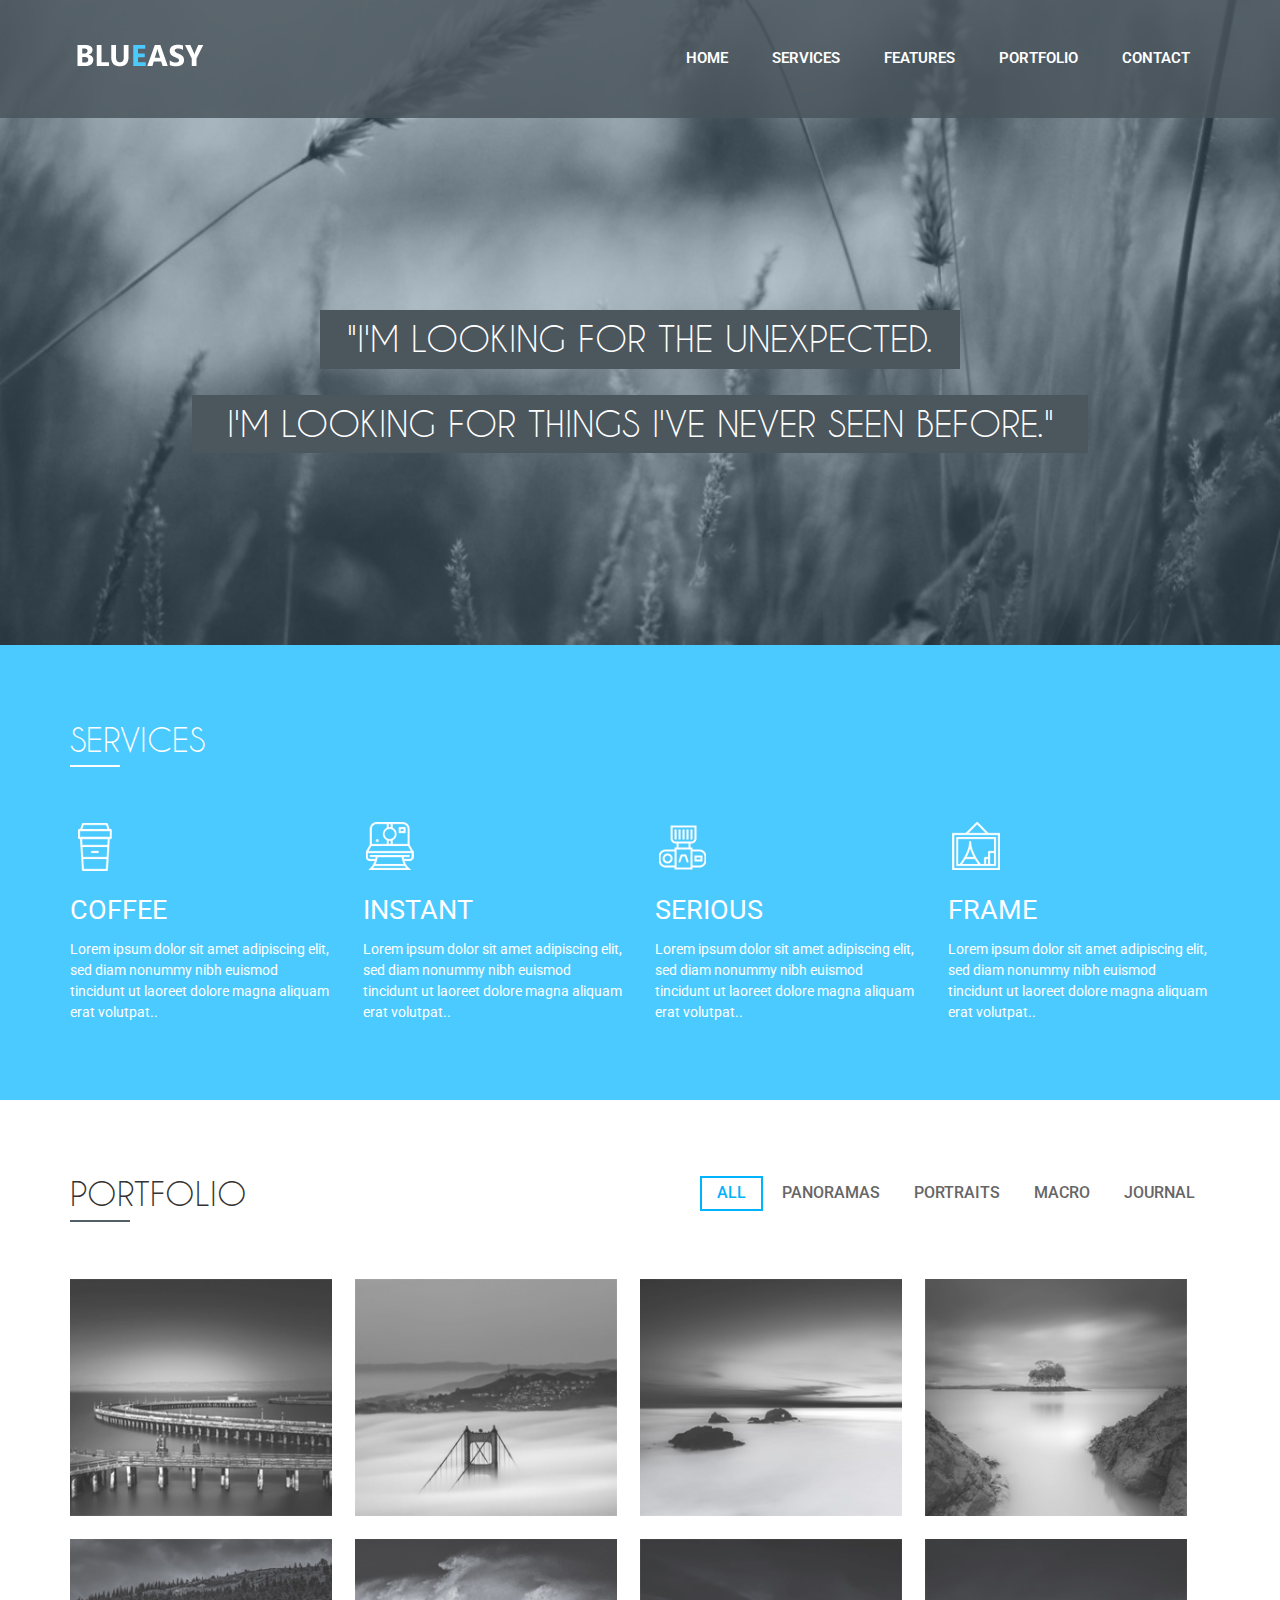
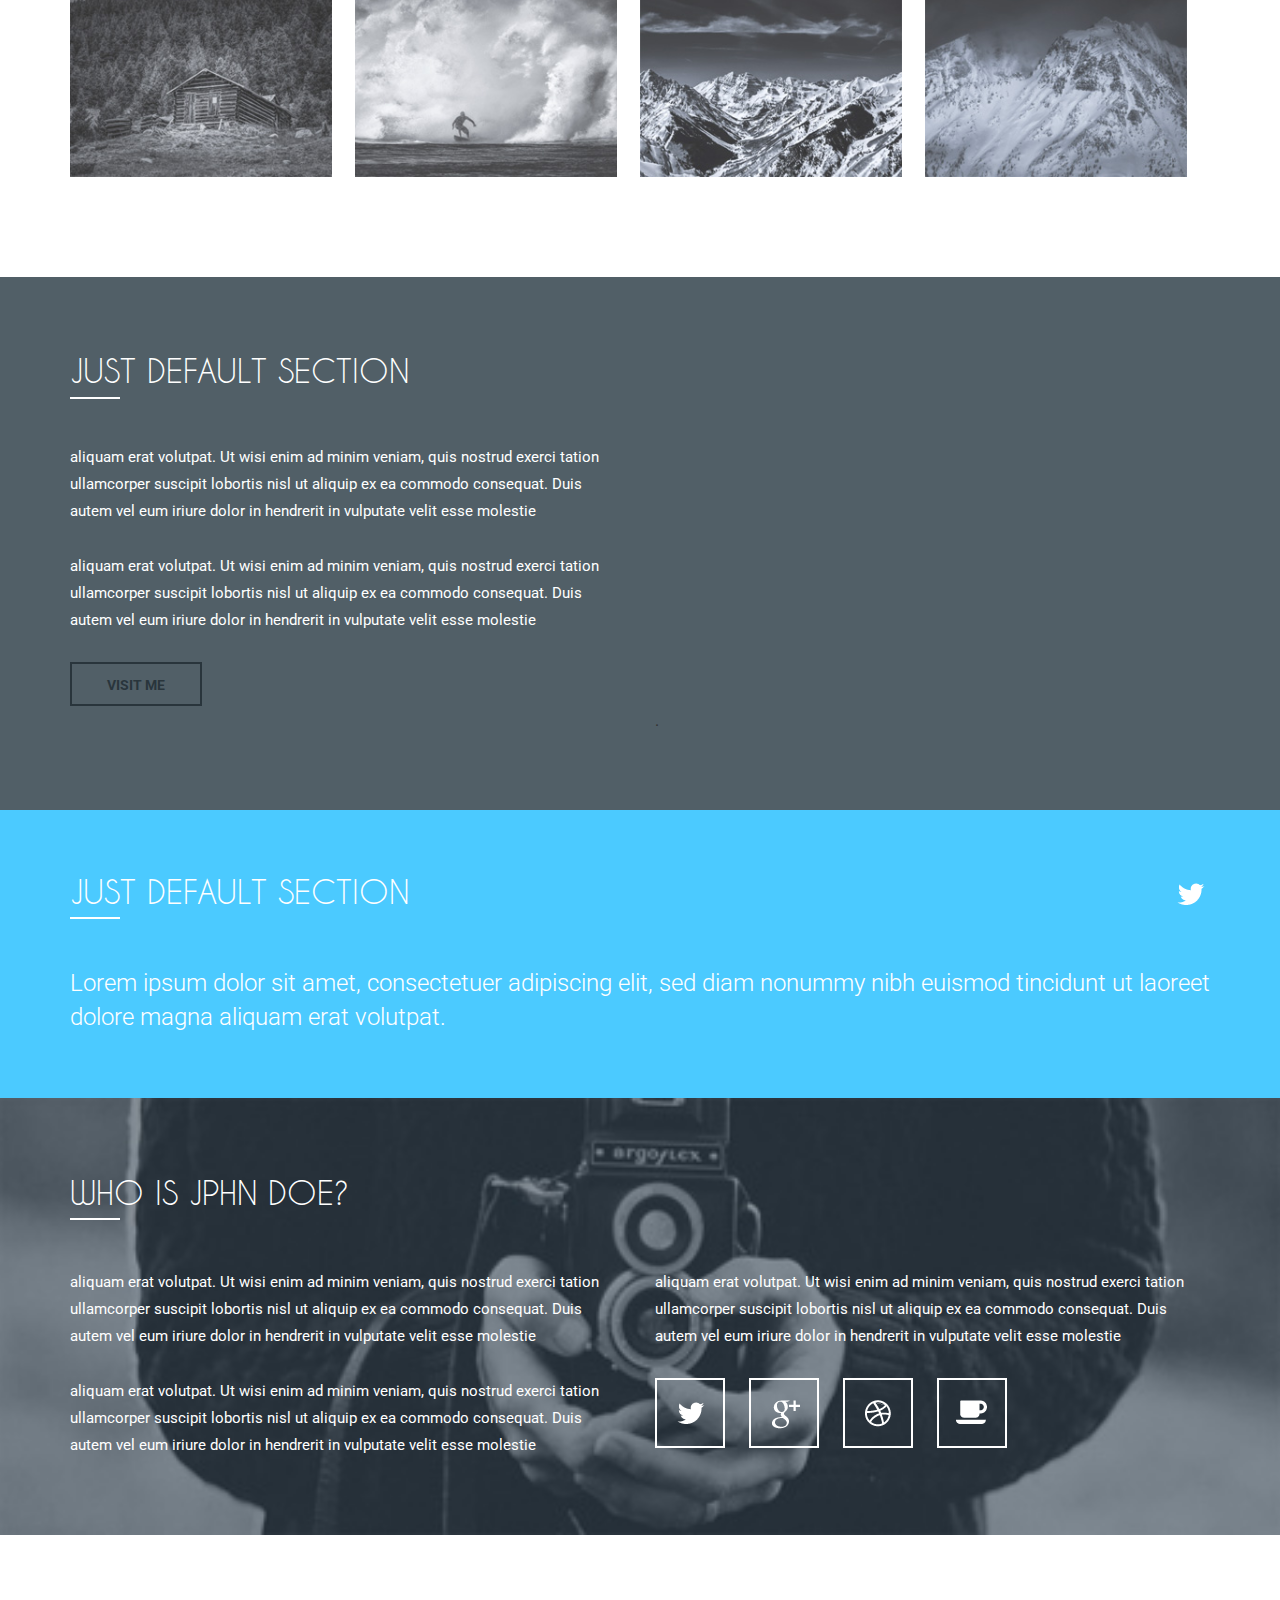
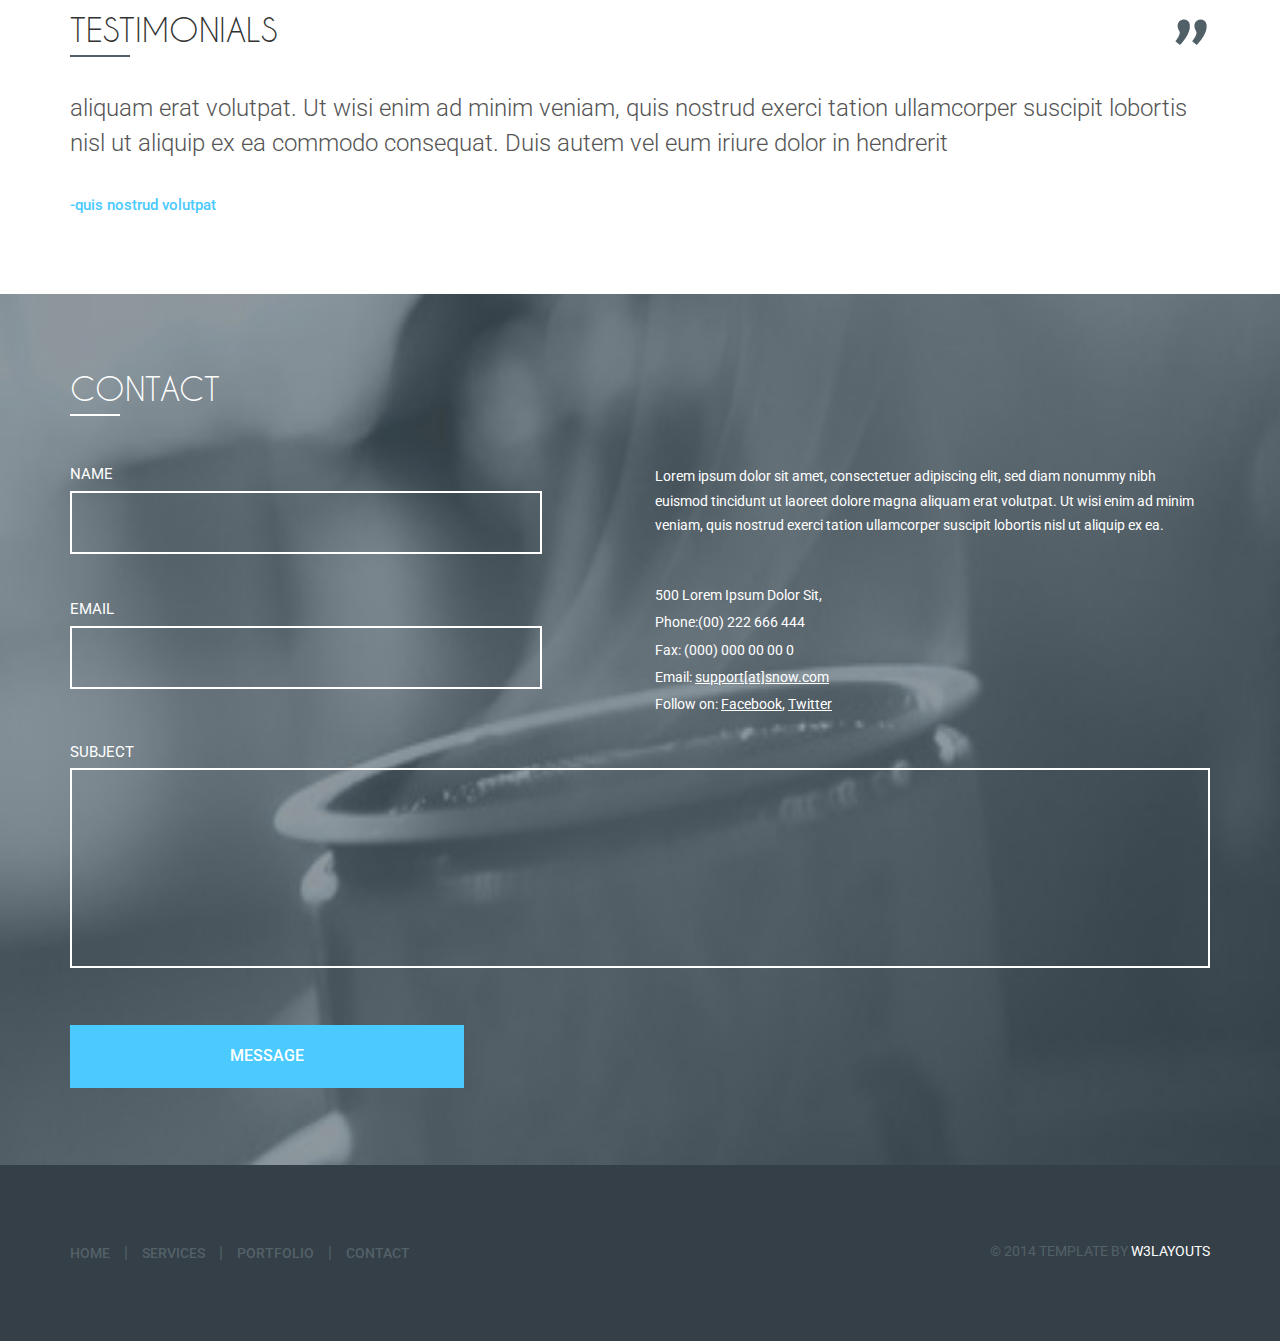
<file: busines/index.html>
<!--A Design by W3layouts
Author: W3layout
Author URL: http://w3layouts.com
License: Creative Commons Attribution 3.0 Unported
License URL: http://creativecommons.org/licenses/by/3.0/
-->
<!DOCTYPE HTML>
<html>
<head>
<title>Free Blueasy Bootstrap Website Template | Home :: w3layouts</title>
<link href="css/bootstrap.css" rel='stylesheet' type='text/css' />
<link href="css/style.css" rel='stylesheet' type='text/css' />
<meta name="viewport" content="width=device-width, initial-scale=1, maximum-scale=1">
<meta http-equiv="Content-Type" content="text/html; charset=utf-8" />
<link href='http://fonts.googleapis.com/css?family=Roboto:100,300,400,500,700,800' rel='stylesheet' type='text/css'>
<script type="application/x-javascript"> addEventListener("load", function() { setTimeout(hideURLbar, 0); }, false); function hideURLbar(){ window.scrollTo(0,1); } </script>
<script src="js/jquery-1.9.1.min.js"></script>
<!--hover-effect-->
<script src="js/hover_pack.js"></script>
<script type="text/javascript" src="js/jquery.mixitup.min.js"></script>
	<script type="text/javascript">
	$(function () {
		
		var filterList = {
		
			init: function () {
			
				// MixItUp plugin
				// http://mixitup.io
				$('#portfoliolist').mixitup({
					targetSelector: '.portfolio',
					filterSelector: '.filter',
					effects: ['fade'],
					easing: 'snap',
					// call the hover effect
					onMixEnd: filterList.hoverEffect()
				});				
			
			},
			
			hoverEffect: function () {
			
				// Simple parallax effect
				$('#portfoliolist .portfolio').hover(
					function () {
						$(this).find('.label').stop().animate({bottom: 0}, 200, 'easeOutQuad');
						$(this).find('img').stop().animate({top: -30}, 500, 'easeOutQuad');				
					},
					function () {
						$(this).find('.label').stop().animate({bottom: -40}, 200, 'easeInQuad');
						$(this).find('img').stop().animate({top: 0}, 300, 'easeOutQuad');								
					}		
				);				
			
			}

		};
		
		// Run the show!
		filterList.init();
		
		
	});	
	</script>
</head>
<body>
	<!--start header-->
	<div class="header">
	  <div class="header-top">
		<div class="container">
			<div class="logo">
			  <a href="index.html"><img src="images/logo.png" alt=""/></a>
			</div>
			<div class="menu">
			  <a class="toggleMenu" href="#"><img src="images/nav_icon.png" alt="" /></a>
				<ul class="nav" id="nav">
				   <li><a href="#home" class="scroll">Home</a></li>
				   <li><a href="#services" class="scroll">Services</a></li>
				   <li><a href="#features" class="scroll">Features</a></li>
				   	<li><a href="#portfolio" class="scroll">Portfolio</a></li>
				   <li><a href="#contact" class="scroll">Contact</a></li>								
				   <div class="clear"></div>
			    </ul>
			</div>							
	        <div class="clear"></div>
	        <script type="text/javascript" src="js/responsive-nav.js"></script>
			<script type="text/javascript" src="js/move-top.js"></script>
			<script type="text/javascript" src="js/easing.js"></script>
			   <script type="text/javascript">
					jQuery(document).ready(function($) {
						$(".scroll").click(function(event){		
							event.preventDefault();
							$('html,body').animate({scrollTop:$(this.hash).offset().top},1200);
						});
					});
				</script>
		   </div>
		 </div>
		 <div class="header-bottom" id="home">
		   <h1>"I'm Looking for the unexpected.</h1>
		   <h2>I'm Looking for things I've never seen before."</h2>
		 </div>
	</div>
	<!--end header-->
	<!--start services-->
	<div class="services" id="services">
		<div class="container">
			<div class="row">
				<h3 class="m_3">Services</h3>
				<div class="m_4"><span class="bottom_line"> </span></div>
				<div class="col-md-3 top_grid">
					<i class="coffee"> </i>
					<h3 class="m_1">Coffee</h3>
					<p class="m_2">Lorem ipsum dolor sit amet adipiscing elit, sed diam nonummy nibh euismod tincidunt ut laoreet dolore magna aliquam erat volutpat..</p>
				</div>
				<div class="col-md-3 top_grid">
					<i class="instant"> </i>
					<h3 class="m_1">Instant</h3>
					<p class="m_2">Lorem ipsum dolor sit amet adipiscing elit, sed diam nonummy nibh euismod tincidunt ut laoreet dolore magna aliquam erat volutpat..</p>
				</div>
				<div class="col-md-3 top_grid">
					<i class="advisor"> </i>
					<h3 class="m_1">Serious</h3>
					<p class="m_2">Lorem ipsum dolor sit amet adipiscing elit, sed diam nonummy nibh euismod tincidunt ut laoreet dolore magna aliquam erat volutpat..</p>
				</div>
				<div class="col-md-3 top_grid1">
					<i class="frame"> </i>
					<h3 class="m_1">Frame</h3>
					<p class="m_2">Lorem ipsum dolor sit amet adipiscing elit, sed diam nonummy nibh euismod tincidunt ut laoreet dolore magna aliquam erat volutpat..</p>
				</div>
			</div>
		</div>
	 </div>
	 <!--end services-->
	 <!--start portfolio-->
	 <div class="Portfolio1" id="portfolio">
		<div class="container"> 
			    <div class="portfolio_top">
					<div class="portfolio_left">
					  <h3 class="m_5">Portfolio</h3>
					  <div class="m_6"><span class="portfolio_line"> </span></div>
					</div>
					<ul id="filters" class="clearfix">
						<li><span class="filter active" data-filter="app card icon logo web">All</span></li>
						<li><span class="filter" data-filter="app">Panoramas</span></li>
						<li><span class="filter" data-filter="card">Portraits</span></li>
						<li><span class="filter" data-filter="icon">Macro</span></li>
						<li><span class="filter" data-filter="logo">Journal</span></li>
					</ul>
				    <div class="clear"></div>
			    </div>
				<div id="portfoliolist">
					<div class="portfolio app mix_all" data-cat="app" style="display: inline-block; opacity: 1;">
						<div class="portfolio-wrapper">		
							<a href="single.html" class="b-link-stripe b-animate-go  thickbox">
						     <img src="images/p1.jpg" /><div class="b-wrapper"><h2 class="b-animate b-from-left    b-delay03 "><img src="images/plus.png" alt=""/></h2>
						  	</div></a>
						</div>
					</div>				
					<div class="portfolio app mix_all" data-cat="app" style="display: inline-block; opacity: 1;">
						<div class="portfolio-wrapper">		
							<a href="single.html" class="b-link-stripe b-animate-go  thickbox">
						     <img src="images/p2.jpg" /><div class="b-wrapper"><h2 class="b-animate b-from-left    b-delay03 "><img src="images/plus.png" alt=""/></h2>
						     </div></a>
		                </div>
					</div>		
					<div class="portfolio card mix_all" data-cat="card" style="display: inline-block; opacity: 1;">
						<div class="portfolio-wrapper">		
							<a href="single.html" class="b-link-stripe b-animate-go  thickbox">
						     <img src="images/p3.jpg" /><div class="b-wrapper"><h2 class="b-animate b-from-left    b-delay03 "><img src="images/plus.png" alt=""/></h2>
						  </div></a>
		                </div>
					</div>				
					<div class="portfolio card mix_all" data-cat="card" style="display: inline-block; opacity: 1;">
						<div class="portfolio-wrapper">		
							<a href="single.html" class="b-link-stripe b-animate-go  thickbox">
						     <img src="images/p4.jpg" /><div class="b-wrapper"><h2 class="b-animate b-from-left    b-delay03 "><img src="images/plus.png" alt=""/></h2>
						  	 </div></a>
		                </div>
					</div>	
					<div class="portfolio icon mix_all" data-cat="icon" style="display: inline-block; opacity: 1;">
						<div class="portfolio-wrapper">		
							<a href="single.html" class="b-link-stripe b-animate-go  thickbox">
						     <img src="images/p5.jpg" /><div class="b-wrapper"><h2 class="b-animate b-from-left    b-delay03 "><img src="images/plus.png" alt=""/></h2>
						  	 </div></a>
		                </div>
					</div>			
					<div class="portfolio icon mix_all" data-cat="icon" style="display: inline-block; opacity: 1;">
						<div class="portfolio-wrapper">		
							<a href="single.html" class="b-link-stripe b-animate-go  thickbox">
						     <img src="images/p6.jpg" /><div class="b-wrapper"><h2 class="b-animate b-from-left    b-delay03 "><img src="images/plus.png" alt=""/></h2>
						  	 </div></a>
		                </div>
					</div>	
					<div class="portfolio logo mix_all" data-cat="logo" style="display: inline-block; opacity: 1;">
						<div class="portfolio-wrapper">		
							<a href="single.html" class="b-link-stripe b-animate-go  thickbox">
						     <img src="images/p7.jpg" /><div class="b-wrapper"><h2 class="b-animate b-from-left    b-delay03 "><img src="images/plus.png" alt=""/></h2>
						  	 </div></a>
		                </div>
					</div>	
					<div class="portfolio logo mix_all" data-cat="logo" style="display: inline-block; opacity: 1;">
						<div class="portfolio-wrapper">		
							<a href="single.html" class="b-link-stripe b-animate-go  thickbox">
						     <img src="images/p8.jpg" /><div class="b-wrapper"><h2 class="b-animate b-from-left    b-delay03 "><img src="images/plus.png" alt=""/></h2>
						  	 </div></a>
		                </div>
					</div>																																							
				</div>
		  </div><!-- container -->
	   </div>
	   <!--end portfolio-->
	   <!--start default-->
	   <div class="default" id="features">
	   	<div class="container">
	   	  <div class="row">
	   		<div class="col-md-6 default_top">
	   			<h3 class="m_21">Just Default Section</h3>
				<div class="m_22"><span class="default_line"> </span></div>
				<p class="m_7">aliquam erat volutpat. Ut wisi enim ad minim veniam, quis nostrud exerci tation ullamcorper suscipit lobortis nisl ut aliquip ex ea commodo consequat. Duis autem vel eum iriure dolor in hendrerit in vulputate velit esse molestie </p>
				<p class="m_7">aliquam erat volutpat. Ut wisi enim ad minim veniam, quis nostrud exerci tation ullamcorper suscipit lobortis nisl ut aliquip ex ea commodo consequat. Duis autem vel eum iriure dolor in hendrerit in vulputate velit esse molestie </p>
				<div class="button"><a href="#">Visit Me</a></div>
	   		</div>
	   		<div class="col-md-6 video_player">
	   			<iframe src="//player.vimeo.com/video/1785993?color=ffffff" width="100%" height="350" frameborder="0" webkitallowfullscreen mozallowfullscreen allowfullscreen></iframe> <p><a href="http://vimeo.com/1785993"></a> <a href="http://vimeo.com/keithloutit"></a> <a href="https://vimeo.com"></a>.</p>
	   		</div>
	   	  </div>
	   	</div>
	   </div>
	   <!--end default-->
	   <!--start twitter-->
	   <div class="twitter">
	   	<div class="container">
	   	  <div class="twitter_left">
	   		<h3 class="m_21">Just Default Section</h3>
				<div class="m_22"><span class="default_line"> </span></div>
	   	  </div>
	   	  <i class="icon_twitter"> </i>
	   	  <div class="clear"></div>
	   	  <p class="m_9">Lorem ipsum dolor sit amet, consectetuer adipiscing elit, sed diam nonummy nibh euismod tincidunt ut laoreet dolore magna aliquam erat volutpat.</p>
	   	</div>
	  </div>
	  <!--end twitter-->
	  <!--start join-->
	  <div class="join">
	  	<div class="container">
	  		<div class="row">
	  			<h3 class="m_3">Who is Jphn Doe?</h3>
				  <div class="m_4"><span class="bottom_line"> </span></div>
	  			<div class="col-md-6 join_left">
	  			  <p class="m_10">aliquam erat volutpat. Ut wisi enim ad minim veniam, quis nostrud exerci tation ullamcorper suscipit lobortis nisl ut aliquip ex ea commodo consequat. Duis autem vel eum iriure dolor in hendrerit in vulputate velit esse molestie </p>
				  <p class="m_11">aliquam erat volutpat. Ut wisi enim ad minim veniam, quis nostrud exerci tation ullamcorper suscipit lobortis nisl ut aliquip ex ea commodo consequat. Duis autem vel eum iriure dolor in hendrerit in vulputate velit esse molestie </p>
	  			</div>
	  			<div class="col-md-6">
	  			  <p class="m_10">aliquam erat volutpat. Ut wisi enim ad minim veniam, quis nostrud exerci tation ullamcorper suscipit lobortis nisl ut aliquip ex ea commodo consequat. Duis autem vel eum iriure dolor in hendrerit in vulputate velit esse molestie </p>
	  			  <ul class="social">	
					  <li class="twt"><a href="#"><span> </span></a></li>
					  <li class="google"><a href="#"><span> </span></a></li>
					  <li class="dribble"><a href="#"><span> </span></a></li>		
					  <li class="coffee"><a href="#"><span> </span></a></li>
				   </ul>
			    </div>
	  		</div>
	  	</div>
	  </div>
	  <!--end join-->
	  <!--start testimonials-->
	  <div class="testimonials">
	  	<div class="container">
	  		<div class="portfolio_left">
				<h3 class="m_5">Testimonials</h3>
				<div class="m_6"><span class="portfolio_line"> </span></div>
			</div>
			<i class="quotation"> </i>
			<div class="clear"> </div>
			<p class="m_12">aliquam erat volutpat. Ut wisi enim ad minim veniam, quis nostrud exerci tation ullamcorper suscipit lobortis nisl ut aliquip ex ea commodo consequat. Duis autem vel eum iriure dolor in hendrerit</p>
			<span class="m_13">-quis nostrud volutpat</span>
	  	</div>
	  </div>
	  <!--end testimonials-->
	  <!--start contact-->
	  <div class="contact" id="contact">
	  	<div class="container">
	  		<div class="row">
	  			<h3 class="m_3">Contact</h3>
	  			<div class="m_4"><span class="bottom_line"> </span></div>
				  <form method="post" action="contact-post.html">
					<div class="col-md-6 commentform">
					  <p class="comment-form-author"><label for="author">Name</label>
						<input id="author" name="author" type="text" value="" size="30" aria-required="true">
					  </p>
					   <p><label for="author">Email</label>
						<input id="author" name="author" type="text" value="" size="30" aria-required="true">
					  </p>
					</div>
					<div class="col-md-6 commentform_desc">
						<p class="m_13">Lorem ipsum dolor sit amet, consectetuer adipiscing elit, sed diam nonummy nibh euismod tincidunt ut laoreet dolore magna aliquam erat volutpat. Ut wisi enim ad minim veniam, quis nostrud exerci tation ullamcorper suscipit lobortis nisl ut aliquip ex ea.</p>
	                   <div class="address">
				         <p>500 Lorem Ipsum Dolor Sit,</p>
						 <p>Phone:(00) 222 666 444</p>
				   		<p>Fax: (000) 000 00 00 0</p>
				 	 	<p>Email: <span>support[at]snow.com</span></p>
				   		<p>Follow on: <span>Facebook</span>, <span>Twitter</span></p>
				        </div>
	                 </div>
	                 <div class="clear"></div>
	                 <div class="contactform_bottom">
					   <span><label>Subject</label></span>
					   <span><textarea name="userMsg"> </textarea></span>
					   <input name="submit" type="submit" id="submit" value="Message">
				     </div>
				     <div class="col-md-6 commentform_desc1">
						<p class="m_13">Lorem ipsum dolor sit amet, consectetuer adipiscing elit, sed diam nonummy nibh euismod tincidunt ut laoreet dolore magna aliquam erat volutpat. Ut wisi enim ad minim veniam, quis nostrud exerci tation ullamcorper suscipit lobortis nisl ut aliquip ex ea.</p>
	                   <div class="address">
				         <p>500 Lorem Ipsum Dolor Sit,</p>
						 <p>Phone:(00) 222 666 444</p>
				   		<p>Fax: (000) 000 00 00 0</p>
				 	 	<p>Email: <span>support[at]snow.com</span></p>
				   		<p>Follow on: <span>Facebook</span>, <span>Twitter</span></p>
				        </div>
	                 </div>
					</form>
			     </div>
	  	   </div>
	  </div>
	  <div class="footer-bottom">
	  	<div class="container">
	  		<ul class="footer-nav">
	  			<li><a href="#">Home</a></li> |
	  			<li><a href="#">Services</a></li> |
	  			<li><a href="#">Portfolio</a></li> |
	  			<li><a href="#">Contact</a></li> 
	  		</ul>
	  		<div class="copy">
			    <p>© 2014 Template by <a href="http://w3layouts.com" target="_blank">w3layouts</a></p>
		    </div>
		    <div class="clear"></div>
	  	</div>
	  </div>
	  <!--end contact-->
      <script type="text/javascript">
			$(document).ready(function() {
			
				var defaults = {
		  			containerID: 'toTop', // fading element id
					containerHoverID: 'toTopHover', // fading element hover id
					scrollSpeed: 1200,
					easingType: 'linear' 
		 		};
				
				
				$().UItoTop({ easingType: 'easeOutQuart' });
				
			});
		</script>
        <a href="#" id="toTop" style="display: block;"><span id="toTopHover" style="opacity: 1;"></span></a>
</body>
</html>
</file>
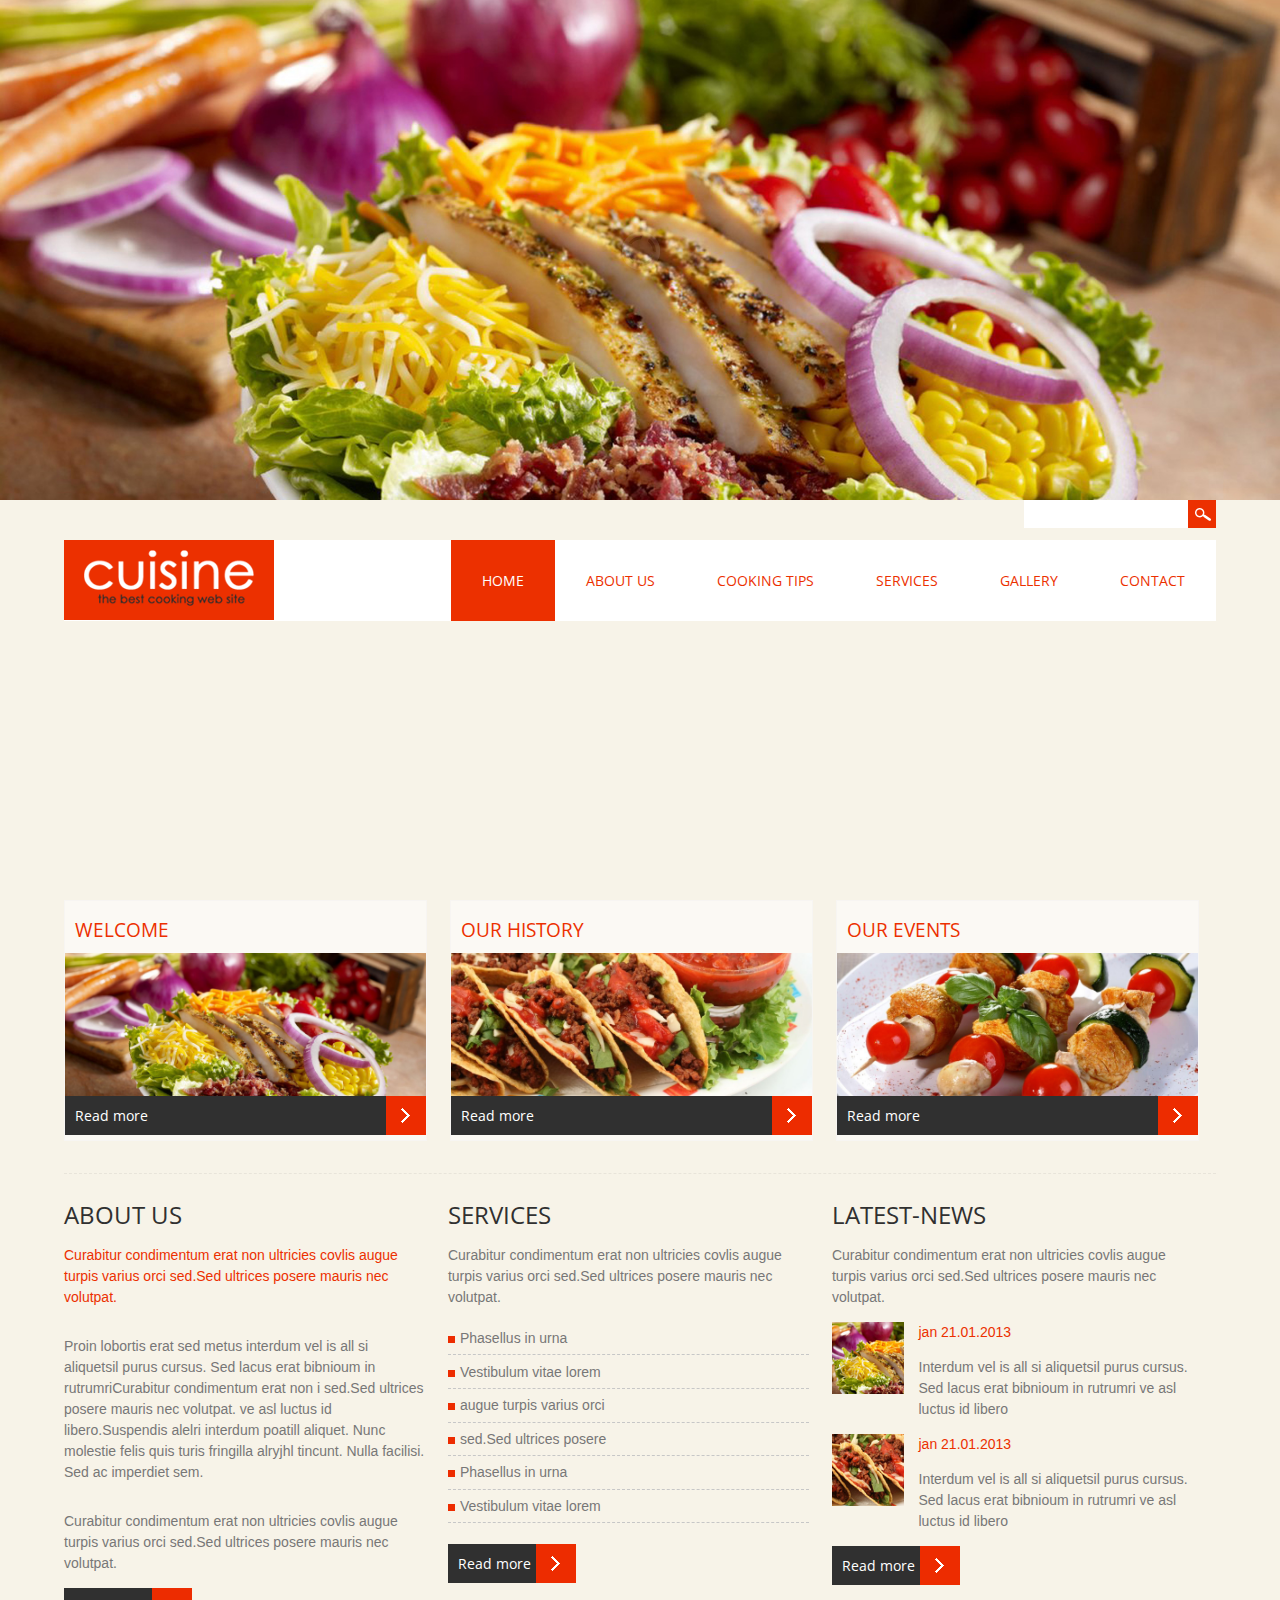
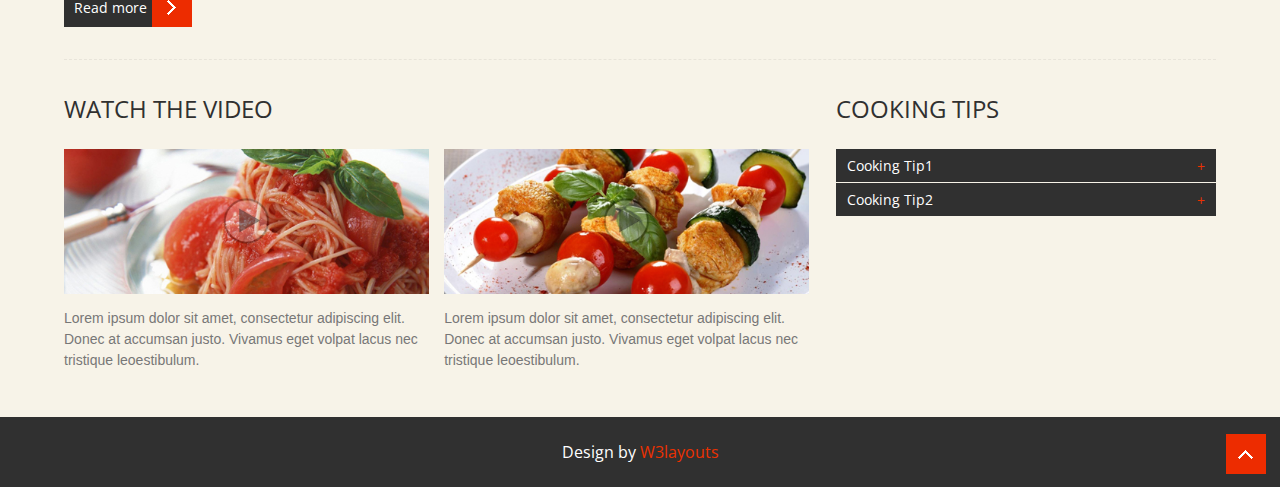
<file: food/index.html>
<!--
Author: W3layouts
Author URL: http://w3layouts.com
License: Creative Commons Attribution 3.0 Unported
License URL: http://creativecommons.org/licenses/by/3.0/
-->
<!DOCTYPE HTML>
<html>
	<head>
		<title>cuision Website Template | Home :: W3layouts</title>
		<link href="css/style.css" rel="stylesheet" type="text/css"  media="all" />
		<link href='http://fonts.googleapis.com/css?family=Open+Sans' rel='stylesheet' type='text/css'>
		 <script type="text/javascript" src="js/move-top.js"></script>
		<link href="css/slider.css" rel="stylesheet" type="text/css"  media="all" />
		  <link href='http://fonts.googleapis.com/css?family=Roboto' rel='stylesheet' type='text/css'>
		  <script src="http://ajax.googleapis.com/ajax/libs/jquery/1.8.3/jquery.min.js"></script>
		  <script type="text/javascript" src="js/jquery.easing.1.3.js"></script> 
		    <script type="text/javascript" src="js/camera.min.js"></script>
				<script type="text/javascript">
			   jQuery(function(){
				jQuery('#camera_wrap_1').camera({
					height: '500px',
					pagination: false,
				});
			});
		  </script>
		  <script type="text/javascript">
			jQuery(document).ready(function($) {
				$(".scroll").click(function(event){		
					event.preventDefault();
					$('html,body').animate({scrollTop:$(this.hash).offset().top},1200);
				});
			});
		</script>
	</head>
	<body>
		<!---start-wrap---->
			<!---start-header---->
			<!----start--imageslider----->
		       <!--start-image-slider---->
								<div class="slider"  id="top">					     
										<div class="camera_wrap camera_azure_skin" id="camera_wrap_1">									           
											      <div data-src="images/slider1.jpg">  </div> 
											      <div data-src="images/slider2.jpg">  </div>
											      <div data-src="images/slider3.jpg">  </div>
											      <div data-src="images/slider4.jpg">  </div>
											</div>
							   		   <div class="clear"> </div>					       
							 		</div>
		      			<!--End-image-slider---->
		        <div class="clear"> </div>
			<!----End--imageslider----->
			<!----start-top-header----->
			<div class="wrap">
				<div class="container">
     		 <div class="top-header">
     		 	<div class="top-search">
     		 		<form>
     		 			<input type="text"><input type="submit" value="" />
     		 		</form>
     		 	</div>
     		 	<div class="clear"> </div>
     		 	<div class="main-header">
     		 		<div class="logo">
     		 			<h1><a href="index.html"><img src="images/logo.png" title="logo" /></a></h1>
     		 		</div>
     		 		<div class="top-nav">
     		 			<ul>
     		 				<li class="active"><a href="index.html">Home</a></li>
     		 				<li><a href="about.html">About us</a></li>
     		 				<li><a href="tips.html">Cooking tips</a></li>
     		 				<li><a href="services.html">Services</a></li>
     		 				<li><a href="gallery.html">Gallery</a></li>
     		 				<li><a href="contact.html">Contact</a></li>
     		 				<div class="clear"> </div>
     		 			</ul>
     		 		</div>
     		 		<div class="clear"> </div>
     		 	</div>
     		 </div>
     		  <!----End-top-header----->
			<!---End-header---->
			<!---start-content---->
			<div class="content">
						<div class="top-grids">
							<div class="top-grid">
								<h3>Welcome</h3>
								<img src="images/slider1.jpg" title="image-name" />
								<a href="#">Read more</a>
							</div>
							<div class="top-grid">
								<h3>Our history</h3>
								<img src="images/slider2.jpg" title="image-name" />
								<a href="#">Read more</a>
							</div>
							<div class="top-grid" id="last-grid">
								<h3>Our Events</h3>
								<img src="images/slider3.jpg" title="image-name" />
								<a href="#">Read more</a>
							</div>
							<div class="clear"> </div>
						</div>
						<div class="clear"> </div>
						<div class="mid-grids">
							<div class="mid-grid">
								<h3>About us</h3>
								<span>Curabitur condimentum erat non ultricies covlis augue turpis varius orci sed.Sed ultrices posere mauris nec volutpat.</span>
								<p>Proin lobortis erat sed metus interdum vel is all si aliquetsil purus cursus. Sed lacus erat bibnioum in rutrumriCurabitur condimentum erat non i sed.Sed ultrices posere mauris nec volutpat. ve asl luctus id libero.Suspendis alelri interdum poatill aliquet. Nunc molestie felis quis turis fringilla alryjhl tincunt. Nulla facilisi. Sed ac imperdiet sem.</p>
								<p>Curabitur condimentum erat non ultricies covlis augue turpis varius orci sed.Sed ultrices posere mauris nec volutpat.</p>
								<a class="button" href="#">Read more</a>
							</div>
							<div class="mid-grid">
								<h3>Services</h3>
								<p>Curabitur condimentum erat non ultricies covlis augue turpis varius orci sed.Sed ultrices posere mauris nec volutpat.</p>
								<ul>
									<li><a href="#">Phasellus in urna</a></li>
									<li><a href="#">Vestibulum vitae lorem</a></li>
									<li><a href="#">augue turpis varius orci</a></li>
									<li><a href="#">sed.Sed ultrices posere</a></li>
									<li><a href="#">Phasellus in urna</a></li>
									<li><a href="#">Vestibulum vitae lorem</a></li>
								</ul>
								<a class="button" href="#">Read more</a>
							</div>
							<div class="mid-grid" id="last-grid1">
								<h3>Latest-News</h3>
								<p>Curabitur condimentum erat non ultricies covlis augue turpis varius orci sed.Sed ultrices posere mauris nec volutpat.</p>
								<div class="latest-news-grid">
									<div class="latest-news-pic">
										<img src="images/n1.jpg" title="imag-name" />
									</div>
									<div class="latest-news-info">
										<a href="#">jan 21.01.2013</a>
										<p>Interdum vel is all si aliquetsil purus cursus. Sed lacus erat bibnioum in rutrumri ve asl luctus id libero</p>
									</div>
									<div class="clear"> </div>
								</div>
								<div class="latest-news-grid">
									<div class="latest-news-pic">
										<img src="images/n2.jpg" title="imag-name" />
									</div>
									<div class="latest-news-info">
										<a href="#">jan 21.01.2013</a>
										<p>Interdum vel is all si aliquetsil purus cursus. Sed lacus erat bibnioum in rutrumri ve asl luctus id libero</p>
									</div>
									<div class="clear"> </div>
								</div>
								<a class="button" href="#">Read more</a>
							</div>
							<div class="clear"> </div>
						</div>
						<div class="bottom-grids">
							<div class="bottom-grid-videos">
								<h3>Watch the Video</h3>
								<div class="video-grid">
									<img src="images/v1.jpg" title="video-name" />
									<p>Lorem ipsum dolor sit amet, consectetur adipiscing elit. Donec at accumsan justo. Vivamus eget volpat lacus nec tristique leoestibulum.</p>
								</div>
								<div class="video-grid">
									<img src="images/v2.jpg" title="video-name" />
									<p>Lorem ipsum dolor sit amet, consectetur adipiscing elit. Donec at accumsan justo. Vivamus eget volpat lacus nec tristique leoestibulum.</p>
								</div>
								<div class="clear"> </div>
							</div>
							<div class="tips">
								<h3>Cooking Tips</h3>
								<div class="menu_container">
									<p class="menu_head">Cooking Tip1<span class="plusminus">+</span></p>
										<div class="menu_body" style="display: none;">
										<p>containing Lorem Ipsum passages, and more recently with desktop publishing software like Aldus PageMaker including versions of Lorem Ipsum.</p>
										</div>
									<p class="menu_head">Cooking Tip2<span class="plusminus">+</span></p>
										<div class="menu_body" style="display: none;">
										<p>theonlytutorials.com is providing a great varitey of tutorials and scripts to use it immediate on any project!</p>
										</div>
								</div>
							</div>
						<script type="text/javascript">
							$(document).ready(function(){
								$(".menu_body").hide();
								//toggle the componenet with class menu_body
								$(".menu_head").click(function(){
									$(this).next(".menu_body").slideToggle(600); 
									var plusmin;
									plusmin = $(this).children(".plusminus").text();
									
									if( plusmin == '+')
									$(this).children(".plusminus").text('-');
									else
									$(this).children(".plusminus").text('+');
								});
							});
						</script>
							<div class="clear"> </div>
						</div>
				</div>
			<!---End-content---->
		</div>
		<!---End-wrap---->
		</div>
		<div class="footer">
				<div class="top-to-page">
						<a href="#top" class="scroll"> </a>
						<div class="clear"> </div>
					</div>
					<p>Design by <a href="http://w3layouts.com/">W3layouts</a></p>
			</div>
		</div>
	</body>
</html>
</file>
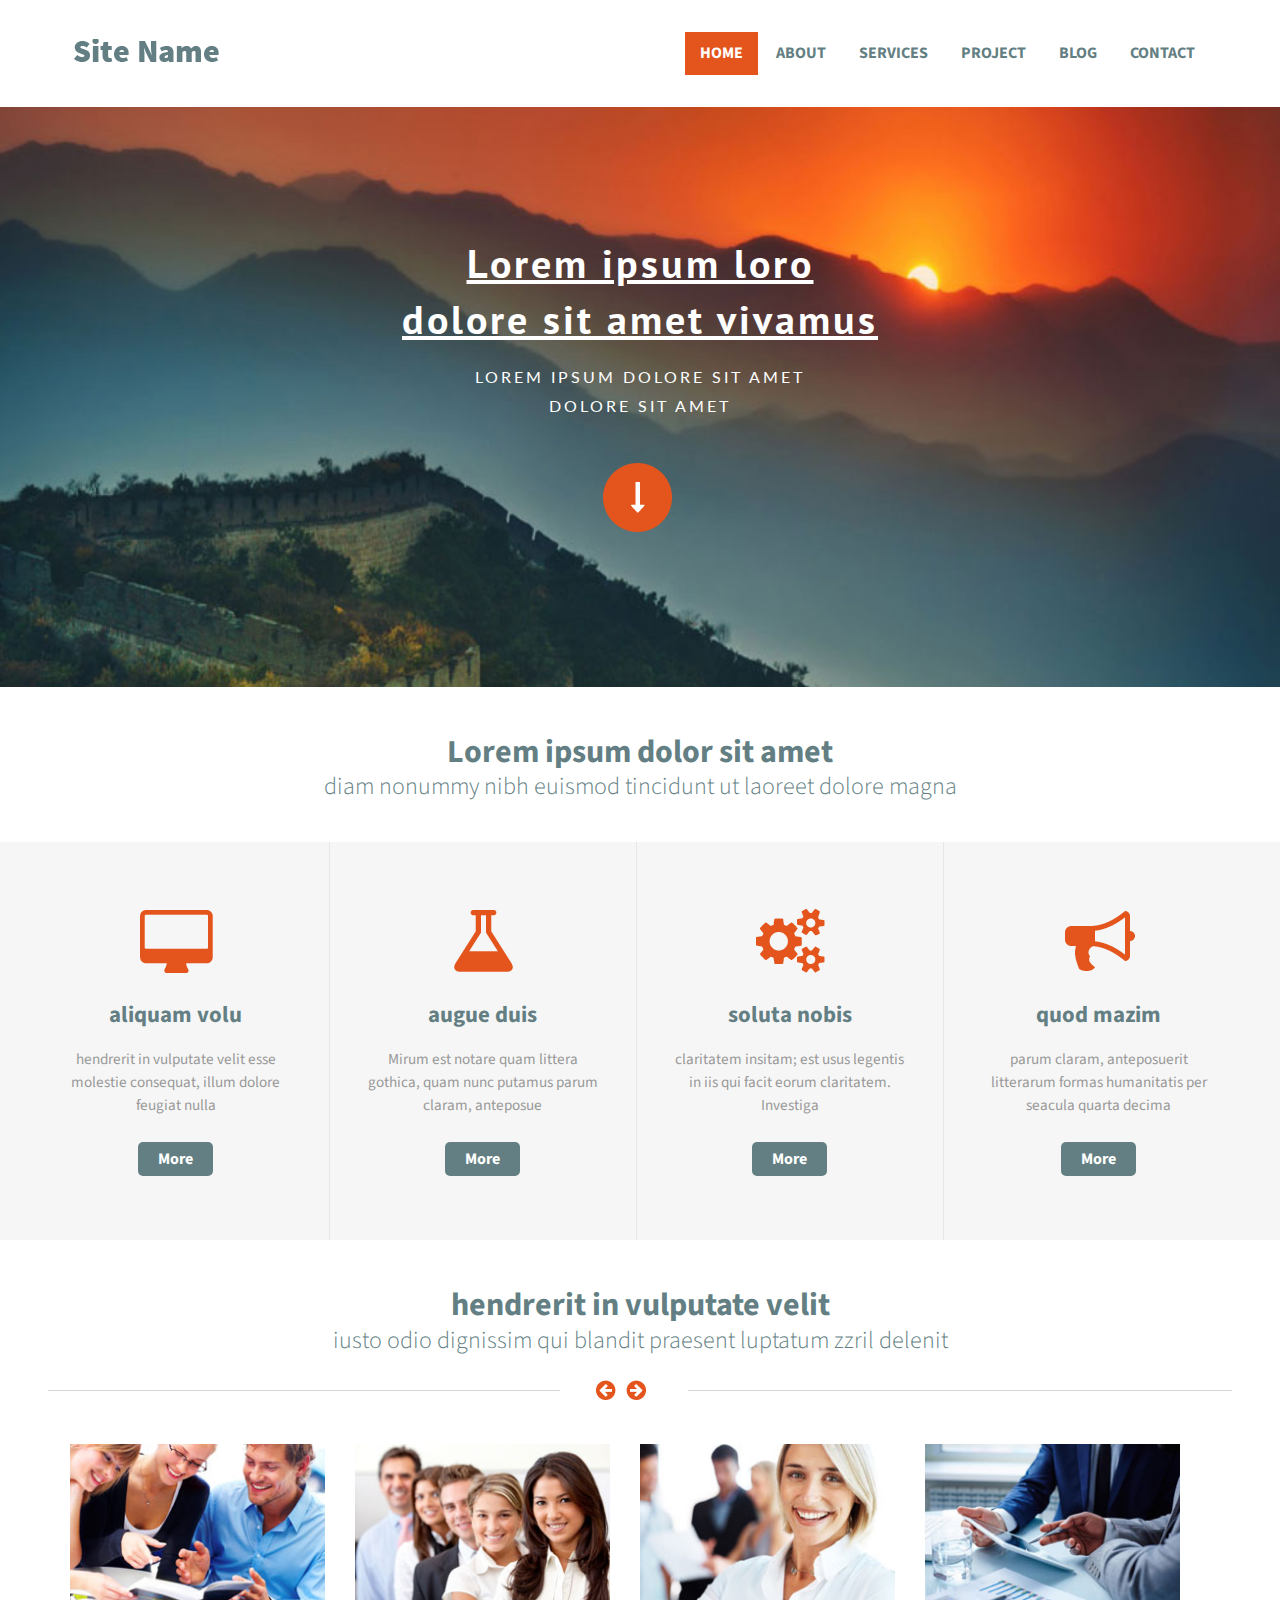
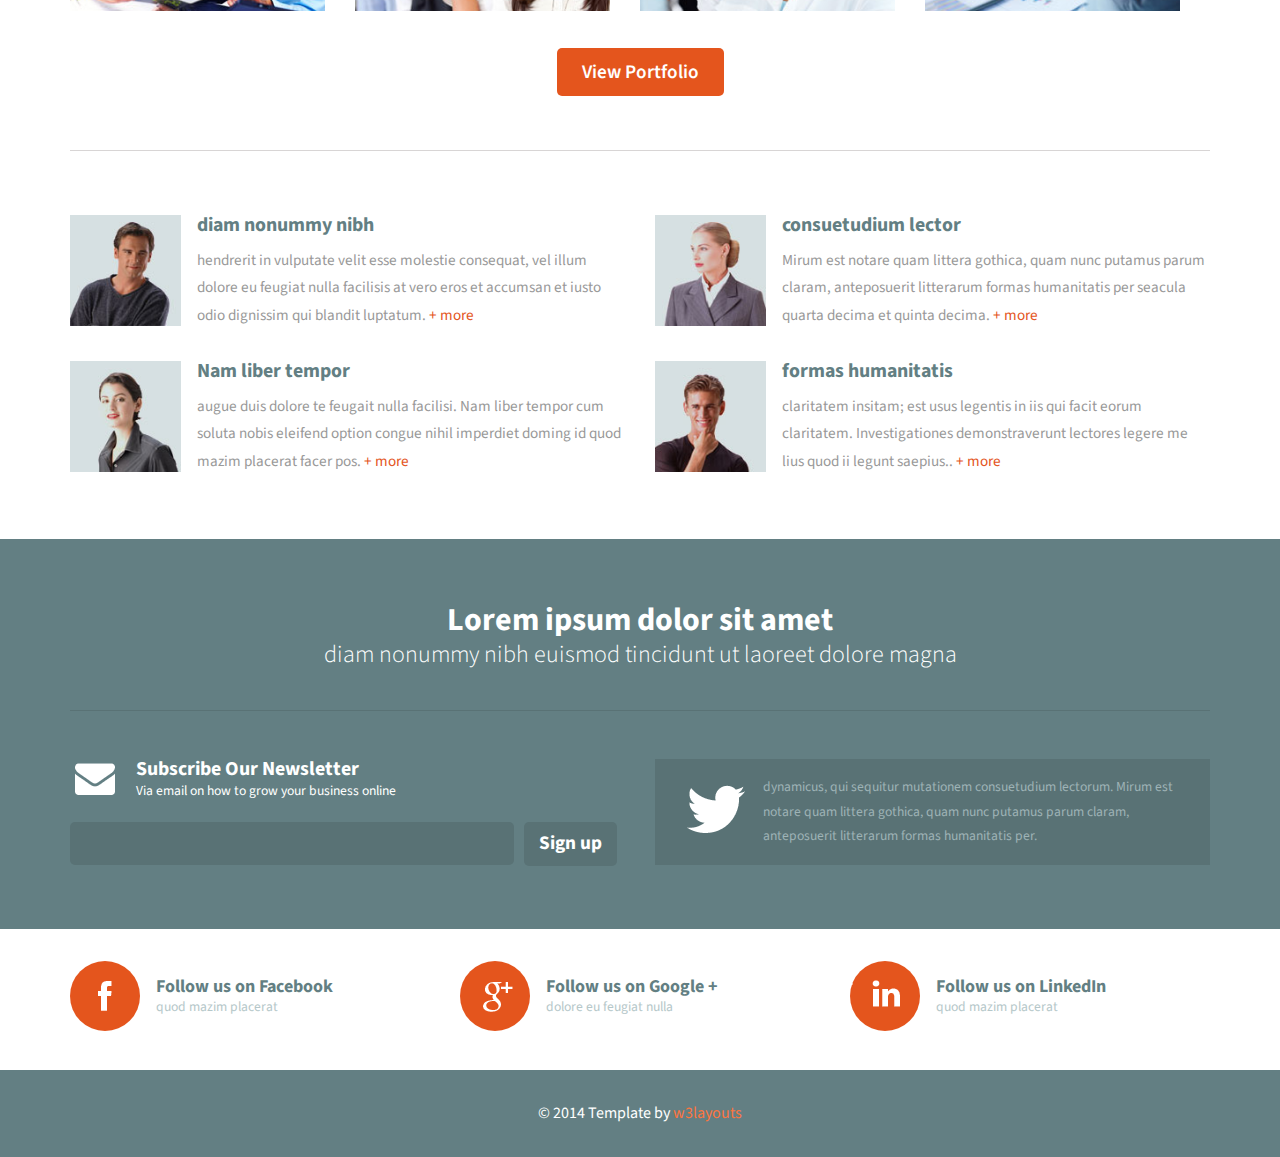
<file: low/index.html>
<!--A Design by W3layouts
Author: W3layout
Author URL: http://w3layouts.com
License: Creative Commons Attribution 3.0 Unported
License URL: http://creativecommons.org/licenses/by/3.0/
-->
<!DOCTYPE HTML>
<html>
<head>
<title>Sitename Bootstarp Website Template | Home :: w3layouts</title>
<link href="css/bootstrap.css" rel='stylesheet' type='text/css' />
<!-- jQuery (necessary for Bootstrap's JavaScript plugins) -->
<script src="js/jquery.min.js"></script>
<!---- start-smoth-scrolling---->
<script type="text/javascript">
		jQuery(document).ready(function($) {
			$(".scroll").click(function(event){		
				event.preventDefault();
				$('html,body').animate({scrollTop:$(this.hash).offset().top},1200);
			});
		});
	</script>
<!---- start-smoth-scrolling---->
<!-- Custom Theme files -->
<link href="css/style.css" rel='stylesheet' type='text/css' />
<!-- Custom Theme files -->
<meta name="viewport" content="width=device-width, initial-scale=1">
<script type="application/x-javascript"> addEventListener("load", function() { setTimeout(hideURLbar, 0); }, false); function hideURLbar(){ window.scrollTo(0,1); } </script>
<!--webfont-->
<link href='http://fonts.googleapis.com/css?family=Source+Sans+Pro:200,300,400,600,700,900' rel='stylesheet' type='text/css'>
<link href='http://fonts.googleapis.com/css?family=PT+Sans:400,700' rel='stylesheet' type='text/css'>
<link href='http://fonts.googleapis.com/css?family=Lato:100,200,300,400,600,700,900' rel='stylesheet' type='text/css'>
<!----start-top-nav-script---->
		<script>
			$(function() {
				var pull 		= $('#pull');
					menu 		= $('nav ul');
					menuHeight	= menu.height();
				$(pull).on('click', function(e) {
					e.preventDefault();
					menu.slideToggle();
				});
				$(window).resize(function(){
	        		var w = $(window).width();
	        		if(w > 320 && menu.is(':hidden')) {
	        			menu.removeAttr('style');
	        		}
	    		});
			});
		</script>
		<!----//End-top-nav-script---->
</script>
</head>
<body>
      <!----start-header---->
		<div class="header">
			<div class="container">
				<div class="logo">
				  <a href="index.html"><img src="images/logo.png" alt=""></a>
				</div>
		  		<div class="menu">
					<a class="toggleMenu" href="#"><img src="images/nav_icon.png" alt="" /> </a>
					<ul class="nav" id="nav">
					  <li class="current"><a href="index.html">Home</a></li>
					  <li><a href="about.html">About</a></li>
					  <li><a href="services.html">Services</a></li>
					  <li><a href="project.html">Project</a></li>
					  <li><a href="blog.html">Blog</a></li>
					  <li><a href="contact.html">Contact</a></li>								
					  <div class="clear"></div>
					</ul>
					<script type="text/javascript" src="js/responsive-nav.js"></script>
				</div>							
	  			<div class="clearfix"> </div>
			    <!----//End-top-nav---->
			 </div>
		</div>
		<!----//End-header---->
		<!----//start-banner---->
		<div class="banner text-center">
				<div class="container">
					<div class="banner-info">
						<h1>Lorem ipsum loro <br>dolore sit amet vivamus</h1>
						<p>Lorem ipsum dolore sit amet<br>dolore sit amet</p>
						<label class="page-scroll"><a class="banner-btn class scroll" href="#feature"><span> </span></a></label>
				    </div>
				</div>
		</div>
		<!----//end-banner---->
		<!----//start-content---->
		<div class="main">
		   <div class="content_white">
			<h2>Lorem ipsum dolor sit amet</h2>
			<p>diam nonummy nibh euismod tincidunt ut laoreet dolore magna</p>
		   </div>
		   <div class="featured_content" id="feature">
		   	 <div class="container">
			   	<div class="row text-center">
			   		<div class="col-md-3 feature_grid1">
			   			<i class="icon1"> </i>
			   			<h3 class="m_1"><a href="#">aliquam volu</a></h3>
			   			<p class="m_2">hendrerit in vulputate velit esse molestie consequat, illum dolore feugiat nulla</p>
			   			<a href="#" class="feature_btn">More</a>
			   		</div>
			   		<div class="col-md-3 feature_grid1">
			   			<i class="icon2"> </i>
			   			<h3 class="m_1"><a href="#">augue duis</a></h3>
			   			<p class="m_2">Mirum est notare quam littera gothica, quam nunc putamus parum claram, anteposue</p>
			   			<a href="#" class="feature_btn">More</a>
			   		</div>
			   		<div class="col-md-3 feature_grid1">
			   			<i class="icon3"> </i>
			   			<h3 class="m_1"><a href="#">soluta nobis</a></h3>
			   			<p class="m_2">claritatem insitam; est usus legentis in iis qui facit eorum claritatem. Investiga</p>
			   			<a href="#" class="feature_btn">More</a>
			   		</div>
			   		<div class="col-md-3 feature_grid2">
			   			<i class="icon4"> </i>
			   			<h3 class="m_1"><a href="#">quod mazim</a></h3>
			   			<p class="m_2">parum claram, anteposuerit litterarum formas humanitatis per seacula quarta decima</p>
			   			<a href="#" class="feature_btn">More</a>
			   		</div>
			   	</div>
		    </div>
		   </div>
		   <div class="content_white">
			<h2>hendrerit in vulputate velit</h2>
			<p>iusto odio dignissim qui blandit praesent luptatum zzril delenit</p>
		  </div>
		  <div class="m_3"><span class="left_line"> </span> <span class="right_line"> </span></div>
		  <div class="container">
			  <ul id="flexiselDemo3">
				<li><img src="images/p1.jpg" class="img-responsive" alt=""/></li>
				<li><img src="images/p2.jpg" class="img-responsive" alt=""/></li>
				<li><img src="images/p3.jpg" class="img-responsive" alt=""/></li>
				<li><img src="images/p4.jpg" class="img-responsive" alt=""/></li>
			 </ul>
			 <script type="text/javascript">
				$(window).load(function() {
					
					$("#flexiselDemo3").flexisel({
						visibleItems: 4,
						animationSpeed: 1000,
						autoPlay: true,
						autoPlaySpeed: 3000,    		
						pauseOnHover: true,
						enableResponsiveBreakpoints: true,
				    	responsiveBreakpoints: { 
				    		portrait: { 
				    			changePoint:480,
				    			visibleItems: 1
				    		}, 
				    		landscape: { 
				    			changePoint:640,
				    			visibleItems: 2
				    		},
				    		tablet: { 
				    			changePoint:768,
				    			visibleItems: 3
				    		}
				    	}
				    });
				    
				});
			</script>
			<script type="text/javascript" src="js/jquery.flexisel.js"></script>
			<div class="portfolio-btn">
			  <a href="#" class="portfolio_btn">View Portfolio</a>
		    </div>
		   <div class="testmonial"> 
		    <div class="row testmonial_top">
		    	<div class="col-md-6">
		    		<ul class="test_box">
		    			<li class="test_img"><img src="images/pic1.jpg" class="img-responsive" alt=""/> </li>
						<li class="test_desc">
							<h4><a href="#">diam nonummy nibh</a></h4>
							<p>hendrerit in vulputate velit esse molestie consequat, vel illum dolore eu feugiat nulla facilisis at vero eros et accumsan et iusto odio dignissim qui blandit luptatum. <a href="#" class="test_btn"> + more</a></p>
					    </li>	
					    <div class="clearfix">	</div>    				
		    		</ul>
		    	</div>
		    	<div class="col-md-6">
		    		<ul class="test_box">
		    			<li class="test_img"><img src="images/pic2.jpg" class="img-responsive" alt=""/> </li>
						<li class="test_desc">
							<h4><a href="#">consuetudium lector</a></h4>
							<p>Mirum est notare quam littera gothica, quam nunc putamus parum claram, anteposuerit litterarum formas humanitatis per seacula quarta decima et quinta decima. <a href="#" class="test_btn"> + more</a></p>
					    </li>	
					    <div class="clearfix">	</div>    		    				
		    		</ul>
		    	</div>
		    </div>	
		    <div class="row testmonial_bottom">
		    	<div class="col-md-6">
		    		<ul class="test_box">
		    			<li class="test_img"><img src="images/pic3.jpg" class="img-responsive" alt=""/> </li>
						<li class="test_desc">
							<h4><a href="#">Nam liber tempor</a></h4>
							<p>augue duis dolore te feugait nulla facilisi. Nam liber tempor cum soluta nobis eleifend option congue nihil imperdiet doming id quod mazim placerat facer pos. <a href="#" class="test_btn"> + more</a></p>
					    </li>	
					    <div class="clearfix">	</div>    		    				
		    		</ul>
		    	</div>
		    	<div class="col-md-6">
		    		<ul class="test_box">
		    			<li class="test_img"><img src="images/pic4.jpg" class="img-responsive" alt=""/> </li>
						<li class="test_desc">
							<h4><a href="#">formas humanitatis</a></h4>
							<p>claritatem insitam; est usus legentis in iis qui facit eorum claritatem. Investigationes demonstraverunt lectores legere me lius quod ii legunt saepius.. <a href="#" class="test_btn"> + more</a></p>
					    </li>	
					    <div class="clearfix">	</div>    		    				
		    		</ul>
		    	</div>
		    </div>	
		  </div>    
		</div>
		<div class="footer">
			<div class="footer_top">
				<div class="container">
					<div class="footer_head">
						<h2>Lorem ipsum dolor sit amet</h2>
						<p>diam nonummy nibh euismod tincidunt ut laoreet dolore magna</p>
		   			</div>
					<div class="row footer_grid">
					   <div class="col-md-6">
							<ul class="message">
								<li class="msg-icon"><i class="msg_icon"> </i></li>
								<li class="msg-desc">
									<h4><a href="#">Subscribe Our Newsletter</a></h4>
									<p>Via email on how to grow your business online</p>
								</li>
								<div class="clearfix"> </div>
							</ul>
							<div class="subscribe">
								<form>
							      <input type="text" value="">
							      <input type="submit" value="Sign up">
						        </form>
						    </div>
						</div>
						<div class="col-md-6">
							<ul class="twitter">
								<li class="twt_icon"><i class="twt"> </i></li>
								<li class="twt_desc"><p>dynamicus, qui sequitur mutationem consuetudium lectorum. Mirum est notare quam littera gothica, quam nunc putamus parum claram, anteposuerit litterarum formas humanitatis per.</p></li>
								<div class="clearfix"> </div>
							</ul>
						</div>
				    </div>
			   </div>
		     </div>
		     <div class="footer_midle">
			   	<div class='container'>
			   	 <div class="row">
			   		<div class="col-md-4">
			   		    <ul class="social_left">
			   			  <li class="facebook"><a href="#"><i class="fb"> </i></a></li>
			   			  <li class="fb_text"><h4><a href="#">Follow us on Facebook</a></h4>
			   			  	<p>quod mazim placerat</p>
			   			  </li>
			   			  <div class="clearfix"> </div>
			   			</ul>
			   		</div>
			   		<div class="col-md-4">
			   		    <ul class="social_left">
			   			  <li class="facebook"><a href="#"><i class="google"> </i></a></li>
			   			  <li class="fb_text"><h4><a href="#">Follow us on Google +</a></h4>
			   			  	<p>dolore eu feugiat nulla</p>
			   			  </li>
			   			  <div class="clearfix"> </div>
			   			</ul>
			   		</div>
			   		<div class="col-md-4">
			   		    <ul class="social_left">
			   			  <li class="facebook"><a href="#"><i class="linked"> </i></a></li>
			   			  <li class="fb_text"><h4><a href="#">Follow us on LinkedIn</a></h4>
			   			  	<p>quod mazim placerat</p>
			   			  </li>
			   			  <div class="clearfix"> </div>
			   			</ul>
			   		</div>
			   	 </div>
		       </div>
		    </div>
		    <div class="footer_bottom">
		    	<div class="copy">
		          <p>&copy; 2014 Template by <a href="http://w3layouts.com" target="_blank">  w3layouts</a></p>
		       </div>
		    </div>
		</div>
</body>
</html>
</file>
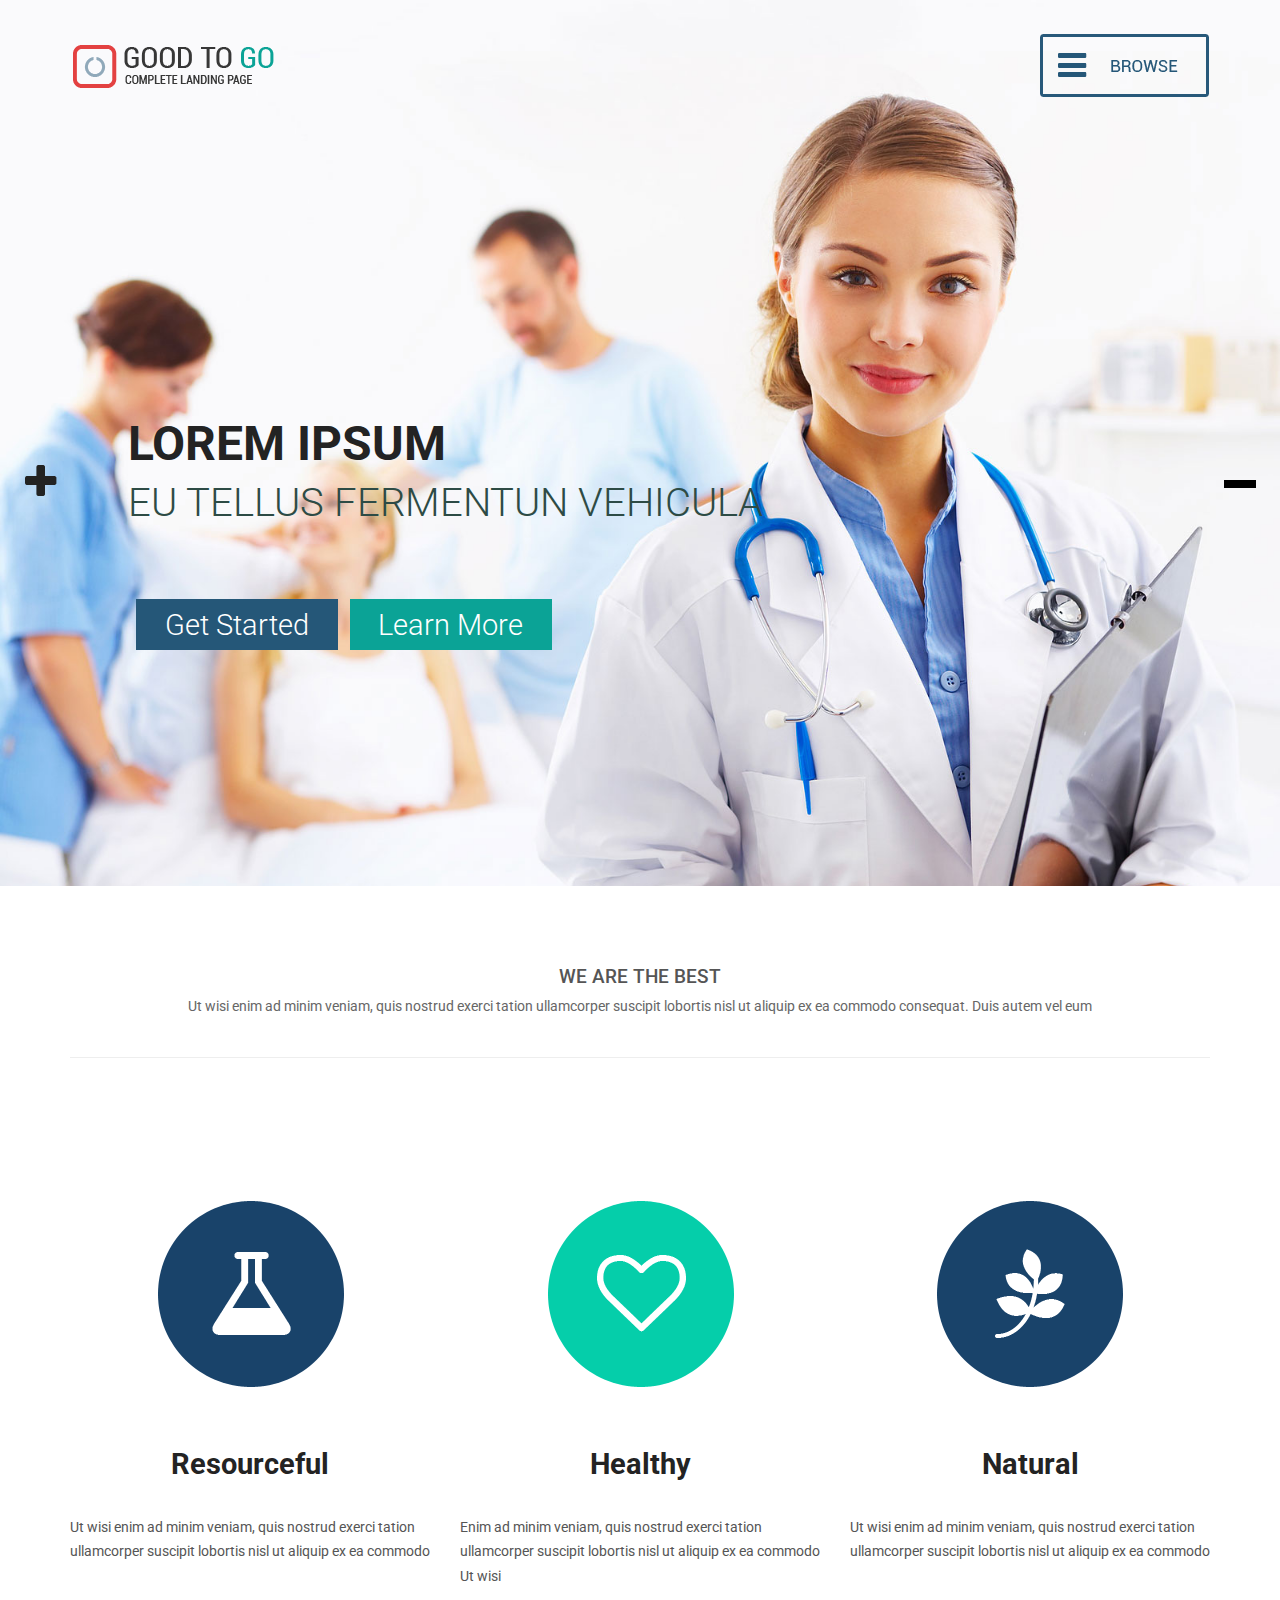
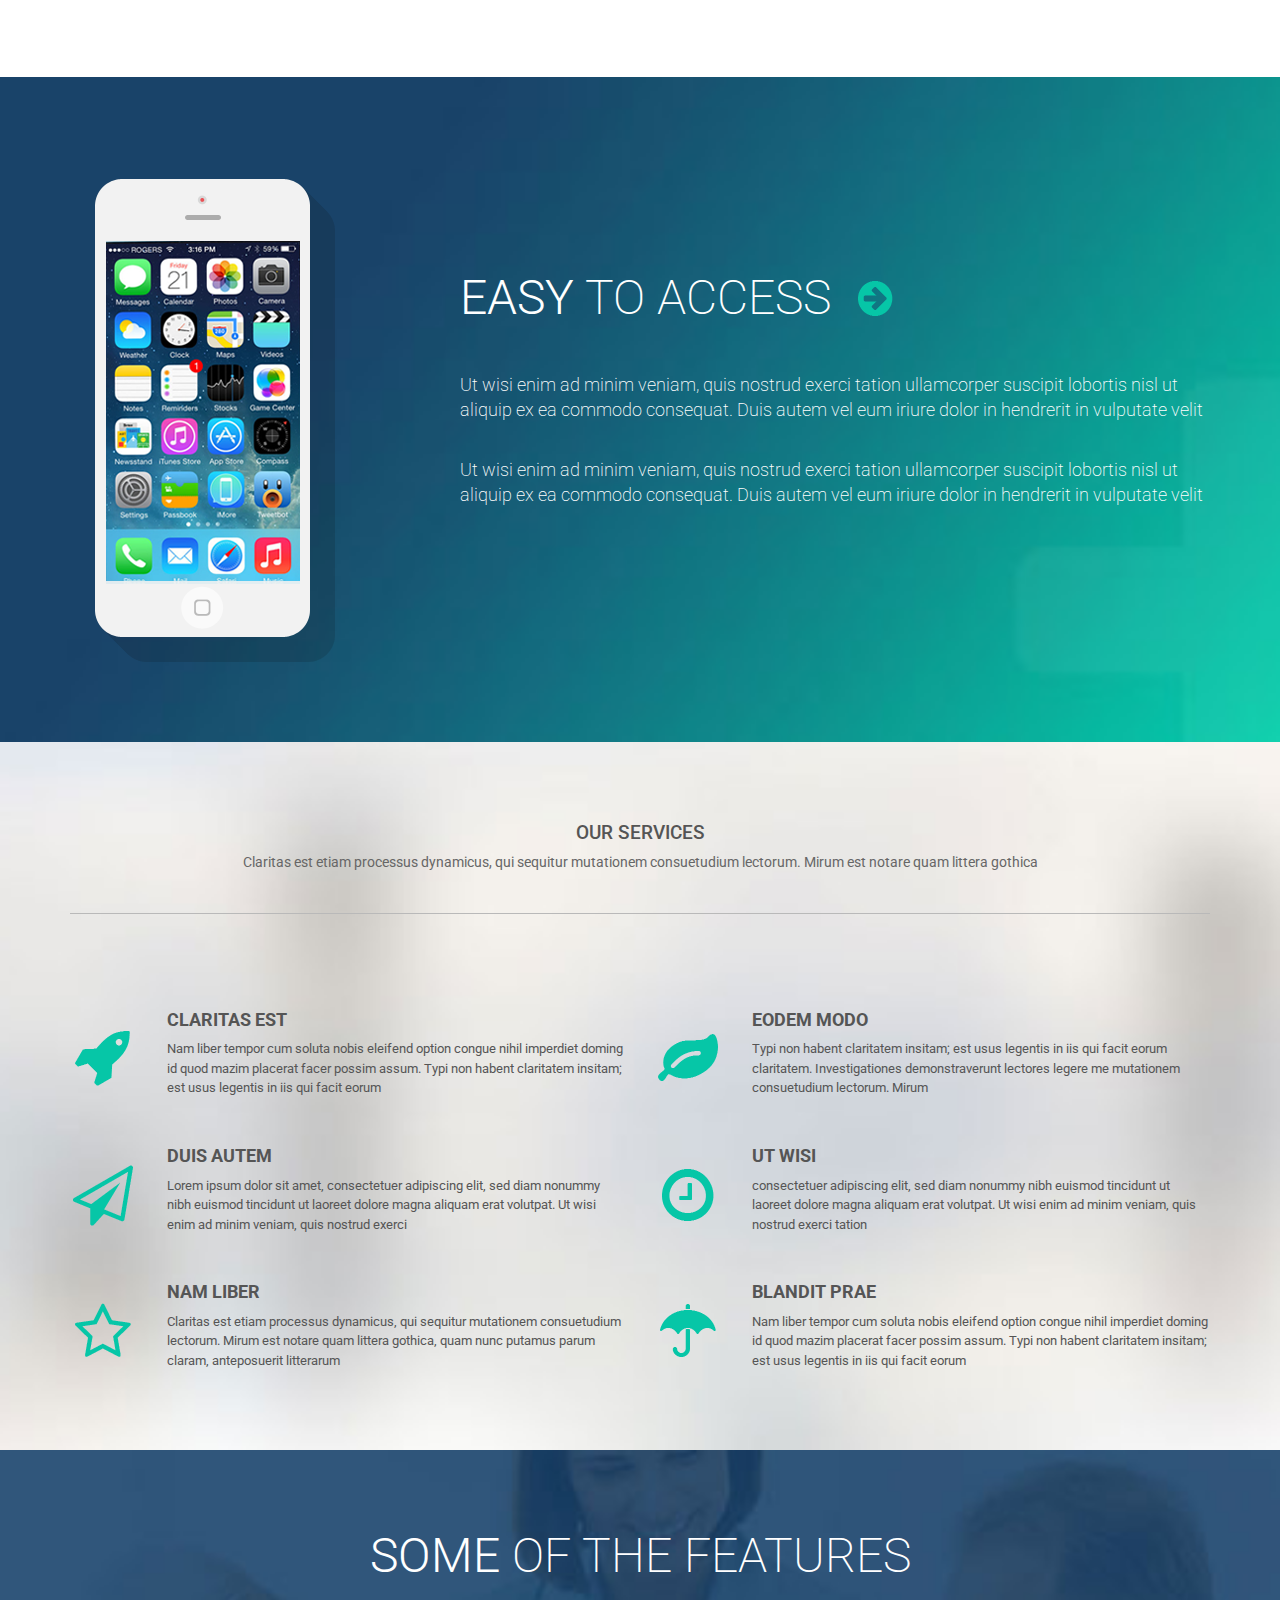
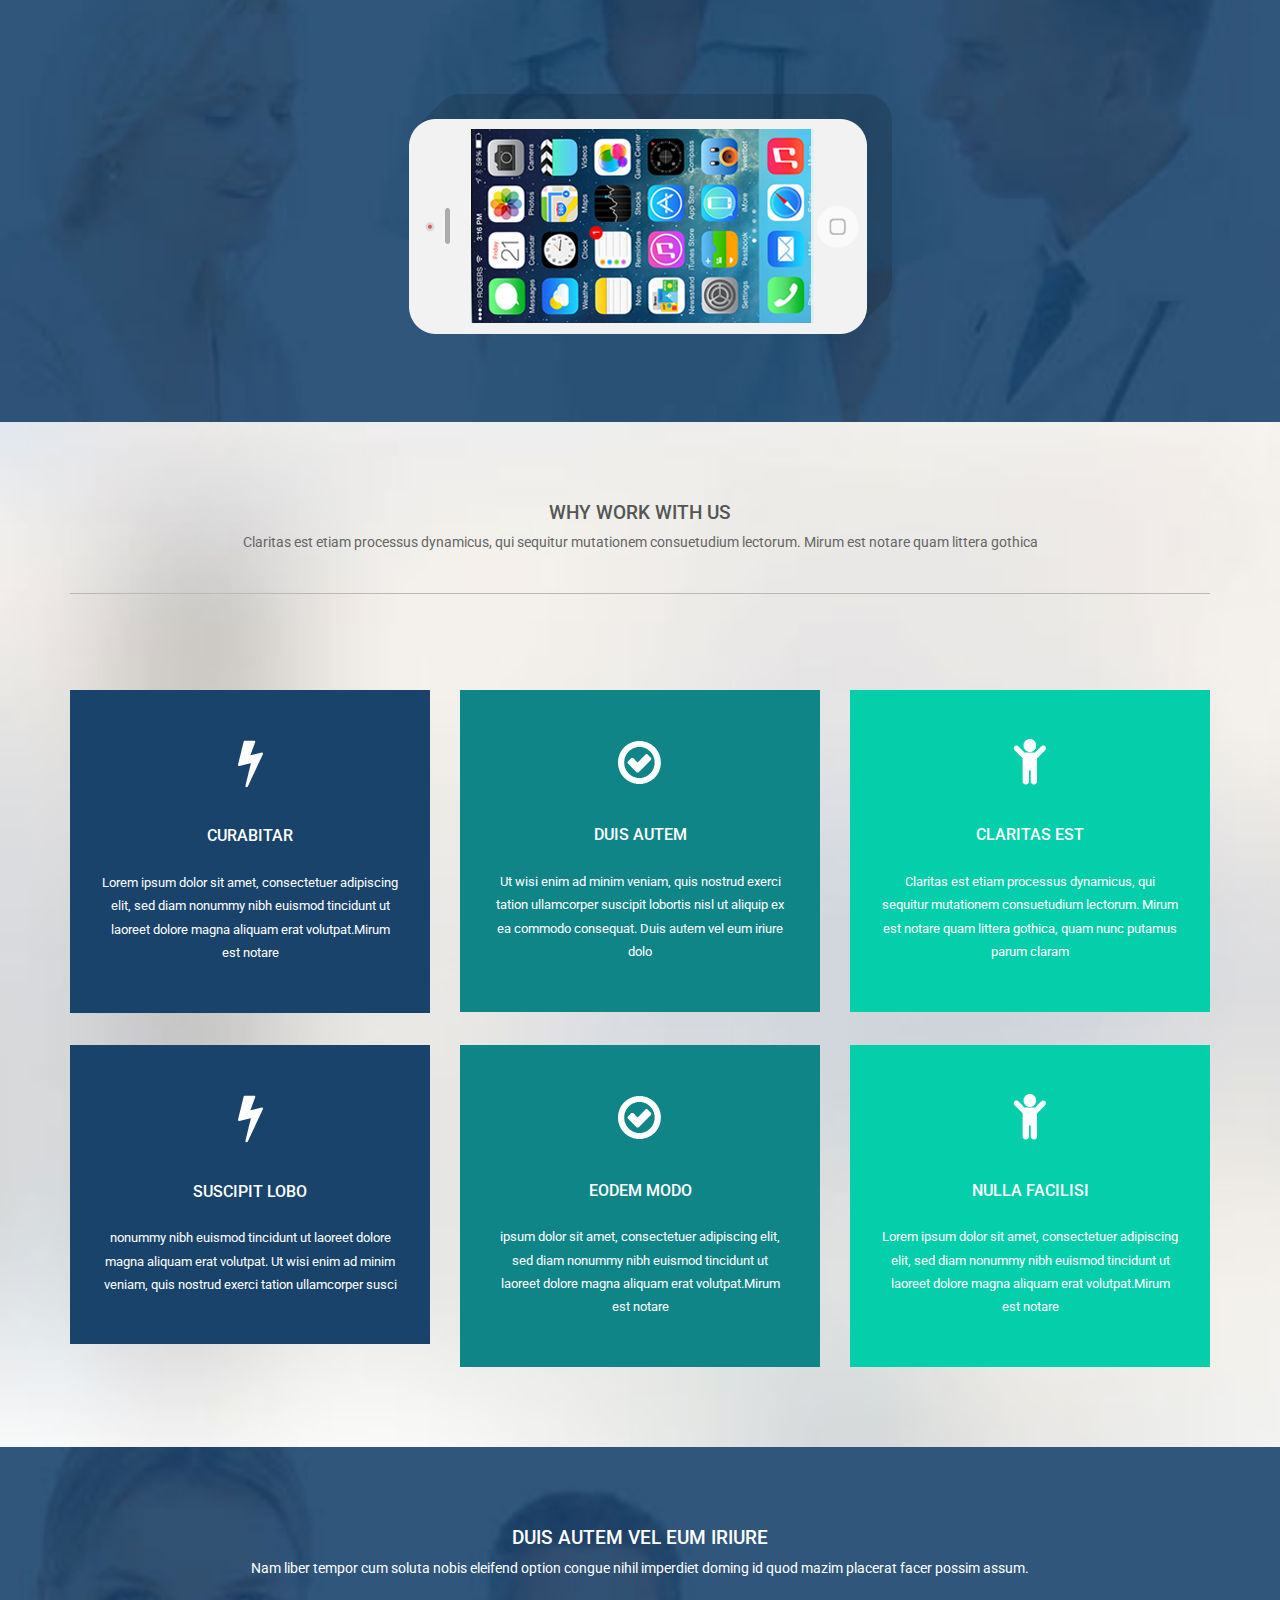
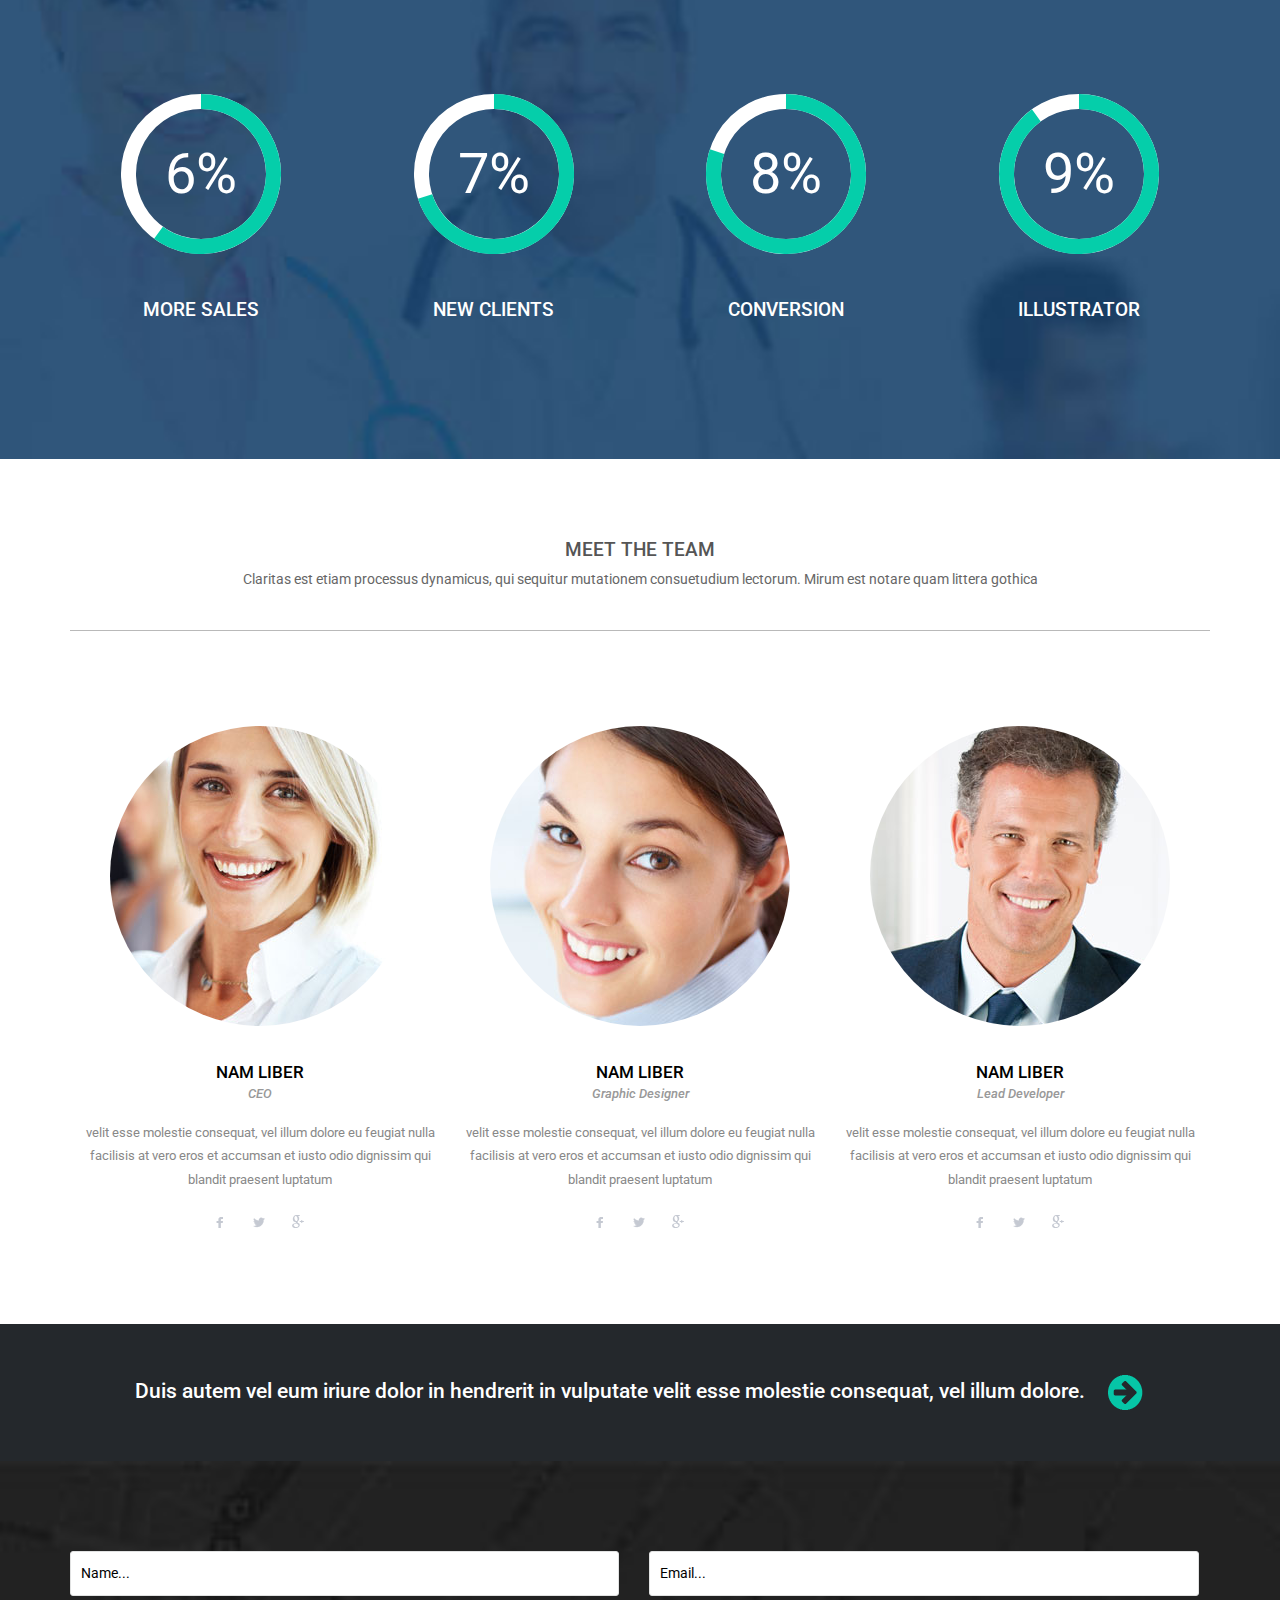
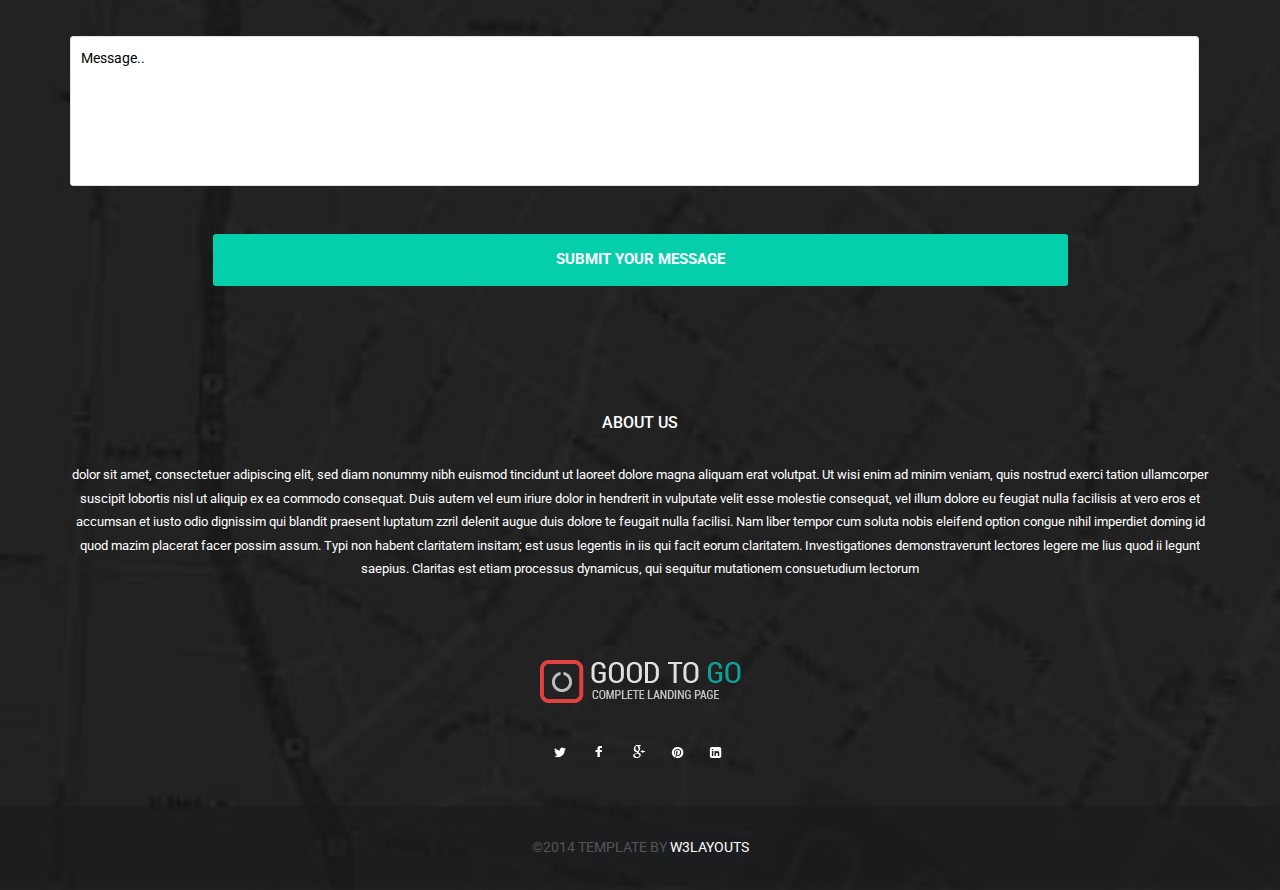
<file: rak/index.html>
<!--A Design by W3layouts
Author: W3layout
Author URL: http://w3layouts.com
License: Creative Commons Attribution 3.0 Unported
License URL: http://creativecommons.org/licenses/by/3.0/
-->
<!DOCTYPE HTML>
<html>
<head>
<title>Good Bootstarp Website Template | Home :: w3layouts</title>
<link href="css/bootstrap.css" rel='stylesheet' type='text/css' />
<!-- jQuery (necessary for Bootstrap's JavaScript plugins) -->
<script src="js/jquery.min.js"></script>
<!-- Custom Theme files -->
<link href="css/style.css" rel='stylesheet' type='text/css' />
<!-- Custom Theme files -->
<meta name="viewport" content="width=device-width, initial-scale=1">
<script type="application/x-javascript"> addEventListener("load", function() { setTimeout(hideURLbar, 0); }, false); function hideURLbar(){ window.scrollTo(0,1); } </script>
<!--webfont-->
<link href='http://fonts.googleapis.com/css?family=Roboto:100,200,300,400,500,600,700,800,900' rel='stylesheet' type='text/css'>
<script type="text/javascript" src="js/move-top.js"></script>
					<script type="text/javascript" src="js/easing.js"></script>
					<script type="text/javascript">
					jQuery(document).ready(function($) {
						$(".scroll").click(function(event){		
							event.preventDefault();
							$('html,body').animate({scrollTop:$(this.hash).offset().top},1000);
						});
					});
					</script>
<!-- Add fancyBox main JS and CSS files -->
		<script src="js/jquery.magnific-popup.js" type="text/javascript"></script>
		<link href="css/magnific-popup.css" rel="stylesheet" type="text/css">
		<script>
			$(document).ready(function() {
				$('.popup-with-zoom-anim').magnificPopup({
					type: 'inline',
					fixedContentPos: false,
					fixedBgPos: true,
					overflowY: 'auto',
					closeBtnInside: true,
					preloader: false,
					midClick: true,
					removalDelay: 300,
					mainClass: 'my-mfp-zoom-in'
			});
		});
		</script>
</head>
<body>
 <div class="header">
  <div class="header-top">	
	<div class="container">
   		<div class="logo">
			<a href="index.html"><img src="images/logo.png" alt=""/></a>
		</div>	
		<div class="menu">																
			<a href="#" class="right_bt" id="activator"><img src="images/nav.png" alt=""/></a>
				<div class="box" id="box">
				   <div class="box_content_center">
					   <div class="menu_box_list">
						   <ul>
							   <li><a href="#home" class="scroll">Home</a></li>
							   <li class="active"><a href="#about" class="scroll">About</a></li> 
							   <li><a href="#services" class="scroll">Services</a></li> 
							   <li><a href="#features" class="scroll">Features</a></li>
							   <li><a href="#work" class="scroll">Work</a></li>
							   <li><a href="#skills" class="scroll">Skills</a></li>
							   <li><a href="#team" class="scroll">Team</a></li>
							   <li><a href="#contact" class="scroll">Contact</a></li>
							</ul>
						</div>
						<a class="boxclose" id="boxclose"><img src="images/close.png" alt=""/></a>
					  </div>                
					</div>
					<script type="text/javascript" src="js/easing.js"></script>
					     <script type="text/javascript">
								var $ = jQuery.noConflict();
									$(function() {
										$('#activator').click(function(){
												$('#box').animate({'top':'0px'},500);
										});
										$('#boxclose').click(function(){
												$('#box').animate({'top':'-700px'},500);
										});
									});
									$(document).ready(function(){
									
									//Hide (Collapse) the toggle containers on load
									$(".toggle_container").hide(); 
									
									//Switch the "Open" and "Close" state per click then slide up/down (depending on open/close state)
									$(".trigger").click(function(){
										$(this).toggleClass("active").next().slideToggle("slow");
										return false; //Prevent the browser jump to the link anchor
									});
									
									});
								</script>
				</div> 	
				<div class="clearfix"></div>
			</div>	
		</div>	
	    <div class="wmuSlider example1">
			   <article style="position: absolute; width: 100%; opacity: 0;"> 
			   	   <div class="banner-wrap">
						<h1>Lorem Ipsum</h1>
						<h2>Eu Tellus Fermentun Vehicula</h2>
						<ul class="banner_btn">
						   <li class="grey"><a href="#">Get Started</a></li>
						   <li class="yellow"><a href="#">Learn More</a></li>
		    			 </ul>
					</div>
				</article>
				<article style="position: absolute; width: 100%; opacity: 0;"> 
				   	<div class="banner-wrap">
						<h1>Eodem modo</h1>
						<h2>Duis autem vel eum iriure dolor</h2>
						<ul class="banner_btn">
						   <li class="grey"><a href="#">Get Started</a></li>
						   <li class="yellow"><a href="#">Learn More</a></li>
		    			 </ul>
					 </div>
				</article>
		  </div>
          <script src="js/jquery.wmuSlider.js"></script> 
			<script>
       			$('.example1').wmuSlider();         
   		    </script> 	           	      
   	   </div>    
   	   <div class="main">
   	   	 <div class="content_top" id="about">
   	   	 	<div class="container">
   	   	 		<h2>We are the Best</h2>
   	   	 		<p>Ut wisi enim ad minim veniam, quis nostrud exerci tation ullamcorper suscipit lobortis nisl ut aliquip ex ea commodo consequat. Duis autem vel eum</p>
   	   	 		<div class="row">
	   	   	 		<div class="col-md-4 service_box">
		  				<i class="icon1"> </i>
		  				<h3><a href='#'>Resourceful</a></h3>
		  				<p>Ut wisi enim ad minim veniam, quis nostrud exerci tation ullamcorper suscipit lobortis nisl ut aliquip ex ea commodo</p>
		  			</div>
		  			<div class="col-md-4 service_box">
		  				<i class="icon2"> </i>
		  				<h3><a href='#'>Healthy</a></h3>
		  				<p>Enim ad minim veniam, quis nostrud exerci tation ullamcorper suscipit lobortis nisl ut aliquip ex ea commodo Ut wisi</p>
		  			</div>
		  			<div class="col-md-4 service_box">
		  				<i class="icon3"> </i>
		  				<h3><a href='#'>Natural</a></h3>
		  				<p>Ut wisi enim ad minim veniam, quis nostrud exerci tation ullamcorper suscipit lobortis nisl ut aliquip ex ea commodo</p>
		  			</div>
		  		</div>
   	   	 	</div>
   	   	 </div>
   	   	 <div class="access">
   	   	 	<div class="container">
   	   	 		<div class="row access_top">
		          <div class="col-md-4 access-left">
			        <span> </span>
		          </div>
		          <div class="col-md-8 access-right">
					<h3><span class="thick">Easy</span> To Access<a class="link"><img src="images/more.png" alt=""/></a></h3>
					<p>Ut wisi enim ad minim veniam, quis nostrud exerci tation ullamcorper suscipit lobortis nisl ut aliquip ex ea commodo consequat. Duis autem vel eum iriure dolor in hendrerit in vulputate velit</p>
					<p>Ut wisi enim ad minim veniam, quis nostrud exerci tation ullamcorper suscipit lobortis nisl ut aliquip ex ea commodo consequat. Duis autem vel eum iriure dolor in hendrerit in vulputate velit</p>
                  </div>
		        </div>
	            <div class="clearfix"> </div>
	         </div>
   	   	</div>
   	    <div class="services" id="services">
   	   		<div class="container">
   	   			<div class="service_top">
   	   				<h3>Our Services</h3>
   	   				<p>Claritas est etiam processus dynamicus, qui sequitur mutationem consuetudium lectorum. Mirum est notare quam littera gothica</p>
   	   			</div>
   	   			<div class="row">
   	   				<div class="col-md-6 service_box">
   	   					<ul class="service_grid">
   	   						<i class="s1"> </i>
   	   						<li class="desc">
   	   							<h4><a href="#">Claritas est</a></h4>
   	   							<p>Nam liber tempor cum soluta nobis eleifend option congue nihil imperdiet doming id quod mazim placerat facer possim assum. Typi non habent claritatem insitam; est usus legentis in iis qui facit eorum</p>
   	   						</li>
   	   						<div class="clearfix"> </div>
   	   					</ul>
   	   					<ul class="service_grid">
   	   						<i class="s2"> </i>
   	   						<li class="desc">
   	   							<h4><a href="#">Duis autem</a></h4>
   	   							<p>Lorem ipsum dolor sit amet, consectetuer adipiscing elit, sed diam nonummy nibh euismod tincidunt ut laoreet dolore magna aliquam erat volutpat. Ut wisi enim ad minim veniam, quis nostrud exerci</p>
   	   						</li>
   	   						<div class="clearfix"> </div>
   	   					</ul>
   	   					<ul class="service_grid last">
   	   						<i class="s3"> </i>
   	   						<li class="desc">
   	   							<h4><a href="#">Nam liber</a></h4>
   	   							<p>Claritas est etiam processus dynamicus, qui sequitur mutationem consuetudium lectorum. Mirum est notare quam littera gothica, quam nunc putamus parum claram, anteposuerit litterarum</p>
   	   						</li>
   	   						<div class="clearfix"> </div>
   	   					</ul>
   	   				</div>
   	   				<div class="col-md-6">
   	   					<ul class="service_grid">
   	   						<i class="s4"> </i>
   	   						<li class="desc">
   	   							<h4><a href="#">Eodem modo </a></h4>
   	   							<p>Typi non habent claritatem insitam; est usus legentis in iis qui facit eorum claritatem. Investigationes demonstraverunt lectores legere me mutationem consuetudium lectorum. Mirum </p>
   	   						</li>
   	   						<div class="clearfix"> </div>
   	   					</ul>
   	   					<ul class="service_grid">
   	   						<i class="s5"> </i>
   	   						<li class="desc">
   	   							<h4><a href="#">Ut wisi</a></h4>
   	   							<p>consectetuer adipiscing elit, sed diam nonummy nibh euismod tincidunt ut laoreet dolore magna aliquam erat volutpat. Ut wisi enim ad minim veniam, quis nostrud exerci tation</p>
   	   						</li>
   	   						<div class="clearfix"> </div>
   	   					</ul>
   	   					<ul class="service_grid last">
   	   						<i class="s6"> </i>
   	   						<li class="desc">
   	   							<h4><a href="#">Blandit prae</a></h4>
   	   							<p>Nam liber tempor cum soluta nobis eleifend option congue nihil imperdiet doming id quod mazim placerat facer possim assum. Typi non habent claritatem insitam; est usus legentis in iis qui facit eorum</p>
   	   						</li>
   	   						<div class="clearfix"> </div>
   	   					</ul>
   	   				</div>
   	   			</div>
   	   		</div>
   	   	</div>
   	   	<div class="features" id="features">
   	   	  <div class="container">
   	   	  	 <div class="feature_top">
				<h3><span class="feature">Some</span> of the Features</h3>
				<i class="phone"> </i>
			 </div>
   	       </div>
   	   	</div>
   	   	<div class="services" id="work">
   	   		<div class="container">
   	   			<div class="service_top">
   	   				<h3>Why Work With Us</h3>
   	   				<p>Claritas est etiam processus dynamicus, qui sequitur mutationem consuetudium lectorum. Mirum est notare quam littera gothica</p>
   	   			</div>
   	   			<div class="row service_grid">
   	   				<div class="col-md-4">	
   	   					<div class="post_block text-center">
   	   					   <i class="one"> </i>
   	   					   <h5 class="m_1"><a href="#">Curabitar</a></h5>
   	   					   <p class="m_2">Lorem ipsum dolor sit amet, consectetuer adipiscing elit, sed diam nonummy nibh euismod tincidunt ut laoreet dolore magna aliquam erat volutpat.Mirum est notare</p>
   	   					</div>
   	   				</div>
   	   				<div class="col-md-4">
   	   					<div class="post_block1 text-center">
   	   					   <i class="two"> </i>
   	   					   <h5 class="m_1"><a href="#">Duis autem </a></h5>
   	   					   <p class="m_2">Ut wisi enim ad minim veniam, quis nostrud exerci tation ullamcorper suscipit lobortis nisl ut aliquip ex ea commodo consequat. Duis autem vel eum iriure dolo</p>
   	   					</div>
   	   				</div>
   	   				<div class="col-md-4">
   	   					<div class="post_block2 text-center">
   	   					   <i class="three"> </i>
   	   					   <h5 class="m_1"><a href="#">Claritas est</a></h5>
   	   					   <p class="m_2">Claritas est etiam processus dynamicus, qui sequitur mutationem consuetudium lectorum. Mirum est notare quam littera gothica, quam nunc putamus parum claram</p>
   	   					</div>
   	   				</div>
   	   			</div>
   	   			<div class="row">
   	   				<div class="col-md-4">	
   	   					<div class="post_block text-center">
   	   					   <i class="one"> </i>
   	   					   <h5 class="m_1"><a href="#">suscipit lobo</a></h5>
   	   					   <p class="m_2">nonummy nibh euismod tincidunt ut laoreet dolore magna aliquam erat volutpat. Ut wisi enim ad minim veniam, quis nostrud exerci tation ullamcorper susci</p>
   	   					</div>
   	   				</div>
   	   				<div class="col-md-4">
   	   					<div class="post_block1 text-center">
   	   					   <i class="two"> </i>
   	   					   <h5 class="m_1"><a href="#">Eodem modo</a></h5>
   	   					   <p class="m_2">ipsum dolor sit amet, consectetuer adipiscing elit, sed diam nonummy nibh euismod tincidunt ut laoreet dolore magna aliquam erat volutpat.Mirum est notare</p>
   	   					</div>
   	   				</div>
   	   				<div class="col-md-4">
   	   					<div class="post_block2 text-center">
   	   					   <i class="three"> </i>
   	   					   <h5 class="m_1"><a href="#">Nulla facilisi</a></h5>
   	   					   <p class="m_2">Lorem ipsum dolor sit amet, consectetuer adipiscing elit, sed diam nonummy nibh euismod tincidunt ut laoreet dolore magna aliquam erat volutpat.Mirum est notare</p>
   	   					</div>
   	   				</div>
   	   			</div>
   	   		</div>
   	   </div>
   	   <div class="skills" id="skills">
   	   	<div class="container">
   	   		 <div class="skill_top">
   	   		 	<h3> Duis autem vel eum iriure</h3>
   	   		 	<p>Nam liber tempor cum soluta nobis eleifend option congue nihil imperdiet doming id quod mazim placerat facer possim assum.</p>
   	   		 </div>
   	   		 <div id="canvas">
							<div class="row skill-grids text-center">
									<div class="col-md-3">	
										<div class="skill-grid">
											<div class="circle" id="circles-1"></div>									
											 <h3><a href="#">More Sales</a></h3>	
										 </div>								  
									</div>
									<div class="col-md-3">	
										<div class="skill-grid">
											<div class="circle" id="circles-2"></div>									
											 <h3><a href="#">New Clients</a></h3>	
										 </div>								  
									</div>
									<div class="col-md-3">	
										<div class="skill-grid">
											<div class="circle" id="circles-3"></div>									
											 <h3><a href="#">Conversion</a></h3>	
										 </div>								  
									</div>
									<div class="col-md-3">	
										<div class="skill-grid">
											<div class="circle" id="circles-4"></div>									
											 <h3><a href="#">Illustrator</a></h3>	
										 </div>								  
									</div>
									<div class="clearfix"> </div>
					          </div>
   	   	                      <script type="text/javascript" src="js/circles.js"></script>
					         <script>
								var colors = [
										['#fff', '#05ceaa'], ['#fff', '#05ceaa'], ['#fff', '#05ceaa'], ['#fff', '#05ceaa']
									];
								for (var i = 1; i <= 6; i++) {
									var child = document.getElementById('circles-' + i),
										percentage = 50 + (i * 10);
										
									Circles.create({
										id:         child.id,
										percentage: percentage,
										radius:     80,
										width:      15,
										number:   	percentage / 10,
										text:       '%',
										colors:     colors[i - 1]
									});
								}
						
				</script>
				<!--/-->
   	   	</div>
   	   </div>
   	 </div>
   	 <div class="team" id="team">
   	 	<div class="container">
   	 		<div class="service_top">
   	   				<h3>Meet The Team</h3>
   	   				<p>Claritas est etiam processus dynamicus, qui sequitur mutationem consuetudium lectorum. Mirum est notare quam littera gothica</p>
   	   			</div>
   	   			<div class="team_grids text-center">
   	   				<div class="col-md-4 team_grid">
   	   				  <div class="view view-fifth"><a href="#">
	                    <img src="images/t1.jpg" class="img-responsive" alt=""/>
	                    <div class="mask">
	                       <div class="content">
	                         <a class="popup-with-zoom-anim" href="#small-dialog3"> <div class="info"><img src="images/plus.png" alt=""/></div></a>
			               </div> 
	                     </div>
	                         <div id="small-dialog3" class="mfp-hide">
								   <div class="pop_up2">
								   	   <h3>Lorem Ipsum</h3>
									   <h4>Senior UI Designer</h4>
									   <p>Lorem ipsum dolor sit amet, consectetuer adipiscing elit, sed diam nonummy nibh euismod tincidunt ut laoreet dolore magna aliquam erat volutpat. Ut wisi enim ad minim veniam, quis nostrud exerci tation ullamcorper suscipit lobortis nisl ut aliquip ex ea commodo consequat. Duis autem vel eum iriure dolor in hendrerit in vulputate velit esse molestie consequat, vel illum dolore eu feugiat nulla facilisis.</p>
								   </div>
							 </div>
	                     </a></div>
	                     <h4><a href="#"> Nam liber </a><br><span class="ceo">CEO</span></h4>
	                     <p>velit esse molestie consequat, vel illum dolore eu feugiat nulla facilisis at vero eros et accumsan et iusto odio dignissim qui blandit praesent luptatum</p>
	                     <ul class="social">
							<li><a href=""> <i class="fb"> </i> </a></li>
							<li><a href=""><i class="tw"> </i> </a></li>
							<li><a href=""><i class="google"> </i> </a></li>
						 </ul>
   	   				   </div>
   	   				   <div class="col-md-4 team_grid">
   	   				  <div class="view view-fifth"><a href="#">
	                    <img src="images/t2.jpg" class="img-responsive" alt=""/>
	                    <div class="mask">
	                       <div class="content">
	                         <a class="popup-with-zoom-anim" href="#small-dialog3"> <div class="info"><img src="images/plus.png" alt=""/></div></a>
			               </div> 
	                     </div>
	                         <div id="small-dialog3" class="mfp-hide">
								   <div class="pop_up2">
								   	   <h3>Lorem Ipsum</h3>
									   <h4>Senior UI Designer</h4>
									   <p>Lorem ipsum dolor sit amet, consectetuer adipiscing elit, sed diam nonummy nibh euismod tincidunt ut laoreet dolore magna aliquam erat volutpat. Ut wisi enim ad minim veniam, quis nostrud exerci tation ullamcorper suscipit lobortis nisl ut aliquip ex ea commodo consequat. Duis autem vel eum iriure dolor in hendrerit in vulputate velit esse molestie consequat, vel illum dolore eu feugiat nulla facilisis.</p>
								   </div>
							 </div>
	                     </a></div>
	                     <h4><a href="#"> Nam liber </a><br><span class="ceo">Graphic Designer</span></h4>
	                     <p>velit esse molestie consequat, vel illum dolore eu feugiat nulla facilisis at vero eros et accumsan et iusto odio dignissim qui blandit praesent luptatum</p>
	                     <ul class="social">
							<li><a href=""> <i class="fb"> </i> </a></li>
							<li><a href=""><i class="tw"> </i> </a></li>
							<li><a href=""><i class="google"> </i> </a></li>
						 </ul>
   	   				   </div>
   	   				  <div class="col-md-4 team_grid">
   	   				  <div class="view view-fifth"><a href="#">
	                    <img src="images/t3.jpg" class="img-responsive" alt=""/>
	                    <div class="mask">
	                       <div class="content">
	                         <a class="popup-with-zoom-anim" href="#small-dialog3"> <div class="info"><img src="images/plus.png" alt=""/></div></a>
			               </div> 
	                     </div>
	                         <div id="small-dialog3" class="mfp-hide">
								   <div class="pop_up2">
								   	   <h3>Lorem Ipsum</h3>
									   <h4>Senior UI Designer</h4>
									   <p>Lorem ipsum dolor sit amet, consectetuer adipiscing elit, sed diam nonummy nibh euismod tincidunt ut laoreet dolore magna aliquam erat volutpat. Ut wisi enim ad minim veniam, quis nostrud exerci tation ullamcorper suscipit lobortis nisl ut aliquip ex ea commodo consequat. Duis autem vel eum iriure dolor in hendrerit in vulputate velit esse molestie consequat, vel illum dolore eu feugiat nulla facilisis.</p>
								   </div>
							 </div>
	                     </a></div>
	                     <h4><a href="#"> Nam liber </a><br><span class="ceo">Lead Developer</span></h4>
	                     <p>velit esse molestie consequat, vel illum dolore eu feugiat nulla facilisis at vero eros et accumsan et iusto odio dignissim qui blandit praesent luptatum</p>
	                     <ul class="social">
							<li><a href=""> <i class="fb"> </i> </a></li>
							<li><a href=""><i class="tw"> </i> </a></li>
							<li><a href=""><i class="google"> </i> </a></li>
						 </ul>
   	   				   </div>
   	   				   <div class="clearfix"></div>
   	   			</div>
   	   		  </div>
   	   		</div>
   	   		<div class="call">
   	   			<div class="container">
   	   				<h3 class="call_text">Duis autem vel eum iriure dolor in hendrerit in vulputate velit esse molestie consequat, vel illum dolore.&nbsp;&nbsp;&nbsp;&nbsp;<img src="images/more.png" alt=""/></h3>
   	   			</div>
   	   		</div>
   	   	  </div>
   	   	  <div class="footer" id="contact">
   	   		<div class="container">
   	   			<form method="post" action="contact-post.html">
					<div class="contact-to">
                     	<input type="text" class="text" value="Name..." onfocus="this.value = '';" onblur="if (this.value == '') {this.value = 'Name...';}">
					 	<input type="text" class="text" value="Email..." onfocus="this.value = '';" onblur="if (this.value == '') {this.value = 'Email...';}" style="margin-left:30px">
					</div>
					<div class="text2">
	                   <textarea value="Message:" onfocus="this.value = '';" onblur="if (this.value == '') {this.value = 'Message';}">Message..</textarea>
	                </div>
	                <div class="contact_btn">
	               		<input name="submit your message" type="submit" id="submit" value="Submit your Message">
	                </div>
	                <div class="clearfix"> </div>
	            </form>
	            <div class="about">
	               	  <h4>About Us</h4>
	               	  <p>dolor sit amet, consectetuer adipiscing elit, sed diam nonummy nibh euismod tincidunt ut laoreet dolore magna aliquam erat volutpat. Ut wisi enim ad minim veniam, quis nostrud exerci tation ullamcorper suscipit lobortis nisl ut aliquip ex ea commodo consequat. Duis autem vel eum iriure dolor in hendrerit in vulputate velit esse molestie consequat, vel illum dolore eu feugiat nulla facilisis at vero eros et accumsan et iusto odio dignissim qui blandit praesent luptatum zzril delenit augue duis dolore te feugait nulla facilisi. Nam liber tempor cum soluta nobis eleifend option congue nihil imperdiet doming id quod mazim placerat facer possim assum. Typi non habent claritatem insitam; est usus legentis in iis qui facit eorum claritatem. Investigationes demonstraverunt lectores legere me lius quod ii legunt saepius. Claritas est etiam processus dynamicus, qui sequitur mutationem consuetudium lectorum</p>
	                  <a href="#"><img src="images/f-logo.png" alt=""/></a>
	                   <ul class="f_social">
							<li><a href=""> <i class="tw1"> </i> </a></li>
							<li><a href=""><i class="fb1"> </i> </a></li>
							<li><a href=""><i class="g1"> </i> </a></li>
							<li><a href=""><i class="pin"> </i> </a></li>
							<li><a href=""><i class="linked"> </i> </a></li>
						 </ul>            
	               </div>
	            </div>
   	   		    <div class="copy">
   	   			  <div class="container">
			         <p>&copy;2014 Template by <a href="http://w3layouts.com" target="_blank"> w3layouts</a></p>
			       </div>
			       <script type="text/javascript">
						$(document).ready(function() {
							/*
							var defaults = {
					  			containerID: 'toTop', // fading element id
								containerHoverID: 'toTopHover', // fading element hover id
								scrollSpeed: 1200,
								easingType: 'linear' 
					 		};
							*/
							
							$().UItoTop({ easingType: 'easeOutQuart' });
							
						});
					</script>
				<a href="#" id="toTop" style="display: block;"> <span id="toTopHover" style="opacity: 1;"> </span></a>
			   </div>
   	   		</div>	
</body>
</html>
</file>
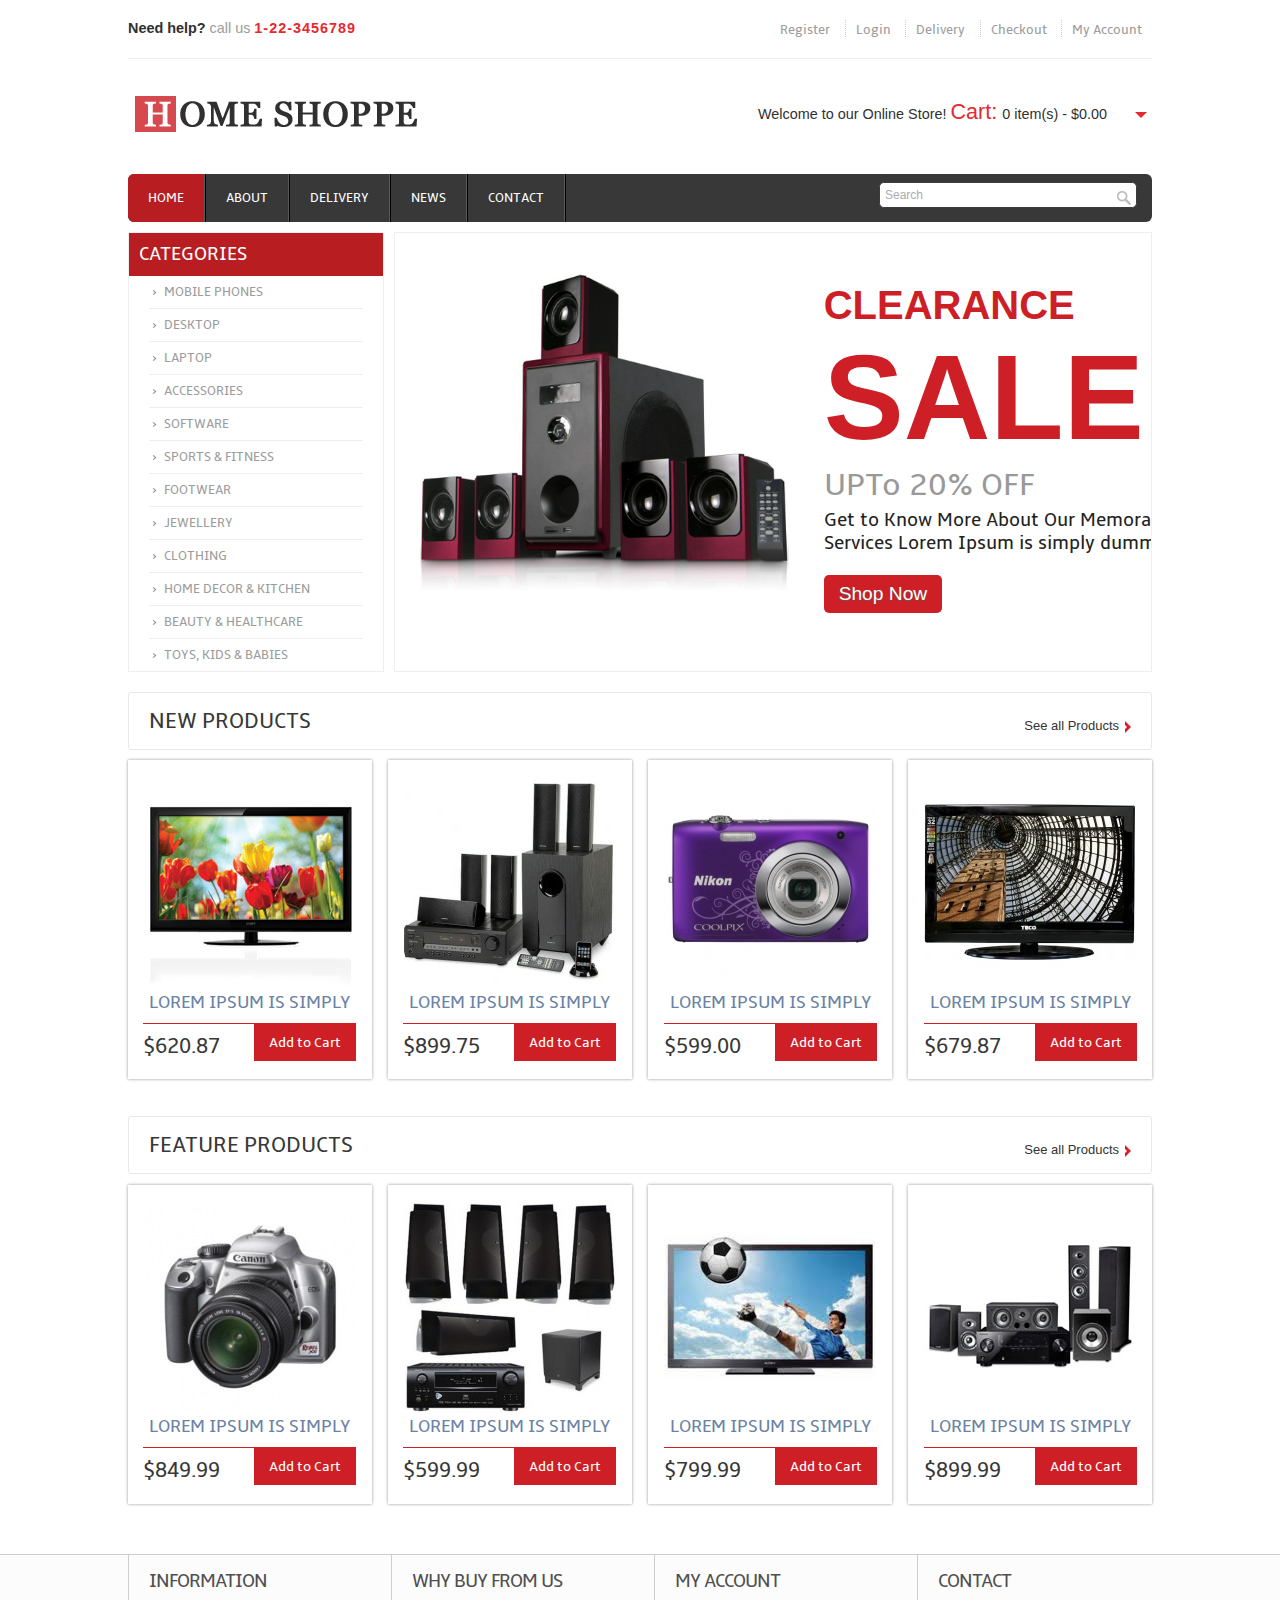
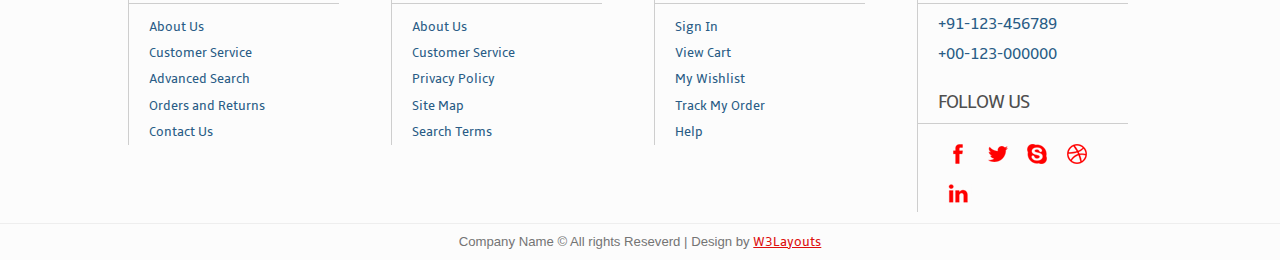
<file: temp2/index.html>
<!--A Design by W3layouts
Author: W3layout
Author URL: http://w3layouts.com
License: Creative Commons Attribution 3.0 Unported
License URL: http://creativecommons.org/licenses/by/3.0/
-->
<!DOCTYPE HTML>
<head>
<title>Free Home Shoppe Website Template | Home :: w3layouts</title>
<meta http-equiv="Content-Type" content="text/html; charset=utf-8" />
<meta name="viewport" content="width=device-width, initial-scale=1, maximum-scale=1">
<link href="css/style.css" rel="stylesheet" type="text/css" media="all"/>
<link href="css/slider.css" rel="stylesheet" type="text/css" media="all"/>
<script type="text/javascript" src="js/jquery-1.7.2.min.js"></script> 
<script type="text/javascript" src="js/move-top.js"></script>
<script type="text/javascript" src="js/easing.js"></script>
<script type="text/javascript" src="js/startstop-slider.js"></script>
</head>
<body>
  <div class="wrap">
	<div class="header">
		<div class="headertop_desc">
			<div class="call">
				 <p><span>Need help?</span> call us <span class="number">1-22-3456789</span></span></p>
			</div>
			<div class="account_desc">
				<ul>
					<li><a href="#">Register</a></li>
					<li><a href="#">Login</a></li>
					<li><a href="#">Delivery</a></li>
					<li><a href="#">Checkout</a></li>
					<li><a href="#">My Account</a></li>
				</ul>
			</div>
			<div class="clear"></div>
		</div>
		<div class="header_top">
			<div class="logo">
				<a href="index.html"><img src="images/logo.png" alt="" /></a>
			</div>
			  <div class="cart">
			  	   <p>Welcome to our Online Store! <span>Cart:</span><div id="dd" class="wrapper-dropdown-2"> 0 item(s) - $0.00
			  	   	<ul class="dropdown">
							<li>you have no items in your Shopping cart</li>
					</ul></div></p>
			  </div>
			  <script type="text/javascript">
			function DropDown(el) {
				this.dd = el;
				this.initEvents();
			}
			DropDown.prototype = {
				initEvents : function() {
					var obj = this;

					obj.dd.on('click', function(event){
						$(this).toggleClass('active');
						event.stopPropagation();
					});	
				}
			}

			$(function() {

				var dd = new DropDown( $('#dd') );

				$(document).click(function() {
					// all dropdowns
					$('.wrapper-dropdown-2').removeClass('active');
				});

			});

		</script>
	 <div class="clear"></div>
  </div>
	<div class="header_bottom">
	     	<div class="menu">
	     		<ul>
			    	<li class="active"><a href="index.html">Home</a></li>
			    	<li><a href="about.html">About</a></li>
			    	<li><a href="delivery.html">Delivery</a></li>
			    	<li><a href="news.html">News</a></li>
			    	<li><a href="contact.html">Contact</a></li>
			    	<div class="clear"></div>
     			</ul>
	     	</div>
	     	<div class="search_box">
	     		<form>
	     			<input type="text" value="Search" onfocus="this.value = '';" onblur="if (this.value == '') {this.value = 'Search';}"><input type="submit" value="">
	     		</form>
	     	</div>
	     	<div class="clear"></div>
	     </div>	     
	<div class="header_slide">
			<div class="header_bottom_left">				
				<div class="categories">
				  <ul>
				  	<h3>Categories</h3>
				      <li><a href="#">Mobile Phones</a></li>
				      <li><a href="#">Desktop</a></li>
				      <li><a href="#">Laptop</a></li>
				      <li><a href="#">Accessories</a></li>
				      <li><a href="#">Software</a></li>
				       <li><a href="#">Sports &amp; Fitness</a></li>
				       <li><a href="#">Footwear</a></li>
				       <li><a href="#">Jewellery</a></li>
				       <li><a href="#">Clothing</a></li>
				       <li><a href="#">Home Decor &amp; Kitchen</a></li>
				       <li><a href="#">Beauty &amp; Healthcare</a></li>
				       <li><a href="#">Toys, Kids &amp; Babies</a></li>
				  </ul>
				</div>					
	  	     </div>
					 <div class="header_bottom_right">					 
					 	 <div class="slider">					     
							 <div id="slider">
			                    <div id="mover">
			                    	<div id="slide-1" class="slide">			                    
									 <div class="slider-img">
									     <a href="preview.html"><img src="images/slide-1-image.png" alt="learn more" /></a>									    
									  </div>
						             	<div class="slider-text">
		                                 <h1>Clearance<br><span>SALE</span></h1>
		                                 <h2>UPTo 20% OFF</h2>
									   <div class="features_list">
									   	<h4>Get to Know More About Our Memorable Services Lorem Ipsum is simply dummy text</h4>							               
							            </div>
							             <a href="preview.html" class="button">Shop Now</a>
					                   </div>			               
									  <div class="clear"></div>				
				                  </div>	
						             	<div class="slide">
						             		<div class="slider-text">
		                                 <h1>Clearance<br><span>SALE</span></h1>
		                                 <h2>UPTo 40% OFF</h2>
									   <div class="features_list">
									   	<h4>Get to Know More About Our Memorable Services</h4>							               
							            </div>
							             <a href="preview.html" class="button">Shop Now</a>
					                   </div>		
						             	 <div class="slider-img">
									     <a href="preview.html"><img src="images/slide-3-image.jpg" alt="learn more" /></a>
									  </div>						             					                 
									  <div class="clear"></div>				
				                  </div>
				                  <div class="slide">						             	
					                  <div class="slider-img">
									     <a href="preview.html"><img src="images/slide-2-image.jpg" alt="learn more" /></a>
									  </div>
									  <div class="slider-text">
		                                 <h1>Clearance<br><span>SALE</span></h1>
		                                 <h2>UPTo 10% OFF</h2>
									   <div class="features_list">
									   	<h4>Get to Know More About Our Memorable Services Lorem Ipsum is simply dummy text</h4>							               
							            </div>
							             <a href="preview.html" class="button">Shop Now</a>
					                   </div>	
									  <div class="clear"></div>				
				                  </div>												
			                 </div>		
		                </div>
					 <div class="clear"></div>					       
		         </div>
		      </div>
		   <div class="clear"></div>
		</div>
   </div>
 <div class="main">
    <div class="content">
    	<div class="content_top">
    		<div class="heading">
    		<h3>New Products</h3>
    		</div>
    		<div class="see">
    			<p><a href="#">See all Products</a></p>
    		</div>
    		<div class="clear"></div>
    	</div>
	      <div class="section group">
				<div class="grid_1_of_4 images_1_of_4">
					 <a href="preview.html"><img src="images/feature-pic1.jpg" alt="" /></a>
					 <h2>Lorem Ipsum is simply </h2>
					<div class="price-details">
				       <div class="price-number">
							<p><span class="rupees">$620.87</span></p>
					    </div>
					       		<div class="add-cart">								
									<h4><a href="preview.html">Add to Cart</a></h4>
							     </div>
							 <div class="clear"></div>
					</div>
					 
				</div>
				<div class="grid_1_of_4 images_1_of_4">
					<a href="preview.html"><img src="images/feature-pic2.jpg" alt="" /></a>
					 <h2>Lorem Ipsum is simply </h2>
					<div class="price-details">
				       <div class="price-number">
							<p><span class="rupees">$899.75</span></p>
					    </div>
					       		<div class="add-cart">								
									<h4><a href="preview.html">Add to Cart</a></h4>
							     </div>
							 <div class="clear"></div>
					</div>
				    
				</div>
				<div class="grid_1_of_4 images_1_of_4">
					<a href="preview.html"><img src="images/feature-pic3.jpg" alt="" /></a>
					 <h2>Lorem Ipsum is simply </h2>
					 <div class="price-details">
				       <div class="price-number">
							<p><span class="rupees">$599.00</span></p>
					    </div>
					       		<div class="add-cart">								
									<h4><a href="preview.html">Add to Cart</a></h4>
							     </div>
							 <div class="clear"></div>
					</div>
				</div>
				<div class="grid_1_of_4 images_1_of_4">
					<a href="preview.html"><img src="images/feature-pic4.jpg" alt="" /></a>
					 <h2>Lorem Ipsum is simply </h2>
					<div class="price-details">
				       <div class="price-number">
							<p><span class="rupees">$679.87</span></p>
					    </div>
					       		<div class="add-cart">								
									<h4><a href="preview.html">Add to Cart</a></h4>
							     </div>
							 <div class="clear"></div>
					</div>				     
				</div>
			</div>
			<div class="content_bottom">
    		<div class="heading">
    		<h3>Feature Products</h3>
    		</div>
    		<div class="see">
    			<p><a href="#">See all Products</a></p>
    		</div>
    		<div class="clear"></div>
    	</div>
			<div class="section group">
				<div class="grid_1_of_4 images_1_of_4">
					 <a href="preview.html"><img src="images/new-pic1.jpg" alt="" /></a>					
					 <h2>Lorem Ipsum is simply </h2>
					<div class="price-details">
				       <div class="price-number">
							<p><span class="rupees">$849.99</span></p>
					    </div>
					       		<div class="add-cart">								
									<h4><a href="preview.html">Add to Cart</a></h4>
							     </div>
							 <div class="clear"></div>
					</div>
				</div>
				<div class="grid_1_of_4 images_1_of_4">
					<a href="preview.html"><img src="images/new-pic2.jpg" alt="" /></a>
					 <h2>Lorem Ipsum is simply </h2>
					 <div class="price-details">
				       <div class="price-number">
							<p><span class="rupees">$599.99</span></p>
					    </div>
					       		<div class="add-cart">								
									<h4><a href="preview.html">Add to Cart</a></h4>
							     </div>
							 <div class="clear"></div>
					</div>
				</div>
				<div class="grid_1_of_4 images_1_of_4">
					<a href="preview.html"><img src="images/new-pic4.jpg" alt="" /></a>
					 <h2>Lorem Ipsum is simply </h2>
					<div class="price-details">
				       <div class="price-number">
							<p><span class="rupees">$799.99</span></p>
					    </div>
					       		<div class="add-cart">								
									<h4><a href="preview.html">Add to Cart</a></h4>
							     </div>
							 <div class="clear"></div>
					</div>
				</div>
				<div class="grid_1_of_4 images_1_of_4">
				 <a href="preview.html"><img src="images/new-pic3.jpg" alt="" /></a>
					 <h2>Lorem Ipsum is simply </h2>					 
					 <div class="price-details">
				       <div class="price-number">
							<p><span class="rupees">$899.99</span></p>
					    </div>
					       		<div class="add-cart">								
									<h4><a href="preview.html">Add to Cart</a></h4>
							     </div>
							 <div class="clear"></div>
					</div>
				</div>
			</div>
    </div>
 </div>
</div>
   <div class="footer">
   	  <div class="wrap">	
	     <div class="section group">
				<div class="col_1_of_4 span_1_of_4">
						<h4>Information</h4>
						<ul>
						<li><a href="about.html">About Us</a></li>
						<li><a href="contact.html">Customer Service</a></li>
						<li><a href="#">Advanced Search</a></li>
						<li><a href="delivery.html">Orders and Returns</a></li>
						<li><a href="contact.html">Contact Us</a></li>
						</ul>
					</div>
				<div class="col_1_of_4 span_1_of_4">
					<h4>Why buy from us</h4>
						<ul>
						<li><a href="about.html">About Us</a></li>
						<li><a href="contact.html">Customer Service</a></li>
						<li><a href="#">Privacy Policy</a></li>
						<li><a href="contact.html">Site Map</a></li>
						<li><a href="#">Search Terms</a></li>
						</ul>
				</div>
				<div class="col_1_of_4 span_1_of_4">
					<h4>My account</h4>
						<ul>
							<li><a href="contact.html">Sign In</a></li>
							<li><a href="index.html">View Cart</a></li>
							<li><a href="#">My Wishlist</a></li>
							<li><a href="#">Track My Order</a></li>
							<li><a href="contact.html">Help</a></li>
						</ul>
				</div>
				<div class="col_1_of_4 span_1_of_4">
					<h4>Contact</h4>
						<ul>
							<li><span>+91-123-456789</span></li>
							<li><span>+00-123-000000</span></li>
						</ul>
						<div class="social-icons">
							<h4>Follow Us</h4>
					   		  <ul>
							      <li><a href="#" target="_blank"><img src="images/facebook.png" alt="" /></a></li>
							      <li><a href="#" target="_blank"><img src="images/twitter.png" alt="" /></a></li>
							      <li><a href="#" target="_blank"><img src="images/skype.png" alt="" /> </a></li>
							      <li><a href="#" target="_blank"> <img src="images/dribbble.png" alt="" /></a></li>
							      <li><a href="#" target="_blank"> <img src="images/linkedin.png" alt="" /></a></li>
							      <div class="clear"></div>
						     </ul>
   	 					</div>
				</div>
			</div>			
        </div>
        <div class="copy_right">
				<p>Company Name © All rights Reseverd | Design by  <a href="http://w3layouts.com">W3Layouts</a> </p>
		   </div>
    </div>
    <script type="text/javascript">
		$(document).ready(function() {			
			$().UItoTop({ easingType: 'easeOutQuart' });
			
		});
	</script>
    <a href="#" id="toTop"><span id="toTopHover"> </span></a>
</body>
</html>
</file>
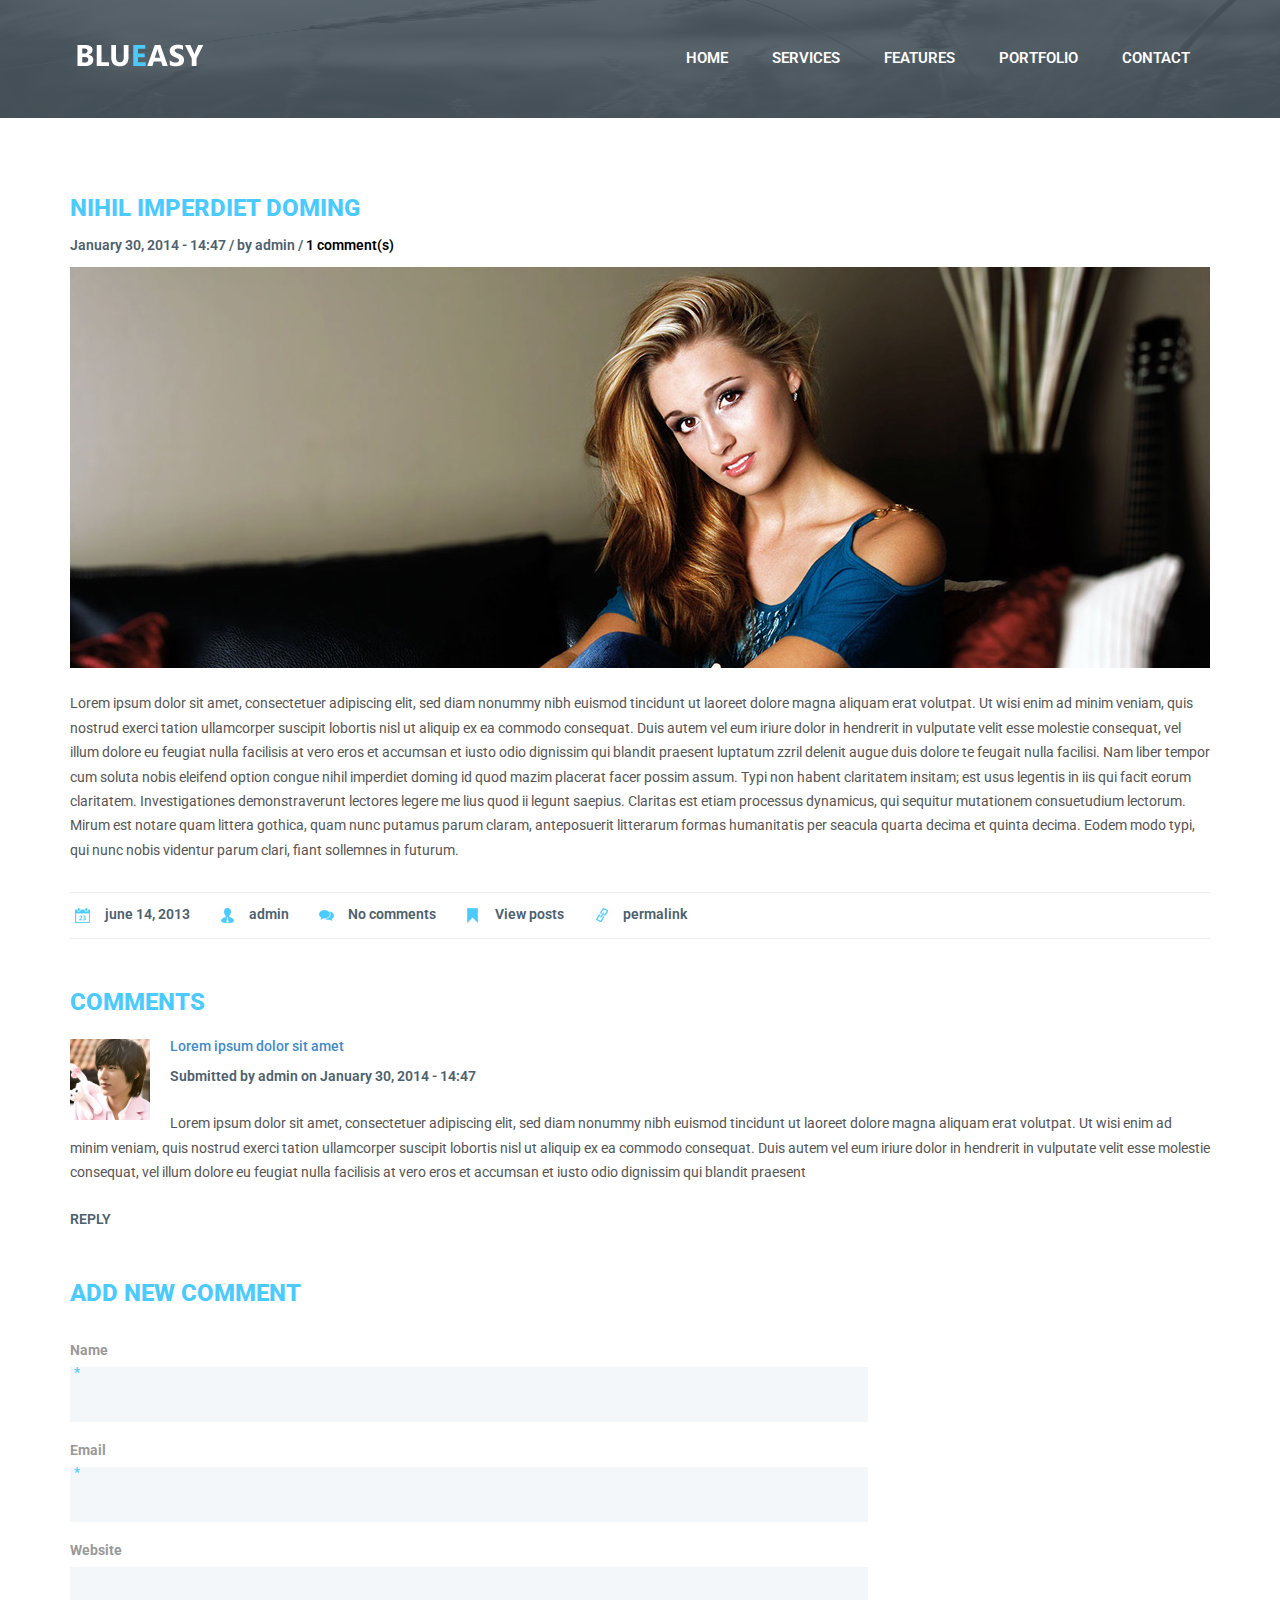
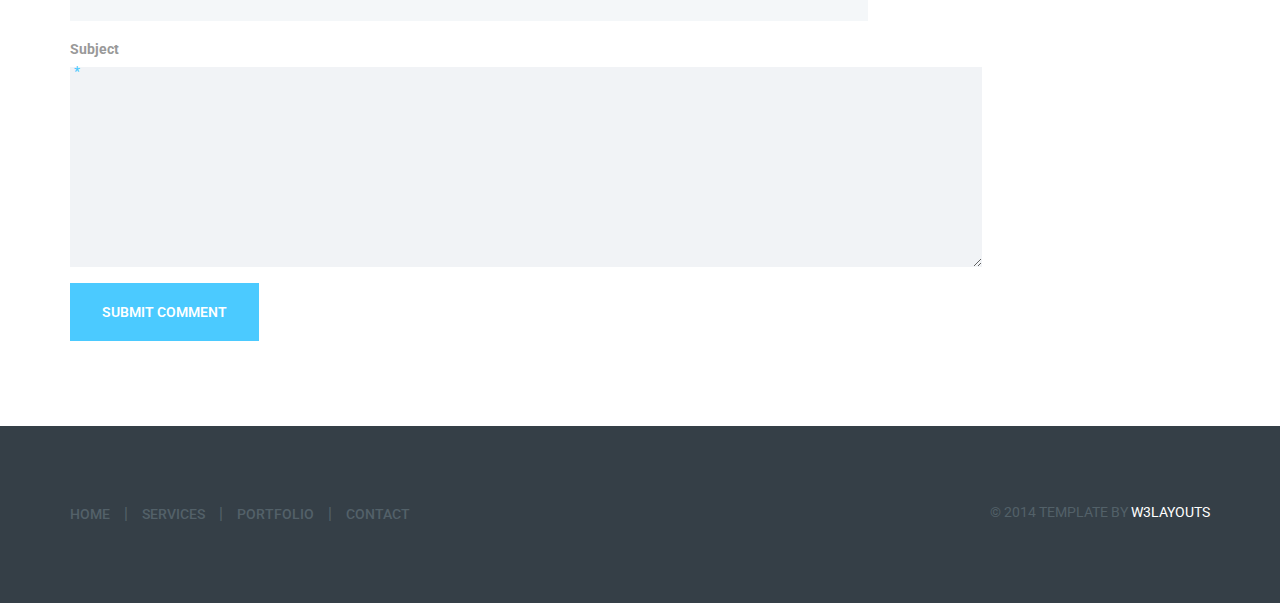
<file: busines/single.html>
<!--A Design by W3layouts
Author: W3layout
Author URL: http://w3layouts.com
License: Creative Commons Attribution 3.0 Unported
License URL: http://creativecommons.org/licenses/by/3.0/
-->
<!DOCTYPE HTML>
<html>
<head>
<title>Free Blueasy Bootstrap Website Template | Single :: w3layouts</title>
<link href="css/bootstrap.css" rel='stylesheet' type='text/css' />
<link href="css/style.css" rel='stylesheet' type='text/css' />
<meta name="viewport" content="width=device-width, initial-scale=1, maximum-scale=1">
<meta http-equiv="Content-Type" content="text/html; charset=utf-8" />
<link href='http://fonts.googleapis.com/css?family=Roboto:100,300,400,500,700,800' rel='stylesheet' type='text/css'>
<script type="application/x-javascript"> addEventListener("load", function() { setTimeout(hideURLbar, 0); }, false); function hideURLbar(){ window.scrollTo(0,1); } </script>
<script src="js/jquery-1.9.1.min.js"></script>
<script type="text/javascript" src="js/move-top.js"></script>
<script type="text/javascript" src="js/easing.js"></script>
   <script type="text/javascript">
		jQuery(document).ready(function($) {
			$(".scroll").click(function(event){		
				event.preventDefault();
				$('html,body').animate({scrollTop:$(this.hash).offset().top},1200);
			});
		});
	</script>
</head>
<body>
	<!--start header-->
	<div class="header">
	  <div class="header-top">
		<div class="container">
			<div class="logo">
			  <a href="index.html"><img src="images/logo.png" alt=""/></a>
			</div>
			 <div class="menu">
			  <a class="toggleMenu" href="#"><img src="images/nav_icon.png" alt="" /></a>
				<ul class="nav" id="nav">
				   <li><a href="#home" class="scroll">Home</a></li>
				   <li><a href="#services" class="scroll">Services</a></li>
				   <li><a href="#features" class="scroll">Features</a></li>
				   <li><a href="#portfolio" class="scroll">Portfolio</a></li>
				   <li><a href="#contact" class="scroll">Contact</a></li>								
				   <div class="clear"></div>
			    </ul>
			</div>				
		    <div class="clear"></div>
		    <script type="text/javascript" src="js/responsive-nav.js"></script>
		 </div>
	    </div>
	</div>
	<!--end header-->
	<div class="single">
	  <div class="container">
	  	<h3>nihil imperdiet doming</h3>
	  	 <div class="extra">
		   <time pubdate="" datetime="2014-03-30T14:47:59">
			 January 30, 2014 - 14:47					</time> / 
			 by <span class="username">admin</span> / 
			<a href="#" class="comment_count">1 comment(s)</a>
		 </div>
		<img src="images/single.jpg" class="img-responsive" alt=""/>
		<p>Lorem ipsum dolor sit amet, consectetuer adipiscing elit, sed diam nonummy nibh euismod tincidunt ut laoreet dolore magna aliquam erat volutpat. Ut wisi enim ad minim veniam, quis nostrud exerci tation ullamcorper suscipit lobortis nisl ut aliquip ex ea commodo consequat. Duis autem vel eum iriure dolor in hendrerit in vulputate velit esse molestie consequat, vel illum dolore eu feugiat nulla facilisis at vero eros et accumsan et iusto odio dignissim qui blandit praesent luptatum zzril delenit augue duis dolore te feugait nulla facilisi. Nam liber tempor cum soluta nobis eleifend option congue nihil imperdiet doming id quod mazim placerat facer possim assum. Typi non habent claritatem insitam; est usus legentis in iis qui facit eorum claritatem. Investigationes demonstraverunt lectores legere me lius quod ii legunt saepius. Claritas est etiam processus dynamicus, qui sequitur mutationem consuetudium lectorum. Mirum est notare quam littera gothica, quam nunc putamus parum claram, anteposuerit litterarum formas humanitatis per seacula quarta decima et quinta decima. Eodem modo typi, qui nunc nobis videntur parum clari, fiant sollemnes in futurum.</p>
		  <div class="links">
		  	 <ul>
		  		<li><a href="#"><i class="blog_icon1"> </i><span>june 14, 2013</span></a></li>
		  		<li><a href="#"><i class="blog_icon2"> </i><span>admin</span></a></li>
		  		<li><a href="#"><i class="blog_icon3"> </i><span>No comments</span></a></li>
		  		<li><a href="#"><i class="blog_icon4"> </i><span>View posts</span></a></li>
		  		<li><a href="#"><i class="blog_icon5"> </i><span>permalink</span></a></li> 
		  	 </ul>
		  </div>
		             <div class="comment">
		  		        	<h2>Comments</h2>
		  		        	<ul class="comment-list">
		  		        	  <li><img src="images/avatar.jpg" alt=""/>
		  		        		 <div class="desc">
		  		        			<h5><a href="#">Lorem ipsum dolor sit amet</a></h5>
		  		        			<div class="extra">
					                  <time pubdate="" datetime="2014-03-30T14:47:59">
						                 Submitted by admin on January 30, 2014 - 14:47					</time>
					                </div>
			                        <p>Lorem ipsum dolor sit amet, consectetuer adipiscing elit, sed diam nonummy nibh euismod tincidunt ut laoreet dolore magna aliquam erat volutpat. Ut wisi enim ad minim veniam, quis nostrud exerci tation ullamcorper suscipit lobortis nisl ut aliquip ex ea commodo consequat. Duis autem vel eum iriure dolor in hendrerit in vulputate velit esse molestie consequat, vel illum dolore eu feugiat nulla facilisis at vero eros et accumsan et iusto odio dignissim qui blandit praesent</p>
			                        <div class="reply"><a class="comment-reply-link" href="#">Reply</a></div>
		  		        		   </div>
		  		        		   <div class="clear"></div>
		  		        		</li>
		  		        	</ul>
		  		        </div>
		  		        <div class="comments-area">
		  		        	<h2>Add New Comment</h2>
							<form>
								<p>
									<label>Name</label>
									<span>*</span>
									<input type="text" value="">
								</p>
								<p>
									<label>Email</label>
									<span>*</span>
									<input type="text" value="">
								</p>
								<p>
									<label>Website</label>
									<input type="text" value="">
								</p>
								<p>
									<label>Subject</label>
									<span>*</span>
									<textarea></textarea>
								</p>
								<p>
									<input type="submit" value="Submit Comment">
								</p>
							</form>
					  </div>
		</div>
	</div>
    <div class="footer-bottom">
	  	<div class="container">
	  		<ul class="footer-nav">
	  			<li><a href="#">Home</a></li> |
	  			<li><a href="#">Services</a></li> |
	  			<li><a href="#">Portfolio</a></li> |
	  			<li><a href="#">Contact</a></li> 
	  		</ul>
	  		<div class="copy">
			    <p>© 2014 Template by <a href="http://w3layouts.com" target="_blank">w3layouts</a></p>
		    </div>
		    <div class="clear"></div>
	  	</div>
	  </div>
	  <!--end contact-->
      <script type="text/javascript">
			$(document).ready(function() {
			
				var defaults = {
		  			containerID: 'toTop', // fading element id
					containerHoverID: 'toTopHover', // fading element hover id
					scrollSpeed: 1200,
					easingType: 'linear' 
		 		};
				
				
				$().UItoTop({ easingType: 'easeOutQuart' });
				
			});
		</script>
        <a href="#" id="toTop" style="display: block;"><span id="toTopHover" style="opacity: 1;"></span></a>
</body>
</html>
</file>
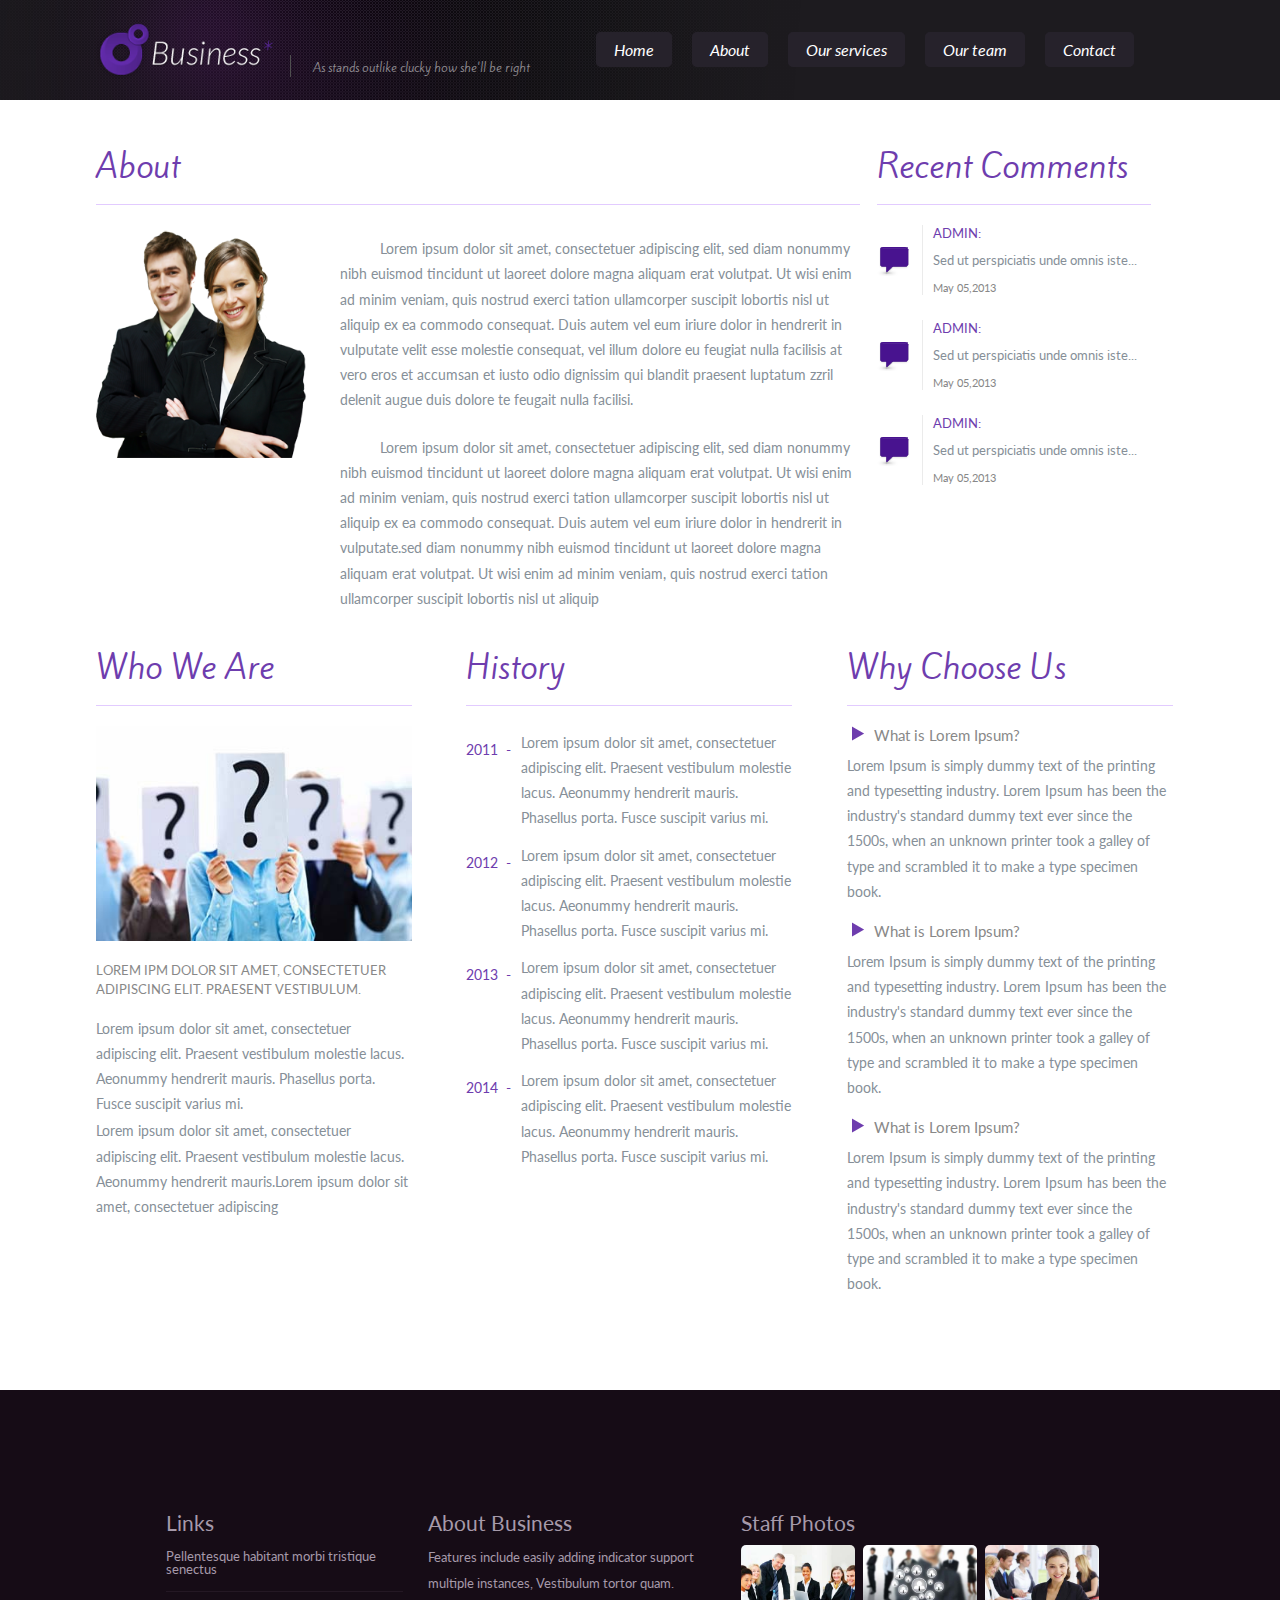
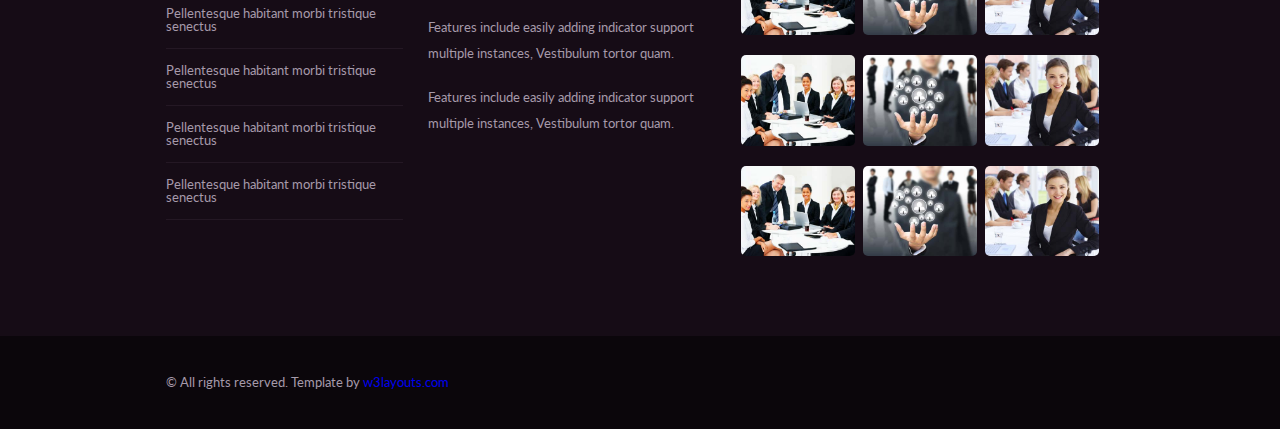
<file: business/about.html>
<html>
	<head>
		<title>business Website Template | Home :: w3layouts</title>
		<link href='http://fonts.googleapis.com/css?family=Lato' rel='stylesheet' type='text/css'>
		<link href='http://fonts.googleapis.com/css?family=Kite+One' rel='stylesheet' type='text/css'>
		<link href="css/style.css" rel="stylesheet" type="text/css">
		<script type="text/javascript" src="js/jquery.min.js"></script>
        <link rel="stylesheet" href="css/jquery.fancybox.css">
		</head>
	<body>
		<!---strat-wrap---->
			<!---strat-header---->
			<div class="header">
				<div class="wrap">
				<!---start-logo--->
				<div class="logo">
					<ul>
						<li><a  href="index.html"><img src="images/logo.png" alt="" /></a></li>
						
						<li class="line"> <h6> </h6> <span>As stands outlike clucky how she'll be right</span></li>
						<div class="clear"> </div>
					</ul>
				</div>
				<!---//End-logo--->
				<!----start-top-nav---->
				<div class="top-nav">
					<ul>
						<li class="active"><a href="index.html">Home</a></li>
						<li><a href="about.html">About</a></li>
						<li><a href="service.html">Our services</a></li>
						<li><a href="service.html">Our team</a></li>
						<li><a href="contact.html">Contact</a></li>
						<div class="clear"> </div>
					</ul>
				</div>
				<div class="clear"> </div>
				<!----//End-top-nav---->
			</div>
			<!---//End-wrap---->
			<!---End-header---->
		</div>
		<div class="wrap">
			<div class="about">
				<div class="about-top">
					<div class="col span_1_of_about">
							<h3>About</h3>
							<div class="about-img">
								<img src="images/21.png" alt="">
							</div>
							<div class="about-desc">
								<p>Lorem ipsum dolor sit amet, consectetuer adipiscing elit, sed diam nonummy nibh euismod tincidunt ut laoreet dolore magna aliquam erat volutpat. Ut wisi enim ad minim veniam, quis nostrud exerci tation ullamcorper suscipit lobortis nisl ut aliquip ex ea commodo consequat. Duis autem vel eum iriure dolor in hendrerit in vulputate velit esse molestie consequat, vel illum dolore eu feugiat nulla facilisis at vero eros et accumsan et iusto odio dignissim qui blandit praesent luptatum zzril delenit augue duis dolore te feugait nulla facilisi.</p>
								<p class="second-para">Lorem ipsum dolor sit amet, consectetuer adipiscing elit, sed diam nonummy nibh euismod tincidunt ut laoreet dolore magna aliquam erat volutpat. Ut wisi enim ad minim veniam, quis nostrud exerci tation ullamcorper suscipit lobortis nisl ut aliquip ex ea commodo consequat. Duis autem vel eum iriure dolor in hendrerit in vulputate.sed diam nonummy nibh euismod tincidunt ut laoreet dolore magna aliquam erat volutpat. Ut wisi enim ad minim veniam, quis nostrud exerci tation ullamcorper suscipit lobortis nisl ut aliquip</p>
							</div>
							<div class="clear"> </div>
					</div>
					<div class="col span_1_of_about1">
						<h3>Recent Comments</h3>
						<ul class="comments-custom unstyled">			
					      <li class="comments-custom_li">
								<div class="icon"> </div>
								<div class="right-text">	
									<a href="#"><h4 class="comments-custom_h">admin:</h4></a>
										<div class="comments-custom_txt">
											<a href="#" title="Go to this comment">Sed ut perspiciatis unde omnis iste...</a>
										</div>
										<time>May 05,2013</time>
								</div>
								<div class="clear"> </div>
							</li>
							<li class="comments-custom_li">
								<div class="icon"> </div>
								<div class="right-text">	
									<a href="#"><h4 class="comments-custom_h">admin:</h4></a>
										<div class="comments-custom_txt">
											<a href="#" title="Go to this comment">Sed ut perspiciatis unde omnis iste...</a>
										</div>
										<time>May 05,2013</time>
								</div>
								<div class="clear"> </div>
							</li>
							<li class="comments-custom_li">
								<div class="icon"> </div>
								<div class="right-text">	
									<a href="#"><h4 class="comments-custom_h">admin:</h4></a>
										<div class="comments-custom_txt">
											<a href="#" title="Go to this comment">Sed ut perspiciatis unde omnis iste...</a>
										</div>
										<time>May 05,2013</time>
								</div>
								<div class="clear"> </div>
							</li>
					</ul>
				</div>
					<div class="clear"> </div>
			</div>
			<div class="about-bottom">
	   		       <div class="about-topgrids">
						<div class="about-topgrid1">
							<h3>Who We Are</h3>
							   <img src="images/pic2.jpg" title="name">
							   <h5>LOREM IPM DOLOR SIT AMET, CONSECTETUER ADIPISCING ELIT. PRAESENT VESTIBULUM.</h5>
							   <p>Lorem ipsum dolor sit amet, consectetuer adipiscing elit. Praesent vestibulum molestie lacus. Aeonummy hendrerit mauris. Phasellus porta. Fusce suscipit varius mi.</p>
							   <p>Lorem ipsum dolor sit amet, consectetuer adipiscing elit. Praesent vestibulum molestie lacus. Aeonummy hendrerit mauris.Lorem ipsum dolor sit amet, consectetuer adipiscing</p>
						</div>
				   </div>
								<div class="about-histore">
									<h3>History</h3>
									<div class="historey-lines">
										<ul>
											<li><span>2011 &nbsp;-</span></li>
											<li><p>Lorem ipsum dolor sit amet, consectetuer adipiscing elit. Praesent vestibulum molestie lacus. Aeonummy hendrerit mauris. Phasellus porta. Fusce suscipit varius mi.</p></li>
											<div class="clear"> </div>
										</ul>
									</div>
									<div class="historey-lines">
										<ul>
											<li><span>2012 &nbsp;-</span></li>
											<li><p>Lorem ipsum dolor sit amet, consectetuer adipiscing elit. Praesent vestibulum molestie lacus. Aeonummy hendrerit mauris. Phasellus porta. Fusce suscipit varius mi.</p></li>
											<div class="clear"> </div>
										</ul>
									</div>
									<div class="historey-lines">
										<ul>
											<li><span>2013 &nbsp;-</span></li>
											<li><p>Lorem ipsum dolor sit amet, consectetuer adipiscing elit. Praesent vestibulum molestie lacus. Aeonummy hendrerit mauris. Phasellus porta. Fusce suscipit varius mi.</p></li>
											<div class="clear"> </div>
										</ul>
									</div>
									<div class="historey-lines">
										<ul>
											<li><span>2014 &nbsp;-</span></li>
											<li><p>Lorem ipsum dolor sit amet, consectetuer adipiscing elit. Praesent vestibulum molestie lacus. Aeonummy hendrerit mauris. Phasellus porta. Fusce suscipit varius mi.</p></li>
											<div class="clear"> </div>
										</ul>
									</div>
								   <div class="clear"> </div>
								</div>
								<div class="about-services">
									<h3>Why Choose Us</h3>
									<div class="questions">
							          <h4><img src="images/marker21.png" alt=""/>&nbsp;What is Lorem Ipsum?</h4>
	        				          <p>Lorem Ipsum is simply dummy text of the printing and typesetting industry. Lorem Ipsum has been the industry's standard dummy text ever since the 1500s, when an unknown printer took a galley of type and scrambled it to make a type specimen book.</p>
	        		                </div>
	        		                <div class="questions">
							          <h4><img src="images/marker21.png" alt=""/>&nbsp;What is Lorem Ipsum?</h4>
	        				          <p>Lorem Ipsum is simply dummy text of the printing and typesetting industry. Lorem Ipsum has been the industry's standard dummy text ever since the 1500s, when an unknown printer took a galley of type and scrambled it to make a type specimen book.</p>
	        		                </div>
	        		                <div class="questions">
							          <h4><img src="images/marker21.png" alt=""/>&nbsp;What is Lorem Ipsum?</h4>
	        				          <p>Lorem Ipsum is simply dummy text of the printing and typesetting industry. Lorem Ipsum has been the industry's standard dummy text ever since the 1500s, when an unknown printer took a galley of type and scrambled it to make a type specimen book.</p>
	        		                </div>
							   </div>
						<div class="clear"></div> 
					</div>
			  </div>
		</div>
		<!---------//footer//-------->
		<div class="footer" style="margin-top: 50px">
			<div class="wrap">
			<div class="main">
				<div class="footer-grids">
					<div class="footer-grid1">
						<h2>Links</h2>
						<a href="#"><p>Pellentesque habitant morbi tristique senectus</p></a>
						<a href="#"><p>Pellentesque habitant morbi tristique senectus</p></a>
						<a href="#"><p>Pellentesque habitant morbi tristique senectus</p></a>
						<a href="#"><p>Pellentesque habitant morbi tristique senectus</p></a>
						<a href="#"><p>Pellentesque habitant morbi tristique senectus</p></a>	
					</div>
					<div class="footer-grid2">
						<h2>About Business</h2>
						<p>Features include easily adding indicator support  multiple instances, Vestibulum tortor quam.</p>
						<p>Features include easily adding indicator support  multiple instances, Vestibulum tortor quam.</p>
						<p>Features include easily adding indicator support  multiple instances, Vestibulum tortor quam.</p>
					</div>
					<div class="footer-grid3">
						<h2>Staff Photos</h2>
						<div class="footer-sub-grids-images">
							 <a class="fancybox" rel="group" href="images/grid-pic1.jpg" title="PhotoGraphy"> <img src="images/grid-pic1h.jpg"></a>
							 <a class="fancybox" rel="group" href="images/grid-pic2.jpg" title="PhotoGraphy"> <img src="images/grid-pic2h.jpg"></a>
							 <a class="fancybox" rel="group" href="images/grid-pic3.jpg" title="PhotoGraphy"> <img src="images/grid-pic3h.jpg"></a>
							 <a class="fancybox" rel="group" href="images/grid-pic3.jpg" title="PhotoGraphy"> <img src="images/grid-pic1h.jpg"></a>
							 <a class="fancybox" rel="group" href="images/grid-pic2.jpg" title="PhotoGraphy"> <img src="images/grid-pic2h.jpg"></a>
							 <a class="fancybox" rel="group" href="images/grid-pic1.jpg" title="PhotoGraphy"> <img src="images/grid-pic3h.jpg"></a>
							 <a class="fancybox" rel="group" href="images/grid-pic1.jpg" title="PhotoGraphy"> <img src="images/grid-pic1h.jpg"></a>
							 <a class="fancybox" rel="group" href="images/grid-pic2.jpg" title="PhotoGraphy"> <img src="images/grid-pic2h.jpg"></a>
							 <a class="fancybox" rel="group" href="images/grid-pic3.jpg" title="PhotoGraphy"> <img class="last-img" src="images/grid-pic3h.jpg"></a>
							 <div class="clear"> </div>
						</div>
					<script src="js/jquery.fancybox.js"></script>
				        <script type="text/javascript">
							$(document).ready(function() {
								$(".fancybox").fancybox();
							});
						</script>
					</div>
					<div class="clear"> </div>
				</div>
			</div>
			</div>
		</div>
		<footer>
		<div class="wrap">
			<div class="main">
		<p>&copy; All rights reserved. Template by <a href="http://w3layouts.com/">w3layouts.com</a></p>
		</div>
		</div>
		</footer>
		
	</body>
</html>
</file>
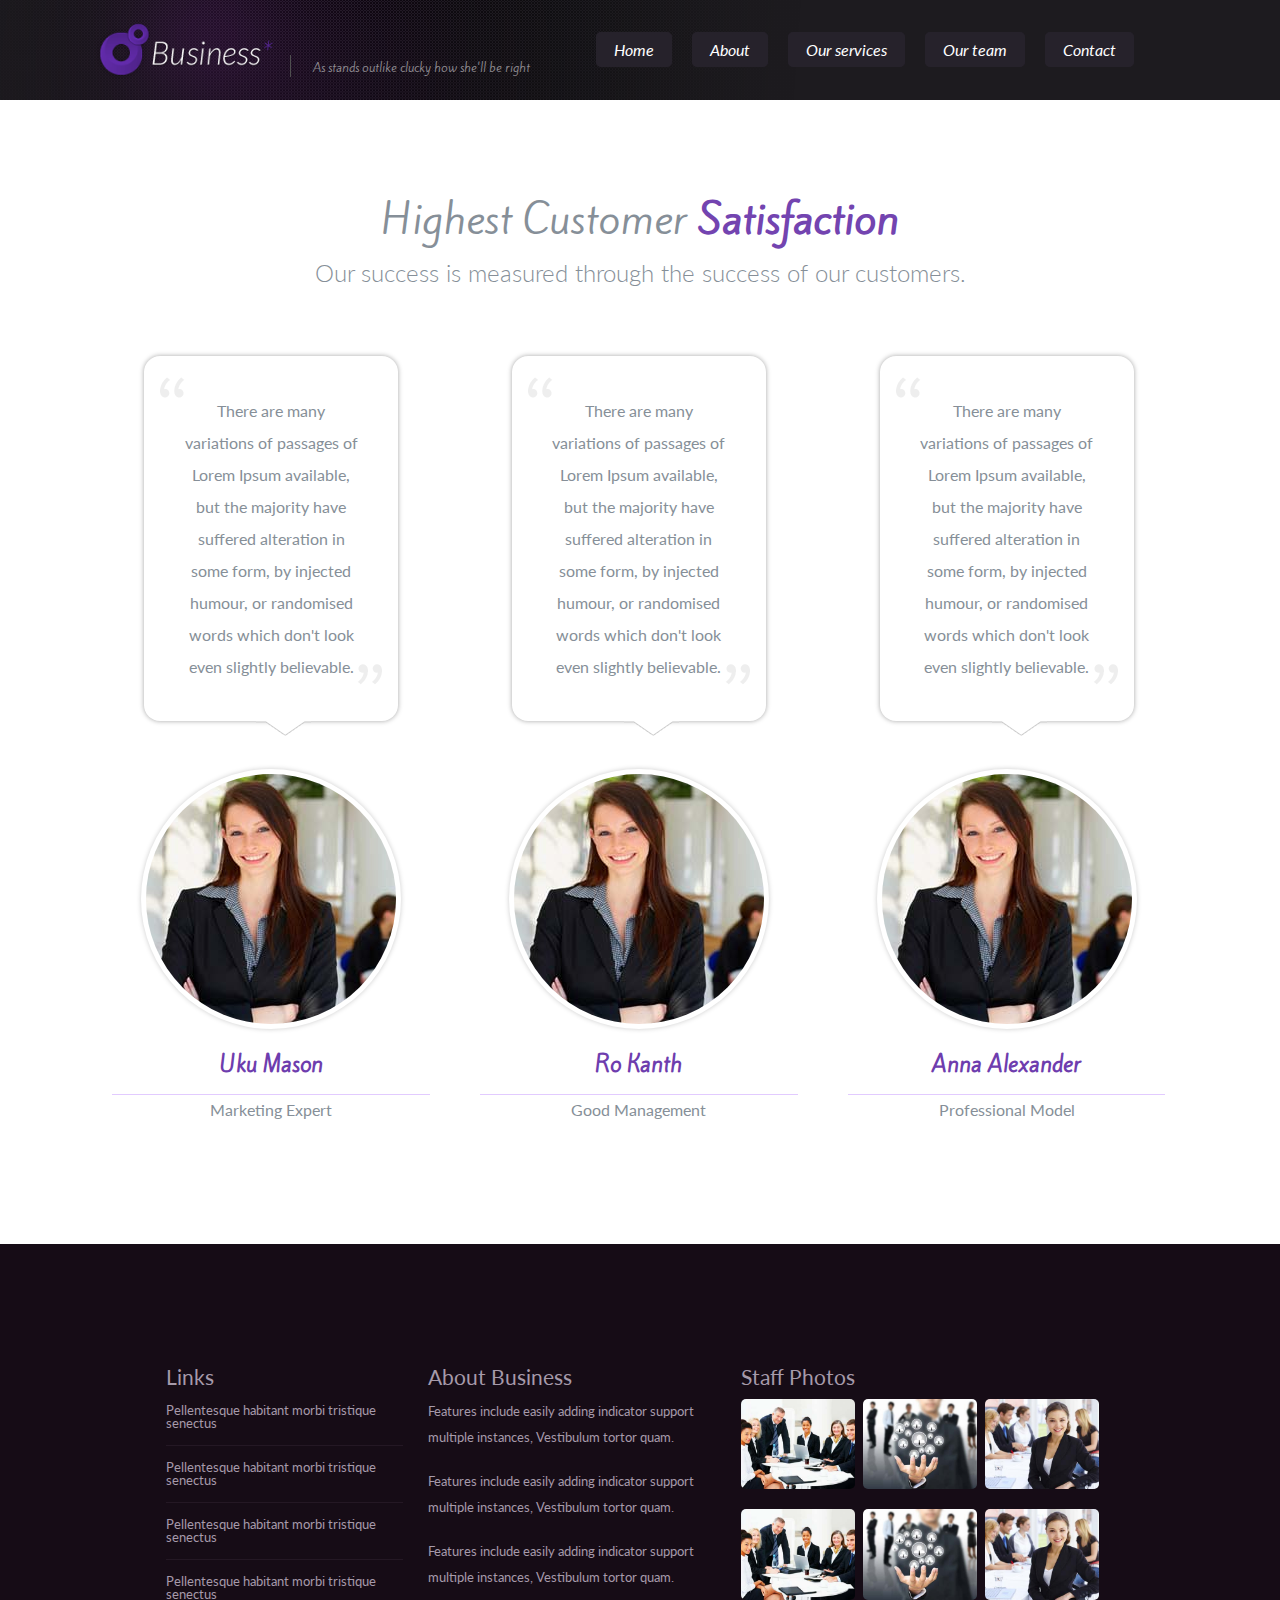
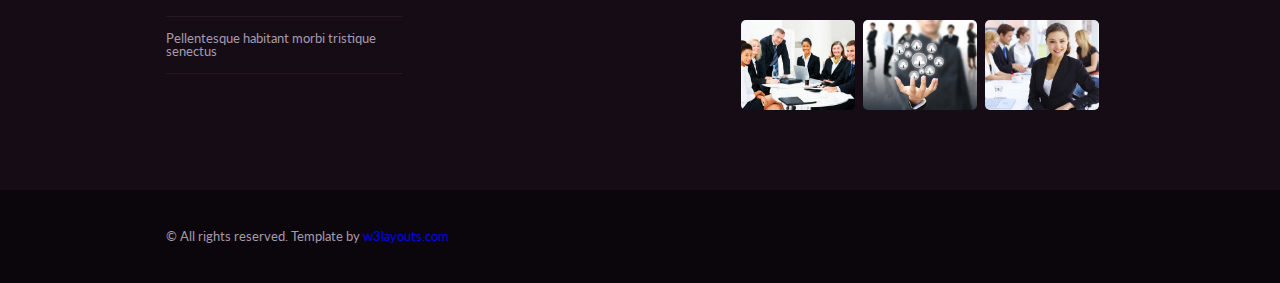
<file: business/service.html>
<html>
	<head>
		<title>business Website Template | Home :: w3layouts</title>
		<link href='http://fonts.googleapis.com/css?family=Lato' rel='stylesheet' type='text/css'>
		<link href='http://fonts.googleapis.com/css?family=Kite+One' rel='stylesheet' type='text/css'>
		<link href="css/style.css" rel="stylesheet" type="text/css">
		<script type="text/javascript" src="js/jquery.min.js"></script>
        <link rel="stylesheet" href="css/jquery.fancybox.css">
		</head>
	<body>
		<!---strat-wrap---->
			<!---strat-header---->
			<div class="header">
				<div class="wrap">
				<!---start-logo--->
				<div class="logo">
					<ul>
						<li><a  href="index.html"><img src="images/logo.png" alt="" /></a></li>
						
						<li class="line"> <h6> </h6> <span>As stands outlike clucky how she'll be right</span></li>
						<div class="clear"> </div>
					</ul>
				</div>
				<!---//End-logo--->
				<!----start-top-nav---->
				<div class="top-nav">
					<ul>
						<li class="active"><a href="index.html">Home</a></li>
						<li><a href="about.html">About</a></li>
						<li><a href="service.html">Our services</a></li>
						<li><a href="service.html">Our team</a></li>
						<li><a href="contact.html">Contact</a></li>
						<div class="clear"> </div>
					</ul>
				</div>
				<div class="clear"> </div>
				<!----//End-top-nav---->
			</div>
			<!---//End-wrap---->
			<!---End-header---->
		</div>


<!----------//start services//--------->
<div class="content_bottom" id="customers">
              <div class="wrap">            
                 		  <h2>Highest Customer <span>Satisfaction</span></h2>
                 		    <h4>Our success is measured through the success of our customers.</h4>
                 		        <div class="customers_grids">
							       <div class="section group">
									  <div class="grid_1_of_3 images_1_of_3">
									  	 <div class="customer_desc">
									  	 	<span class="quotes up"> </span><p>There are many variations of passages of Lorem Ipsum available, but the majority have suffered alteration in some form, by injected humour, or randomised words which don't look even slightly believable.</p><span class="quotes down"> </span> 
										   <span class="testimonial-arrow"> </span>
										 </div> 
										  <img src="images/customer-img1.jpg" alt="">
										  <h3><a href="#">Uku Mason</a></h3>
										  <h5>Marketing Expert</h5>
									</div>
									<div class="grid_1_of_3 images_1_of_3">
										<div class="customer_desc">
									  	 	<span class="quotes up"> </span><p>There are many variations of passages of Lorem Ipsum available, but the majority have suffered alteration in some form, by injected humour, or randomised words which don't look even slightly believable. </p><span class="quotes down"> </span>
										  <span class="testimonial-arrow"> </span>
										 </div> 
										    <img src="images/customer-img1.jpg" alt="">
										    <h3><a href="#">Ro Kanth</a></h3>
										  <h5>Good Management</h5>
									</div>
									<div class="grid_1_of_3 images_1_of_3">
										 <div class="customer_desc">
									  	 	<span class="quotes up"> </span><p>There are many variations of passages of Lorem Ipsum available, but the majority have suffered alteration in some form, by injected humour, or randomised words which don't look even slightly believable. </p><span class="quotes down"> </span>
										    <span class="testimonial-arrow"> </span>
										 </div> 
										    <img src="images/customer-img1.jpg" alt="">
										    <h3><a href="#">Anna Alexander</a></h3>
										    <h5>Professional Model</h5>
									</div>
								</div>
					        </div>
           			  </div>             
       			</div>
<!--------//end-services//---------->
<!---------//footer//-------->
		<div class="footer" style="margin-top: 50px">
			<div class="wrap">
			<div class="main">
				<div class="footer-grids">
					<div class="footer-grid1">
						<h2>Links</h2>
						<a href="#"><p>Pellentesque habitant morbi tristique senectus</p></a>
						<a href="#"><p>Pellentesque habitant morbi tristique senectus</p></a>
						<a href="#"><p>Pellentesque habitant morbi tristique senectus</p></a>
						<a href="#"><p>Pellentesque habitant morbi tristique senectus</p></a>
						<a href="#"><p>Pellentesque habitant morbi tristique senectus</p></a>	
					</div>
					<div class="footer-grid2">
						<h2>About Business</h2>
						<p>Features include easily adding indicator support  multiple instances, Vestibulum tortor quam.</p>
						<p>Features include easily adding indicator support  multiple instances, Vestibulum tortor quam.</p>
						<p>Features include easily adding indicator support  multiple instances, Vestibulum tortor quam.</p>
					</div>
					<div class="footer-grid3">
						<h2>Staff Photos</h2>
						<div class="footer-sub-grids-images">
							 <a class="fancybox" rel="group" href="images/grid-pic1.jpg" title="PhotoGraphy"> <img src="images/grid-pic1h.jpg"></a>
							 <a class="fancybox" rel="group" href="images/grid-pic2.jpg" title="PhotoGraphy"> <img src="images/grid-pic2h.jpg"></a>
							 <a class="fancybox" rel="group" href="images/grid-pic3.jpg" title="PhotoGraphy"> <img src="images/grid-pic3h.jpg"></a>
							 <a class="fancybox" rel="group" href="images/grid-pic3.jpg" title="PhotoGraphy"> <img src="images/grid-pic1h.jpg"></a>
							 <a class="fancybox" rel="group" href="images/grid-pic2.jpg" title="PhotoGraphy"> <img src="images/grid-pic2h.jpg"></a>
							 <a class="fancybox" rel="group" href="images/grid-pic1.jpg" title="PhotoGraphy"> <img src="images/grid-pic3h.jpg"></a>
							 <a class="fancybox" rel="group" href="images/grid-pic1.jpg" title="PhotoGraphy"> <img src="images/grid-pic1h.jpg"></a>
							 <a class="fancybox" rel="group" href="images/grid-pic2.jpg" title="PhotoGraphy"> <img src="images/grid-pic2h.jpg"></a>
							 <a class="fancybox" rel="group" href="images/grid-pic3.jpg" title="PhotoGraphy"> <img class="last-img" src="images/grid-pic3h.jpg"></a>
							 <div class="clear"> </div>
						</div>
					<script src="js/jquery.fancybox.js"></script>
				        <script type="text/javascript">
							$(document).ready(function() {
								$(".fancybox").fancybox();
							});
						</script>
					</div>
					<div class="clear"> </div>
				</div>
			</div>
			</div>
		</div>
		<footer>
		<div class="wrap">
			<div class="main">
		<p>&copy; All rights reserved. Template by <a href="http://w3layouts.com/">w3layouts.com</a></p>
		</div>
		</div>
		</footer>
		
	</body>
</html>
</file>
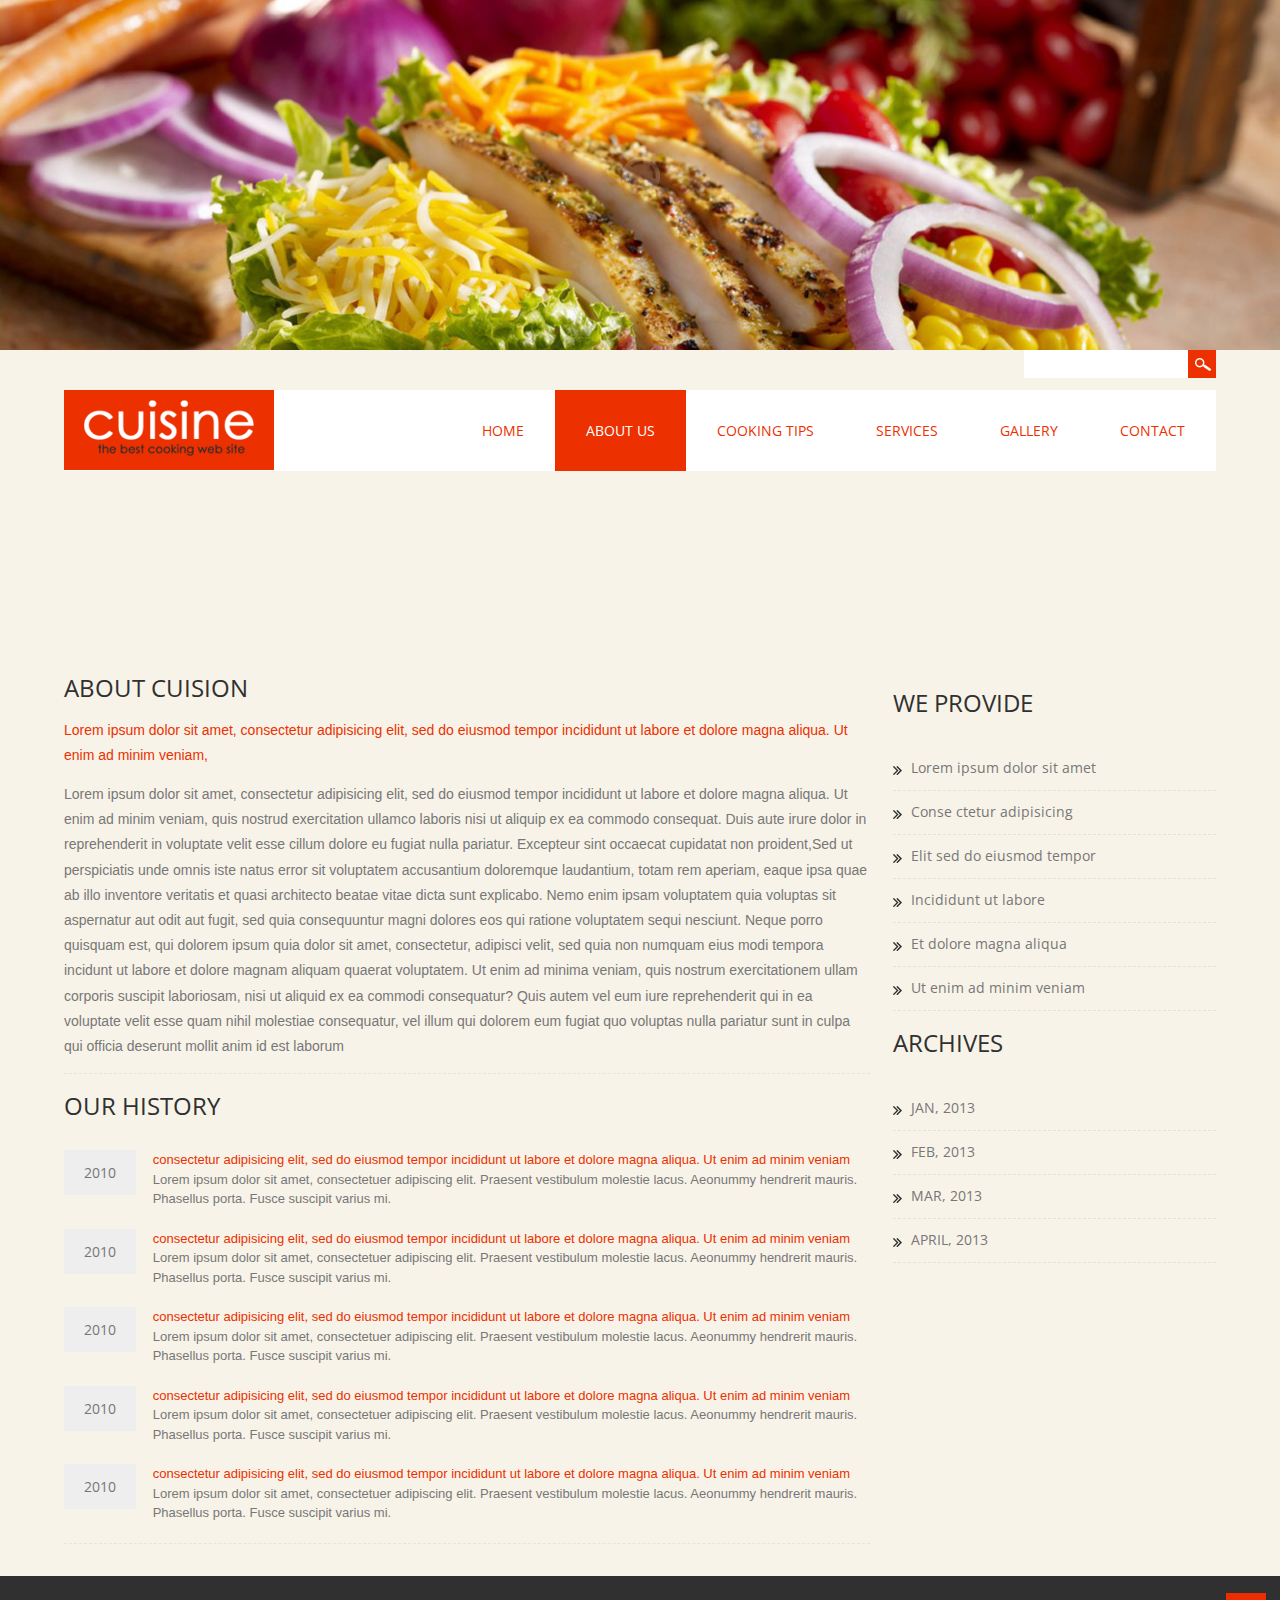
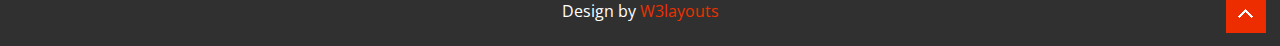
<file: food/about.html>
<!--
Author: W3layouts
Author URL: http://w3layouts.com
License: Creative Commons Attribution 3.0 Unported
License URL: http://creativecommons.org/licenses/by/3.0/
-->
<!DOCTYPE HTML>
<html>
	<head>
		<title>cuision Website Template | About :: W3layouts</title>
		<link href="css/style.css" rel="stylesheet" type="text/css"  media="all" />
		<link href='http://fonts.googleapis.com/css?family=Open+Sans' rel='stylesheet' type='text/css'>
		 <script type="text/javascript" src="js/move-top.js"></script>
		<link href="css/slider.css" rel="stylesheet" type="text/css"  media="all" />
		  <link href='http://fonts.googleapis.com/css?family=Roboto' rel='stylesheet' type='text/css'>
		  <script src="http://ajax.googleapis.com/ajax/libs/jquery/1.8.3/jquery.min.js"></script>
		  <script type="text/javascript" src="js/jquery.easing.1.3.js"></script> 
		    <script type="text/javascript" src="js/camera.min.js"></script>
				<script type="text/javascript">
			   jQuery(function(){
				jQuery('#camera_wrap_1').camera({
					height: '350px',
					pagination: false,
				});
			});
		  </script>
		  <script type="text/javascript">
			jQuery(document).ready(function($) {
				$(".scroll").click(function(event){		
					event.preventDefault();
					$('html,body').animate({scrollTop:$(this.hash).offset().top},1200);
				});
			});
		</script>
	</head>
	<body>
		<!---start-wrap---->
			<!---start-header---->
			<!----start--imageslider----->
		       <!--start-image-slider---->
								<div class="slider"  id="top">					     
										<div class="camera_wrap camera_azure_skin" id="camera_wrap_1">									           
											      <div data-src="images/slider1.jpg">  </div> 
											      <div data-src="images/slider2.jpg">  </div>
											      <div data-src="images/slider3.jpg">  </div>
											      <div data-src="images/slider4.jpg">  </div>
											</div>
							   		   <div class="clear"> </div>					       
							 		</div>
		      			<!--End-image-slider---->
		        <div class="clear"> </div>
			<!----End--imageslider----->
			<!----start-top-header----->
			<div class="wrap">
				<div class="container">
     		 <div class="top-header top-head">
     		 	<div class="top-search">
     		 		<form>
     		 			<input type="text"><input type="submit" value="" />
     		 		</form>
     		 	</div>
     		 	<div class="clear"> </div>
     		 	<div class="main-header">
     		 		<div class="logo">
     		 			<h1><a href="index.html"><img src="images/logo.png" title="logo" /></a></h1>
     		 		</div>
     		 		<div class="top-nav">
     		 			<ul>
     		 				<li><a href="index.html">Home</a></li>
     		 				<li class="active"><a href="about.html">About us</a></li>
     		 				<li><a href="tips.html">Cooking tips</a></li>
     		 				<li><a href="services.html">Services</a></li>
     		 				<li><a href="gallery.html">Gallery</a></li>
     		 				<li><a href="contact.html">Contact</a></li>
     		 				<div class="clear"> </div>
     		 			</ul>
     		 		</div>
     		 		<div class="clear"> </div>
     		 	</div>
     		 </div>
     		  <!----End-top-header----->
			<!---End-header---->
			<!---start-content---->
			<div class="content">
				<!---start-about---->
				<div class="about">
					<div class="about-left">
						<h2>About cuision</h2>
						<span>Lorem ipsum dolor sit amet, consectetur adipisicing elit, sed do eiusmod tempor incididunt ut labore et dolore magna aliqua. Ut enim ad minim veniam,</span>
						<p>Lorem ipsum dolor sit amet, consectetur adipisicing elit, sed do eiusmod tempor incididunt ut labore et dolore magna aliqua. Ut enim ad minim veniam, quis nostrud exercitation ullamco laboris nisi ut aliquip ex ea commodo consequat. Duis aute irure dolor in reprehenderit in voluptate velit esse cillum dolore eu fugiat nulla pariatur. Excepteur sint occaecat cupidatat non proident,Sed ut perspiciatis unde omnis iste natus error sit voluptatem accusantium doloremque laudantium, totam rem aperiam, eaque ipsa quae ab illo inventore veritatis et quasi architecto beatae vitae dicta sunt explicabo. Nemo enim ipsam voluptatem quia voluptas sit aspernatur aut odit aut fugit, sed quia consequuntur magni dolores eos qui ratione voluptatem sequi nesciunt. Neque porro quisquam est, qui dolorem ipsum quia dolor sit amet, consectetur, adipisci velit, sed quia non numquam eius modi tempora incidunt ut labore et dolore magnam aliquam quaerat voluptatem. Ut enim ad minima veniam, quis nostrum exercitationem ullam corporis suscipit laboriosam, nisi ut aliquid ex ea commodi consequatur? Quis autem vel eum iure reprehenderit qui in ea voluptate velit esse quam nihil molestiae consequatur, vel illum qui dolorem eum fugiat quo voluptas nulla pariatur sunt in culpa qui officia deserunt mollit anim id est laborum</p>
						<div class="about-histore">
									<h3>Our History</h3>
									<div class="historey-lines">
										<ul>
											<li><span>2010</span></li>
											<li><p><label>consectetur adipisicing elit, sed do eiusmod tempor incididunt ut labore et dolore magna aliqua. Ut enim ad minim veniam</label>Lorem ipsum dolor sit amet, consectetuer adipiscing elit. Praesent vestibulum molestie lacus. Aeonummy hendrerit mauris. Phasellus porta. Fusce suscipit varius mi.</p></li>
											<div class="clear"> </div>
										</ul>
									</div>
									<div class="historey-lines">
										<ul>
											<li><span>2010</span></li>
											<li><p><label>consectetur adipisicing elit, sed do eiusmod tempor incididunt ut labore et dolore magna aliqua. Ut enim ad minim veniam</label>Lorem ipsum dolor sit amet, consectetuer adipiscing elit. Praesent vestibulum molestie lacus. Aeonummy hendrerit mauris. Phasellus porta. Fusce suscipit varius mi.</p></li>
											<div class="clear"> </div>
										</ul>
									</div>
									<div class="historey-lines">
										<ul>
											<li><span>2010</span></li>
											<li><p><label>consectetur adipisicing elit, sed do eiusmod tempor incididunt ut labore et dolore magna aliqua. Ut enim ad minim veniam</label>Lorem ipsum dolor sit amet, consectetuer adipiscing elit. Praesent vestibulum molestie lacus. Aeonummy hendrerit mauris. Phasellus porta. Fusce suscipit varius mi.</p></li>
											<div class="clear"> </div>
										</ul>
									</div>
									<div class="historey-lines">
										<ul>
											<li><span>2010</span></li>
											<li><p><label>consectetur adipisicing elit, sed do eiusmod tempor incididunt ut labore et dolore magna aliqua. Ut enim ad minim veniam</label>Lorem ipsum dolor sit amet, consectetuer adipiscing elit. Praesent vestibulum molestie lacus. Aeonummy hendrerit mauris. Phasellus porta. Fusce suscipit varius mi.</p></li>
											<div class="clear"> </div>
										</ul>
									</div>
									<div class="historey-lines">
										<ul>
											<li><span>2010</span></li>
											<li><p><label>consectetur adipisicing elit, sed do eiusmod tempor incididunt ut labore et dolore magna aliqua. Ut enim ad minim veniam</label>Lorem ipsum dolor sit amet, consectetuer adipiscing elit. Praesent vestibulum molestie lacus. Aeonummy hendrerit mauris. Phasellus porta. Fusce suscipit varius mi.</p></li>
											<div class="clear"> </div>
										</ul>
									</div>
									<div class="clear"> </div>
								</div>
					</div>	
					<div class="about-right">
						<div class="about-sidebar">
							<h3>WE PROVIDE</h3>
							 <ul>
							  	<li><a href="#">Lorem ipsum dolor sit amet</a></li>
							  	<li><a href="#">Conse ctetur adipisicing</a></li>
							  	<li><a href="#">Elit sed do eiusmod tempor</a></li>
							  	<li><a href="#">Incididunt ut labore</a></li>
							  	<li><a href="#">Et dolore magna aliqua</a></li>
							  	<li><a href="#">Ut enim ad minim veniam</a></li>
					 		 </ul>
					 		 <h3>ARCHIVES</h3>
					 		 <ul>
					 		 	<li><a href="#">JAN, 2013</a></li>
					 		 	<li><a href="#">FEB, 2013</a></li>
					 		 	<li><a href="#">MAR, 2013</a></li>
					 		 	<li><a href="#">APRIL, 2013</a></li>
					 		 </ul>
						</div>
					</div>
					<div class="clear"> </div>
				</div>
				<!---End-about---->
			<!---End-content---->
		</div>
		<!---End-wrap---->
		</div>
		</div>
		<div class="footer">
				<div class="top-to-page">
						<a href="#top" class="scroll"> </a>
						<div class="clear"> </div>
					</div>
					<p>Design by <a href="http://w3layouts.com/">W3layouts</a></p>
			</div>
		</div>
	</body>
</html>
</file>
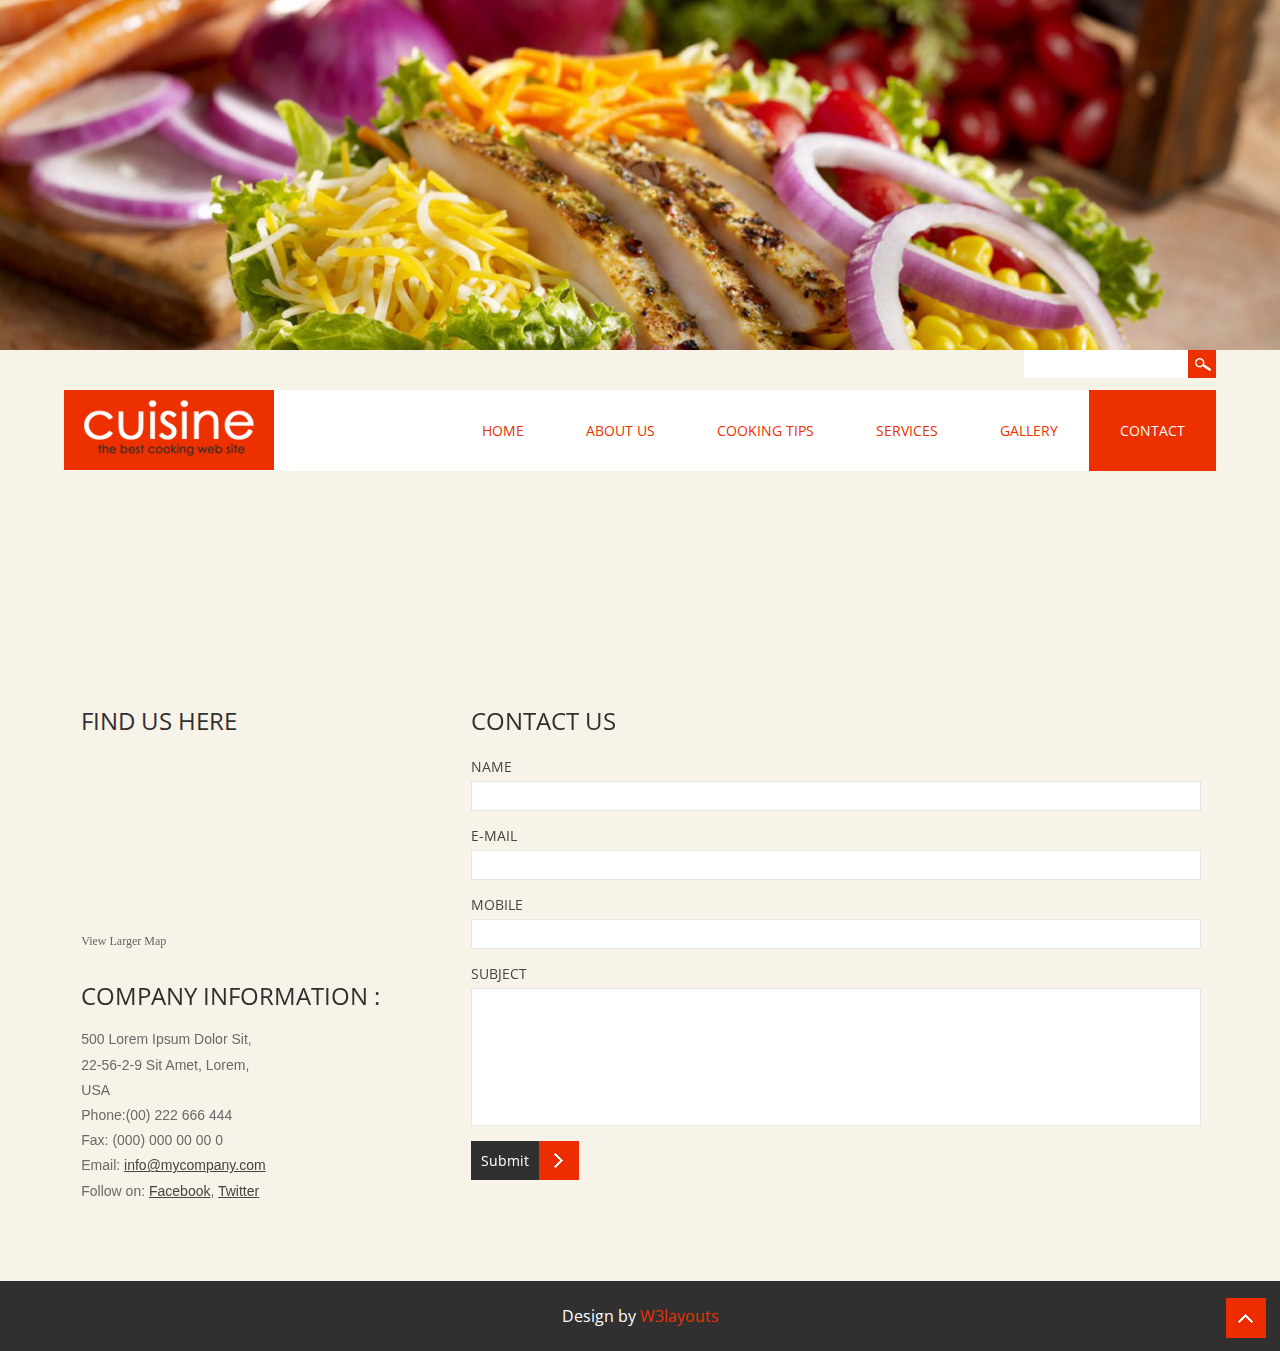
<file: food/contact.html>
<!--
Author: W3layouts
Author URL: http://w3layouts.com
License: Creative Commons Attribution 3.0 Unported
License URL: http://creativecommons.org/licenses/by/3.0/
-->
<!DOCTYPE HTML>
<html>
	<head>
		<title>cuision Website Template | Contact :: W3layouts</title>
		<link href="css/style.css" rel="stylesheet" type="text/css"  media="all" />
		<link href='http://fonts.googleapis.com/css?family=Open+Sans' rel='stylesheet' type='text/css'>
		 <script type="text/javascript" src="js/move-top.js"></script>
		<link href="css/slider.css" rel="stylesheet" type="text/css"  media="all" />
		  <link href='http://fonts.googleapis.com/css?family=Roboto' rel='stylesheet' type='text/css'>
		  <script src="http://ajax.googleapis.com/ajax/libs/jquery/1.8.3/jquery.min.js"></script>
		  <script type="text/javascript" src="js/jquery.easing.1.3.js"></script> 
		    <script type="text/javascript" src="js/camera.min.js"></script>
				<script type="text/javascript">
			   jQuery(function(){
				jQuery('#camera_wrap_1').camera({
					height: '350px',
					pagination: false,
				});
			});
		  </script>
		  <script type="text/javascript">
			jQuery(document).ready(function($) {
				$(".scroll").click(function(event){		
					event.preventDefault();
					$('html,body').animate({scrollTop:$(this.hash).offset().top},1200);
				});
			});
		</script>
	</head>
	<body>
		<!---start-wrap---->
			<!---start-header---->
			<!----start--imageslider----->
		       <!--start-image-slider---->
								<div class="slider"  id="top">					     
										<div class="camera_wrap camera_azure_skin" id="camera_wrap_1">									           
											      <div data-src="images/slider1.jpg">  </div> 
											      <div data-src="images/slider2.jpg">  </div>
											      <div data-src="images/slider3.jpg">  </div>
											      <div data-src="images/slider4.jpg">  </div>
											</div>
							   		   <div class="clear"> </div>					       
							 		</div>
		      			<!--End-image-slider---->
		        <div class="clear"> </div>
			<!----End--imageslider----->
			<!----start-top-header----->
			<div class="wrap">
				<div class="container">
     		 <div class="top-header top-head">
     		 	<div class="top-search">
     		 		<form>
     		 			<input type="text"><input type="submit" value="" />
     		 		</form>
     		 	</div>
     		 	<div class="clear"> </div>
     		 	<div class="main-header">
     		 		<div class="logo">
     		 			<h1><a href="index.html"><img src="images/logo.png" title="logo" /></a></h1>
     		 		</div>
     		 		<div class="top-nav">
     		 			<ul>
     		 				<li><a href="index.html">Home</a></li>
     		 				<li><a href="about.html">About us</a></li>
     		 				<li><a href="tips.html">Cooking tips</a></li>
     		 				<li><a href="services.html">Services</a></li>
     		 				<li><a href="gallery.html">Gallery</a></li>
     		 				<li class="active"><a href="contact.html">Contact</a></li>
     		 				<div class="clear"> </div>
     		 			</ul>
     		 		</div>
     		 		<div class="clear"> </div>
     		 	</div>
     		 </div>
     		  <!----End-top-header----->
			<!---End-header---->
			<!---start-content---->
			<div class="content">
				<!-----start-contact----->
				<div class="contact">
				<div class="section group">				
				<div class="col span_1_of_3">
					<div class="contact_info">
			    	 	<h3>Find Us Here</h3>
			    	 		<div class="map">
					   			<iframe width="100%" height="175" frameborder="0" scrolling="no" marginheight="0" marginwidth="0" src="https://maps.google.co.in/maps?f=q&amp;source=s_q&amp;hl=en&amp;geocode=&amp;q=Lighthouse+Point,+FL,+United+States&amp;aq=4&amp;oq=light&amp;sll=26.275636,-80.087265&amp;sspn=0.04941,0.104628&amp;ie=UTF8&amp;hq=&amp;hnear=Lighthouse+Point,+Broward,+Florida,+United+States&amp;t=m&amp;z=14&amp;ll=26.275636,-80.087265&amp;output=embed"></iframe><br><small><a href="https://maps.google.co.in/maps?f=q&amp;source=embed&amp;hl=en&amp;geocode=&amp;q=Lighthouse+Point,+FL,+United+States&amp;aq=4&amp;oq=light&amp;sll=26.275636,-80.087265&amp;sspn=0.04941,0.104628&amp;ie=UTF8&amp;hq=&amp;hnear=Lighthouse+Point,+Broward,+Florida,+United+States&amp;t=m&amp;z=14&amp;ll=26.275636,-80.087265" style="color:#666;text-align:left;font-size:12px">View Larger Map</a></small>
					   		</div>
      				</div>
      			<div class="company_address">
				     	<h3>Company Information :</h3>
						    	<p>500 Lorem Ipsum Dolor Sit,</p>
						   		<p>22-56-2-9 Sit Amet, Lorem,</p>
						   		<p>USA</p>
				   		<p>Phone:(00) 222 666 444</p>
				   		<p>Fax: (000) 000 00 00 0</p>
				 	 	<p>Email: <span>info@mycompany.com</span></p>
				   		<p>Follow on: <span>Facebook</span>, <span>Twitter</span></p>
				   </div>
				</div>				
				<div class="col span_2_of_3">
				  <div class="contact-form">
				  	<h3>Contact Us</h3>
					    <form method="post" action="contact-post.html">
					    	<div>
						    	<span><label>NAME</label></span>
						    	<span><input name="userName" type="text" class="textbox"></span>
						    </div>
						    <div>
						    	<span><label>E-MAIL</label></span>
						    	<span><input name="userEmail" type="text" class="textbox"></span>
						    </div>
						    <div>
						     	<span><label>MOBILE</label></span>
						    	<span><input name="userPhone" type="text" class="textbox"></span>
						    </div>
						    <div>
						    	<span><label>SUBJECT</label></span>
						    	<span><textarea name="userMsg"> </textarea></span>
						    </div>
						   <div>
						   		<span><input type="submit" value="Submit"></span>
						  </div>
					    </form>

				    </div>
  				</div>				
			  </div>
			</div>
				<!-----End-contact----->
				<div class="clear"> </div>
			<!---End-content---->
		</div>
		<!---End-wrap---->
		</div>
		</div>
		<div class="footer">
				<div class="top-to-page">
						<a href="#top" class="scroll"> </a>
						<div class="clear"> </div>
					</div>
					<p>Design by <a href="http://w3layouts.com/">W3layouts</a></p>
			</div>
		</div>
	</body>
</html>
</file>
<file: busines/css/style.css>
.clear{clear: both;}
h4, h5, h6,
h1, h2, h3 {margin-top: 0;}
ul, ol {margin: 0;}
p {margin: 0;}
@font-face {
      font-family: 'caviar_dreamsregular';
      src: url(../fonts/CaviarDreams-webfont.ttf) format('truetype');
}
html, body{
	font-family: 'Roboto', sans-serif;
	background:#fff;
	font-size: 100%;
}
body a{
 	transition: 0.5s all;
	-webkit-transition: 0.5s all;
	-moz-transition: 0.5s all;
	-o-transition: 0.5s all;
}
.header{
	width: 100%;
	background: url(../images/banner_bg.jpg) no-repeat;
	-webkit-background-size: cover;
	-moz-background-size: cover;
	-o-background-size: cover;
	background-size: cover;
	background-position: center;
	background-size: 100% 100%;
}
.header-top{
	background: rgba(73, 84, 91, 0.84);
	padding: 3% 0;
}
.logo{
	float:left;
}
.menu{
	 float:right;
}
  .menu li{
	display:inline-block;
 }
 .menu li:first-child{
   	margin-left:0;
 }
 .menu li a{
  	display: block;
	font-size:15px;
	text-transform: uppercase;
	padding:10px 20px;
	color: #FFF;
	-webkit-transition: all 0.3s ease;
	-moz-transition: all 0.3s ease;
	-o-transition: all 0.3s ease;
	transition: all 0.3s ease;
	font-weight: 600;
 }
 .menu li a:hover ,.menu li.active a{
	 background:#fff;
	 color:#4BCAFF;
 } 
 #nav .current a {
	 color:red;
}
.toggleMenu {
    display:  none;
  	padding: 2px 0px 0px 0px;
}
.nav:before,
.nav:after {
    content: " "; 
    display: table; 
}
.nav:after {
    clear: both;
}
.nav ul {
    list-style: none;
}
@media screen and (max-width:800px) {
	.active {
        display: block;
    }
    .menu li a{
    	text-align:left;
    	border-radius:0;
    	-webkit-border-radius:0;
    	-moz-border-radius:0;
    	-o-border-radius:0;
    }
    .nav {
	    list-style: none;
		width: 95%;
		position: absolute;
		right: 20px;
		background:rgba(73, 84, 91, 0.87);
		top:66px;
		z-index: 111;
    }
    .nav:after {
		content: '';
		position: absolute;
		right:18px;
		top: -9px;
		border-left:10px solid rgba(0, 0, 0, 0);
		border-right:10px solid rgba(0, 0, 0, 0);
		border-bottom:10px solid rgba(73, 84, 91, 0.87);
	}
    .menu li a span.messages{
    	text-align:center;
    	top:15px;
    }
    .nav li ul{
    	width:100%;   	
    }
    .menu ul{
    	margin:0;
    }
    .nav > li.hover > ul {
        width:100%;
    }
    .nav > li {
        float: none;
        display:block;
    }
    .nav ul {
        display: block;
        width: 100%;
    }
   .nav > li.hover > ul , .nav li li.hover ul {
        position: static;
    }
    .nav li a{
    	border-top:1px solid rgba(73, 84, 91, 0.87);
    }
     .nav li:first-child a{
     	border-top:none;
     }
 }
.header-bottom{
	padding:15% 0;
	text-align:center;
}
.header-bottom h1{
	font-family: 'caviar_dreamsregular';
	color: #FFF;
	font-size:2.7em;
	text-transform: uppercase;
	background: #4B565D;
	padding: 10px;
	width:48%;
	margin: 0 auto 2% auto;
}
.header-bottom h2{
	font-family: 'caviar_dreamsregular';
	color: #FFF;
	font-size:2.7em;
	text-transform: uppercase;
	background: #4B565D;
	padding: 10px;
	width:68%;
	margin: 0 auto;
}
/*--services--*/
.services{
	background:#4bcaff;
	padding:6% 0;
}
i.coffee{
	background: url(../images/img-sprite.png)no-repeat -3px -7px;
	width: 50px;
	height: 60px;
	display: inline-block;
}
i.instant{
	background: url(../images/img-sprite.png)no-repeat -73px -8px;
	width: 55px;
	height: 60px;
	display: inline-block;
}
i.advisor{
	background: url(../images/img-sprite.png)no-repeat -156px -8px;
	width: 55px;
	height: 60px;
	display: inline-block;
}
i.frame{
	background: url(../images/img-sprite.png)no-repeat -242px -8px;
	width: 55px;
	height: 60px;
	display: inline-block;
}
.m_4{
	margin-bottom: 5%;
	position: relative;
}
span.bottom_line{
	width: 50px;
	display: block;
	border-bottom: 2px solid #FFF;
	position: absolute;
	bottom:-10px;
	margin:0 15px;
}
h3.m_3{
	color:#fff;
	font-size:2em;
	font-family: 'caviar_dreamsregular';
	text-transform:uppercase;
	margin:0 15px;
}
h3.m_1{
	color: #FFF;
	font-size: 1.7em;
	text-transform: uppercase;
	font-weight:400;
	margin: 5% 0;
}
p.m_2{
	color:#fff;
	font-size:14px;
	line-height:1.5em;
}
/*--portfolio--*/
.Portfolio1{
	padding:6% 0;
}
.portfolio_top{
	margin-bottom:5%;
}
h3.m_5 {
	color: #333;
	font-size: 2em;
	font-family: 'caviar_dreamsregular';
	text-transform: uppercase;
}
.m_6 {
	position: relative;
}
span.portfolio_line {
	width:60px;
	display: block;
	border-bottom: 2px solid #515f67;
	position: absolute;
	bottom: 0px;
}
.portfolio_left{
	float:left;
}
#filters {
	padding: 0;
	list-style: none;
	float:right;
}
	#filters li {
		display: -webkit-inline-box;
	}
	#filters li span {
		display: block;
		padding: 4px 15px;
		text-decoration: none;
		color: #666;
		cursor: pointer;
		font-size: 16px;
	    text-transform: uppercase;
		font-weight:500;
	}
	#filters li span.active {
		border:2px solid #00B3FD;
		color:#00B3FD;
	}
 	#portfoliolist .portfolio {
		-webkit-box-sizing: border-box;
		-moz-box-sizing: border-box;
		-o-box-sizing: border-box;
		width: 23%;
		display:none;
		float:left;
		overflow:hidden;
		margin: 0 2% 2% 0;
	}	
	.portfolio-wrapper {
		overflow:hidden;
		position: relative !important;
		cursor:pointer;
	}
	.portfolio img {
		max-width:100%;
		/*--position: relative;--*/
		transition: all 300ms!important;
		-webkit-transition: all 300ms!important;
		-moz-transition: all 300ms!important;
		display: block;
	}
	.portfolio .label {
		position: absolute;
		width: 100%;
		height:40px;
		bottom:-40px;
	}
	.portfolio .label-bg {
			background: #22B4B8;
			width: 100%;
			height:100%;
			position: absolute;
			top:0;
			left:0;
		}
		.portfolio .label-text {
			color:#fff;
			position: relative;
			z-index:500;
			padding:5px 8px;
		}
			
			.portfolio .text-category {
				display:block;
				font-size:9px;
				font-size: 12px;
				text-transform:uppercase;
			}
/* Self Clearing Goodness */
/*	Strip
/*-----------------------------------------------------------------------------------*/
.b-link-stripe{
	position:relative;
	display:inline-block;
	vertical-align:top;
	font-weight: 300;
	overflow:hidden;
}
.b-link-stripe .b-wrapper{
	position:absolute;
	width:100%;
	height:100%;
	top:0;
	left:0;
	text-align:center;
	color:#ffffff;
	overflow:hidden;
}
.b-link-stripe .b-line{
	position:absolute;
	top:0;
	bottom:0;
	width:20%;
	background:rgba(75, 202, 255, 0.85);
	transition:all 0.5s linear;
	-moz-transition:all 0.5s linear;
	-ms-transition:all 0.5s linear;
	-o-transition:all 0.5s linear;
	-webkit-transition:all 0.5s linear;
	opacity:0;
	visibility:hidden; /* lt-ie9 */
}
/* lt-ie9 */
.b-link-stripe:hover .b-line{
	visibility:visible;
}
.b-link-stripe .b-line1{
	left:0;
}
.b-link-stripe .b-line2{
	left:20%;
	transition-delay:0.1s !important;
	-moz-transition-delay:0.1s !important;
	-ms-transition-delay:0.1s !important;
	-o-transition-delay:0.1s !important;
	-webkit-transition-delay:0.1s !important;
}
.b-link-stripe .b-line3{
	left:40%;
	transition-delay:0.2s !important;
	-moz-transition-delay:0.2s !important;
	-ms-transition-delay:0.2s !important;
	-o-transition-delay:0.2s !important;
	-webkit-transition-delay:0.2s !important;
}
.b-link-stripe .b-line4{
	left:60%;
	transition-delay:0.3s !important;
	-moz-transition-delay:0.3s !important;
	-ms-transition-delay:0.3s !important;
	-o-transition-delay:0.3s !important;
	-webkit-transition-delay:0.3s !important;
}
.b-link-stripe .b-line5{
	left:80%;
	transition-delay:0.4s !important;
	-moz-transition-delay:0.4s !important;
	-ms-transition-delay:0.4s !important;
	-o-transition-delay:0.4s !important;
	-webkit-transition-delay:0.4s !important;
}
.b-link-stripe:hover .b-line{
	opacity:1;
}
/*-----------------------------------------------------------------------------------*/
/*	Animation effects
/*-----------------------------------------------------------------------------------*/
.b-animate-go{
	text-decoration:none;
}
.b-animate{
	transition: all 0.5s;
	-moz-transition: all 0.5s;
	-ms-transition: all 0.5s;
	-o-transition: all 0.5s;
	-webkit-transition: all 0.5s;
	visibility: hidden;
	font-size:1.1em;
	font-weight:700;
}
.b-animate img{
	margin-top:38%;
	display: -webkit-inline-box;
}
/* lt-ie9 */
.b-animate-go:hover .b-animate{
	visibility:visible;
}
.b-from-left{
	position:relative;
	left:-100%;
}
.b-animate-go:hover .b-from-left{
	left:0;
}
h3.m_4{
	float:left;
}
/*--default--*/
.default{
	background:#515f67;
	padding:6% 0;
}
p.m_7{
	color: #FFF;
	font-size:15px;
	line-height: 1.8em;
	margin:5% 0;
}
h3.m_21 {
	color: #FFF;
	font-size: 2em;
	font-family: 'caviar_dreamsregular';
	text-transform: uppercase;
}
.m_22 {
	position: relative;
	margin-bottom: 10%;
}
.m_8 {
	position: relative;
	margin-bottom: 10%;
}
span.default_line {
	width: 50px;
	display: block;
	border-bottom: 2px solid #FFF;
	position: absolute;
	bottom:0px;
}
.button a {
	color:#29353C;
	font-size:0.85em;
	text-transform: uppercase;
	font-weight:bold;
	text-decoration: none;
	cursor: pointer;
	padding: 12px 35px 9px 35px;
	display: inline-block;
	outline: none;
	-webkit-transition: all 0.3s;
	-moz-transition: all 0.3s;
	transition: all 0.3s;
	border:2px solid #29353C;
}
.button a:hover {
	background:#fff;
	border:2px solid #fff;
	color:#00B3FD;
}
/*--twitter--*/
.twitter{
	background:#4bcaff;
	padding:5% 0;
}
i.icon_twitter{
	background: url(../images/img-sprite.png)no-repeat -328px -19px;
	width: 40px;
	height: 40px;
	float: right;
}
.twitter_left{
	float:left;
}
p.m_9{
	color:#fff;
	font-size:1.5em;
	margin-top:2%;
	font-weight:300;
}
.join{
	width: 100%;
	background: url(../images/join_bg.jpg) no-repeat;
	-webkit-background-size: cover;
	-moz-background-size: cover;
	-o-background-size: cover;
	background-size: cover;
	background-position: center;
	background-size: 100% 100%;
	padding:6% 0;
}
p.m_10 {
	color: #FFF;
	font-size: 15px;
	line-height: 1.8em;
	margin:0 0 5%;
}
p.m_11 {
	color: #FFF;
	font-size: 15px;
	line-height: 1.8em;
}
ul.social{
	padding:0;
	list-style:none;
}
ul.social li{
	background: none;
	display: inline-block;
	margin-right: 20px;
}
ul.social li:first-child, li:first-child {
	margin-top: 0px;
	margin-left: 0;
}
li.twt a span {
	background: url(../images/img-sprite.png)no-repeat -315px -6px;
	width: 70px;
	height: 70px;
	display: block;
	border: 2px solid #FFF;
}
li.twt a span:hover {
	background: url(../images/img-sprite.png)no-repeat -315px -6px #4BCAFF;
	border: 2px solid #00B3FD;
}
li.google a span {
	background: url(../images/img-sprite.png)no-repeat -376px -6px;
	width: 70px;
	height: 70px;
	display: block;
	border: 2px solid #FFF;
}
li.google a span:hover {
	background: url(../images/img-sprite.png)no-repeat -376px -6px #4BCAFF;
	border: 2px solid #00B3FD;
}
li.dribble a span {
	background: url(../images/img-sprite.png)no-repeat -429px -4px;
	width: 70px;
	height: 70px;
	display: block;
	border: 2px solid #FFF;
}
li.dribble a span:hover {
	background: url(../images/img-sprite.png)no-repeat -429px -4px #4BCAFF;
	border: 2px solid #00B3FD;
}
li.coffee a span {
	background: url(../images/img-sprite.png)no-repeat 8px -76px;
	width: 70px;
	height: 70px;
	display: block;
	border: 2px solid #FFF;
}
li.coffee a span:hover {
	background: url(../images/img-sprite.png)no-repeat 8px -76px #4BCAFF;
	border: 2px solid #00B3FD;
}
.testimonials{
	padding:6% 0;
}
i.quotation{
	background: url(../images/img-sprite.png)no-repeat -81px -91px;
	width: 40px;
	height: 40px;
	float: right;
}
p.m_12{
	color:#555;
	font-size: 1.5em;
	margin:3% 0;
	font-weight:300;
}
span.m_13{
	color: #4BCAFF;
	font-size: 0.95em;
	font-weight: 500;
}
/*--contact--*/
.contact{
	width: 100%;
	background: url(../images/footer_bg.jpg) no-repeat;
	-webkit-background-size: cover;
	-moz-background-size: cover;
	-o-background-size: cover;
	background-size: cover;
	background-position: center;
	background-size: 100% 100%;
	padding: 6% 0;
}
.commentform label, .contactform_bottom label {
	display: block;
	font-size:0.95em;
	color: #fff;
	text-transform:uppercase;
	font-weight:400;
}
.commentform input[type="text"] {
	padding:20px;
	width:85%;
	color: #FFF;
	font-size: 0.85em;
	border:2px solid #fff;
	background:none;
	outline: none;
	display: block;
	font-family: 'Roboto', sans-serif;
}
p.comment-form-author{
	margin-bottom:8%;
}
.address p {
	font-size: 0.85em;
	line-height: 2em;
	color:#fff;
}
.address p span {
	text-decoration: underline;
	cursor: pointer;
}
.address p span:hover {
	text-decoration: none;
}
p.m_13{
	color:#fff;
	line-height:1.8em;
	font-size:0.85em;
	margin-bottom: 8%;
}
.commentform_desc1{
	display:none;
}
.contactform_bottom{
	margin:0 15px;
	padding-top: 2%;
}
.contactform_bottom textarea {
	padding:20px;
	display: block;
	width:100%;
	background:none;
	border:2px solid #fff;
	outline: none;
	color:#fff;
	font-size: 0.85em;
	font-family: 'Roboto', sans-serif;
	-webkit-appearance: none;
	resize: none;
	height:200px;
}
.contactform_bottom input[type="submit"] {
	color: #FFF;
	font-family: 'Roboto', sans-serif;
	font-size: 1em;
	padding: 20px 160px;
	text-transform: uppercase;
	background: #4BCAFF;
	display: inline-block;
	-webkit-transition: all 0.3s ease-out;
	-moz-transition: all 0.3s ease-out;
	-ms-transition: all 0.3s ease-out;
	-o-transition: all 0.3s ease-out;
	transition: all 0.3s ease-out;
	font-weight: 500;
	border: none;
	cursor: pointer;
	outline: none;
	margin-top: 5%;
}
.contactform_bottom input[type="submit"]:hover {
	background:#fff;
	color:#4BCAFF;
}
.footer-bottom{
	background:#353f47;
	padding:6% 0;
}
.copy{
	float:right;
}
.copy p{
	color:#536169;
	font-size:0.85em;
	text-decoration:none;
	text-transform:uppercase;
}
.copy p a{
	color:#fff;
}
ul.footer-nav{
	float:left;
	list-style:none;
	color:#536169;
	padding:0;
}
ul.footer-nav li:first-child{
	margin-left: 0;
}
ul.footer-nav li{
	display:inline-block;
	margin:0 10px;
}
ul.footer-nav li a{
	color:#536169;
	font-size:0.85em;
	font-weight:500;
	text-decoration:none;
	text-transform:uppercase;
}
ul.footer-nav li a:hover{
	color:#fff;
}
#toTop {
	display: none;
	text-decoration: none;
	position: fixed;
	bottom: 10px;
	right: 10px;
	overflow: hidden;
	width:40px;
	height:40px;
	border: none;
	text-indent: 100%;
	background: url(../images/top-move.png) no-repeat right top;
}
/*--single--*/
.single{
	padding:6% 0;
}
.desc h5 a{
	text-decoration: none;
}
.extra {
	color: #4D606E;
	font-size: 0.85em;
	line-height: 1.8em;
	font-weight: 600;
	margin: 10px 0;
}
.extra a {
	color: #000;
}
.single h3 {
	font-size: 1.5em;
	color:#4BCAFF;
	font-weight: 800;
	text-transform: uppercase;
	margin-bottom:1%;
}
.reply a {
	color: #4D606E;
	font-size: 0.85em;
	font-weight: 600;
	text-transform:uppercase;
}
.single p{
	color:#555;
	font-size:0.85em;
	line-height:1.8em;
	margin:2% 0;
}
.comment h2 {
	font-size: 1.5em;
	color:#4BCAFF;
	font-weight: 800;
	text-transform: uppercase;
	margin-bottom: 2%;
}
ul.comment-list{
	padding:0;
	list-style:none;
}
ul.comment-list img {
	float: left;
	width: 7%;
	margin-right: 20px;
}
.comments-area {
	padding-top: 50px;
}
.comments-area p {
	position: relative;
	padding: 8px 0;
	margin: 0;
}
.comments-area label {
	display: block;
	color: #999;
}
.comments-area span {
	color:#4BCAFF;
	position: absolute;
	left: 4px;
	top: 30px;
}
.comments-area input[type="text"] {
	padding:15px 20px;
	width:70%;
	color: #999;
	font-size: 13px;
	border: none;
	background: #F4F7F9;
	outline: none;
	display: block;
}
.comments-area input[type="submit"] {
	padding: 15px 30px;
	color: #FFF;
	background:#4BCAFF;
	font-size: 1em;
	font-weight: 600;
	border: none;
	outline: none;
	cursor: pointer;
	text-transform: uppercase;
	-webkit-transition: all 0.5s ease-in-out;
	-moz-transition: all 0.5s ease-in-out;
	-o-transition: all 0.5s ease-in-out;
	transition: all 0.5s ease-in-out;
	border:2px solid #4BCAFF;
}
.comments-area input[type="submit"]:hover {
	background:#fff;
	color:#4BCAFF;
	border:2px solid #4BCAFF;
}
.comments-area h2 {
	font-size: 1.5em;
	color:#4BCAFF;
	font-weight: 800;
	text-transform: uppercase;
	margin-bottom: 2%;
}
.comments-area textarea {
	padding:15px 20px;
	width:80%;
	color: #999;
	font-size: 13px;
	outline: none;
	height:200px;
	display: block;
	border: none;
	background: #F1F3F6;
}
.links {
	padding: 10px 0px;
	border: 1px solid #EEE;
	border-left: none;
	border-right: none;
	margin: 30px 0 50px 0;
}
.links ul{
	padding:0;
}
.links ul li {
	display: inline-block;
	margin-right: 20px;
}
.links ul li a {
	color: #4D606E;
	font-size: 0.85em;
	padding-left: 10px;
	font-weight: 600;
}
i.blog_icon1 {
	width: 25px;
	height: 25px;
	background: url(../images/img-sprite.png)no-repeat -155px -91px;
	float: left;
}
i.blog_icon2 {
	width: 25px;
	height: 25px;
	background: url(../images/img-sprite.png)no-repeat -200px -91px;
	float: left;
}
i.blog_icon3 {
	width: 25px;
	height: 25px;
	background: url(../images/img-sprite.png)no-repeat -249px -91px;
	float: left;
}
i.blog_icon4 {
	width: 25px;
	height: 25px;
	background: url(../images/img-sprite.png)no-repeat -296px -91px;
	float: left;
}
i.blog_icon5 {
	width: 25px;
	height: 25px;
	background: url(../images/img-sprite.png)no-repeat -337px -90px;
	float: left;
}
/*--responsive design--*/
@media (max-width:1366px){
.header-bottom h1 {
	font-size: 2.5em;
	width: 52%;
 }
 .header-bottom h2 {
 	font-size: 2.5em;
	width: 73%;
  }
}
@media (max-width:1280px){
.header-bottom h1 {
	font-size: 2.2em;
	width: 50%;
 }
 .header-bottom h2 {
 	font-size: 2.2em;
	width: 70%;
  }
}
@media (max-width:1024px){
.header-bottom h1 {
	font-size: 2em;
	width: 57%;
 }
 .header-bottom h2 {
 	font-size: 2em;
	width: 79%;
  }
  li.twt a span {
	background: url(../images/img-sprite.png)no-repeat -324px -16px;
	width: 50px;
	height: 50px;
 }
 li.twt a span:hover {
	background: url(../images/img-sprite.png)no-repeat -324px -16px #4BCAFF;
 }
 li.google a span {
	background: url(../images/img-sprite.png)no-repeat -386px -16px;
	width: 50px;
	height: 50px;
 }
 li.google a span:hover {
 	background: url(../images/img-sprite.png)no-repeat -386px -16px #4BCAFF;
 }
 li.dribble a span {
	background: url(../images/img-sprite.png)no-repeat -438px -14px;
	width: 50px;
	height: 50px;
 }
 li.dribble a span:hover{
	background: url(../images/img-sprite.png)no-repeat -438px -14px #4BCAFF;
 }
 li.coffee a span {
	background: url(../images/img-sprite.png)no-repeat -1px -85px;
	width: 50px;
	height: 50px;
 }
  li.coffee a span:hover {
	background: url(../images/img-sprite.png)no-repeat -1px -85px #4BCAFF;
 }
 h3.m_5, h3.m_3, h3.m_21 {
   font-size: 1.8em;
 }
 p.m_7 {
	margin: 20px 0;
 }
 p.m_9, p.m_12{
	font-size: 1.2em;
 }
 .commentform input[type="text"] {
 	padding:15px;
 }
 h3.m_1 {
	font-size: 1.3em;
  }
  .contactform_bottom input[type="submit"] {
  	 padding: 18px 75px;
  }
  .single h3, .comment h2, .comments-area h2{
	font-size: 1.2em;
  }
 
}
@media (max-width:800px){
.header-bottom h1 {
	font-size: 1.7em;
	width: 61%;
 }
 .header-bottom h2 {
 	font-size:1.7em;
	width:85%;
  }
  h3.m_1 {
	margin: 10px 0;
	font-size:1.5em;
 }
 .top_grid{
 	margin-bottom:20px;
 	text-align:center;
 }
 .default_top{
 	margin-bottom:20px;
 }
 #filters li span {
	font-size: 14px;
 }
.m_22 {
	margin-bottom: 6%;
 }
 .b-animate img {
	margin-top: 33%;
 }
 .commentform_desc{
 	margin:20px 0;
 	display:none;
 }
 .commentform_desc1{
 	display:block;
 	margin-top:20px;
 }
 p.m_13 {
	margin-bottom: 10px;
 }
 .single_button a {
 	padding: 17px 45px;
 }
 .top_grid1{
 	text-align:center;
 }
}
@media (max-width:768px){
 .header-top {
	padding:10px 0;
 }
 .header-bottom h1 {
	font-size: 1.5em;
	width: 57%;
 }
 .header-bottom h2 {
	font-size: 1.5em;
	width: 79%;
 }
 h3.m_5, h3.m_3, h3.m_21 {
	font-size: 1.5em;
 }
 p.m_9, p.m_12 {
	font-size: 1em;
 }
 p.m_10 {
	font-size: 14px;
	line-height: 1.5em;
	margin: 0 0 10px;
 }
 p.m_7 {
	margin: 15px 0;
	font-size: 14px;
	line-height: 1.5em;
 }
 h3.m_1 {
	font-size: 1.2em;
 }
 p.comment-form-author {
	margin-bottom: 20px;
 }
 .commentform input[type="text"], .contactform_bottom textarea {
 	padding:12px;
 }
 p.m_13 {
	margin-bottom: 10px;
	font-size:14px;
	line-height:1.5em;
 }
 .contactform_bottom input[type="submit"] {
 	padding: 15px 80px;
 }
 .contactform_bottom textarea {
	width: 98%;
	height: 150px;
 } 
 ul.social {
	margin-top: 20px;
 }
 .footer-bottom {
	padding: 20px 0;
 }
 .single_button a {
   padding: 12px 30px;
 }
 .single p {
	color: #555;
	font-size:0.8125;
	line-height: 1.5em;
	margin:10px 0;
 }
}
@media (max-width:640px){
 .header-bottom h1 {
	font-size: 1.3em;
	width: 61%;
 }
 .header-bottom h2 {
	font-size: 1.3em;
	width: 83%;
 }
 #filters li span {
	font-size: 12px;
	padding: 4px 8px;
 }
}
@media (max-width:480px){
 .header-bottom h1 {
	font-size: 1em;
	width: 65%;
 }
 .header-bottom h2 {
	font-size: 1.3em;
	width: 83%;
 }
 #filters li span {
	font-size: 12px;
	padding: 4px 8px;
 }
 .header-bottom h2 {
	font-size: 1em;
	width: 88%;
 }
 #portfoliolist .portfolio {
	width:48%;
 }	
 .portfolio_left {
	float: none;
 }
 #filters {
	margin-top: 7%;
 }
}
@media (max-width:320px){
 .header-bottom h1 {
	font-size:0.85em;
	width:90%;
	margin-bottom:0;
 }
 .header-bottom h2 {
	display:none;
 }
 #filters li span {
	font-size: 12px;
	padding: 4px 8px;
 }
 .header-bottom h2 {
	font-size: 1em;
	width: 88%;
 }
 #portfoliolist .portfolio {
	width:48%;
 }	
 .portfolio_left {
	float: none;
 }
 #filters {
	margin-top: 7%;
 }
 p.m_11 {
	display: none;
 }
 ul.social li {
	margin-right: 5px;
 }
}
</file>
<file: food/css/slider.css>
.slider{
}
.camera_wrap a, .camera_wrap img, 
.camera_wrap ol, .camera_wrap ul, .camera_wrap li,
.camera_wrap table, .camera_wrap tbody, .camera_wrap tfoot, .camera_wrap thead, .camera_wrap tr, .camera_wrap th, .camera_wrap td
.camera_thumbs_wrap a, .camera_thumbs_wrap img, 
.camera_thumbs_wrap ol, .camera_thumbs_wrap ul, .camera_thumbs_wrap li,
.camera_thumbs_wrap table, .camera_thumbs_wrap tbody, .camera_thumbs_wrap tfoot, .camera_thumbs_wrap thead, .camera_thumbs_wrap tr, .camera_thumbs_wrap th, .camera_thumbs_wrap td {
	background: none;
	border: 0;
	font: inherit;
	font-size: 100%;
	margin: 0;
	padding: 0;
	vertical-align: baseline;
	list-style: none
}
.camera_wrap {
	display: none;
	float: left;
	position: relative;
	z-index: -1;
}
.camera_wrap img {
	max-width: none!important;
}
.camera_fakehover {
	height: 100%;
	min-height: 60px;
	position: relative;
	width: 100%;
	z-index: 1;
}
.camera_wrap {
	width: 100%;
}
.camera_src {
	display: none;
}
.cameraCont, .cameraContents {
	height: 100%;
	position: relative;
	width: 100%;
	z-index: 1;
}
.cameraSlide {
	bottom: 0;
	left: 0;
	position: absolute;
	right: 0;
	top: 0;
	width: 100%;
}
.cameraContent {
	bottom: 0;
	display: none;
	left: 0;
	position: absolute;
	right: 0;
	top: 0;
	width: 100%;

}
.camera_target {
	bottom: 0;
	height: 100%;
	left: 0;
	overflow: hidden;
	position: absolute;
	right: 0;
	text-align: left;
	top: 0;
	width: 100%;
	z-index: 0;
}
.camera_overlayer {
	bottom: 0;
	height: 100%;
	left: 0;
	overflow: hidden;
	position: absolute;
	right: 0;
	top: 0;
	width: 100%;
	z-index: 0;
}
.camera_target_content {
	bottom: 0;
	left: 0;
	overflow: hidden;
	position: absolute;
	right: 0;
	top: 0;
	z-index: 2;
}
.camera_target_content .camera_link {
	display: block;
	height: 100%;
	text-decoration: none;
}
.camera_loader {
    background: #fff url(../images/camera-loader.gif) no-repeat center;
	background: rgba(255, 255, 255, 0.9) url(../images/camera-loader.gif) no-repeat center;
	border: 1px solid #ffffff;
	-webkit-border-radius: 18px;
	-moz-border-radius: 18px;
	border-radius: 18px;
	height: 36px;
	left: 50%;
	overflow: hidden;
	position: absolute;
	margin: -18px 0 0 -18px;
	top: 50%;
	width: 36px;
	z-index: 3;
}
.camera_bar {
	bottom: 0;
	left: 0;
	overflow: hidden;
	position: absolute;
	right: 0;
	top: 0;
	z-index: 3;
}
.camera_thumbs_wrap.camera_left .camera_bar, .camera_thumbs_wrap.camera_right .camera_bar {
	height: 100%;
	position: absolute;
	width: auto;
}
.camera_thumbs_wrap.camera_bottom .camera_bar, .camera_thumbs_wrap.camera_top .camera_bar {
	height: auto;
	position: absolute;
	width: 100%;
}
.camera_nav_cont {
	height: 65px;
	overflow: hidden;
	position: absolute;
	right: 9px;
	top: 15px;
	width: 120px;
	z-index: 4;
}
.camera_caption {
	bottom: 0;
	display: block;
	position: absolute;
	width: 100%;
}
.camera_caption > div {
	padding: 10px 20px;
}
.camerarelative {
	overflow: hidden;
	position: relative;
}
.imgFake {
	cursor: pointer;
}
.camera_prevThumbs {
	bottom: 4px;
	cursor: pointer;
	left: 0;
	position: absolute;
	top: 4px;
	visibility: hidden;
	width: 30px;
	z-index: 10;
}
.camera_prevThumbs div {
	background: url(../images/camera_skins.png) no-repeat -160px 0;
	display: block;
	height: 40px;
	margin-top: -20px;
	position: absolute;
	top: 50%;
	width: 30px;
}
.camera_nextThumbs {
	bottom: 4px;
	cursor: pointer;
	position: absolute;
	right: 0;
	top: 4px;
	visibility: hidden;
	width: 30px;
	z-index: 10;
}
.camera_nextThumbs div {
	background: url(../images/camera_skins.png) no-repeat -190px 0;
	display: block;
	height: 40px;
	margin-top: -20px;
	position: absolute;
	top: 50%;
	width: 30px;
}
.camera_command_wrap .hideNav {
	display: none;
}
.camera_command_wrap {
	left: 0;
	position: relative;
	right:0;
	z-index: 4;
}
.camera_wrap .camera_pag .camera_pag_ul {
	list-style: none;
	margin: 0;
	padding: 0;
	text-align:center;
}
.camera_pag_ul li {
	background: #EEE;
}
.camera_wrap .camera_pag .camera_pag_ul li {
	-webkit-border-radius: 8px;
	-moz-border-radius: 8px;
	border-radius: 8px;
	cursor: pointer;
	display: inline-block;
	height: 16px;
	margin: 20px 5px;
	position: relative;
	text-align: left;
	text-indent: -9999px;
	width: 16px;
}
.camera_commands_emboss .camera_pag .camera_pag_ul li {
}
.camera_wrap .camera_pag .camera_pag_ul li > span {
	-webkit-border-radius: 5px;
	-moz-border-radius: 5px;
	border-radius: 5px;
	height: 8px;
	left: 4px;
	overflow: hidden;
	position: absolute;
	top: 4px;
	width: 8px;
}
.camera_commands_emboss .camera_pag .camera_pag_ul li:hover > span {
	-moz-box-shadow:
		0px 1px 0px rgba(255,255,255,1),
		inset 0px 1px 1px rgba(0,0,0,0.2);
	-webkit-box-shadow:
		0px 1px 0px rgba(255,255,255,1),
		inset 0px 1px 1px rgba(0,0,0,0.2);
	box-shadow:
		0px 1px 0px rgba(255,255,255,1),
		inset 0px 1px 1px rgba(0,0,0,0.2);
}
.camera_wrap .camera_pag .camera_pag_ul li.cameracurrent > span {
	-moz-box-shadow: 0;
	-webkit-box-shadow: 0;
	box-shadow: 0;
}
.camera_wrap .camera_pag .camera_pag_ul li.cameracurrent > span {
	background:#FFAF2C;
}
.camera_pag_ul li img {
	display: none;
	position: absolute;
}
.camera_pag_ul .thumb_arrow {
    border-left: 4px solid transparent;
    border-right: 4px solid transparent;
    border-top: 4px solid;
	top: 0;
	left: 50%;
	margin-left: -4px;
	position: absolute;
}
.camera_prev, .camera_next, .camera_commands {
	cursor: pointer;
	height: 40px;
	margin-top: -20px;
	position: absolute;
	top: 50%;
	width: 40px;
	z-index: 2;
}
.camera_prev {
	left:15px;
}
.camera_prev > span {
	background: url(../images/arrows.png) no-repeat 10px 0;
	display: block;
	height:45px;
	width:60px;
}
.camera_next {
	right:35px;
}
.camera_next > span {
	background: url(../images/arrows.png) no-repeat -50px 0;
	display: block;
	height:45px;
	width:60px;
}
.camera_commands {
	right: 41px;
}
.camera_wrap .camera_pag .camera_pag_ul li {
	-webkit-border-radius: 8px;
	-moz-border-radius: 8px;
	border-radius: 8px;
	cursor: pointer;
	display: inline-block;
	height: 16px;
	margin: 20px 5px;
	position: relative;
	text-indent: -9999px;
	width: 16px;
}
.camera_thumbs_cont {
	-webkit-border-bottom-right-radius: 4px;
	-webkit-border-bottom-left-radius: 4px;
	-moz-border-radius-bottomright: 4px;
	-moz-border-radius-bottomleft: 4px;
	border-bottom-right-radius: 4px;
	border-bottom-left-radius: 4px;
	overflow: hidden;
	position: relative;
	width: 100%;
}
.camera_commands_emboss .camera_thumbs_cont {
	-moz-box-shadow:
		0px 1px 0px rgba(255,255,255,1),
		inset 0px 1px 1px rgba(0,0,0,0.2);
	-webkit-box-shadow:
		0px 1px 0px rgba(255,255,255,1),
		inset 0px 1px 1px rgba(0,0,0,0.2);
	box-shadow:
		0px 1px 0px rgba(255,255,255,1),
		inset 0px 1px 1px rgba(0,0,0,0.2);
}
.camera_thumbs_cont > div {
	float: left;
	width: 100%;
}
.camera_thumbs_cont ul {
	overflow: hidden;
	padding: 3px 4px 8px;
	position: relative;
	text-align: center;
}
.camera_thumbs_cont ul li {
	display: inline;
	padding: 0 4px;
}
.camera_thumbs_cont ul li > img {
	border: 1px solid;
	cursor: pointer;
	margin-top: 5px;
	vertical-align:bottom;
}
.camera_clear {
	display: block;
	clear: both;
}
.showIt {
	display: none;
}
.camera_clear {
	clear: both;
	display: block;
	height: 1px;
	margin: -1px 0 25px;
	position: relative;
}
</file>
<file: low/css/style.css>
/*
Author: W3layout
Author URL: http://w3layouts.com
License: Creative Commons Attribution 3.0 Unported
License URL: http://creativecommons.org/licenses/by/3.0/
*/
h4, h5, h6,
h1, h2, h3 {margin-top: 0;}
ul, ol {margin: 0;}
p {margin: 0;}
html, body{
    font-family: 'Source Sans Pro', sans-serif;
    font-size: 100%;
    background-color: #FFF;
}
body a{
	transition:0.5s all;
	-webkit-transition:0.5s all;
	-moz-transition:0.5s all;
	-o-transition:0.5s all;
	-ms-transition:0.5s all;
}
/*----start-header----*/
.header{
	background:#fff;
	padding: 2em 0;
}
.logo{
	float:left;
	margin-top:5px;
}
.menu{
	 float:right;
}
.menu li{
	display:inline-block;
}
 .menu li:first-child{
   	margin-left:0;
}
.menu li a{
  	display: block;
	font-size:1em;
	color:#637f83;
	-webkit-transition: all 0.3s ease;
	-moz-transition: all 0.3s ease;
	-o-transition: all 0.3s ease;
	transition: all 0.3s ease;
	text-transform: uppercase;
	font-weight: bold;
}
#nav .current a {
   color:#fff;
   background:#e4551d;
   -webkit-transition: all 0.3s ease;
	-moz-transition: all 0.3s ease;
	-o-transition: all 0.3s ease;
	transition: all 0.3s ease;
}
.menu li a:hover ,.menu li.active a{
	color:#fff;
   background:#e4551d !important;
} 
.toggleMenu {
	display:  none;
   	padding:4px 5px 0px 5px;
    border-radius:2em; 
    -webkit-border-radius:2em;
    -moz-border-radius:2em;
    -o-border-radius:2em; 
}
.nav:before,
.nav:after {
    content: " "; 
    display: table; 
}
.nav:after {
    clear: both;
}
.nav ul {
    list-style: none;
}
@media screen and (max-width:800px) {
	.menu {
		margin:10px 0;
	}
    .active {
        display: block;
    }
    .menu li a{
    	text-align:left;
    	border-radius:0;
    	-webkit-border-radius:0;
    	-moz-border-radius:0;
    	-o-border-radius:0;
    }
    .nav {
	     list-style: none;
	     *zoom: 1;
	     width:95%;
		 position: absolute;
		 right:10px;
		 background:#051619;
		 top:86px;
		 z-index: 9999;
		 border:1px solid #B11D1D;
    }
   .menu li a span.messages{
    	text-align:center;
    	top:15px;
    }
    .nav li ul{
    	width:100%;   	
    }
    .menu ul{
    	margin:0;
    }
    .nav > li.hover > ul {
        width:100%;
    }
    .nav > li {
        float: none;
        display:block;
    }
    .nav ul {
        display: block;
        width: 100%;
    }
   .nav > li.hover > ul , .nav li li.hover ul {
        position: static;
    }
    .nav li a{
    	border-top:1px solid #B11D1D;
    	background:#fff;
    }
     .nav li:first-child a{
     	border-top:none;
     }
 }
/*--banner--*/
.banner {
	background: url(../images/banner.jpg) no-repeat 0px 0px;
	min-height: 580px;
	background-size: 100% 100%;
}
.banner-info {
	margin-top:8em;
}
.banner-info h1 {
	font-size: 2.5em;
	color: #fff;
	font-weight: bold;
	line-height: 1.4em;
	margin: 0em;
	font-family: 'PT Sans', sans-serif;
	text-decoration: underline;
	letter-spacing: 3px;
}
.banner-info p {
	color: #fff;
	font-size: 1em;
	text-transform: uppercase;
	font-family: 'Lato', sans-serif;
	font-weight: 400;
	letter-spacing: 3px;
	line-height: 1.8em;
	margin-top: 1em;
}
.banner-btn {
	margin-top: 2.5em;
	display: inline-block;
}
a.banner-btn span {
	width: 80px;
	height: 80px;
	display: inline-block;
	background: url(../images/banner_scroll.png) no-repeat 0px 0px;
}
a.banner-btn span:hover {
	opacity: 0.9;
}
.content_white{
	text-align:center;
	padding: 3em 0;
} 
.content_white h2{
	font-size:2em;
	font-weight:bold;
	color:#637f83;
}
.content_white p{
	color: #637f83;
	font-size: 1.5em;
	font-weight: 300;
	line-height: 0.6em;
}
.featured_content{
	background:#f6f6f6;
}
i.icon1{
	width: 80px;
	height: 70px;
	background: url(../images/img-sprite.png) no-repeat -3px -2px;
	display: inline-block;
}
i.icon2{
	width: 80px;
	height: 70px;
	background: url(../images/img-sprite.png) no-repeat -83px -2px;
	display: inline-block;
}
i.icon3{
	width: 80px;
	height: 70px;
	background: url(../images/img-sprite.png) no-repeat -176px -7px;
	display: inline-block;
}
i.icon4{
	width: 80px;
	height: 70px;
	background: url(../images/img-sprite.png) no-repeat -5px -86px;
	display: inline-block;
}
.feature_grid1 {
	width: 23.5%;
	margin-right: 2em;
	border-right: 1px solid #E6E6E6;
	padding:4em 2em 4em 0;
}
.feature_grid2{
	width:21%;
	padding:4em 0;
}
h3.m_1{
	padding: 0.8em 0;
	margin: 0;
}
h3.m_1 a{
	font-size:0.95em;
	font-weight: bold;
	color: #637f83;
	text-decoration: none;
}
h3.m_1 a:hover{
	color: #e4551d;
}
p.m_2{
	color: #999;
	font-size: 0.95em;
	line-height: 1.5em;
	margin-bottom: 1em;
}
.feature_btn{
	display: inline-block;
	padding: 6px 20px;
	font-size: 1em;
	cursor: pointer;
	border: none;
	background: #637f83;
	color: #fff;
	font-weight: bold;
	text-decoration: none;
	outline: none;
	margin-top: 10px;
	border-radius: 5px;
	-webkit-border-radius: 5px;
	-moz-border-radius: 5px;
	-o-border-radius: 5px;
	-webkit-transition: all 0.3s;
	-moz-transition: all 0.3s;
	transition: all 0.3s;
	-o-transition: all 0.3s;
}
.feature_btn:hover{
	background:#e4551d;
	color:#fff;
	text-decoration:none;
}
#flexiselDemo3 {
	display: none;
}
.nbs-flexisel-container {
	position: relative;
	max-width: 100%;
}
.nbs-flexisel-ul {
	position: relative;
	width: 9999px;
	margin: 0px;
	padding: 0px;
	list-style-type: none;
	text-align: center;
}
.nbs-flexisel-inner {
	overflow: hidden;
	margin:3em 0;
}
.nbs-flexisel-item {
	float: left;
	margin: 0px;
	padding: 0px;
	cursor: pointer;
	position: relative;
	line-height: 0px;
	padding-right:30px;
}
.nbs-flexisel-item > img {
	cursor: pointer;
	position: relative;
}
/*** Navigation ***/
.nbs-flexisel-nav-left, .nbs-flexisel-nav-right {
	width: 30px;
	height: 30px;
	position: absolute;
	cursor: pointer;
	z-index: 100;
	margin-top:-8.6em;
}
.nbs-flexisel-nav-left {
	left:32.5em;
	background: url(../images/img-sprite.png) no-repeat -99px -101px;
}
.nbs-flexisel-nav-right {
	right:35em;
	background: url(../images/img-sprite.png) no-repeat -133px -102px;
}
.m_3 {
	text-align: center;
	position: relative;
}
span.left_line{
	height: 1px;
	width:32em;
	display: block;
	background: #D8D5D5;
	position: absolute;
	left: 13.5em;
	bottom:5px;
}
span.right_line{
	height: 1px;
	width:34em;
	display: block;
	background:#D8D5D5;
	position: absolute;
	right: 14em;
	bottom:5px;
}
.portfolio-btn {
	text-align:center;
	margin-bottom: 4em;
}
.portfolio_btn {
	padding: 10px 25px;
	font-size: 1.2em;
	cursor: pointer;
	border: none;
	background: #e4551d;
	color: #fff;
	font-weight: 600;
	text-decoration: none;
	outline: none;
	border-radius: 5px;
	-webkit-border-radius: 5px;
	-moz-border-radius: 5px;
	-o-border-radius: 5px;
	-webkit-transition: all 0.3s;
	-moz-transition: all 0.3s;
	transition: all 0.3s;
	-o-transition: all 0.3s;
}
.portfolio_btn:hover {
	background:#637f83;
	text-decoration: none;
	color:#fff;
}
.testmonial {
	border-top: 1px solid #D8D5D5;
	padding:4em 0;
}
.testmonial_top{
	margin-bottom:2em;
}
ul.test_box{
	padding:0;
	list-style:none;
}
ul.test_box li.test_img{
	float: left;
	width: 20%;
	margin-right: 1em;
}
ul.test_box li.test_desc {
	float: left;
	width: 77%;
}
ul.test_box li.test_desc h4 a{
	font-size:1.1em;
	font-weight: bold;
	color: #637f83;
	text-decoration: none;
}
ul.test_box li.test_desc h4 a:hover{
	color:#e4551d;
}
ul.test_box li.test_desc p {
	color: #999;
	font-size: 0.95em;
	line-height: 1.8em;
}
.test_btn {
	display: inline-block;
	font-size: 1em;
	cursor: pointer;
	border: none;
	color:#e4551d;
	text-decoration: none;
	outline: none;
}
/*--footer--*/
.footer_top{
	padding:4em 0;
	background:#637f83;
}
.footer_head{
	text-align: center;
	border-bottom: 1px solid #597275;
	padding-bottom: 3em;
}
.footer_head h2 {
	font-size: 2em;
	font-weight: bold;
	color:#fff;
}
.footer_head p {
	color: #fff;
	font-size: 1.5em;
	font-weight: 300;
	line-height: 0.6em;
}
.footer_grid{
	margin-top:3em;
}
ul.message{
	padding:0;
	list-style:none;
	margin-bottom:1em;
}
ul.message li.msg-icon{
	float:left;
	margin-right:1em;
}
ul.message li.msg-desc{
	float:left;
}
i.msg_icon{
	width: 50px;
	height: 40px;
	background: url(../images/img-sprite.png) no-repeat -176px -97px;
	display: inline-block;
}
ul.message li.msg-desc h4 a{
	font-size: 1.1em;
	font-weight: bold;
	color:#fff;
	text-decoration: none;
}	
ul.message li.msg-desc h4 a:hover{
	color:#e4551d;
}
ul.message li.msg-desc p{
	color: #fff;
	font-size: 0.85em;
	line-height: 0em;
}
.subscribe input[type="text"] {
	background: #597275;
	transition: border-color 0.3s;
	-o-transition: border-color 0.3s;
	-ms-transition: border-color 0.3s;
	-moz-transition: border-color 0.3s;
	-webkit-transition: border-color 0.3s;
	-webkit-appearance: none;
	border: none;
	outline: none;
	font-size: 0.8125em;
	padding: 12px;
	color: #fff;
	position: relative;
	width:80%;
	margin-right: 10px;
}	
.subscribe input[type="text"], .subscribe input[type="submit"]{
	border-radius:5px;
	-webkit-border-radius:5px;
	-moz-border-radius:5px;
	-o-border-radius:5px;
}
.subscribe input[type="submit"] {
	background: #597275;
	font-weight: bold;
	border: none;
	padding: 8px 15px;
	position: absolute;
	cursor: pointer;
	color: #FFF;
	outline: none;
	font-size: 1.2em;
	-webkit-transition: all 0.3s;
	-moz-transition: all 0.3s;
	transition: all 0.3s;
	-o-transition: all 0.3s;
}
.subscribe input[type="submit"]:hover {
	background:#e4551d;
}
ul.twitter{
	padding: 1em 2em;
	list-style:none;
	background:#597275;
}
ul.twitter li.twt_icon{
	float: left;
	margin-right: 1em;
}
i.twt{
	width: 60px;
	height: 55px;
	background: url(../images/img-sprite.png) no-repeat -236px -91px;
	display: inline-block;
	margin-top: 8px;
}
ul.twitter li.twt_desc{
	float:left;
	width: 84%;
}
ul.twitter li.twt_desc p{
	color:#9eb3b6;
	font-size:0.85em;
	line-height:1.8em;
}
.footer_midle{
	padding:2em 0;
}
ul.social_left{
	padding:0;
	list-style:none;
}
ul.social_left li.facebook{
	float:left;
	margin-right: 1em;
}
ul.social_left li a:hover{
	opacity:0.8;
}
ul.social_left li.fb_text h4 a{
	color:#637f83;
	font-size:1em;
	font-weight:bold;
}
ul.social_left li.fb_text p{
	color:#b5c7c9;
	font-size:0.85em;
	line-height:0;
}
ul.social_left li.fb_text{
	float:left;
	margin-top: 1em;
}
i.fb{
	width: 70px;
	height: 70px;
	background: url(../images/img-sprite.png) no-repeat 3px -156px #e4551d;
	display: inline-block;
	border-radius: 100%;
	-webkit-border-radius: 100%;
	-moz-border-radius: 100%;
	-o-border-radius: 100%;
}
i.google{
	width: 70px;
	height: 70px;
	background: url(../images/img-sprite.png) no-repeat -54px -158px #e4551d;
	display: inline-block;
	border-radius: 100%;
	-webkit-border-radius: 100%;
	-moz-border-radius: 100%;
	-o-border-radius: 100%;
}
i.linked{
	width: 70px;
	height: 70px;
	background: url(../images/img-sprite.png) no-repeat -104px -162px #e4551d;
	display: inline-block;
	border-radius: 100%;
	-webkit-border-radius: 100%;
	-moz-border-radius: 100%;
	-o-border-radius: 100%;
}
.footer_bottom {
	padding:2em 0;
	background: #637f83;
}
.copy{
	text-align:center;
}
.copy p{
	font-size:1em;
	color:#fff;
}
.copy p a{
	color:#FD7540;
}
/*--about--*/
.about{
	background:#637f83;
}
.about_bottom {
	padding:4em 0;
}
.title-section {
	background: #637f83;
	position: relative;
	padding: 30px 0 0 0;
	border-bottom: 1px solid #597275;
}
.title-section h1 {
	margin: 0 0 5px 0;
	line-height: 58px;
	font-size:40px;
	font-weight:bold;
	color: #fff;
}
.title-section ul {
	background: none;
	position: relative;
	margin: 0;
	padding: 9px 0 10px 0;
	border-top: 1px solid #597275;
	-webkit-border-radius: 0;
	-moz-border-radius: 0;
	border-radius: 0;
}
.title-section ul li {
	line-height: 18px;
	font-size: 13px;
	color: #5f6775;
}
.title-section ul li a{
	color:#fff;
}
.breadcrumb > .active {
	color:#9eb3b6;
}
h3.m_2{
	font-size:1.7em;
	font-weight: bold;
	color: #637f83;
	margin-bottom: 1em;
}
ul.about_grid1{
	padding:0;
	list-style:none;
}
ul.about_grid1 li.about_img{
	float: left;
	width: 32.333%;
	margin-right: 1.5em;
}
ul.about_grid1 li.about_desc{
	float:left;
	width: 63.777%;
}
ul.about_grid1 li.about_desc h5 a{
	color:#555;
	font-size: 1.2em;
}
ul.about_grid1 li.about_desc h5 a:hover{
	color: #e4551d;
	text-decoration:none;
}
ul.about_grid1 li.about_desc p{
	color: #999;
	font-size: 0.85em;
	line-height: 1.5em;
	margin-bottom:2em;
}
a.about_btn{
	background: url(../images/arrow.png) no-repeat 100% 1px;
	display: inline-block;
	position: relative;
	margin: 0;
	padding: 0 36px 1px 13px !important;
	-webkit-transition: 0.9s;
	-moz-transition: 0.9s;
	-o-transition: 0.9s;
	transition: 0.9s;
	vertical-align: top;
	line-height: 22px;
	font-size: 16px;
	font-weight: 400;
	text-decoration: none;
	color: #e22004 !important;
	border-left:1px solid #555;
}
a.about_btn:hover{
	background: url(../images/arrow_hover.png) no-repeat 100% 1px;
}
.about_box{
	margin-bottom:2em;
}
div.list.custom-list ul {
	margin: 0;
	padding: 0;
	list-style: none;
}
.dropcap {
	position: relative;
	display: block;
	float: left;
	overflow: hidden;
	width: 50px;
	height: 50px;
	background: #3A87AD;
	color: #ffffff;
	text-align: center;
	text-transform: uppercase;
	font-weight: bold;
	font-size: 36px;
	line-height: 50px;
	-webkit-border-radius: 5px;
	-moz-border-radius: 5px;
	border-radius: 5px;
}
.dropcap {
	background: none;
	color: #e4551d;
	text-align: left;
}
div.list.custom-list ul li h5 a {
	display: block;
	margin: 0 0 1px 0;
	line-height: 21px;
	font-size:17px;
	font-weight: 400;
	color: #555;
}
div.list.custom-list ul li p{
	display: block;
	overflow: hidden;
	font-style: normal;
	font-size:0.85em;
	line-height:1.8em;
	color:#999;
}
div.list.custom-list ul li:first-child {
	margin:0;
}
div.list.custom-list ul li {
	width: 100%;
	overflow: hidden;
	margin: 30px 0 0 0;
	padding: 0;
	list-style: none;
}
/*--services--*/
.service_box h2{
	font-size: 1.7em;
	font-weight: bold;
	color: #637f83;
	margin-bottom: 1em;
}
.service_box h5 a{
	font-size: 16px;
	color: #555;
	margin-bottom: 1em;
	line-height: 1.5em;
}
.service_box h5 a:hover{
	text-decoration:none;
	color:#e4551d;
}
.service_box p{
	font-size:0.85em;
	color: #999;
	margin-bottom:2em;
	line-height: 1.8em;
}
.project_grid{
	float:left;
	width: 50%;
}
ul.project_box{
	padding:0;
	list-style:none;
	margin-bottom: 2em;
}
ul.project_box:last-child{
	margin:0;
}
ul.project_box li.mini-post-meta {
	display: block;
	float: left;
	width: 70px;
	background:#e4551d;
	text-align: center;
	margin: 3px 30px 0 0;
	position: relative;
	padding-bottom: 10px;
}
ul.project_box li.mini-post-meta span.day {
	font-size:50px;
	color: #fff;
	padding-top: 7px;
	display: block;
	line-height: 1em;
}
ul.project_box li.mini-post-meta span.month {
	font-size:15px;
	color:#FAD3C4;
	text-transform: uppercase;
	padding-bottom: 19px;
}
ul.project_box li.desc{
	overflow:hidden;
}
ul.project_box li.desc h5 a{
	color:#555;
	font-size:1.5em;
}
ul.project_box li.desc h5 a:hover{
	text-decoration:none;
	color:#e4551d;
}
ul.project_box li.desc p{
	color:#999;
	font-size:0.85em;
}
.project_btn {
	margin-top:3em;
	display: inline-block;
	padding:12px 30px;
	font-size: 1em;
	cursor: pointer;
	border: none;
	background: #637f83;
	color: #fff;
	font-weight: bold;
	text-decoration: none;
	outline: none;
	border-radius: 5px;
	-webkit-border-radius: 5px;
	-moz-border-radius: 5px;
	-o-border-radius: 5px;
	-webkit-transition: all 0.3s;
	-moz-transition: all 0.3s;
	transition: all 0.3s;
	-o-transition: all 0.3s;
}
.project_btn:hover {
	background: #e4551d;
	color:#fff;
	text-decoration:none;
}
.project_grid1 h5{
	padding:1em 0 0;
}
.project_grid1 h5 a{
	color:#555;
	font-size:15px;
	line-height:1.5em;
}
.project_grid1 h5 a:hover{
	color:#e4551d;
	text-decoration:none;
}
.project_grid1 p{
	color:#999;
	font-size:0.85em;
	line-height:1.5em;
}
/*--blog--*/
.blog_grid {
	margin-bottom: 3em;
}
h2.post_title{
	margin-bottom:1em;
	font-size:25px;
}
h2.post_title a{
	font-weight: bold;
	color: #637f83;
}
h2.post_title a:hover{
	text-decoration:none;
	color: #e4551d;
} 
.blog_grid p, .blog_grid1 p{
	font-size: 0.85em;
	line-height: 1.5em;
	color: #999;
	margin-top:2em;
}
ul.links{
	padding:5px 0px;
	border: 1px solid #EEE;
	border-left: none;
	border-right: none;
	margin: 30px 0 0px 0;
	list-style: none;
}
ul.links li.last{
	float:right;
}
ul.links_middle{
	padding:5px 0px;
	border-bottom: 1px solid #eee;
	border-left: none;
	border-right: none;
	list-style: none;
}
ul.links_bottom{
	padding:5px 0px;
	border-bottom: 1px solid #eee;
	border-left: none;
	border-right: none;
	list-style: none;
}
ul.links li, ul.links_middle li, ul.links_bottom li{
	color:#999;
	font-size: 0.85em;
}
ul.links li a, ul.links_middle li a, ul.links_bottom li a{
	color:#999;
}
ul.links li, ul.links_middle li, ul.links_bottom li{
	display: inline-block;
	margin-right: 20px;
}
i.blog_icon1 {
	width: 25px;
	height: 25px;
	background: url(../images/img-sprite.png)-179px -185px;
	float: left;
	margin-right:5px;
}
i.blog_icon2{
	width: 25px;
	height: 25px;
	background: url(../images/img-sprite.png)-217px -185px;
	float: left;
	margin-right:5px;
}
i.permalink{
	width: 25px;
	height: 25px;
	background: url(../images/img-sprite.png)-43px -227px;
	float: left;
	margin-right:5px;
}
i.blog_icon3{
	width: 25px;
	height: 25px;
	background: url(../images/img-sprite.png)-5px -226px;
	float: left;
	margin-right:5px;
}
i.blog_icon4{
	width: 25px;
	height: 25px;
	background: url(../images/img-sprite.png)-83px -227px;
	float: left;
	margin-right:5px;
}
i.blog_icon5{
	width: 25px;
	height: 25px;
	background: url(../images/img-sprite.png)-260px -186px;
	float: left;
	margin-right:5px;
}
i.blog_icon6{
	width: 25px;
	height: 25px;
	background: url(../images/img-sprite.png)-156px -229px;
	float: left;
	margin-right:5px;
}
i.blog_icon7{
	width: 25px;
	height: 25px;
	background: url(../images/img-sprite.png)-121px -229px;
	float: left;
	margin-right:5px;
}
span.icon_text {
	vertical-align: middle;
}
.blog_btn {
	margin-top:2em;
	display: inline-block;
	padding: 12px 30px;
	font-size: 1em;
	cursor: pointer;
	border: none;
	background: #637f83;
	color: #fff;
	font-weight: bold;
	text-decoration: none;
	outline: none;
	-webkit-transition: all 0.3s;
	-moz-transition: all 0.3s;
	transition: all 0.3s;
	-o-transition: all 0.3s;
	border-radius: 5px;
	-webkit-border-radius: 5px;
	-moz-border-radius: 5px;
	-o-border-radius: 5px;
}
.blog_btn:hover{
	text-decoration:none;
	background: #e4551d;
	color:#fff;
}
.pagination__posts {
	margin: 0;
	text-align: center;
	display: block;
	margin-top: 3em;
}
.pagination ul {
	display: inline-block;
	margin-left: 0;
	margin-bottom: 0;
	padding:0;
}
.pagination ul > li {
	display: inline;
}
.pagination ul > li:first-child > a, .pagination ul > li:first-child > span {
	border-left-width: 1px;
}
.pagination ul > .active > a, .pagination ul > .active > span {
	color: #999;
	cursor: default;
}
.pagination ul > li > a:hover, .pagination ul > li > a:focus, .pagination ul > .active > a, .pagination ul > .active > span {
	background-color: #f5f5f5;
}
.pagination ul > li > a, .pagination ul > li > span {
	float: left;
	padding: 4px 12px;
	line-height: 23px;
	text-decoration: none;
	background-color: #fff;
	border: 1px solid #ddd;
	border-left-width: 0;
}
ul.sidebar {
	padding: 0;
	list-style: none;
}
ul.sidebar h3 {
	font-size: 25px;
	font-weight: bold;
	color: #637f83;
	margin-bottom:1em;
}
ul.sidebar li {
	list-style-image: url(../images/dot.png);
	margin: 0 15px 10px;
	vertical-align: bottom;
}
ul.sidebar li a {
	color: #999;
	font-size: 0.85em;
}
h3.archive {
	font-size: 25px;
	font-weight: bold;
	color: #637f83;
	margin-top: 2em;
}
/*--single--*/
.related_posts{
	margin-top:3em;
}
h3.related_head{
	font-size: 25px;
	font-weight: bold;
	color: #637f83;
	padding-bottom: 1em;
	margin: 0 15px;
}
h5.m_4{
	margin-top:1em;
}
h5.m_4 a{
	color: #e4551d;
	font-size:1.3em;
}
ul.comment-list {
	border: 1px solid #EEE;
	padding: 20px;
	list-style: none;
	margin-top: 3em;
}
h5.post-author_head{
	line-height: 1.2em;
	font-size:1.2em;
	text-transform: none;
	color:#999;
}
h5.post-author_head a{
	color:#555;
}
ul.comment-list img {
	float: left;
	width:10%;
	margin-right: 20px;
}
ul.comment-list .desc {
	float: left;
	width:82%;
	margin: 0;
}
.comments-area {
    margin-top: 3em;
}
.comments-area h3{
	font-size: 25px;
	font-weight: bold;
	color: #637f83;
}
.comments-area p {
	position: relative;
	padding: 8px 0;
	margin: 0;
}
.comments-area label {
	display: block;
	color: #999;
	font-weight: normal;
	font-size:1em;
}
.comments-area span {
	color:#e4551d;
	position: absolute;
	left: 4px;
	top: 30px;
}
.comments-area input[type="text"] {
	padding: 10px 20px;
	width: 70%;
	color: #999;
	font-size: 13px;
    background: none;
	outline: none;
	display: block;
	border: 1px solid #eee;
}
.comments-area textarea {
	padding: 10px 20px;
	width: 80%;
	color: #999;
	font-size: 13px;
	outline: none;
	height: 150px;
	display: block;
	border: 1px solid #eee;
	background: none;
	resize: none;
}
.comments-area input[type="submit"] {
	padding: 15px 20px;
	color: #FFF;
	background:#637f83;
	font-size: 1.2em;
	border: none;
	outline: none;	
	cursor: pointer;
	font-weight:bold;
	-webkit-transition: all 0.5s ease-in-out;
	-moz-transition: all 0.5s ease-in-out;
	-o-transition: all 0.5s ease-in-out;
	transition: all 0.5s ease-in-out;
	border-radius: 5px;
	-webkit-border-radius: 5px;
	-moz-border-radius: 5px;
	-o-border-radius: 5px;
}
.comments-area input[type="submit"]:hover {
	background:#e4551d;
}
/*--contact--*/
.contact{
	padding:4em 0;
}
h2.item_title{
	font-size: 2em;
	font-weight: bold;
	color: #637f83;
	text-align:center;
	margin-bottom: 1em;
}
.map iframe {
	-webkit-box-sizing: border-box;
	-moz-box-sizing: border-box;
	box-sizing: border-box;
	width: 100%;
	height:300px;
	border: none;
	line-height: 0;
	overflow: hidden;
}
.contact_top{
	margin:2em 0;
}
.contact_details h5{
	font-size:1em;
	font-weight: bold;
	color: #637f83;
	margin-bottom: 1em;
}
i.address{
	width: 25px;
	height: 25px;
	background: url(../images/img-sprite.png)-195px -229px;
	float: left;
	margin-right: 5px;
}
.contact_address, .contact_mail {
	overflow: hidden;
	font-size:0.85em;
	color:#999;
	line-height:1.5em;
}
.contact_mail{
	cursor:pointer;
}
.contact_mail:hover{
	color: #e4551d;
}
i.phone{
	width: 25px;
	height: 25px;
	background: url(../images/img-sprite.png)-228px -229px;
	float: left;
	margin-right: 5px;
}
i.mail{
	width: 25px;
	height: 25px;
	background: url(../images/img-sprite.png)-262px -230px;
	float: left;
	margin-right: 5px;
}
.contact_bottom h3{
	font-size: 1.5em;
	font-weight: bold;
	color: #637f83;
}
.contact_bottom p {
	font-size: 0.85em;
	line-height: 1.8em;
	color: #999;
	margin:1em 0;
}
.contact-to input[type="text"] {
	padding: 10px 10px;
	width:32.5%;
	margin: 10px 0;
	border: 1px solid #E1E2E2;
	color: #999;
	background: #FFF;
	float: left;
	outline: none;
	font-size: 0.85em;
}
.text2 input[type="text"], .text2 textarea {
	width:99%;
	margin: 10px 0;
	border: 1px solid #E1E2E2;
	color: #999;
	outline: none;
	margin-bottom: 25px;
	height: 150px;
	padding: 10px 10px;
	font-size: 0.85em;
	resize:none;
}
.submit {
	color: #FFF;
	font-size:1em;
	font-weight: normal;
	padding: 12px 30px;
	border:none;
	font-weight:bold;
	background:#e4551d;
	float: right;
	display: inline-block;
	-webkit-transition: all 0.3s ease-out;
	-moz-transition: all 0.3s ease-out;
	-ms-transition: all 0.3s ease-out;
	-o-transition: all 0.3s ease-out;
	transition: all 0.3s ease-out;
}
.submit:hover{
	color:#fff;
	text-decoration:none;
	background: #637f83;
}
/*--responsive design--*/
@media (max-width:1440px){
span.right_line{
	right: 6em;
}
span.left_line{
	left:6em;
}
}
@media (max-width:1280px){
span.right_line{
	right:3em;
}
span.left_line{
	left:3em;
}
}
@media (max-width:1024px){
.feature_grid1 {
	width: 23%;
}
.banner {
	min-height: 450px;
}
.banner-info {
	margin-top:4em;
}
.nbs-flexisel-nav-right {
	right: 30em;
}
.nbs-flexisel-nav-left {
	left: 29em;
}
span.left_line {
	left: 2em;
	width: 26em;
}
span.right_line {
	right: 3em;
	width: 26em;
}
.nbs-flexisel-nav-left, .nbs-flexisel-nav-right {
	margin-top: -7.6em;
}
ul.test_box li.test_desc {
	width: 76%;
}
ul.test_box li.test_desc p {
	font-size: 0.85em;
	line-height: 1.5em;
}
ul.twitter li.twt_desc {
	width: 80%;
}
div.list.custom-list ul li h5 a {
	font-size: 16px;
}
}
@media (max-width:800px){
.header {
	padding: 1em 0;
}
.logo {
	margin-top: 15px;
}
.feature_grid1 {
	width: 100%;
	padding: 4em 0em 0em 0;
}
.banner-info h1 {
	font-size: 2em;
}
.banner {
	min-height: 400px;
}
.feature_grid2 {
	width: 100%;
}
.nbs-flexisel-nav-right {
	right: 23em;
}
.nbs-flexisel-nav-left {
	left: 22em;
}
span.left_line {
	left: 2em;
	width: 18em;
}
span.right_line {
	right: 2em;
	width: 18em;
}
ul.test_box {
	margin-bottom: 2em;
}
.banner-info p {
	font-size: 0.85em;
}
.banner-btn {
	margin-top: 2em;
}
ul.twitter {
	margin-top: 2em;
}
.toggleMenu {
	padding:0;
}
.about_left {
	margin-bottom: 2em;
}
.service_box {
	margin-bottom: 2em;
}
.project_grid1 {
	margin-top: 2em;
}
.project_btn {
	margin-top: 1em;
}
ul.sidebar h3 {
	margin-bottom: 0.5em;
}
h3.archive {
	margin-top: 1em;
}
.comments-area {
	margin: 2em 0;
}
.contact_details {
	margin-bottom: 2em;
}
.contact-to input[type="text"] {
	width: 32%;
}
}
@media (max-width:640px){
.content_white p {
	font-size: 1.3em;
}
.nbs-flexisel-nav-left {
	left: 18.5em;
}
.nbs-flexisel-nav-right {
	right:18.5em;
}
.nbs-flexisel-nav-left, .nbs-flexisel-nav-right {
	margin-top:-5.8em;
}
span.left_line {
	left: 2em;
	width: 15em;
}
span.right_line {
	right: 2em;
	width: 15em;
}
ul.about_grid1 li.about_img {
	width: 31.333%;
	margin-right:1em;
}
ul.about_grid1 li.about_desc p {
	margin-bottom: 1em;
}
.service_box h2 {
	margin-bottom: 0.5em;
}
}
@media (max-width:480px){
.banner {
  min-height:250px;
}
.banner-info h1 {
	font-size: 1.5em;
}
a.banner-btn span {
	background-size: 60%;
}
.banner-info p {
	font-size: 0.8125em;
}
.banner-info {
	margin-top: 2em;
}
.logo {
	margin-top: 12px;
}
.header {
	padding: 0.5em 0;
}
.content_white h2 {
	font-size: 1.5em;
}
.content_white p {
	font-size: 1em;
}
.nbs-flexisel-nav-right {
	right: 13.5em;
}
.nbs-flexisel-nav-left {
	left:13.5em;
}
span.left_line {
	width: 9em;
}
span.right_line {
	width: 9em;
}
.footer_head h2 {
	font-size: 1.5em;
}
.footer_head p {
	font-size:1em;
}
.subscribe input[type="text"] {
	width:75%;
}
ul.twitter li.twt_desc {
	width: 79%;
}
.project_grid {
	float: none;
	width: 100%;
}
.map iframe {
	height: 200px;
}
.contact-to input[type="text"] {
	width: 31%;
}
.nav {
	top: 70px;
}
.nbs-flexisel-nav-left, .nbs-flexisel-nav-right {
	margin-top: -5em;
}
}
@media (max-width:320px){
.banner-info h1 {
	font-size: 1.2em;
}
.banner-info p {
	font-size: 12px;
}
.banner {
	min-height:150px;
}
.banner-btn {
	margin-top: 1em;
}
.content_white p, .footer_head p{
	font-size: 0.95em;
	line-height: 1em;
	padding:0 10px;
}
.content_white h2, .footer_head h2{
	font-size: 1.3em;
}
.nbs-flexisel-nav-right {
	right:8.5em;
}
.nbs-flexisel-nav-left {
	left: 8.5em;
}
span.left_line {
	width: 5em;
}
span.right_line {
	width: 5em;
}
.nbs-flexisel-nav-left, .nbs-flexisel-nav-right {
	margin-top: -4.2em;
}
ul.test_box li.test_desc {
	width: 74%;
}
ul.message li.msg-desc {
	width: 75%;
}
ul.message li.msg-desc h4 a {
	font-size: 0.85em;
}
ul.message li.msg-desc p {
	font-size: 0.8125em;
	line-height: 1.5em;
}
.subscribe input[type="text"] {
	width: 68%;
}
.subscribe input[type="submit"] {
	font-size:1em;
	padding:9px 15px;
}
.portfolio_btn {
	padding: 10px 20px;
	font-size: 1em;
}
h3.m_1 {
	padding: 0.5em 0;
}
ul.twitter li.twt_desc {
	width: 63%;
}
ul.twitter li.twt_desc p {
	font-size: 0.8125em;
	line-height: 1.5em;
}
ul.about_grid1 li.about_img {
	width: 30.333%;
}
h2.post_title {
	font-size: 20px;
}
ul.links li, ul.links_middle li, ul.links_bottom li {
	margin-right: 0px;
}
.blog_btn {
	margin-top: 1em;
	padding:8px 20px;
}
.pagination__posts {
	margin: 2em 0;
}
.contact-to input[type="text"] {
	width: 99%;
}
input.text {
	margin-left: 0 !important;
}
}
</file>
<file: rak/css/style.css>
/*
Author: W3layout
Author URL: http://w3layouts.com
License: Creative Commons Attribution 3.0 Unported
License URL: http://creativecommons.org/licenses/by/3.0/
*/
h4, h5, h6,
h1, h2, h3 {margin-top: 0;}
ul, ol {margin: 0;}
p {margin: 0;}
html, body{
   font-family: 'Roboto', sans-serif;
   font-size: 100%;
   background:#fff; 
}
body a{
	transition:0.5s all;
	-webkit-transition:0.5s all;
	-moz-transition:0.5s all;
	-o-transition:0.5s all;
	-ms-transition:0.5s all;
}
.header {
	background: url(../images/6.jpg) no-repeat center top;
	-webkit-background-size: cover;
	-moz-background-size: cover;
	-o-background-size: cover;
}
.header-top{
	padding-top: 2em;
}
.menu{
	float:right;
}
.menu img{
	display:block;
}
/*-----stat-header----*/
.logo{
	float:left;
	margin-top: 10px;
}
/*--//header-welcome-note--*/
.box{
	position:absolute;
	top:-1200px;
	width:100%;
	color:#7F7F7F;
	margin:auto;
	padding:0px;
	z-index:999999;
	text-align:center;
	left:0px;
}
a.boxclose{
	cursor: pointer;
	text-align: center;
	display: block;
	position: absolute;
	top: 1.9em;
	right: 15em;
}
.box_content_center{
	background:rgba(5, 206, 170, 0.61);
}
.menu_box_list{
	display: inline-block;
	padding:6% 0;
}
.menu_box_list ul li {
	display:block;
}
.menu_box_list li a{
	color: #FFF;
	font-size: 1.5em;
	display: block;
	margin: 0.3em;
	text-transform: uppercase;
	-webkit-transition: all 0.5s ease-in-out;
	-moz-transition: all 0.5s ease-in-out;
	-o-transition: all 0.5s ease-in-out;
	transition: all 0.5s ease-in-out;
	letter-spacing: 0.1em;
}
.menu_box_list li a:hover{
	color:#000000;
}
.menu_box_list li a > i > img{
	vertical-align:middle;
	padding-right:10px;
}
/**** Slider *****/
.banner-wrap{
	padding:20em 0 15em;
	width: 72%;
	margin: 0 auto;
}
.banner-wrap h1{
	color:#232323;
	font-size:3em;
	text-transform:uppercase;
	font-weight:bold;
}
.banner-wrap h2{
	color:#2D4B45;
	font-size:2.5em;
	text-transform: uppercase;
	font-weight: 300;
}
.wmuSlider {
	position: relative;
	overflow: hidden;
}
.wmuSlider .wmuSliderWrapper article {
	position: relative;
	text-align: center;
}
.wmuGallery .wmuGalleryImage {
	position: relative;
	text-align: center;
}
.wmuGallery .wmuGalleryImage img {
	max-width: 100%;
	width: auto;
	height: auto;
}
/* Default Skin */
.wmuGallery .wmuGalleryImage {
	margin-bottom: 10px;
}
.wmuSliderPrev, .wmuSliderNext {
	position: absolute;
	width: 40px;
	height: 40px;
	text-indent: -9999px;
	background: url(../images/img-sprite.png) no-repeat;
	top: 46%;
	z-index: 2;
	cursor: pointer;
	transition:0;
}
.wmuSliderPrev {
	background-position:-6px -7px;
	left:20px;
}
.wmuSliderNext {
	background-position:-59px -8px;
	right: 20px;
}
ul.banner_btn {
	margin-top:5em;
	padding: 0;
}
ul.banner_btn li {
	margin-left: 8px;
	list-style: none;
	display: inline-block;
}
ul.banner_btn li a {
	color: #FFF;
	padding: 0.3em 1em;
	text-decoration: none;
	font-size: 1.8em;
	font-weight: 300;
}
ul.banner_btn li.grey a {
	background:#255778;
}
ul.banner_btn li.grey a:hover{
	background:#0ba396;
}
ul.banner_btn li.yellow a {
	background:#0ba396;
}
ul.banner_btn li.yellow a:hover{
	background:#255778;
}
/*--content--*/
.content_top{
	text-align:center;
	padding:5em 0 3em;
}
.content_top h2{
	text-transform:uppercase;
	color:#555;
	font-size:1.2em;
}
.content_top p{
	color: #666;
	font-size: 0.85em;
	border-bottom: 1px solid #eee;
	margin-bottom: 10em;
	padding-bottom: 3em;
}
i.icon1{
	width: 200px;
	height: 200px;
	background: url(../images/resource.png) no-repeat -10px -8px;
	display: inline-block;
}
i.icon2{
	width: 200px;
	height: 200px;
	background: url(../images/resource.png) no-repeat -223px -8px;
	display: inline-block;
}
i.icon3{
	width: 200px;
	height: 200px;
	background: url(../images/resource.png) no-repeat -434px -8px;
	display: inline-block;
}
.service_box h3{
	padding: 2em 0 1em;
}
.service_box h3 a{
	font-weight:bold;
	font-size:1.2em;
	color:#232323;
}
.service_box h3 a:hover{
	color:#05ceaa;
	text-decoration:none;
}
.service_box p{
	color: #555;
	text-align: left;
	border: 0;
	font-size: 0.85em;
	line-height: 1.8em;
	margin:0;
}
/*--access--*/
.access{
	padding:5em 0;
	background: url(../images/access.jpg) no-repeat center top;
	-webkit-background-size: cover;
	-moz-background-size: cover;
	-o-background-size: cover;
}
.access-left span {
	width: 280px;
	height: 505px;
	display: block;
	background: url(../images/iphone.png) no-repeat;
}
.access-right h3{
	color: #fff;
	font-size: 3em;
	text-transform: uppercase;
	font-weight: 200;
	margin-bottom:1em;
}
span.thick{
	font-weight:300;
}
.link {
	vertical-align: text-top;
	margin-left: 0.5em;
}
.access-right{
	margin-top:7em;
}
.access-right p{
	color: #fff;
	font-size: 1.1em;
	font-weight: 200;
	margin-bottom:2em;
}
/*--services--*/
.services{
	padding:5em 0;
	background: url(../images/services.jpg) no-repeat center top;
	-webkit-background-size: cover;
	-moz-background-size: cover;
	-o-background-size: cover;
}
.service_top{
	text-align:center;
}
.service_top h3{
	text-transform: uppercase;
	color: #555;
	font-size: 1.2em;
}
.service_top p {
	color: #666;
	font-size: 0.85em;
	border-bottom: 1px solid #B9B9B9;
	margin-bottom:7em;
	padding-bottom:3em;
}
ul.service_grid{
	padding:0;
	list-style:none;
	margin-bottom:3em;
}
ul.last{
	margin-bottom:0;
}
i.s1{
	width: 65px;
	height: 65px;
	background: url(../images/img-sprite.png) no-repeat -32px -249px;
	float: left;
	margin: 1em 2em 0 0;
}
i.s2{
	width: 65px;
	height: 65px;
	background: url(../images/img-sprite.png) no-repeat -132px -251px;
	float: left;
	margin: 1em 2em 0 0;
}
i.s3{
	width: 65px;
	height: 65px;
	background: url(../images/img-sprite.png) no-repeat -241px -250px;
	float: left;
	margin: 1em 2em 0 0;
}
i.s4{
	width: 65px;
	height: 65px;
	background: url(../images/img-sprite.png) no-repeat -345px -252px;
	float: left;
	margin: 1em 2em 0 0;
}
i.s5{
	width: 65px;
	height: 65px;
	background: url(../images/img-sprite.png) no-repeat -466px -251px;
	float: left;
	margin: 1em 2em 0 0;
}
i.s6{
	width: 65px;
	height: 65px;
	background: url(../images/img-sprite.png) no-repeat -580px -255px;
	float: left;
	margin: 1em 2em 0 0;
}
ul.service_grid li.desc{
	overflow:hidden;
}
.desc h4 a{
	color: #555;
	font-size:1em;
	text-transform: uppercase;
	font-weight: bold;
}
.desc h4 a:hover{
	color: #05ceaa;
	text-decoration:none;
}
.desc p{
	color:#555;
	font-size:0.8125em;
	line-height:1.5em;
}
/*--features--*/
.features{
	padding:5em 0;
	background: url(../images/fea.jpg) no-repeat center top;
	-webkit-background-size: cover;
	-moz-background-size: cover;
	-o-background-size: cover;
}
.feature_top{
	text-align:center;
}
.feature_top h3{
	color:#fff;
	font-size:3em;
	text-transform:uppercase;
	font-weight:200;
	margin-bottom:2em;
}
i.phone{
	width: 507px;
	height: 256px;
	display: inline-block;
	background: url(../images/vertical_iphone.png) no-repeat;
}
span.feature{
	font-weight:300;
}
/*--work--*/
.service_grid{
	margin-bottom:2em;
}
i.one{
	width: 40px;
	height: 51px;
	background: url(../images/img-sprite.png) no-repeat -32px -365px;
	display: inline-block;
}
.post_block{
	background:#19436a;
	padding:3em 2em;
}
h5.m_1{
	text-transform:uppercase;
	font-size:1em;
	padding:2em 0 1em;
}
h5.m_1 a{
	color:#fff;
}
h5.m_1 a:hover {
	color: #04AC8E;
	text-decoration:none;
}
p.m_2{
	color:#fff;
	font-size:0.8125em;
	line-height:1.8em;
}
.post_block1{
	background:#108588;
	padding:3em 2em;
}
.post_block2{
	background:#05ceaa;
	padding:3em 2em;
}
i.two{
	width: 50px;
	height: 50px;
	background: url(../images/img-sprite.png) no-repeat -111px -364px;
	display: inline-block;
}
i.three{
	width: 50px;
	height: 50px;
	background: url(../images/img-sprite.png) no-repeat -193px -364px;
	display: inline-block;
}
.post_block:hover i.one, .post_block1:hover i.two, .post_block2:hover i.three{
	transform: rotateY(360deg);
	-webkit-transform: rotateY(360deg);
	-webkit-transition: 0.8s;
	-moz-transition: 0.8s;
	-o-transition: 0.8s;
	transition: 0.8s;
}
/*--skills--*/
/*---- skills ----*/
.skills{
	padding:5em 0 2em;
	padding:5em 0;
	background: url(../images/skills.jpg) no-repeat center top;
	-webkit-background-size: cover;
	-moz-background-size: cover;
	-o-background-size: cover;
}
.skill-grids{
	padding:3em 0;
}
.skill-grid h3{
	font-size: 1.2em;
	text-transform: uppercase;
	margin-top: 2em;
}
.skill-grid h3 a{
	color: #fff;
}
.skill-grid h3 a:hover{
	color: #05ceaa;
	text-decoration: none;
}
.circle{
	color:#fff;
}
.skill_top{
	text-align:center;
}
.skill_top h3{
	color:#fff;
	text-transform:uppercase;
	font-size:1.2em;
}
.skill_top p{
	color:#fff;
	line-height:1.5em;
	font-size:0.85em;
	margin-bottom:5em;
}
/*--team--*/
.team{
	background:#fff;
	padding:5em 0; 
}
.info {
  display: inline-block;
	text-decoration: none;
	color: #fff;
	text-transform: uppercase;
	font-size: 0.8125em;
	position: absolute;
	top: -16em;
	left:9.5em;
	padding: 20px;
	border-radius: 100px;
	-webkit-border-radius: 100px;
	-moz-border-radius: 100px;
	-o-border-radius: 100px;
	background: #09b29d;
}
.view-fifth img {
    -webkit-transition: all 0.2s ease-in;
   -moz-transition: all 0.2s ease-in;
   -o-transition: all 0.2s ease-in;
   -ms-transition: all 0.2s ease-in;
   transition: all 0.2s ease-in;
   border-radius: 200px;
   -webkit- border-radius: 200px;
   -moz- border-radius: 200px;
   -o- border-radius: 200px;
   display: -webkit-inline-box;
}
.view-fifth .mask {
   -ms-filter: "progid: DXImageTransform.Microsoft.Alpha(Opacity=0)";
   filter: alpha(opacity=0);
   opacity: 0;
   -webkit-transform: translate(0px, 0px) rotate(0deg);
   -moz-transform: translate(0px, 0px) rotate(0deg);
   -o-transform: translate(0px, 0px) rotate(0deg);
   -ms-transform: translate(0px, 0px) rotate(0deg);
   transform: translate(0px, 0px) rotate(0deg);
   -webkit-transition: all 0.2s ease-in-out;
   -moz-transition: all 0.2s ease-in-out;
   -o-transition: all 0.2s ease-in-out;
   -ms-transition: all 0.2s ease-in-out;
   transition: all 0.2s ease-in-out;
}
.view-fifth:hover .mask {
   -ms-filter: "progid: DXImageTransform.Microsoft.Alpha(Opacity=100)";
   filter: alpha(opacity=100);
   opacity: 1;
   -webkit-transform: translate(0px, 0px) rotate(0deg);
   -moz-transform: translate(0px, 0px) rotate(0deg);
   -o-transform: translate(0px, 0px) rotate(0deg);
   -ms-transform: translate(0px, 0px) rotate(0deg);
   transform: translate(0px, 0px) rotate(0deg);
}
.view {
  position: relative;
}
.team_grid h4{
	padding:2em 0 0.5em;
}
.team_grid h4 a{
	color: #000;
	text-transform: uppercase;
	font-size:0.95em;
}
.team_grid h4 a:hover{
	color:#05ceaa;
	text-decoration:none;
}
.team_grid p{
	color:#888;
	font-size:0.8125em;
	line-height:1.8em;
}
span.ceo{
	color: #999;
	font-size: 13px;
	font-style: italic;
}
ul.social {
	padding:0;
	margin-top:1em;
	list-style: none;
	text-align: center;
}
ul.social li:first-child {
	margin-left: 0;
}
ul.social li {
	display: inline-block;
	margin-right: 5px;
}
ul.social li a i {
	width: 30px;
	height: 30px;
	display: block;
	background: url(../images/img-sprite.png)no-repeat;
}
ul.social li a i.fb {
	background-position: -308px -378px;
}
ul.social li a i.tw{
	background-position:-261px -379px;
}
ul.social li a i.google{
	background-position:-353px -379px;
}
ul.social li a i:hover {
	opacity:0.5;
}
/*--call--*/
.call{
	padding:3em 0;
	background:#24282c;
	text-align:center;
}
h3.call_text{
	color: #fff;
	font-size:1.3em;
	margin:0;
}
/*--footer--*/
.footer{
	background: url(../images/footer.jpg) no-repeat center top;
	-webkit-background-size: cover;
	-moz-background-size: cover;
	-o-background-size: cover;
	padding:5em 0 0;
}
.contact-to input[type="text"] {
	padding: 12px 10px;
	width: 48.2%;
	margin:10px 0 30px;
	border: 1px solid #E1E2E2;
	color: #000;
	background: #FFF;
	float: left;
	outline: none;
	font-size: 0.85em;
	border-radius: 3px;
	-webkit-border-radius: 3px;
	-moz-border-radius: 3px;
	-o-border-radius: 3px;
}
.text2 input[type="text"], .text2 textarea {
	width: 99%;
	margin: 10px 0;
	border: 1px solid #E1E2E2;
	color:#000;
	outline: none;
	margin-bottom: 25px;
	height: 150px;
	padding: 12px 10px;
	font-size: 0.85em;
	resize: none;
	border-radius: 3px;
	-webkit-border-radius: 3px;
	-moz-border-radius: 3px;
	-o-border-radius: 3px;
}
.contact_btn {
	text-align: center;
	padding:1em 0 8em;
}
.contact_btn input[type="submit"] {
	color: #FFF;
	font-size: 0.95em;
	font-weight: normal;
	padding: 15px;
	background: #05ceaa;
	font-weight: bold;
	display: inline-block;
	-webkit-transition: all 0.3s ease-out;
	-moz-transition: all 0.3s ease-out;
	-ms-transition: all 0.3s ease-out;
	-o-transition: all 0.3s ease-out;
	transition: all 0.3s ease-out;
	border: none;
	outline: none;
	cursor: pointer;
	border-radius: 3px;
	-webkit-border-radius: 3px;
	-moz-border-radius: 3px;
	-o-border-radius: 3px;
	text-transform: uppercase;
	width: 75%;
}
.contact_btn input[type="submit"]:hover {
	background:#333;
}
.about{
	text-align:center;
}
.about h4{
	color:#fff;
	font-size:1em;
	text-transform:uppercase;
	margin-bottom:2em;
}
.about p{
	color:#fff;
	font-size:0.8125em;
	line-height:1.8em;
	margin-bottom:6em;
}
ul.f_social {
	padding: 0;
	margin:2em 0;
	list-style: none;
	text-align: center;
}
ul.f_social li:first-child {
	margin-left: 0;
}
ul.f_social li {
	display: inline-block;
	margin-right: 5px;
}
ul.f_social li a i {
	width: 30px;
	height: 30px;
	display: block;
	background: url(../images/img-sprite.png)no-repeat;
}
ul.f_social li a i.tw1 {
	background-position:-394px -380px;
}
ul.f_social li a i.fb1 {
	background-position:-441px -380px;
}
ul.f_social li a i.g1 {
	background-position:-485px -380px;
}
ul.f_social li a i.pin {
	background-position:-531px -380px;
}
ul.f_social li a i.linked {
	background-position:-578px -380px;
}
ul.f_social li a i:hover {
	opacity:0.5;
}
.copy{
	background:rgba(24, 26, 29, 0.51);
	padding:2em 0;
	text-align:center;
}
.copy p{
	color:#555;
	font-size:0.85em;
	text-transform:uppercase;
}
.copy p a{
	color:#fff;
}
.copy p a:hover{
	color:#05ceaa;
	text-decoration:none;
}
#toTop {
	display: none;
	text-decoration: none;
	position: fixed;
	bottom: 10px;
	right: 10px;
	overflow: hidden;
	width: 48px;
	height: 48px;
	border: none;
	text-indent: 100%;
	background: url(../images/back-top.png) no-repeat 16px 18px #05ceaa;
	border-radius: 100px;
	-webkit-border-radius: 100px;
	-moz-border-radius: 100px;
	-o-border-radius: 100px;
}
#toTop:hover{
	background: url(../images/back-top.png) no-repeat 16px 18px #333;
}
/*--responsive design--*/
@media (max-width:1366px){
.banner-wrap{
	width:80%;
}
}
@media (max-width:1280px){
}
@media (max-width:1024px){
.wmuSliderPrev {
	left: 0px;
}
.wmuSliderNext{
	right: 0px;
}
.banner-wrap h1 {
	font-size: 2em;
}
.banner-wrap h2 {
	font-size: 1.5em;
}
ul.banner_btn li a {
	font-size: 1.2em;
}
.banner-wrap {
	padding: 12em 0 7em;
}
ul.banner_btn {
	margin-top: 2em;
}
h3.call_text {
	font-size: 1.1em;
}
.info {
	top: -15em;
	left: 6.5em;
}
.access-left{
	text-align:center;
}
.access-left span{
	background-size:76%;
	width: 250px;
	height: 330px;
	display: inline-table;
}
.content_top p {
	margin-bottom: 2em;
	padding-bottom: 1em;
}
.service_box h3 {
	padding: 1em 0 0.5em;
}
.service_box p {
	margin:0;
}
.skill-grids {
	padding:0;
}
.access-right {
	margin-top: 2em;
}
.access, .services {
	padding: 2em 0;
}
.access-right h3 {
	font-size: 2em;
}
.access-right p {
	font-size: 0.85em;
}
.service_box{
	margin-bottom:2em;
}
ul.service_grid {
	margin-bottom: 2em;
}
.service_top p {
	margin-bottom: 3em;
	padding-bottom: 2em;
}
.feature_top h3 {
	margin-bottom: 1em;
	font-size:2em;
}
.content_top {
	padding: 2em 0 0em;
}
.features{
	padding:2em 0 3em;
}
.info {
	top: -12em;
	left: 5.5em;
	padding: 10px;
}
.contact-to input[type="text"] {
	width: 47.5%;
}
.contact_btn {
	padding: 1em 0 4em;
}
.about p {
	margin-bottom: 3em;
}
i.phone {
	width: 370px;
	height: 207px;
	display: inline-block;
	background: url(../images/vertical_iphone.png) no-repeat;
	background-size: 100%;
}
.menu_box_list li a {
	font-size:1em;
}
i.icon1 {
	width: 120px;
	height: 120px;
	background: url(../images/resource.png) no-repeat -8px -6px;
	display: inline-block;
	background-size: 330%;
}
i.icon2 {
	width: 120px;
	height: 120px;
	background: url(../images/resource.png) no-repeat -138px -6px;
	display: inline-block;
	background-size: 330%;
}
i.icon3 {
	width: 120px;
	height: 120px;
	background: url(../images/resource.png) no-repeat -267px -6px;
	display: inline-block;
	background-size: 330%;
}
.service_box h3 a {
	font-size: 1em;
}
.view {
	width: 80%;
	margin: 0 auto;
}
}
@media (max-width:800px){
.info {
	top: -13em;
	left: 6em;
}
.view {
	width:35%;
	margin: 0 auto;
}
.team_grid {
	margin-bottom: 2em;
}
}
@media (max-width:640px){
.info {
	top: -11em;
	left: 4.5em;
}
.contact-to input[type="text"] {
	width: 46.9%;
}
.team {
	padding: 2em 0 0;
}
a.boxclose {
	right: 9em;
}
}
@media (max-width:480px){
.menu img {
	width: 60%;
}
.view {
	width:50%;
	margin: 0 auto;
}
.info {
	top: -11em;
	left: 4em;
}
.logo{
	margin-top:0;
}
a.boxclose {
	right: 5em;
}
.banner-wrap h1 {
	font-size: 1.5em;
}
.banner-wrap h2 {
	font-size: 1em;
}
.banner-wrap {
	padding: 8em 0 4em;
}
ul.banner_btn li a {
	font-size: 1em;
}
.info {
	top: -16em;
	left: 11em;
}
i.phone {
	width: 300px;
	height: 120px;
	display: inline-block;
	background: url(../images/vertical_iphone.png) no-repeat;
	background-size: 80%;
}
.feature_top h3 {
	margin-bottom: 0.5em;
	font-size: 1.5em;
}
.contact-to input[type="text"] {
	width: 46%;
}
.access-left span {
	background-size: 60%;
	width: 190px;
	height: 195px;
	display: inline-table;
}
}
@media (max-width:320px){
.menu {
	float:left;
}
.view {
	width:70%;
	margin: 0 auto;
}
.info {
	top: -10em;
	left: 3em;
}
.banner-wrap h1 {
	font-size: 1.2em;
}
.banner-wrap h2 {
	font-size: 0.8125em;
}
ul.banner_btn li a {
	font-size: 0.85em;
}
.banner-wrap {
	padding: 4em 0 2em;
}
ul.banner_btn {
	margin-top: 1em;
}
.service_box h3 a {
	font-size:0.95em;
}
.access-right h3 {
	font-size:1.2em;
}
.access-left span {
	background-size: 98%;
	width: 130px;
	height: 230px;
	display: inline-table;
}
.contact-to input[type="text"] {
	margin-left:0px !important;
}
.header-top {
	padding-top: 1em;
}
.logo{
	margin-bottom:10px;
}
a.boxclose {
	right: 1em;
}
.post_block, .post_block1, .post_block2{
	padding:1em;
}
h5.m_1 {
	padding: 1em 0 0em;
}
.feature_top h3 {
	font-size: 1em;
}
i.phone {
	width: 250px;
	height: 110px;
	background-size: 87%;
}
h3.call_text {
	font-size: 0.85em;
	line-height: 1.5em;
}
.footer{
	padding:2em 0;
}
.contact-to input[type="text"] {
	width: 100%;
}
.service_box h3 {
	padding: 0;
}
}
</file>
<file: temp2/css/slider.css>
#slider { 
	background:#FFF;
	border:1px solid #EEE;
	height: 100%;
    overflow: hidden;
	position: relative; 
    margin:0px 0; 
 }								  
   /* DEFAULT is for three panels in width, adjust as needed
      This only matters if JS is OFF, otherwise JS sets this. */								  
#mover { 
	width: 2880px; 
	position: relative; 
}
.slide { 
	    padding:24px 25px; 
	    width:31%; 
	    float: left; 
	    position: relative; 
 }
 .slider-text{
 	float:left;
 	width:47%;
 	padding-left:4%;
 	padding-top:3%;
 }
 .slider-img{
 	float:left;
 	width:42%;
 }
.slide h1{ 
	   font-size:2.5em; 
	   font-weight:bold;
	   color:#CD1F25; 
	   text-transform:uppercase;
 }
 .slide h1 span{
 	font-size:3em;
 }
 .slide h2{ 
 	font-size:2em;
 	color:#999;
 	font-family: 'ambleregular';
 }
  .slide h2 span{ 
  	color:#CD1F25;
  	font-size:2em; 
 }
 .slide p {
 	 color:#222;
 	 font-size:0.9em; 
 	 padding:5px 0;	   
 	line-height:1.8em; 
 }
 .slide p span{
 	   color:#0B86AA;
 }
 .slide h3{ 
	   font-size:1.2em; 
	   color: #999;  
	   text-transform:uppercase;
	   padding-top:10px; 
 }
 .features_list{
	padding-top:5px;
}
.features_list h4{	  
	   font-family: 'ambleregular'; 
	   font-size:1.2em; 
	   color:#222;
}
.features_list li{
	font-size:0.9em;
	color:#888888;
	padding:8px 20px;
	background:url(../images/list_img.png) no-repeat 0px;
	cursor:pointer;
}
.features_list li:hover{
	color:#DDD;
}
.button {
	font-size: 1.2em;
	padding:8px 15px;
	text-shadow:0px 1px 1px rgba(94, 94, 94, 0.9);
}
.button {
	margin-top:20px;
	display: inline-block;
	background:#CD1F25;
	color: #FFF;
	text-decoration: none;
	border-radius:5px;
	outline: 0;
	  -webkit-transition:all 0.2s linear;
    -moz-transition:all 0.2s linear;
    -o-transition:all 0.2s linear;
    transition:all 0.2s linear;
}
.button:hover {
	text-shadow: 0px 1px 1px #000;
	background:#CD1F25;
	 -webkit-transform:scale(1.05);
    -moz-transform:scale(1.05);
    -ms-transform:scale(1.05);
    -o-transform:scale(1.05);
    transform:scale(1.05);
}
.button-icon-download{
	margin-left:15px;
}
#slider-stopper { 
	position: absolute; 
	top: 1px; 
	right: 20px; 
	background: #ac0000; 
	color: white;
    padding: 3px 8px; 
    font-size: 10px; 
    text-transform: uppercase; 
    z-index: 1000; 
 }
 @media only screen and (max-width: 1024px) {
	.slide h1 {
		font-size:2em;
	}
}
@media only screen and (max-width:800px) {
	.slider-text{
		width:55%;
		float:none;
	}
 .slider-img{
 	float:none;
 	text-align:center;
 }

}
@media only screen and (max-width:320px) {
	.slider-text{
		width:31%;
		padding:0 1% 0 0;
	}
	.slider-img{
		width:30%;
	}
}
</file>
<file: food/css/style.css>
/* reset */
html,body,div,span,applet,object,iframe,h1,h2,h3,h4,h5,h6,p,blockquote,pre,a,abbr,acronym,address,big,cite,code,del,dfn,em,img,ins,kbd,q,s,samp,small,strike,strong,sub,sup,tt,var,b,u,i,dl,dt,dd,ol,nav ul,nav li,fieldset,form,label,legend,table,caption,tbody,tfoot,thead,tr,th,td,article,aside,canvas,details,embed,figure,figcaption,footer,header,hgroup,menu,nav,output,ruby,section,summary,time,mark,audio,video{margin:0;padding:0;border:0;font-size:100%;font:inherit;vertical-align:baseline;}
article, aside, details, figcaption, figure,footer, header, hgroup, menu, nav, section {display: block;}
ol,ul{list-style:none;margin:0px;padding:0px;}
blockquote,q{quotes:none;}
blockquote:before,blockquote:after,q:before,q:after{content:'';content:none;}
table{border-collapse:collapse;border-spacing:0;}
/* start editing from here */
a{text-decoration:none;}
.txt-rt{text-align:right;}/* text align right */
.txt-lt{text-align:left;}/* text align left */
.txt-center{text-align:center;}/* text align center */
.float-rt{float:right;}/* float right */
.float-lt{float:left;}/* float left */
.clear{clear:both;}/* clear float */
.pos-relative{position:relative;}/* Position Relative */
.pos-absolute{position:absolute;}/* Position Absolute */
.vertical-base{	vertical-align:baseline;}/* vertical align baseline */
.vertical-top{	vertical-align:top;}/* vertical align top */
nav.vertical ul li{	display:block;}/* vertical menu */
nav.horizontal ul li{	display: inline-block;}/* horizontal menu */
img{max-width:100%;}
/*end reset*/
body{
	background: #f7f3e8;
}
.wrap{
	width:80%;
	margin:0 auto;
}
.top-search {
	float: right;
	margin-bottom: 1%;
}
/*-----start-top-header-----*/
.logo{
	float: left;
	background: #EC3000;
	padding: 10px 20px;
}
.top-nav ul li{
	display:inline-block;
	float:left;
}
.top-nav {
	float: right;
}
.top-nav ul li a{
	background: #FFFFFF;
	padding: 31px;
	display: block;
	font-family: 'Open Sans', sans-serif;
	color: #EC3000;
	transition: 0.5s ease;
	-o-transition: 0.5s ease;
	-webkit-transition: 0.5s ease;
	text-transform: uppercase;
	font-size: 0.875em;
}
.top-nav li.active> a, .top-nav li> a:hover {
	color: #FFF;
	background:#EC3000;
}
.top-search input[type="text"]{
	float: left;
	width: 164px;
	height: 28px;
	border: none;
	background: #fff;
	padding-left: 5px;
	-webkit-box-sizing: border-box;
	-moz-box-sizing: border-box;
	-ms-box-sizing: border-box;
	-o-box-sizing: border-box;
	box-sizing: border-box;
}
.top-search input[type="submit"] {
	background: #EC3000 url(../images/icon-1.png) center center;
	width: 28px;
	height: 28px;
	cursor: pointer;
	-moz-transition: background 0.3s ease-out;
	-o-transition: background 0.3s ease-out;
	-webkit-transition: background 0.3s ease-out;
	transition: all 0.3s ease-out;
	border:none;
}
.top-search input[type="submit"]:hover{
	background: #303030 url(../images/icon-1.png) center center;
}
.main-header {
	background: #FFF;
}
.top-header {
	margin-top: -456px;
}
/*----start-content----*/
.top-grid{
	float:left;
	width:33.33%;
}
.top-grid img{
	display:block;
}
.top-grid a{
	color: #FFF;
	background: url(../images/icon1.png) no-repeat 100% -0% #303030;
	padding: 10px;
	font-family: 'Open Sans', sans-serif;
	font-size: 0.875em;
	display: block;
	moz-transition: background 0.3s ease-out;
	-o-transition: background 0.3s ease-out;
	-webkit-transition: background 0.3s ease-out;
	transition: all 0.3s ease-out;
}
.top-grid a:hover{
	background: url(../images/icon1h.png) no-repeat 100% -0% #EC3000;
}
#last-grid{
	margin:0;
}
#last-grid1{
	margin-right:0;
}
.top-grid{
	width: 31.33%;
	margin-right: 2%;
	border: 1px solid rgba(238, 238, 238, 0.28);
	padding: 5px 0;
	background: rgba(255, 255, 255, 0.53);
}
.top-grid h3{
	color: #EC3000;
	font-family: 'Open Sans', sans-serif;
	font-size: 1.2em;
	text-transform: uppercase;
	padding: 10px;
	display: block;
}
.top-grids {
	margin-top: 279px;
}
/*---start-mid-grid----*/
.mid-grids{
	border: 1px dashed rgba(0, 0, 0, 0.06);
	border-right: none;
	border-left: none;
	padding: 1.5em 0 2em 0;
	margin:2em 0 2em 0;
}
.mid-grid{
	float: left;
	width: 31.33%;
	margin: 0 2% 0 0%;
}
.mid-grid h3{
	color:#303030;
	font-size:1.5em;
	font-family: 'Open Sans', sans-serif;
	text-transform: uppercase;
}
.mid-grid span{
	font-family: Arial, sans-serif;
	color: #EC3000;
	font-size: 0.875em;
	display: block;
	padding: 1em 0;
	line-height:1.5em;
}
.mid-grid p{
	font-family: Arial, sans-serif;
	color:#777;
	font-size:0.875em;
	display: block;
	padding:1em 0;
	line-height:1.5em;
}
.button{
	color: #FFF;
	background: url(../images/icon1.png) no-repeat 100% -0% #303030;
	padding: 10px;
	font-family: 'Open Sans', sans-serif;
	font-size: 0.875em;
	display: block;
	moz-transition: background 0.3s ease-out;
	-o-transition: background 0.3s ease-out;
	-webkit-transition: background 0.3s ease-out;
	transition: all 0.3s ease-out;
	width: 30%;
}
.button:hover{
	background: url(../images/icon1h.png) no-repeat 100% -0% #EC3000;
}
.mid-grid ul li{
	display:block;
	border-bottom: 1px dashed #C7C7C7;
	padding: 1.3px 0;
}
.mid-grid ul li a{
	font-family: Arial, sans-serif;
	color: #777;
	font-size: 0.875em;
	display: block;
	padding:0.5em 0;
	-moz-transition: background 0.3s ease-out;
	-o-transition: background 0.3s ease-out;
	-webkit-transition: background 0.3s ease-out;
	transition: all 0.3s ease-out;
	display:inline-block;
}
.mid-grid ul li a:hover{
	color:#EC3000;
}
.mid-grid ul li:before{
	content:url(../images/icon3.png);
	padding-right:5px;
}
.mid-grid ul {
	margin-bottom:1.3em;
}
.latest-news-pic{
	float:left;
	width:20%;
}
.latest-news-info{
	float:right;
	width:76%;
}
.latest-news-info a{
	font-family: Arial, sans-serif;
	color: #EC3000;
	font-size: 0.875em;
	display: block;
	line-height: 1.5em;
	-moz-transition: background 0.3s ease-out;
	-o-transition: background 0.3s ease-out;
	-webkit-transition: background 0.3s ease-out;
	transition: all 0.3s ease-out;
}
.latest-news-info a:hover{
	color:#777;
}
/*---start-bottom-grid-videos-----*/
.bottom-grid-videos{
	float:left;
	width:66%;
}
.bottom-grid-videos h3{
	color: #303030;
	font-size: 1.5em;
	font-family: 'Open Sans', sans-serif;
	text-transform: uppercase;
	margin: 0 0 1em 0;
}
.video-grid{
	float:left;
	width:48%;
	margin-right:2%;
}
.video-grid img{
	display:block;
}
.video-grid p{
	font-family: Arial, sans-serif;
	color: #777;
	font-size: 0.875em;
	display: block;
	padding: 1em 0;
	line-height: 1.5em;
}
.tips{
	float:right;
	width:33%;
}
.tips h3{
	color: #303030;
	font-size: 1.5em;
	font-family: 'Open Sans', sans-serif;
	text-transform: uppercase;
	margin: 0 0 1em 0;
}
/*-----*/
.menu_container {
 	margin-top: 5%;
 	font-family: 'Open Sans', sans-serif;
}
.menu_head {
	background: #303030;
    color: white;
    cursor: pointer;
    font-family: arial;
    font-size: 14px;
	margin: 0 0 1px 0;
    padding: 7px 11px;
    font-family: 'Open Sans', sans-serif;
}
.menu_body {
	background: #fff;
}
.menu_body p{
	font-family: 'Open Sans', sans-serif;
	font-size: 0.8em;
	color: rgb(155, 155, 155);
	line-height: 1.8em;
	margin-bottom: 10px;
	padding:10px;
}
.plusminus{
	float:right;
	color: #EC3000;
}
/*---start-footer-----*/
.footer{
	padding:1.5em 0;
	background:#303030;
	font-family: 'Open Sans', sans-serif;
	text-align:center;
	position:relative;
	margin-top: 2em;
}
.footer p{
	color:#FFF;
}
.footer p a{
	color:#EC3000;
}
.footer p a:hover{
	color:#FFF;
}
/*** move top **/
.scroll {
	width: 48px;
	height: 48px;
	border: none;
	display: block;
	text-indent: 100%;
	background: url(../images/top-icon.png) no-repeat right top;
	position: absolute;
	right: 14px;
	bottom: 5px;
}
.scroll:hover{
	opacity:0.8;
}
/*---start-about----*/
.banner{
	z-index: 
}
.top-head{
	margin-top: -300px;
}
.about-left{
	width:70%;
	float:left;
}
.about-left span{
	font-family: Arial, sans-serif;
	color: #EC3000;
	font-size: 0.875em;
	display: block;
	padding: 1em 0 0 0;
	line-height:1.8em;
}
.about-left h2{
	color: #303030;
	font-size: 1.5em;
	font-family: 'Open Sans', sans-serif;
	text-transform: uppercase;
}
.about-left p{
	font-family: Arial, sans-serif;
	color: #777;
	font-size: 0.875em;
	display: block;
	padding: 1em 0;
	line-height: 1.8em;
	border-bottom: 1px dashed rgba(0, 0, 0, 0.06);
}
.about {
	margin-top: 200px;
}
/*----about-histore----*/
.about-histore{
	border-bottom: 1px dashed rgba(0, 0, 0, 0.06);
}
.about-histore h3{
	font-family: 'Open Sans', sans-serif;
	padding: 15px 0px 15px 0px;
	margin-bottom: 13px;
	color: #303030;
	font-size: 1.5em;
	text-transform: uppercase;
}
.about-histore ul li span{
	color: #777;
	font-family: 'Open Sans', sans-serif;
	font-size: 14px;
	padding: 10px 20px;
	margin-bottom: 13px;
	float: left;
	background: #EEE;
}
.about-histore ul li p{
	font-size: 0.8125em;
	color: #777;
	line-height: 1.5em;
	font-family: Arial, sans-serif;
	padding: 0px 0px 20px 0px;
	float: right;
	width: 91%;
	border:none;
}
.about-histore ul li p label{
	color:#EC3000;
	display:block;
}
.about-sidebar{
	float:right;
	width:28%;
}
.about-sidebar h3{
	font-family: 'Open Sans', sans-serif;
	padding: 15px 0px 15px 0px;
	margin-bottom: 13px;
	color: #303030;
	font-size: 1.5em;
	text-transform: uppercase;
}
.about-sidebar ul li a{
	display: block;
	font-family: 'Open Sans', sans-serif;
	font-size:0.875em;
	color: #777;
	padding: 2px 0px 5px 0px;
	transition: 0.5s ease;
	-o-transition: 0.5s ease;
	-webkit-transition: 0.5s ease;
}
.about-sidebar ul li a:hover{
	color: #EC3000;
}
.about-sidebar ul li {
	border-bottom: 1px dashed rgba(192, 192, 192, 0.33);
	background: url(../images/marker.png) 0 19px no-repeat;
	padding: 9px 10px 8px 18px;
}
.about-sidebar ul li:hover{
	background: url(../images/marker1.png) 0 19px no-repeat;
}
/*---cooking-tips------*/
.ctips {
	margin-top: 200px;
}
.tips-left{
	width: 48%;
	float: left;
	padding-right: 2%;
}
.tips-left-grid h3{
	font-family: 'Open Sans', sans-serif;
	padding: 15px 0px 0px 0px;
	color: #303030;
	font-size: 1.5em;
	text-transform: uppercase;
}
.tips-left-grid p{
	font-family: Arial, sans-serif;
	color: #777;
	font-size: 0.875em;
	display: block;
	padding: 1em 0;
	line-height: 1.5em;
}
.tips-left-grid span{
	font-family: Arial, sans-serif;
	color: #EC3000;
	font-size: 0.875em;
	display: block;
	line-height: 1.5em;
}
.tips-right{
	float:right;
	width:50%
}
.tips-right h3{
	font-family: 'Open Sans', sans-serif;
	padding: 15px 0px 0px 0px;
	color: #303030;
	font-size: 1.5em;
	text-transform: uppercase;
}
.tips-right li,.tips-right p{
	font-family: Arial, sans-serif;
	color: #777;
	font-size: 0.875em;
	display: block;
	padding: 1em 0;
	line-height: 1.5em;
}
.tips-right li:before{
	content:url(../images/icon3.png);
	padding-right:10px;
}
.tips-right li{
	padding:0.5em 0;
}
.cooking-eq h3{
	color: #303030;
	font-size: 1.5em;
	font-family: 'Open Sans', sans-serif;
	text-transform: uppercase;
}
.eq-grid{
	float:left;
	width:31.33%;
	margin-right:2%;
}
.eq-grid span{
	font-family: Arial, sans-serif;
	color: #EC3000;
	font-size: 0.875em;
	display: block;
	padding: 1em 0 0 0;
	line-height: 1.8em;
}
.eq-grid p{
	font-family: Arial, sans-serif;
	color: #777;
	font-size: 0.875em;
	display: block;
	padding: 1em 0;
	line-height: 1.8em;
	border-bottom: 1px dashed rgba(0, 0, 0, 0.06);
}
/*---services----*/
.service-content h3{
	font-family: 'Open Sans', sans-serif;
	padding: 15px 0px;
	color: #303030;
	font-size: 1.5em;
	text-transform: uppercase;
}
.service-content ul li{
	display: block;
}
.service-content ul li span{
	width: 5%;
	float: left;
	font-size: 3em;
	color: #303030;
	font-family: 'Open Sans', sans-serif;
}
.service-content ul li p{
	font-family: Arial, Helvetica, sans-serif;
	color: #6a6a6a;
	font-size: 0.875em;
	padding: 5px 0 10px 0;
	line-height: 1.8em;
}
.service-content ul li p a{
	font-size: 1.2em;
	color: #303030;
	font-family: 'Open Sans', sans-serif;
	display: block;
}
.service-content{
	float:left;
	width: 74.5%;
}
.service-content ul{
	padding-bottom:5px;
}
.services-sidebar{
	float:right;
	width:23%;
}
.services-sidebar h3{
	font-family: 'Open Sans', sans-serif;
	padding: 15px 0px;
	color: #303030;
	font-size: 1.5em;
	text-transform: uppercase;
}
.services-sidebar ul li a{
	display: block;
	font-family: 'Open Sans', sans-serif;
	font-size: 0.875em;
	color: #777;
	padding: 2px 0px 5px 0px;
	transition: 0.5s ease;
	-o-transition: 0.5s ease;
	-webkit-transition: 0.5s ease;
}
.services-sidebar ul li a:hover{
	color: #EC3000;
}
.services-sidebar ul li {
	border-bottom: 1px dashed rgba(192, 192, 192, 0.33);
	background: url(../images/marker.png) 0 15px no-repeat;
	padding: 9px 13px 8px 23px;
}
.services {
	margin: 200px 0 30px 0;
}
/*---start-gallery---*/
.gallerys {
	margin: 200px 0px 30px 0px;
}
.gallerys h3{
	font-family: 'Open Sans', sans-serif;
	padding: 15px 0px;
	color: #303030;
	font-size: 1.5em;
	text-transform: uppercase;
}
.gallery-grid{
	width: 31.44%;
	float:left;
}
.gallery-grid p {
	font-size: 0.875em;
	padding: 0.2em 0em 1.2em 0em;
	color: #6a6a6a;
	line-height: 1.8em;
	font-family: Arial, Helvetica, sans-serif;
}
.gallery-button a {
	color: #FFF;
background: url(../images/icon1.png) no-repeat 100% -0% #303030;
	padding: 10px;
	font-family: 'Open Sans', sans-serif;
	font-size: 0.875em;
	display: block;
	-moz-transition: background 0.3s ease-out;
	-o-transition: background 0.3s ease-out;
	-webkit-transition: background 0.3s ease-out;
	transition: all 0.3s ease-out;
	width: 30%;
}
.gallery-button a:hover {
	background: url(../images/icon1h.png) no-repeat 100% -0% #EC3000;
}
.grid2{
	margin: 0px 35px;
}
.gallery-grids {
	margin-bottom: 30px;
}
.projects-bottom-paination ul li{
	display:inline-block;
}
.projects-bottom-paination{
	text-align: center;
	padding-top: 55px;
}
.projects-bottom-paination li a{
	font: 400 12px/1.2em Arial;
	color: #5a5a5a;
	padding: 11px 18px;
	background: #fff;
	text-decoration: none;
	text-shadow: none;
	border: 1px solid #e9e9e9;
	margin-top: 16px;
}
.projects-bottom-paination li.active> a, .projects-bottom-paination li> a:hover {
	background: #EC3000;
	color:#fff;
}
.gallery-grid h4{
	font-family: 'Open Sans', sans-serif;
	font-size: 18px;
	line-height: 22px;
	text-transform: uppercase;
	color: #303030;
	-webkit-transition: all 0.3s ease-out;
	-moz-transition: all 0.3s ease-out;
	-ms-transition: all 0.3s ease-out;
	-o-transition: all 0.3s ease-out;
	transition: all 0.3s ease-out;
	font-family: 'Open Sans', sans-serif;
	cursor: pointer;
	padding: 13px 0px 2px 0px;
}
.gallery-grid h4:hover{
	color:#EC3000;
}
/*  Contact Form  ============================================================================= */
.contact{
	margin-top:190px;
}
.section {
	clear: both;
	padding: 0px;
	margin: 0px;
}
.group:before,
.group:after {
    content:"";
    display:table;
}
.group:after {
    clear:both;
}
.group {
    zoom:1;
}
.col{
	display: block;
	float:left;
	margin: 1% 0 1% 1.6%;
}
.col:first-child{
	margin-left:0;
}	
.span_2_of_3 {
	width: 63.1%;
	padding:1.5%; 
}
.span_1_of_3 {
	width: 29.2%;
	padding:1.5%; 
}
.span_2_of_3  h3,
.span_1_of_3  h3 {
	font-family: 'Open Sans', sans-serif;
	padding: 15px 0px;
	color: #303030;
	font-size: 1.5em;
	text-transform: uppercase;
}
.contact-form{
	position:relative;
	padding-bottom:30px;
}
.contact-form div{
	padding:5px 0;
}
.contact-form span{
	display:block;
	font-size:0.875em;
	color: #454545;
	padding-bottom:5px;
	font-family: 'Open Sans', sans-serif;
}
.contact-form input[type="text"],.contact-form textarea{
		    padding:8px;
			display:block;
			width:98%;
			border: none;
			outline:none;
			color:#303030;
			font-size:0.8125em;
			font-family:Arial, Helvetica, sans-serif;
			border: 1px solid rgba(192, 192, 192, 0.41);
			-webkit-appearance:none;
}
.contact-form textarea{
		resize:none;
		height:120px;		
}
.contact-form input[type="submit"]{
	border:none;
	cursor:pointer;
	color: #FFF;
	background: url(../images/icon1.png) no-repeat 100% -0% #303030;
	padding: 10px 50px 10px 10px;
	font-family: 'Open Sans', sans-serif;
	font-size:1em;
	display: block;
	-moz-transition: background 0.3s ease-out;
	-o-transition: background 0.3s ease-out;
	-webkit-transition: background 0.3s ease-out;
	transition: all 0.3s ease-out;
}
.contact-form input[type="submit"]:hover{
	background: url(../images/icon1h.png) no-repeat 100% -0% #EC3000;
}
.contact-form input[type="submit"]:active{
	background: url(../images/icon1h.png) no-repeat 100% -0% #EC3000;
}
.company_address{
}
.company_address p{
	font-size: 0.875em;
	color: #6a6a6a;
	line-height: 1.8em;
	font-family: Arial, Helvetica, sans-serif;
}
.company_address p span{
	text-decoration:underline;
	color:#454545;
	cursor:pointer;
}
.map{
	margin-bottom:15px;
}

/***** Media Quries *****/
@media only screen and (max-width: 1024px) {
	.wrap{
		width:95%;
	}	
}
/*  GO FULL WIDTH AT LESS THAN 800 PIXELS */

@media only screen and (max-width: 800px) {
	.wrap{
		width:95%;
	}
	.span_2_of_3 {
		width:94%;
		padding:3%; 
	}
	.col{ 
		margin: 1% 0 1% 0%;
	}
	.span_1_of_3 {
		width:94%;
		padding:3%; 
	}
}

/*  GO FULL WIDTH AT LESS THAN 640 PIXELS */

@media only screen and (max-width: 640px) and (min-width: 480px) {
	.wrap{
		width:95%;
	}
	.span_2_of_3 {
		width:94%;
		padding:3%; 
	}
	.col{ 
		margin: 1% 0 1% 0%;
	}
	.span_1_of_3 {
		width:94%;
		padding:3%; 
	}
   
   .contact-form input[type="text"],.contact-form textarea{
		width:97%;
	}
}
/*  GO FULL WIDTH AT LESS THAN 480 PIXELS */

@media only screen and (max-width: 480px) {
	.wrap{
		width:95%;
	}
	.span_2_of_3 {
		width:90%;
		padding:5%; 
	}
	.col { 
		margin: 1% 0 1% 0%;
	}
	.span_1_of_3 {
		width:90%;
		padding:5%; 
	}
	.contact-form input[type="text"],.contact-form textarea{
		width:92%;
	}
}
.contact-footer{
	border-top: 1px solid rgba(69, 69, 69, 0.13);
	padding: 28px 0px 0px 0px;
}
/*----responsive-design-----*/
@media only screen and (max-width: 1366px) and (min-width: 1280px) {
	.wrap{
		width:90%;
	}
	.gallery-grid {
		width: 31.3%;
	}
}
@media only screen and (max-width: 1280px) and (min-width: 1024px) {
	.wrap{
		width:90%;
	}
	.gallery-grid {
		width: 31%;
	}
	.about-histore ul li p {
		width: 89%;
	}
	.service-content ul li span {
		width: 6.5%;
		font-size: 2.5em;
		height: 57px;
	}
}
@media only screen and (max-width: 1024px) and (min-width: 768px) {
	.wrap{
		width:90%;
	}
	.gallery-grid {
		width: 30%;
	}
	.about-histore ul li p {
		width: 87%;
	}
	.service-content ul li span {
		width: 6.5%;
		font-size: 2.5em;
		height: 95px;
	}
	.top-nav ul li a {
		padding: 31px 15px;
	}
	.latest-news-info a {
		line-height:0em;
	}
	.button {
		width: 41%;
	}
	.about-sidebar {
		width: 27%;
	}
	.gallery-button a {
		width: 43%;
	}
}
@media only screen and (max-width: 768px) and (min-width: 640px) {
	.wrap{
		width:90%;
	}
	.gallery-grid {
		width: 30%;
	}
	.about-histore ul li p {
		width: 87%;
	}
	.service-content ul li span {
		width: 6.5%;
		font-size: 2.5em;
		height: 95px;
	}
	.top-nav ul li a {
		padding: 31px 5px;
	}
	.latest-news-info a {
		line-height:0em;
	}
	.button {
		width: 17%;
	}
	.about-sidebar {
		width: 27%;
	}
	.gallery-button a {
		width: 43%;
	}
	.mid-grid {
		float: none;
		width:100%;
		margin: 0 0 1em 0;
	}
	.about-left {
		width: 100%;
		float: none;
	}
	.about-sidebar {
		float: none;
		width: 100%;
	}
	.tips-left {
		width: 100%;
		float: none;
		padding-right: 0%;
	}
	.tips-right {
		float: none;
		width: 100%;
	}
	.eq-grid {
		float: none;
		width: 100%;
		margin-right: 0%;
	}
	.service-content {
		float: none;
		width: 100%;
	}
	.services-sidebar {
		float: none;
		width: 100%;
	}
	.gallery-grid {
		width:100%;
		float: none;
		margin:0 0 1em 0;
	}
}
</file>
<file: temp2/css/style.css>
/*
Author: W3layouts
Author URL: http://w3layouts.com
License: Creative Commons Attribution 3.0 Unported
License URL: http://creativecommons.org/licenses/by/3.0/
*/
 /* reset */
html,body,div,span,applet,object,iframe,h1,h2,h3,h4,h5,h6,p,blockquote,pre,a,abbr,acronym,address,big,cite,code,del,dfn,em,img,ins,kbd,q,s,samp,small,strike,strong,sub,sup,tt,var,b,u,i,dl,dt,dd,ol,nav ul,nav li,fieldset,form,label,legend,table,caption,tbody,tfoot,thead,tr,th,td,article,aside,canvas,details,embed,figure,figcaption,footer,header,hgroup,menu,nav,output,ruby,section,summary,time,mark,audio,video{margin:0;padding:0;border:0;font-size:100%;font:inherit;vertical-align:baseline;}
article, aside, details, figcaption, figure,footer, header, hgroup, menu, nav, section {display: block;}
ol,ul{list-style:none;margin:0;padding:0;}
blockquote,q{quotes:none;}
blockquote:before,blockquote:after,q:before,q:after{content:'';content:none;}
table{border-collapse:collapse;border-spacing:0;}
/* start editing from here */
a{text-decoration:none;}
.txt-rt{text-align:right;}/* text align right */
.txt-lt{text-align:left;}/* text align left */
.txt-center{text-align:center;}/* text align center */
.float-rt{float:right;}/* float right */
.float-lt{float:left;}/* float left */
.clear{clear:both;}/* clear float */
.pos-relative{position:relative;}/* Position Relative */
.pos-absolute{position:absolute;}/* Position Absolute */
.vertical-base{	vertical-align:baseline;}/* vertical align baseline */
.vertical-top{	vertical-align:top;}/* vertical align top */
.underline{	padding-bottom:5px;	border-bottom: 1px solid #eee; margin:0 0 20px 0;}/* Add 5px bottom padding and a underline */
nav.vertical ul li{	display:block;}/* vertical menu */
nav.horizontal ul li{	display: inline-block;}/* horizontal menu */
img{max-width:100%;}
/*end reset*/
@font-face {
    font-family: 'ambleregular';
    src:url(../font/Amble-Regular-webfont.ttf) format('truetype');
}
body {
	font-family: Arial, Helvetica, sans-serif;
	background: #FFF;
}
.wrap {
	width:80%;
	margin: 0 auto;
}
.header {
	background: #FFF;
}
.headertop_desc{
	padding:20px 0;
	border-bottom:1px solid #EEE;
}
.call{
	float:left;
}
.call p{
	font-size:0.9em;
	color:#9C9C9C;
}
.call p span{
	color:#303030;
	font-size:1em;
	font-weight:bold;
}
.call p span.number{
	color:#E4292F;
	font-size:1em;
	letter-spacing:1px;
}
.account_desc{
	float:right;
}
.account_desc li{
	display:inline;
	border-left:1px dotted #CCC;
}
.account_desc li:first-child{
	border:none;
}
.account_desc li a{
	font-size:0.823em;
	color:#9C9C9C;
	padding:0 10px;
	font-family: 'ambleregular';
}
.account_desc li a:hover{
	color:#E4292F;
}
.header_top {
	padding: 20px 0;
}
.logo {
	float: left;
}

/**** Cart ****/
.cart{
	float:right;
	 position: relative;
	 padding-right:40px;
	 margin-top:20px;
}
.cart p{
	font-size:0.9em;
	color:#303030;
	display:inline-block;
}
.cart p span{
	font-size:1.5em;
	color:#E4292F;
}
.wrapper-dropdown-2 {
    display:inline-block;
    margin: 0 auto;
    font-size:0.9em;
    color:#303030;
    padding:0px 5px;
    cursor: pointer;
    outline: none;
}
.wrapper-dropdown-2:after {
    content: "";
    width: 0;
    height: 0;
    position: absolute;
    right:5px;
    top: 50%;
    margin-top:0px;
    border-width: 6px 6px 0 6px;
    border-style: solid;
    border-color:#E4292F transparent;
}
.wrapper-dropdown-2 .dropdown {
    position: absolute;
    top: 100%;
    width:75%;
    right: 0px;
    z-index:1;
    background:#EEE;
    -webkit-transition: all 0.3s ease-out;
    -moz-transition: all 0.3s ease-out;
    -ms-transition: all 0.3s ease-out;
    -o-transition: all 0.3s ease-out;
    transition: all 0.3s ease-out;
    list-style: none;
    opacity: 0;
    pointer-events: none;
}
.wrapper-dropdown-2 .dropdown li{
    display: block;
    text-decoration: none;
    color: #333;
    font-size:0.823em;
    padding: 10px;
    -webkit-transition: all 0.3s ease-out;
    -moz-transition: all 0.3s ease-out;
    -ms-transition: all 0.3s ease-out;
    -o-transition: all 0.3s ease-out;
    transition: all 0.3s ease-out;
}
.wrapper-dropdown-2 .dropdown li:hover a {
    color:red;
    background:#AAA;
}
.wrapper-dropdown-2.active:after {
    border-width: 0 6px 6px 6px;
}
.wrapper-dropdown-2.active .dropdown {
    opacity: 1;
    pointer-events: auto;
}
   /**** End Cart ****/
.header_bottom {
	background: #383838;
	border-radius: 6px;
	-webkit-border-radius: 6px;
	-moz-border-rfadius: 6px;
	-o-border-radius: 6px;
}
.menu {
	float: left;
}
.menu li {
	float:left;
}
.menu li a {
	font-family: 'ambleregular';
	font-size:0.823em;
	text-transform:uppercase;
	color: #fff;
	display:block;
	padding:16px 20px;
	border-right: 2px ridge #585858;
    -webkit-transition: all .9s;
   -moz-transition: all .9s;
   -o-transition: all .9s;
   -ms-transition: all .9s;
   transition: all .9s;
}
.menu li a:hover,.menu li.active a{
	background:#B81D22;
}
.menu li:first-child  a{
	border-radius:6px 0 0 6px;
	-webkit-border-radius:6px 0 0 6px;
	-moz-border-rfadius:6px 0 0 6px;
	-o-border-radius:6px 0 0 6px;
}
.search_box {
	float: right;
	border: 1px solid #3C3C3C;
	background: #FFF;
	border-radius: 0.3em;
	-webkit-border-radius: 0.3em;
	-moz-border-radius: 0.3em;
	-o-border-radius: 0.3em;
	position: relative;
	margin-top:8px;
	margin-right: 15px;
	width:25%;
}
.search_box form input[type="text"] {
	border: none;
	outline: none;
	background: none;
	font-size:12px;
	color: #acacac;
	width:75%;
	padding:5px;
}
.search_box form input[type="submit"] {
	border: none;
	cursor: pointer;
	background: url(../images/search.png) no-repeat 0px 7px;
	position: absolute;
	right: 0;
	width: 20px;
	height: 25px;
}
.header_slide{
	margin-top:10px;
}
.header_bottom_left{
	float:left;
	width:25%;
}
.categories{
	border:1px solid #EEE;
}
.categories h3{
	font-size:1.2em;
	color:#FFF;
	padding:10px;
	background:#B81D22;
	text-transform:uppercase;
	font-family: 'ambleregular';	
}
.categories li a{
	display:block;
	font-size:0.8em;
	padding:8px 15px;
    color: #9C9C9C;
    font-family: 'ambleregular';
    margin:0 20px;
    background:url(../images/drop_arrow.png) no-repeat 0;
    border-bottom: 1px solid #EEE;
    text-transform:uppercase;	
}
.categories li:last-child a{
	border:none;
}
.categories li a:hover{
	color:#B81D22;
}
.header_bottom_right{
	float:left;
	width:74%;
	padding-left:1%;
}
/***** Content *****/
.content {
	padding: 20px 0;
	background: #FFF;
}
.content h2 {
	color: #383838;
	margin-bottom: 0.5em;
	font-size: 1.5em;
	line-height: 1.2;
	font-family: 'ambleregular';
	font-weight: normal;
	margin-top: 0px;
	text-transform: uppercase;
}
.content_top{
	padding: 15px 20px;
	border: 1px solid #EBE8E8;
	border-radius: 3px;
}
.content_bottom {
	padding: 15px 20px;
	border: 1px solid #EBE8E8;
	border-radius: 3px;
	margin-top: 2.6%;
}
.heading {
	float: left;
}
.heading h3 {
	font-family: 'ambleregular';
	font-size:22px;
	color:#383838;
	text-transform: uppercase;
}
.see {
	float: right;
	padding-top:8px;
}
.see p a{
	display: inline;
	font-size: 0.8125em;
	color: #333;
	background: url(../images/list-img.png) no-repeat right 3px;
    padding:0px 12px 0px 0px;
}
.see p a:hover{
	color: #E4292F;
}
/**** Grid 1_0f_4 ****/
.grid_1_of_4 {
	display: block;
	float: left;
	margin: 1% 0 1% 1.6%;
	box-shadow: 0px 0px 3px rgb(150, 150, 150);
	-webkit-box-shadow: 0px 0px 3px rgb(150, 150, 150);
	-moz-box-shadow: 0px 0px 3px rgb(150, 150, 150);
	-o-box-shadow: 0px 0px 3px rgb(150, 150, 150);
}
.grid_1_of_4:first-child {
	margin-left: 0;
}
.images_1_of_4 {
	width: 20.8%;
	padding: 1.5%;
	text-align: center;
	position: relative;
}
.images_1_of_4  img {
	max-width: 100%;
}
.images_1_of_4  h2 {
	color:#6A82A4;
	font-family: 'ambleregular';
	font-size:1.1em;
	font-weight: normal;
}
.images_1_of_4  p {
	font-size: 0.8125em;
	padding: 0.4em 0;
	color: #333;
}
.images_1_of_4  p span.price {
	font-size: 18px;
	font-family: 'ambleregular';
	color:#CC3636;
}
.price-details{
	margin-top:10px;
	border-top:1px solid #CD1F25;
}
.price-number{
	float: left;
	padding-top: 5px;
}
.price-details p span.rupees{
	font-size:1.6em;
	font-family: 'ambleregular';
	color:#383838;
}
.add-cart{
	float:right;
	display: inline-block;
}
.add-cart h4 a{
	font-size:0.9em;
	display: block;
	padding:10px 15px;
	font-family: 'ambleregular';
	background:#CD1F25;
	color: #FFF;
	text-decoration: none;
	outline: 0;
	-webkit-transition: all 0.5s ease-in-out;
	-moz-transition: all 0.5s ease-in-out;
	-o-transition: all 0.5s ease-in-out;
	transition: all 0.5s ease-in-out;
}
.add-cart h4 a:hover{
	  text-shadow: 0px 0px 1px #000;
	  background:#292929;
}
/*** Footer ***/
.footer {
	position: relative;
	background: #FCFCFC;
    border-top: 1px solid #CECECE;
    margin:20px auto;
}
.section {
	clear: both;
	padding: 0px;
	margin: 0px;
}
.group:before, .group:after {
	content: "";
	display: table;
}
.group:after {
	clear: both;
}
.group {
	zoom: 1;
}
.col_1_of_4 {
	display: block;
	float: left;
	margin:0% 0 1% 3.6%;
}
.col_1_of_4:first-child {
	margin-left: 0;
}/* all browsers except IE6 and lower */
.span_1_of_4 {
	width: 20.5%;
	padding:1.5% 1.5% 0 0;
	border-left:1px solid #CECECE;
}
.span_1_of_4  h4 {
	color:#4F4F4F;
	margin-bottom: .5em;
	font-size: 1.2em;
	line-height: 1.2;
	font-family: 'ambleregular';
	font-weight: normal;
	margin-top: 0px;
	letter-spacing: -1px;
	text-transform: uppercase;
	border-bottom: 1px solid #CECECE;
	padding-bottom: 0.5em;
	padding-left:20px;
}
.span_1_of_4 ul{
	padding-left:20px;
}
.span_1_of_4  li a {
	font-size: 0.8125em;
	padding: 0.4em 0;
	color:#2A5C86;
	font-family: 'ambleregular';
	display: block;
}
.span_1_of_4  li span{
	font-size:1em;
	font-family: 'ambleregular';
	color:#2A5C86;
	cursor:pointer;
	margin:10px 0;
	display:block;
}
.span_1_of_4  li a:hover, .span_1_of_4  li span:hover {
	color:#DD0F0E;
}
/*** Social Icons ***/
.social-icons {
	padding-top: 8%;
}
.social-icons li {
	width: 30px;
	height: 30px;
	padding: 0px 0 0 5px;
	margin: 0;
	display: inline-block;
	cursor: pointer;
}
.copy_right {
	text-align: center;
	border-top: 1px solid #EEE;
	padding: 10px 0;
	font-family:Verdana, Geneva, Arial, Helvetica, sans-serif;
}
.copy_right p {
	font-size:0.823em;
	color: #747474;
}
.copy_right p a {
	color:#DD0F0E;
	font-family: 'ambleregular';
	text-decoration: underline;
}
.copy_right p a:hover {
	color:#222;
	text-decoration: none;
}
/*** move top **/
#toTop {
	display: none;
	text-decoration: none;
	position: fixed;
	bottom: 10px;
	right: 10px;
	overflow: hidden;
	width: 48px;
	height: 48px;
	border: none;
	text-indent: 100%;
	background: url(../images/arrow_up.png) no-repeat right top;
}
#toTopHover {
	width: 48px;
	height: 48px;
	display: block;
	overflow: hidden;
	float: right;
	opacity: 0;
	-moz-opacity: 0;
	filter: alpha(opacity=0);
}
#toTop:active, #toTop:focus {
	outline: none;
}

/*  Preview  ============================================================================= */
.back-links {
	float: left;
	padding-top: 5px;
}
.back-links p {
	font-size: 0.8125em;
	color: #333;
}
.back-links p a {
	font-size: 0.9em;
	padding: 0 1.3%;
	color: #333;
	font-family: 'ambleregular';
}
.back-links p a:hover, .back-links p a:active {
	color:#B81D22;
}
.image {
	clear: both;
	padding: 0px;
	margin: 0px;
	padding: 1.5%;
}
.group:before, .group:after {
	content: "";
	display: table;
}
.group:after {
	clear: both;
}
.group {
	zoom: 1;
}
.cont-desc {
	display: block;
	float: left;
	clear: both;
}
.rightsidebar {
	display: block;
	float: left;
	margin: 0% 0 0% 1.6%;
}
.cont-desc:first-child {
	margin-left: 0;
}
.desc {
	display: block;
	float: left;
	margin: 0% 0 0% 2.6%;
}
.product-details{
	margin:30px 0;
}
.span_1_of_2 {
	width: 67.1%;
	padding: 1.5%;
}
.images_3_of_2 {
	width: 44.2%;
	float: left;
	text-align: center;
}
.span_3_of_2 {
	width: 53.2%;
}
.span_3_of_1 {
	width: 25.2%;
	padding: 1.5%;
}
.images_3_of_2  img {
	max-width: 100%;
}
.span_3_of_2  h2 {
	font-family: 'ambleregular';
	font-size: 1.1em;
	color:#CD1F25;
	font-weight: normal;
	margin-top: 0px;
	text-transform: uppercase;
}
.span_3_of_2  p{
	font-size: 0.8125em;
	padding: 0.3em 0;
	color: #969696;
	line-height: 1.6em;
	font-family: verdana, arial, helvetica, helve, sans-serif;
}
.price p {
	font-size: 0.8125em;
	padding:20px 0;
	color: #666;
	vertical-align: top;
}
.price p span {
	font-size:3em;
	font-family: 'ambleregular';
	color:#CD1F25;;
}
.available {
	padding:20px 0;
	border-top: 1px solid #CD1F25;
}
.available p {
	font-size: 0.9em;
	color: #333;
	font-weight: bold;
	padding-bottom: 10px;
}
.available li {
	display: inline;
	font-size: 0.8125em;
	padding: 1.5% 2%;
	color: #353535;
}
.available li select {
	display: inline;
	font-size: 1em;
	color: #333;
	margin-left: 3px;
}
.share-desc{
	margin-bottom:15px;
}
.share{
	float:left;
}
.share p {
	padding-top: 10px;
	font-size: 0.9em;
	color: #333;
	font-weight: bold;
}
.share li {
	display: inline-block;
	margin: 5px 6px;
	background:#222;
	border-radius:5px;
}
.share li img {
	vertical-align:middle; 
}
.wish-list{
	padding:15px 0;
	border-bottom: 1px solid #E6E6E6;
	border-top: 1px solid #E6E6E6;
}
.wish-list li{
	display:inline-block;
	margin-right:45px;
}
.wish-list li a{
	color: #383838;
	font-size:1em;
	font-family: 'ambleregular';
	padding-left:22px;
	text-decoration: underline;
}
.wish-list li a:hover {
	color: #E4292F;
}
.wish-list li.wish{
	background:url(../images/wishlist.png) no-repeat 0;
}
.wish-list li.compare{
	background:url(../images/compare.png) no-repeat 0;
}
.product-desc, .product-tags {
	clear: both;
	padding-top: 20px;
}
.product-desc p {
	font-size: 0.8em;
	padding:5px 0;
	color: #969696;
	line-height: 1.8em;
	font-family: verdana, arial, helvetica, helve, sans-serif;
}
.product-desc p span{
	font-weight:bold;
}
.product-tags h4 {
	padding: 10px 0;
	font-size: 0.9em;
	color: #333;
	font-weight: bold;
}
.input-box {
	background: url(../images/tag.png) no-repeat 0 8px;
	padding-left: 35px;
}
.input-box input[type="text"] {
	padding: 8px;
	display: block;
	width: 95%;
	background: #fcfcfc;
	border: none;
	outline: none;
	color: #464646;
	font-size: 0.8125em;
	font-family: Arial, Helvetica, sans-serif;
	box-shadow: inset 0px 0px 3px #999;
	-webkit-box-shadow: inset 0px 0px 3px #999;
	-moz-box-shadow: inset 0px 0px 3px #999;
	-o-box-shadow: inset 0px 0px 3px #999;
	-webkit-appearance: none;
}
.product-tags .button {
	margin-top: 15px;
	line-height: 3em;
}
.span_3_of_2 .button {
	float: right;
	margin-top: 1%;
	line-height: 2em;
}
.product-tags .button a {
	font-size:1em;
	padding:10px 15px;
	font-family: 'ambleregular';
	background:#CD1F25;
	color: #FFF;
	text-decoration: none;
	outline: 0;
	-webkit-transition: all 0.5s ease-in-out;
	-moz-transition: all 0.5s ease-in-out;
	-o-transition: all 0.5s ease-in-out;
	transition: all 0.5s ease-in-out;
}
.span_3_of_2 .button a:hover, .product-tags .button a:hover {
	text-shadow: 0px 0px 1px #000;
    background: #292929;
}
.product-tags p{
	font-size: 0.85em;
	padding:5px  0;
	color: #969696;
	line-height: 1.8em;
}
/**** Review *****/
.review h4,.review h4 a{
 font-size:1.2em;
 color: #333;
 font-family: 'ambleregular';
}
.review h4 a{
	text-decoration:underline;
}
.review h4 a:hover{
	text-decoration:none;
	color:#E4292F;
}
.review ul{
	margin-top:10px;
}
.review li{
	display:block;
	font-family: 'ambleregular';
	padding:8px 0;
	color: #666;
	font-size:1em;
}
.review li img{
	vertical-align:middle;
}
.review p{
	font-size:0.8em;
	padding:5px 0;
	color: #969696;
	line-height: 1.6em;
	font-family: verdana, arial, helvetica, helve, sans-serif;
}
.your-review h3{
	font-size:1.2em;
    color: #333;
    font-family: 'ambleregular';
}
.your-review div{
	padding:5px 0;
}
.your-review span{
	display:block;
	font-size:0.8125em;
	color:#757575;
	padding-bottom:5px;
	font-family :verdana, arial, helvetica, helve, sans-serif;
}
.your-review label span.red{
	color:#CD1F25;
	display:inline;
}
.your-review input[type="text"],.your-review textarea{
		    padding:8px;
			display:block;
			width:50%;
			border:1px solid #E0E0E0;
			background:none;
			outline:none;
			color:#222;
			font-size:1em;
			font-family:Arial, Helvetica, sans-serif;
			-webkit-appearance:none;
}
.your-review textarea{
		resize:none;
		height:120px;		
}
.your-review input[type="submit"]{
    font-size:1em;
	padding:10px 15px;
	font-family: 'ambleregular';
	background:#CD1F25;
	color: #FFF;
	text-decoration: none;
	border:none;
	cursor:pointer;
	outline: 0;
	-webkit-transition: all 0.5s ease-in-out;
	-moz-transition: all 0.5s ease-in-out;
	-o-transition: all 0.5s ease-in-out;
	transition: all 0.5s ease-in-out;
}
.your-review input[type="submit"]:hover{
	text-shadow: 0px 0px 1px #000;
    background: #292929;
}
.span_3_of_1 li a {
	font-size:1em;
	padding:8px 0 8px 20px;
	color: #666;
	display: block;
	font-family: 'ambleregular';
	background: url(../images/drop_arrow.png) no-repeat 0;
	border-bottom:1px solid #F0F0F0;
}
.span_3_of_1 li a:hover {
	background: url(../images/drop_arrow-hover.png) no-repeat 0;
	color:#B81D22;
}
.span_3_of_2 .button {
	float: right;
	margin-top:15px;
	line-height:3em;
}
.span_3_of_2 .button a {
	padding: 12px 20px;
	font-size: 1em;
	font-weight: bold;
	font-family: Arial, "Helvetica Neue", "Helvetica", Tahoma, Verdana, sans-serif;
	border: 1px solid rgba(0,0,0,0.1);
	box-shadow: inset 0 1px 0 rgba(255,255,255,0.7);
	background: #3f4040;
	color: #fff;
	text-shadow: 0 1px 0 rgba(0, 0, 0, 0.4);
	-webkit-box-shadow: 0 1px rgba(255, 255, 255, 0.2) inset, 0 2px 2px -1px rgba(0, 0, 0, 0.3);
	-moz-box-shadow: 0 1px rgba(255,255,255,0.2) inset, 0 2px 2px -1px rgba(0,0,0,0.3);
	box-shadow: 0 1px rgba(255, 255, 255, 0.2) inset, 0 2px 2px -1px rgba(0, 0, 0, 0.3);
	-moz-border-radius: 3px;
	-webkit-border-radius: 3px;
	border-radius: 3px;
}
.span_3_of_2 .button a:hover {
	border: 1px solid #303030;
	background: #525252;
	text-decoration: none;
}
.subscribe {
	padding:30px 0;
}
.subscribe p {
	font-size:0.85em;
	color:#666;
	padding:5px 0;
	line-height:1.6em;
}
.signup {
	border-radius: 0.2em;
	-webkit-border-radius: 0.2em;
	-moz-border-radius: 0.2em;
	-o-border-radius: 0.2em;
	margin-top: 5px;
	background: #E7E7E7;
	box-shadow: inset 0px 2px 5px #707070;
}
.signup input[type="text"] {
	border: none;
	background: none;
	padding:5px;
	outline: none;
	width:70%;
	font-size:0.85em;
	color:#222;
}
.signup input[type="submit"] {
	border: 1px solid #5C5655;
	padding: 8px 20px;
	font-size: 12px;
	width:85px;
	margin: 0;
	font-weight: bold;
	cursor: pointer;
	background: #565656;
	filter: progid:DXImageTransform.Microsoft.gradient(startColorstr='#565656', endColorstr='#565656');
	color: #fff;
	text-shadow: 0 1px 0 rgba(0, 0, 0, 0.2);
}
.signup input[type="submit"]:hover {
	background: #5e5e5e;
	background: -moz-linear-gradient(top,  #5e5e5e 0%, #404040 100%);
	background: -webkit-gradient(linear, left top, left bottom, color-stop(0%,#5e5e5e), color-stop(100%,#404040));
	background: -webkit-linear-gradient(top,  #5e5e5e 0%,#404040 100%);
	background: -o-linear-gradient(top,  #5e5e5e 0%,#404040 100%);
	background: -ms-linear-gradient(top,  #5e5e5e 0%,#404040 100%);
	background: linear-gradient(top,  #5e5e5e 0%,#404040 100%);
	filter: progid:DXImageTransform.Microsoft.gradient( startColorstr='#5e5e5e', endColorstr='#404040',GradientType=0 );
	box-shadow: 1px 1px 0 0 #414141 inset, -1px -1px 0 0 #414141 inset, 0 1px 2px -1px rgba(0,0,0,0.15);
	-moz-box-shadow: 1px 1px 0 0 #414141 inset, -1px -1px 0 0 #414141 inset, 0 1px 2px 0 rgba(0,0,0,0.15);
	-webkit-box-shadow: 1px 1px 0 0 #414141 inset, -1px -1px 0 0 #414141 inset, 0 1px 2px -1px rgba(0,0,0,0.15);
}
.community-poll p {
	color: #CD1F25;
	font-size: 0.85em;
	padding:5px  0;
}
.poll li {
	padding:3px 0px 9px 0;
}
.poll input.radio {
	float: left;
	margin:4px 0 0 0;
}
.poll .label {
	display: block;
	margin-left: 20px;
}
.poll label {
	font-size: 0.85em;
	padding:10px 0;
	color: #666;
	font-family: Arial, Helvetica, sans-serif;
}

/**** End Preview Page ******/

/*  About  ============================================================================= */
.col_1_of_3 {
	display: block;
	float: left;
	margin: 0% 0 0% 1.6%;
}
.col_1_of_3:first-child {
	margin-left: 0;
}
.span_1_of_3 {
	width: 29.2%;
	padding: 1.5%;
}
.span_1_of_3 img {
	max-width: 100%;
}
.span_1_of_3  h3 {
	color: #383838;
	margin-bottom: 0.5em;
	font-size: 1.5em;
	line-height: 1.2;
	font-family: 'ambleregular';
	font-weight: normal;
	margin-top: 0px;
	text-transform: uppercase;
 }
.span_1_of_3  p {
	font-size: 0.8125em;
	padding: 0.5em 0;
	color:#727272;
	line-height: 1.8em;
	font-family: Arial, Helvetica, sans-serif;
}
.year {
	float: left;
	width:50px;
}
.year p {
	color: #E4292F;
	font-size: 0.95em;
}
.span_1_of_3  p.history {
	float: left;
	width: 85%;
	font-size: 0.8125em;
	color:#727272;
	line-height: 1.8em;
}
.span_1_of_3 .list li a {
	font-size: 0.82em;
	padding:7px 15px;
	color: #E4292F;
	background: url(../images/drop_arrow.png) no-repeat 0px 10px;
	display: block;
	font-family:Verdana, Geneva, Arial, Helvetica, sans-serif;
}
.span_1_of_3 .list li a:hover {
	text-decoration:underline;
}
/* Delivery  ============================================================================= */
.section {
	clear: both;
	padding: 0px;
	margin: 0px;
}
.group:before,
.group:after {
    content:"";
    display:table;
}
.group:after {
    clear:both;
}
.group {
    zoom:1;
}
.grid_1_of_3{
	display: block;
	float:left;
	margin: 1% 0 1% 1.6%;
}
.grid_1_of_3:first-child { 
	margin-left: 0; 
} 
.images_1_of_3 {
	width: 29.2%;
	padding:1.5%; 
}
.images_1_of_3  img {
	max-width:100%;
	display:block;
	border: 1px solid #ECE6E6;
}
.images_1_of_3  h3{
	color:#383838;
	font-size: 1em;
	margin:5px 0;
	font-family: 'ambleregular';
	text-transform: uppercase;
}
.images_1_of_3  p  {
	font-size:0.823em;
	padding:5px 0;
	color:#727272;
	line-height: 1.8em;
}
/* FAQ  ============================================================================= */
.ui-accordion .bar{ cursor:pointer;
      margin:15px 0;
 }
#posts .tab .post-title{
	color:#B81D22;
	font-size:1em;
	font-family: 'ambleregular';
	overflow:hidden;
	margin:0px;
}
#posts .tab.selected .post-title{
	color:#222;
}
#posts .panel .post-text{
	clear:both;
	padding:10px;
}
.panel{
	background:#222;
}
.panel p{
	color:#C0C0C0;
	font-size:0.95em;
	line-height: 1.8em;
	padding:5px 20px;
}
/****** News **************************/
.image {
	clear: both;
	padding: 0px;
	margin: 0px;
	padding:1.5%;
}
.group:before,
.group:after {
    content:"";
    display:table;
}
.group:after {
    clear:both;
}
.group {
    zoom:1;
}
.grid {
	display: block;
	float:left;
	margin: 0% 0 0% 1.6%;
}
.grid:first-child { margin-left: 0; }

.images_3_of_1 {
	width:30.2%;
}
.news_desc{
	width: 68.1%;
}
.images_3_of_1  img {
	max-width:100%;
	display:block;
	border:1px solid #E0E0E0;
}
.news_desc  h3{
	color:#B81D22;
	margin-bottom:0.3em;
	font-size:1.2em;
	text-transform:uppercase;
	font-family: 'ambleregular';
}
.news_desc h4 span a{
	text-decoration:underline;
}
.news_desc h4 span a:hover{
	color:#B81D22;
	text-decoration:none;
}
.news_desc h4 ,.news_desc h4 a{
	font-size:0.95em;
	color:#303030;;
	padding-bottom:5px;
}
.news_desc  p{
	font-size:0.85em;
	padding:5px 0;
	color:#747474;
	line-height: 1.8em;
}
.news_desc p a{
	font-size:1em;
	color:#B81D22;
}
/*** Page numbers ***/
.content-pagenation{
	padding:35px 0;
	text-align:right;
}
.content-pagenation li {
	display: inline-block;
}
.content-pagenation li a {
	color:#303030;
	font-size: 0.8em;
	font-family:Verdana, Geneva, Arial, Helvetica, sans-serif;
	background: #FFF;
	padding: 10px 12px;
	box-shadow: 0px 0px 5px #ADADAD;
	-webkit-box-shadow: 0px 0px 2px #ADADAD;
	-moz-box-shadow: 0px 0px 2px #ADADAD;
	-o-box-shadow: 0px 0px 2px #ADADAD;
	-webkit-transition: all .5s;
	-moz-transition: all .5s;
	-o-transition: all .5s;
	-ms-transition: all .5s;
	transition: all .5s;
}
.content-pagenation li a:hover,.content-pagenation li.active a{
	background:#303030;
	color:#FFF;
}





/*  Contact Form  ============================================================================= */
.section {
	clear: both;
	padding: 0px;
	margin: 0px;
}
.group:before, .group:after {
	content: "";
	display: table;
}
.group:after {
	clear: both;
}
.group {
	zoom: 1;
}
.col {
	display: block;
	float: left;
	margin: 0% 0 1% 1.6%;
}
.col:first-child {
	margin-left: 0;
}
.span_2_of_3 {
	width: 63.1%;
	padding: 1.5%;
}
.span_1_of_3 {
	width: 29.2%;
	padding: 1.5%;
}
.span_2_of_3  h2, .span_1_of_3  h2 {
	margin-bottom: 0.5em;
	line-height: 1.2;
	font-family: 'ambleregular';
	font-weight: normal;
	margin-top: 0px;
}
.contact-form {
	position: relative;
	padding-bottom: 30px;
}
.contact-form div {
	padding: 5px 0;
}
.contact-form span {
	display: block;
	font-size: 0.8125em;
	color: #757575;
	padding-bottom: 5px;
	font-family: verdana, arial, helvetica, helve, sans-serif;
}
.contact-form input[type="text"], .contact-form textarea {
	padding: 8px;
	display: block;
	width:98%;
	background:none;
	border:1px solid #CACACA;
	outline: none;
	color: #464646;
	font-size:1em;
	font-weight:bold;
	font-family: Arial, Helvetica, sans-serif;
	-webkit-appearance: none;
}
.contact-form textarea {
	resize: none;
	height: 120px;
}
.contact-form input[type="submit"] {
	font-size:1em;
	padding:10px 15px;
	font-family: 'ambleregular';
	background:#CD1F25;
	color: #FFF;
	border:none;
	text-decoration: none;
	outline: 0;
	cursor:pointer;
	-webkit-transition: all 0.5s ease-in-out;
	-moz-transition: all 0.5s ease-in-out;
	-o-transition: all 0.5s ease-in-out;
	transition: all 0.5s ease-in-out;
	position: absolute;
	right: 0;
}
.contact-form input[type="submit"]:hover {
	text-shadow: 0px 0px 1px #000;
	background: #292929;
}

.company_address p {
	font-size: 0.8125em;
	color: #757575;
	padding: 0.2em 0;
	font-family: Arial, Helvetica, sans-serif;
}
.company_address p span {
	text-decoration: underline;
	color: #444;
	cursor: pointer;
}
.map {
	border: 1px solid #C7C7C7;
	margin-bottom: 15px;
}
/**** Responsive Layout ****/
@media only screen and (max-width: 1024px) {
	.wrap {
		width: 90%;
	}
	.span_1_of_3 p.history{
		width:80%;
	}
	.wish-list li {
		margin-right:20px;
	}
	.signup input[type="text"] {
		width:64%;
	}
	.signup input[type="submit"]{
		padding:8px 0;
		width:71px;
	}
	.social-icons li{
		width:17%;
	    padding:0;
	}
}
@media only screen and (max-width: 800px) {
	.wrap {
		width: 95%;
	}
	.price-details p span.rupees{
		font-size:1.2em;
	}
	.add-cart h4 a{
		padding:10px;
	}
	.span_1_of_3 p.history{
		width:76%;
	}
	.span_1_of_2 {
		width: 98.1%;
	}
	.span_3_of_1{
		width:98%;
	}
	.rightsidebar{
		margin:0;
	}
	.signup{
		width:50%;
	}
	.signup input[type="text"]{
		width:77%;
	}
	.signup input[type="submit"]{
		width:72px;
	}
	.span_1_of_4 h4{
		font-size:1em;
	}
}

@media only screen and (max-width: 640px) {
	.wrap {
		width: 95%;
	}
	.account_desc li a{
		padding:0 3px;
	}
	.menu li a{
		padding:16px 10px;
	}
	.header_bottom_left{
		float:none;
		width:100%;
	}
	.header_bottom_right{
		float:none;
		width:100%;
		padding:0;
		margin:5px 0;
	}
	.price-details p span.rupees{
		font-size:0.96em;
	}
	.add-cart h4 a{
		padding:10px 5px;
		font-size:0.75em;
	}
	.images_1_of_4 h2{
		font-size:0.8em;
	}
	.see{
		padding-top:0;
	}
	.span_1_of_4 h4{
		padding-left:10px;
	}
	.span_1_of_4 li span{
		font-size:0.8em;
	}
	.span_1_of_4 ul{
		padding-left:10px;
	}
	.wish-list li{
		margin-right:10px;
	}
	.signup input[type="text"]{
		width:71%;
	}
	.span_1_of_3 p.history{
		width:85%;
	}
	.span_2_of_3 {
		width:94%;
		padding:3%; 
	}
	.col_1_of_3{
       margin:0;
	}
	.panel p{
		font-size:0.8em;
	}
	.col{ 
		margin: 1% 0 1% 0%;
	}
	.span_1_of_3 {
		width:94%;
		padding:3%; 
	} 
   .contact-form input[type="text"],.contact-form textarea{
		width:97%;
	}
	
}
@media only screen and (max-width: 480px) {
	.wrap {
		width: 95%;
	}
	.call,.account_desc{
		float:none;
		text-align:center;
	}
	.call{
		margin-bottom:10px;
	}
	.account_desc li a{
		padding:0 10px;
	}
	.logo,.cart{
		float:none;
		text-align:center;
	}
	.cart{
		margin-top:0;
		padding-right:0;
	}
	.menu{
		float:none;
		width:100%;
	}
	.search_box{
		float:none;
		width:95%;
		margin:8px 10px 0 10px;
	}
	.header_bottom{
		padding-bottom:10px;
	}
	.menu li a{
		padding:15px 20px;
	}
	.price-number{
		float:none;
		padding-top:0;
	}
	.add-cart{
		float:none;
	}
	.span_2_of_3 {
		width:96%;
		padding:2%; 
	}
	.span_1_of_4{
		width:31.5%;
	}
	.col_1_of_4{
		margin:2% 0;
	}
	.images_3_of_2{
		width:100%;
	}
	.span_3_of_2{
		width:98%;
	}
	.desc{
		margin:10px 0;
	}
	.signup{
		width:75%;
	}
	.signup input[type="submit"]{
		width:83px;
	}
	.images_1_of_3 h3{
		font-size:0.75em;
	}
	#posts .tab .post-title{
		font-size:0.9em;
	}
	.col { 
		margin: 1% 0 1% 0%;
	}
	.span_1_of_3 {
		width:96%;
		padding:2%; 
	}
	.contact-form input[type="text"],.contact-form textarea{
		width:96%;
	}
}
@media only screen and (max-width: 320px) {
	.wrap {
		width: 95%;
	}
	.account_desc li a{
		padding:0;
	}
	.menu li a{
		padding:15px 4.8px;
	}
	.search_box{
		width:93%;
	}
	.search_box form input[type="text"]{
		width:85%;
	}
	.images_1_of_4{
		width:96.8%;
	}
	.grid_1_of_4{
		margin:1% 0 1% 0;
	}
	.price-number{
	float: left;
	padding-top: 5px;
   }
	.price-details p span.rupees{
	font-size:1.6em;
	}
	.add-cart{
	   float:right;
	}
	.add-cart h4 a{
		font-size:0.9em;
		padding:10px 15px;
	}
	.heading h3{
		font-size:1em;
	}
	.content_top,.content_bottom{
		padding:10px;
	}
	.span_1_of_4{
		width:100%;
	}
	.span_1_of_3 p.history{
		width:80%;
	}
	.images_1_of_3{
		width:97%;
	}
	.images_1_of_3 h3{
		font-size:1em;
	}
	.images_3_of_1{
		width:100%;
	}
	.grid{
		margin:0;
	}
	.news_desc{
		width:100%;
	}
	.contact-form input[type="text"],.contact-form textarea{
		width:93%;
	}
}
</file>
<file: business/css/style.css>
/*
Author: W3layouts
Author URL: http://w3layouts.com
License: Creative Commons Attribution 3.0 Unported
License URL: http://creativecommons.org/licenses/by/3.0/
*/
/* reset */
html,body,div,span,applet,object,iframe,h1,h2,h3,h4,h5,h6,p,blockquote,pre,a,abbr,acronym,address,big,cite,code,del,dfn,em,img,ins,kbd,q,s,samp,small,strike,strong,sub,sup,tt,var,b,u,i,dl,dt,dd,ol,nav ul,nav li,fieldset,form,label,legend,table,caption,tbody,tfoot,thead,tr,th,td,article,aside,canvas,details,embed,figure,figcaption,footer,header,hgroup,menu,nav,output,ruby,section,summary,time,mark,audio,video{margin:0;padding:0;border:0;font-size:100%;font:inherit;vertical-align:baseline;}
article, aside, details, figcaption, figure,footer, header, hgroup, menu, nav, section {display: block;}
ol,ul{list-style:none;margin:0px;padding:0px;}
blockquote,q{quotes:none;}
blockquote:before,blockquote:after,q:before,q:after{content:'';content:none;}
table{border-collapse:collapse;border-spacing:0;}
/* start editing from here */
a{text-decoration:none;}
.txt-rt{text-align:right;}/* text align right */
.txt-lt{text-align:left;}/* text align left */
.txt-center{text-align:center;}/* text align center */
.float-rt{float:right;}/* float right */
.float-lt{float:left;}/* float left */
.clear{clear:both;}/* clear float */
.pos-relative{position:relative;}/* Position Relative */
.pos-absolute{position:absolute;}/* Position Absolute */
.vertical-base{	vertical-align:baseline;}/* vertical align baseline */
.vertical-top{	vertical-align:top;}/* vertical align top */
nav.vertical ul li{	display:block;}/* vertical menu */
nav.horizontal ul li{	display: inline-block;}/* horizontal menu */
img{max-width:100%;}
/*end reset*/
body{
	font-family: 'Lato', sans-serif;
	background:#FFF;
}
/*---start-wrap----*/
.wrap{
	width:80%;
	margin:0 auto;
}
/*---start-Header----*/
.header{
	background:url(../images/headerbg.png) no-repeat;
	
}
.logo{
	float:left;
	padding: 25px;
	width:41%;
	
}
.logo ul li{
	display:inline-block;
	float:left;
}
.logo ul li a
{
	
}
.top-nav ul li{
	display:inline-block;
	float:left;
}
.line {
margin-left: 24px;
margin-top: 35px;
}
.logo ul li span{
	color:#8F8B91;
	font-size:12px;
	font-family: 'Kite One', sans-serif;
	padding-left: 20px;
	float: left;
	padding-top: 4px;
	-webkit-transition: all 0.3s ease-out;
	-moz-transition: all 0.3s ease-out;
	-ms-transition: all 0.3s ease-out;
	-o-transition: all 0.3s ease-out;
	transition: all 0.3s ease-out;
}
.logo ul li span:hover
{
	color:#6E3DAE;
}
.logo ul h6{
	background: url(../images/sep.png) no-repeat;
	width: 23px;
	height: 22px;
	float: left;
}
.top-nav{
	float:right;
	padding: 35px 0px;
	width:51%;
}
.top-nav ul{
	list-style:none;
	padding: 10px 0px;
}
.top-nav ul li{
	padding: 10px 13px;
}
.top-nav ul li a{
	color:#fff;
	background:#26222b;
	font-size: 16px;
	font-family: 'Lato', sans-serif;
	font-style: italic;
	padding: 7px 20px;
	border: 1px solid #26222B;
	border-radius: 5px;
	-webkit-transition: all 0.3s ease-out;
	-moz-transition: all 0.3s ease-out;
	-ms-transition: all 0.3s ease-out;
	-o-transition: all 0.3s ease-out;
	transition: all 0.3s ease-out;
	
}
.top-nav ul li a:hover{
	background: #5b289f;
}
.details
{
	background: #ebebeb;
	
	width:100%;
}
.finding
{
	float:left;
	width:80%;
	padding: 30px;
}
.finding a p{
	color:#8F8B91;
	font-size:12px;
	float: left;
	padding-top: 4px;
	-webkit-transition: all 0.3s ease-out;
	-moz-transition: all 0.3s ease-out;
	-ms-transition: all 0.3s ease-out;
	-o-transition: all 0.3s ease-out;
	transition: all 0.3s ease-out;
	cursor:text;
}
.finding a p:hover
{
}
.finding a  h5
{
	background: url(../images/sep1.png) no-repeat;
	width: 25px;
	height: 25px;
	float: left;
	margin: 0px 20px;
}
.finding .blue:hover
{
	cursor:pointer;
	color:#8F8B91;
}
.finding .blue
{
	color:#6e3dae;
	-webkit-transition: all 0.3s ease-out;
	-moz-transition: all 0.3s ease-out;
	-ms-transition: all 0.3s ease-out;
	-o-transition: all 0.3s ease-out;
	transition: all 0.3s ease-out;
	
}
.social-icons
{
	float:right;
	width:14%;
	padding-top: 20px;
	text-align: center;
}
.social-icons a img
{
opacity: 1;	
-webkit-transition: all 0.3s ease-out;
-moz-transition: all 0.3s ease-out;
-ms-transition: all 0.3s ease-out;
-o-transition: all 0.3s ease-out;
transition: all 0.3s ease-out;
}
.social-icons a img:hover {
opacity: 0.7;
}
/*-------slider-content--------*/
#wowslider-container1 { 
	zoom: 1; 
	position: relative; 
	max-width:100%;
	margin:0px auto 0px;
	z-index:90;
	border:none;
	 /* reset align=center */
}
* html #wowslider-container1{ width:960px }
#wowslider-container1 .ws_images ul{
	position:relative;
	width: 10000%; 
	height:auto;
	left:0;
	list-style:none;
	margin:0;
	padding:0;
	border-spacing:0;
	overflow: visible;
	/*table-layout:fixed;*/
}
#wowslider-container1 .ws_images ul li{
	width:1%;
	line-height:0; /*opera*/
	float:left;
	font-size:0;
	padding:0 0 0 0 !important;
	margin:0 0 0 0 !important;
}

#wowslider-container1 .ws_images{
	position: relative;
	left:0;
	top:0;
	width:100%;
	height:100%;
	overflow:hidden;
}
#wowslider-container1 .ws_images a{
	width:100%;
	display:block;
	color:transparent;
}
#wowslider-container1 img{
	max-width: none !important;
}
#wowslider-container1 .ws_images img{
	width:100%;
	border:none 0;
	max-width: none;
	padding:0;
	top:12px;
}
#wowslider-container1 a{ 
	text-decoration: none; 
	outline: none; 
	border: none; 
}

#wowslider-container1  .ws_bullets { 
	font-size: 0px; 
	float: left;
	position:absolute;
	z-index:70;
}
#wowslider-container1  .ws_bullets div{
	position:relative;
	float:left;
}
#wowslider-container1  .wsl{
	display:none;
}
#wowslider-container1 sound, 
#wowslider-container1 object{
	position:absolute;
}

#wowslider-container1  .ws_bullets { 
	padding: 10px; 
}
#wowslider-container1 .ws_bullets a { 
	margin-left:4px;
	width:15px;
	height:15px;
	background: url(./bullet.png) left top;
	float: left; 
	text-indent: -4000px; 
	position:relative;
	color:transparent;
}
#wowslider-container1 .ws_bullets a.ws_selbull, #wowslider-container1 .ws_bullets a:hover{
	background-position: 0 100%;
}
#wowslider-container1 a.ws_next, #wowslider-container1 a.ws_prev {
	position:absolute;
	
}
#wowslider-container1 a.ws_next{
	background-image: url(../images/next.png);
	background-color:#6e3dae;
	top:49%;
	margin-top:-20px;
	z-index:60;
	width: 40px;	
	height: 40px;
	right:-9px;
}
#wowslider-container1 a.ws_prev {
	background-image: url(../images/preview1.png);
	background-color:#6e3dae;
	top:49%;
	margin-top:-20px;
	z-index:60;
	width: 40px;
	height: 40px;
	left:-9px;
}
.spans .preview
{
	background-image: url(../images/previewt.png);
	top: 54.8%;
	margin-top: -20px;
	z-index: 60;
	width: 11px;
	height: 14px;
	position: absolute;
	left: -10px;
}
.spans .next
{
	background-image: url(../images/nextt.png);
	top: 54.8%;
	margin-top: -20px;
	z-index: 60;
	width: 11px;
	height: 14px;
	position: absolute;
	right: -10px;
}


/* bottom center */
#wowslider-container1  .ws_bullets {
	bottom:-5px;
	left:50%;
}
#wowslider-container1  .ws_bullets div{
	left:-50%;
}
/* separate */
#wowslider-container1 .ws-title{
	position: absolute;
	bottom:40%;
	left:15%;
	right:15%;
	margin-right:5px;
	z-index: 50;
	color: #FFFFFF;
	text-transform:none;
	font-size: 37px;
	line-height: 1.2em;
	text-align: center;
	font-weight:100;
	
}
#wowslider-container1 .ws-title div,#wowslider-container1 .ws-title span{ 
	display:inline-block; 
	margin-top:10px;
	padding:12px;
	background:#313131;
	background: url("../images/textbg.png");
} 
#wowslider-container1 .ws-title div{
	display:block; 
	font-size: 16px;
	line-height: 18px;
	margin-top:10px;
}


#wowslider-container1  .ws_thumbs { 
	font-size: 0px; 
	position:absolute;
	overflow:auto;
	z-index:70;
	top:85%;
	margin-left: 47%;
	background: url('../images/textbg.png');
	border-radius:5px;
}
#wowslider-container1 .ws_thumbs a { 
	position:relative;
	text-indent: -4000px; 
	color:transparent;
	opacity:0.85;
}
#wowslider-container1 .ws_thumbs a:hover{
	opacity:1;
}
#wowslider-container1 .ws_thumbs a:hover img{
	visibility:visible;
}
#wowslider-container1  .ws_thumbs { 
    bottom: -115px;
    left: 0;
	width:130px;
	height:30px;
	
}
#wowslider-container1  .ws_thumbs div{
	position:relative;
	height:30px;
	letter-spacing:-4px;
	width:100px; 
	margin-top: 5px;
margin-left: 5px;

		
}

#wowslider-container1 .ws_thumbs a.ws_selthumb {
background: url(../images/slideactive.png)no-repeat;
}

#wowslider-container1 .ws_thumbs a {
display: block;
width: 24px;
height: 24px;
float:left;
background: url(../images/sliden.png)no-repeat;
}





#wowslider-container1 .ws_shadow{
	
	width:100%;
	height:6px;
	position: absolute;
	bottom:0px;
	z-index:-1;
	box-shadow: 0px 4px 13px #070707;
}
/*------end slider-content-----*/
/*------table---------*/
.main
{
	margin: 20px 70px;
}
.wrok
{
	width:100%;
}
.table
{
	width: 57%;
border: 2px solid #6E3DAE;
border-radius: 2px;
float:left;
}
.table .section1
{
	color: #FFF;
font-size: 14px;
padding: 6px 17px;
width: 27%;
float: left;
background: #6E3DAE;
}
.table .section1 img
{
margin-left: 55px;
}
.table .section2
{
	color: #6E3DAE;
font-size: 14px;
padding: 6px 23px;
width: 29%;
float: left;

}
.table .section3
{
	color: #6E3DAE;
font-size: 14px;
padding: 6px 15px;
width: 21%;
float: left;
border-left: 2px solid #6E3DAE;
}
.all
{
	width:12%;
	float: right;
}
.all a
{
	color:#b3bbc2;
	font-size:14px;
	-webkit-transition: all 0.3s ease-out;
	-moz-transition: all 0.3s ease-out;
	-ms-transition: all 0.3s ease-out;
	-o-transition: all 0.3s ease-out;
	transition: all 0.3s ease-out;
	
}
.all a:hover
{
	color:#6E3DAE;
}
.all a img{
  margin-left: 10px;
}
/*--------end table---------*/
/*-------image effect----------*/
.events{
	padding: 40px 0px;
	width:100%;
}
.events h2{
	color:#6E3DAE;
	font-size:17px;
	padding:10px 0px;
	font-family: 'Kite One', sans-serif;
}
.events p{
	color:#868f98;
	font-size: 14px;
	padding: 1px 0px;
	line-height: 1.8em;
}
.grid_1_of_3{
	display: block;
	float:left;
	margin-right: 30px;
	
}
.grid_1_of_3:first-child { 
	margin-left: 0; 
} 
.events_1_of_3 {
	width: 32%;
	
}
.events_1_of_3 img{ 
	
	max-width: 100%;
	display: block;
	width: 100%;
	border: none;
border-radius: 3px;
}
.event-img{
	position:relative;
}
.events_1_of_3 a span {
	position:absolute;
	width: 100%;
	height: 100%;
	top: 0px;
	left: 0px;
	text-align: center;
	line-height:9em;
	color: #fff;
	
	text-shadow: 0px 1px 1px rgba(255,255,255,0.6);
	font-size:2em;
	opacity: 0;
	filter: alpha(opacity=0); /* internet explorer */
	-ms-filter: "progid:DXImageTransform.Microsoft.Alpha(opacity=0)"; /*IE8*/
	background: rgba(138, 59, 163, 0.61);
	-moz-transition: opacity 0.3s linear;
	-o-transition: opacity 0.3s linear;
	-ms-transition: opacity 0.3s linear;
	transition: opacity 0.3s linear;
}
.events_1_of_3 a span img{
	background:url(../images/add1.png) center no-repeat;
   display: inline-block;
   text-decoration: none;
   padding:0;
   text-indent:-9999px;
   width:32px;
   height:32px;
}
.events_1_of_3 a:hover span {
	opacity: 1;
	filter: alpha(opacity=99); /* internet explorer */
	-ms-filter: "progid:DXImageTransform.Microsoft.Alpha(opacity=99)"; /*IE8*/
}
.event-time{
	margin:15px 0;
}
.event-time h4{
	font-size:1em;
	color:#FFF;
	font-family: 'caviar_dreamsregular';
	text-transform:uppercase;
	letter-spacing:1px;
}
.event-time h4 span{
	font-size:1.5em;
	color:#86AA00;
}
.color
{
	width: 100%;
	padding: 15px;
}
.color img {
margin-left: 11%;
}
/*----end images-grid-----*/
/*-----text-slider-----*/
.content {
    width:94%;
    margin: 0 auto;
   
}

    .example_info .ocarousel_window {
      
        height: 180px;
        width:71%;
        padding: 4px;
        margin-left: 13%;
    }
        .ocarousel_window_slides div {
            
            height: 250px;
            margin-right: 4px;
            padding: 8px;
        }
        .ocarousel_window_slides div h3 {
            float: none;
        }
        .ocarousel_window_slides div p {
           
            
        }
        a[data-ocarousel-link] {
            color: #000000;
        }
		 .slide-text{
        	width:900px;
        }
.bluebg
{
	background:url('../images/bluebg.png') no-repeat;
	color:#fff;
	height:140px;
	width:100%; 
}
.bluebg h4{
	  font-size:35px; color:#fff; line-height: 1.9em;text-align:center;
}
.bluebg span{
	display: block;
	margin-left: 30%;
}
.normal {

	color:#868f98;
	font-size: 14px;
	padding: 1px 0px;
	line-height: 1.8em;
	 width: 100%;
}
/*----indictors---------*/
.ocarousel {
    display: none;
}
    .ocarousel_window {
        overflow: hidden;
        white-space: nowrap;
        /* default size */
        width: 100%;
        height: 200px;
    }
        .ocarousel_window_slides {
            position: relative;
            margin: 0 auto;
            overflow: hidden;
            width: 50000px;
            white-space: nowrap;
        }
        .ocarousel_window_slides * {
            float: left;
            white-space: normal;
        }
.ocarousel_indicators {
    width: 100%;
}
.ocarousel_indicators svg {
    height: 50px;
    margin: 0 auto;
    width: 100%;
}
.ocarousel_indicators svg circle {
  cursor: pointer;
}
/*-------end text-slider-------*/
 h3{
padding-bottom: 15px;
border-bottom: 1px solid #C9C9C9;
}

/*----progress-meter----*/
.progress-grid
{
	padding-top: 70px;
	padding-bottom: 40px;
}
.grid1
{
	width:45%;
	float:left;
}
.grid2
{
	width: 45%;
	float: right;
}
.meter { 
height: 30px;
-webkit-box-shadow: none;
-moz-box-shadow: none;
margin-bottom: 20px;
overflow: hidden;
}
.meter > span
{
display: block;
height: 100%;
border-radius:3px;
position: relative;
overflow: hidden;
float: left;		
}
 .meter h5
 {
color:#6E3DAE ;
font-size: 16px;
text-align: center;
margin: 0px;
margin-top: 4px;
margin-left: 25px;
float: left;
}
.orange > span
{
background-color:#6E3DAE;
}
.desc p
{
color: #868F98;
font-size: 12px;
padding: 1px 0px;
line-height: 1.8em;
}	
		
/*----//progress-meter----*/
/*----//footer//-----*/
/*----------me-grids-------*/

 .me
 {
 	padding-top: 120px;
 	padding-bottom:50px;
	background-image:url('../images/fbg.png');
	
 	
 }
 .me-grids
 {
 	width: 100%;
 	
 }
 .me-grid1
 {
 	width: 34%;
 	float: left;
 }
 .me-img
 {
 	float: left;
 }
  .me-img img
  {
  	margin-right: 20px;
  	border-radius: 80px;
  }
 .me-info
 {
 	padding: 10px;
 	float: left;
 }
 .me-info a h3{
 	color:#E0CDE5;
 	font-size: 22px;
 	font-family: 'Kite One', sans-serif;
 	padding-top: 25px;
 	border: none;
 	padding-bottom: 0px;
 	-webkit-transition: all 0.3s ease-out;
	-moz-transition: all 0.3s ease-out;
	-ms-transition: all 0.3s ease-out;
	-o-transition: all 0.3s ease-out;
	transition: all 0.3s ease-out;
 }
 .me-info a h3:hover {
color: #6E3DAE;
}
 .me-info p
 {
 	color:#E1D7E4;
 	font-size: 14px;
padding: 12px 0px;
line-height: 1.8em;

 }
 .me-grid2
 {
 	width:32%;
 	float: left;
 	margin-top: 41px;
 }
 .me-grid3
 {
 	width: 34%;
 	float: left;
 	
 }
 .meter1 { 
height: 70px;
-webkit-box-shadow: none;
-moz-box-shadow: none;
margin-bottom: 20px;
overflow: hidden;
}
		.meter1 > span {
			display: block;
			height: 100%;
			border-radius:68px;
			position: relative;
			overflow: hidden;
			float: left;
			margin-left: 10px;
			width:20%
		}
		 .meter1 h4{
			display: block;
			height: 100%;
			border-radius:26px;
			position: relative;
			overflow: hidden;
			float: left;
			height: 22px;
			margin: 24px;
			-webkit-box-shadow: none;
			-moz-box-shadow: none;
			width: 6%;
		}
		
		
		.blue > span {
		background-color:#6E3DAE;
		}
		.blue > h4{
		background-color:#6E3DAE;
		}
	/*----------end me-------*/	
	/*--------footer-grid-----*/
	.footer
	{
		padding-top: 100px;
 	padding-bottom:50px;
 	background:#160c16;
	}
	.footer-grids
	{
		width:100%;
	}
	.footer-grid1
	{
		width:26%;
		float:left;
	}
	.footer h2
	{
		font-size: 21px;
		color:#A69AAA;
		
	}
	.footer-grid1 p{
		color:#A69AAA;
 	font-size: 13px;
padding: 15px 0px;
line-height: 1em;
border-bottom: 1px ridge #241824;
-webkit-transition: all 0.3s ease-out;
	-moz-transition: all 0.3s ease-out;
	-ms-transition: all 0.3s ease-out;
	-o-transition: all 0.3s ease-out;
	transition: all 0.3s ease-out;
	}
	.footer-grid2
	{
		width:35%;
		float:left;
		margin-left: 25px;
	}
	.footer-grid2 p{
		color:#A69AAA;
 	font-size: 13px;
padding: 9px 0px;
line-height: 2em;
}
.footer-grid1 p:hover{
		
		color:#6E3DAE;
	}
.footer-grid3
{
	width: 32%;
	float:left;
	margin-left: 50px;
}
.footer-sub-grids-images {

}
.footer-sub-grids-images a{
	width: 31%;
	float: left;
	margin-right: 2%;
}
.footer-sub-grids-images img
{
	margin: 10px 20px 10px 0px;
	border-radius: 5px;
}
footer
{
	background:#0b060b;
	padding:20px 0;
}
footer p{
	color:#A69AAA;
 	font-size: 13px;
	line-height: 1em;
}
footer p a
-webkit-transition: all 0.3s ease-out;
	-moz-transition: all 0.3s ease-out;
	-ms-transition: all 0.3s ease-out;
	-o-transition: all 0.3s ease-out;
	font-family: 'Lato', sans-serif;
{
	color:#6E3DAE;
}
footer p a:hover
{
	color:#A69AAA;
}

/*--about--*/
.col:first-child {
	margin-left: 0;
}
.col {
	display: block;
	float: left;
	margin: 1% 0 1% 1.6%;
}
.span_1_of_about {
	width: 73.2%;
	margin-right: 3%;
}
.span_1_of_about h3 {
	
	font-size:2em;
	margin-bottom:20px;
	color: #6E3DAE;
	font-family: 'Kite One', sans-serif;
	padding-bottom: 15px;
border-bottom: 1px solid #E2CBFF;
}
.about-img {
	width: 29%;
	float: left;
	margin-right: 3%;
}
.about-desc {
	width: 68%;
	float: left;
	margin-right: 0;
}
.about-desc p {
	color: #868F98;
font-size: 14px;
padding: 11px 0px;
line-height: 1.8em;
text-indent: 40px
}
.span_1_of_about1 {
	width: 23.2%;
}
.col {
	display: block;
	float: left;
	margin: 1% 0 1% 1.6%;
}
.span_1_of_about1 h3 {
	
	font-size:2em;
	margin-bottom:20px;
	color: #6E3DAE;
	font-family: 'Kite One', sans-serif;
	padding-bottom: 15px;
border-bottom: 1px solid #E2CBFF;
}
.comments-custom li {
	overflow: hidden;
	margin: 0;
	padding: 0px 0 25px 0;
	border-bottom: none;
	background: none;
}
.comments-custom.unstyled .icon {
	background: url(../images/comment.png) no-repeat 0 50%;
	width: 37px;
	height: 70px;
	float: left;
	border-right: 1px solid #EBEBEB;
	padding: 0 8px 0 0;
	margin: 0 10px 0 0;
}
.right-text {
	width: 80%;
	float: left;
}
.comments-custom.unstyled .comments-custom_h {
	color: #6E3DAE;
	font-size: 0.8125em;
	text-transform: uppercase;
	-webkit-transition: all 0.3s ease-out;
	-moz-transition: all 0.3s ease-out;
	-ms-transition: all 0.3s ease-out;
	-o-transition: all 0.3s ease-out;
	transition: all 0.3s ease-out;
}
.comments-custom.unstyled .comments-custom_h:hover
{
	color: #868F98;
	cursor: pointer;
}
.comments-custom.unstyled .comments-custom_txt {
	padding: 10px 0px;
	font-size: 13px;
	line-height: 1.5em;
}
.comments-custom.unstyled .comments-custom_txt a {
	color: #868F98;
	
}
.about-top{
	margin-bottom:1%;
}
.about-bottom{
	margin-bottom:2%;
}
.comments-custom time {
	font-size: 11px;
	color:#888;
}
.about-topgrid1 {
	width: 29%;
	float: left;
	margin-right: 5%;
	
}
.about-topgrid1 h3 {

	font-size:2em;
	margin-bottom:20px;
	color: #6E3DAE;
	font-family: 'Kite One', sans-serif;
	padding-bottom: 15px;
border-bottom: 1px solid #E2CBFF;
}
.about-topgrid1 img {
	margin-bottom:10px;
}
.about-topgrid1 h5 {
	color: #888;
	font-size: 13px;
	line-height: 1.5em;
	padding-bottom: 15px;
	padding-top: 10px;
	-webkit-transition: all 0.3s ease-out;
	-moz-transition: all 0.3s ease-out;
	-ms-transition: all 0.3s ease-out;
	-o-transition: all 0.3s ease-out;
	transition: all 0.3s ease-out;
}
.about-topgrid1 h5:hover
{
	color: #6E3DAE;
	cursor: pointer;
}
.about-topgrid1 p {
	color: #868F98;
font-size: 14px;
padding: 1px 0px;
line-height: 1.8em;
}
.about-histore {
	float: left;
	width: 30%;
}
.about-histore h3 {
	
	font-size:2em;
	margin-bottom:20px;
	color: #6E3DAE;
	font-family: 'Kite One', sans-serif;
	padding-bottom: 15px;
border-bottom: 1px solid #E2CBFF;
}

.about-histore ul li span {
	color: #6E3DAE;
	font-size: 14px;
	padding: 15px 0px 15px 0px;
	margin-bottom: 13px;
	float: left;
	width: 15%;
	-webkit-transition: all 0.3s ease-out;
	-moz-transition: all 0.3s ease-out;
	-ms-transition: all 0.3s ease-out;
	-o-transition: all 0.3s ease-out;
	transition: all 0.3s ease-out;
}
.about-histore ul li span:hover {
		color: #868F98;
		cursor: pointer;
}
.about-histore ul li p {
	
	color: #868F98;
	font-size: 14px;
	line-height: 1.8em;
	padding: 4px 0px 8px 0px;
	float: right;
	width: 83%;
}
.about-services {
	width: 30%;
	float: left;
	margin-left: 5%;
}
.about-services h3 {
	
	font-size:2em;
	margin-bottom:20px;
	color: #6E3DAE;
	font-family: 'Kite One', sans-serif;
	padding-bottom: 15px;
border-bottom: 1px solid #E2CBFF;
-webkit-transition: all 0.3s ease-out;
	-moz-transition: all 0.3s ease-out;
	-ms-transition: all 0.3s ease-out;
	-o-transition: all 0.3s ease-out;
	transition: all 0.3s ease-out;
	
}
.questions {
	margin: 10px 0 3px 0;
}
.questions h4 {
	color: #888;
	font-size: 15px;
	margin-bottom: 5px;
	font-weight: normal;
	-webkit-transition: all 0.3s ease-out;
	-moz-transition: all 0.3s ease-out;
	-ms-transition: all 0.3s ease-out;
	-o-transition: all 0.3s ease-out;
	transition: all 0.3s ease-out;
	
}
.questions h4:hover
{
		color: #6E3DAE;
}
.questions p {
	color: #868F98;
	font-size: 14px;
	line-height: 1.8em;
	padding: 4px 0px 8px 0px;
}
.about{
	padding:3% 0 1%;
}
/*--gallery--**/
.grid_1_of_4:first-child {
	margin-left: 0;
}
.images_1_of_4 {
	width: 23.8%;
	position: relative;
}
.grid_1_of_4 {
	display: block;
	float: left;
	margin: 2% 0 2% 1.6%;
}
.images_1_of_4 img {
	max-width: 100%;
	display: block;
}
.zoom-icon {
	position: absolute;
	opacity: 0;
	filter: alpha(opacity=0);
	-ms-filter: "progid:DXImageTransform.Microsoft.Alpha(opacity=0)";
	background: rgba(64, 72, 109, 0.61);
	display: block;
	left: 0;
	top: -152px;
	width: 290px;
	height: 219px;
	background: url(../images/zoom.png) center center no-repeat;
	cursor: pointer;
	transition: all .2s ease-in-out;
	-webkit-transition: all .2s ease-in-out;
	-moz-transition: all .2s ease-in-out;
	-o-transition: all .2s ease-in-out;
}
.images_1_of_4 .zoom-icon {
	top: -50px;
	width:100%;
	height: 182px;	
}
.images_1_of_4 a:hover .zoom-icon {
	top: 0;
	opacity: 1;
	filter: alpha(opacity=99); /* internet explorer */
	-ms-filter: "progid:DXImageTransform.Microsoft.Alpha(opacity=99)"; /*IE8*/
}
.grid_1_of_4 h4 {
	text-transform: uppercase;
	font-size: 1em;
	line-height: 22px;
	color:#333;
	-webkit-transition: all 0.3s ease-out;
	-moz-transition: all 0.3s ease-out;
	-ms-transition: all 0.3s ease-out;
	-o-transition: all 0.3s ease-out;
	transition: all 0.3s ease-out;
	cursor: pointer;
	padding: 13px 0px 2px 0px;
	
}
.grid_1_of_4 h4:hover {
	color:#FAA685;
}
.grid_1_of_4 p {
	color: #868F98;
	font-size: 14px;
	line-height: 1.8em;
	padding: 0.2em 0em 1.2em 0em;
	
}
.link {
	background: url(../images/list-arrow.gif) no-repeat 100% 8px;
	display: inline-block;
	line-height: 19px;
	font-size: 14px;
	font-style: normal;
	text-decoration: underline;
	color: #FAA685;
	text-transform: uppercase;
}
.link:hover {
	text-decoration:none;
}
.heading4 h2{
	
	font-size:2em;
	color: #6E3DAE;
	font-family: 'Kite One', sans-serif;
}
/*----------end about-------------*/
/*-------------start service----------*/
/******** Content bottom *********/
.content_bottom{
	padding:5em 0 3em 0;
	text-align:center;
}
.content_bottom h2{
	font-size:2.5em;
	color:#868F98;
	padding:10px 0;
	font-weight:300;
	font-family: 'Kite One', sans-serif;
}
.content_bottom h2 span{
	font-weight:bold;
	color:#7344b0;
}
.content_bottom h4{
	font-size:1.5em;
	color:#868F98;
	font-weight:300;
}
.section {
	clear: both;
	padding: 0px;
	margin: 0px;
}
.group:before,
.group:after {
    content:"";
    display:table;
}
.group:after {
    clear:both;
}
.group {
    zoom:1;
}
.grid_1_of_3{
	display: block;
	float:left;
	margin:2% 0 1% 1.6%;
}
.grid_1_of_3:first-child { 
	margin-left: 0; 
} 
.images_1_of_3 {
	width: 29.2%;
	padding:1.5%; 
}
.images_1_of_3  img {
	max-width:100%;
	display:block;
	margin:0 auto;
	padding: 5px;
	box-shadow:0px 0px 5px #CCC;
	-webkit-box-shadow: 0px 0px 5px #CCC;
	-moz-box-shadow:0px 0px 5px #CCC;
	-o-box-shadow:0px 0px 5px #CCC;
    border-radius: 10em;
    -webkit-border-radius: 10em;
    -moz-border-radius: 10em;
    -o-border-radius: 10em;
    -ms-border-radius: 10em;
}
.images_1_of_3  h3{
	font-size: 1.3em;
	font-weight: 600;
	padding-top: 20px;
	border-bottom: 1px solid #E2CBFF;
}
.images_1_of_3  h3 a{
	 color:#6E3DAE;
	 -webkit-transition: all 0.3s ease-out;
	-moz-transition: all 0.3s ease-out;
	-ms-transition: all 0.3s ease-out;
	-o-transition: all 0.3s ease-out;
	transition: all 0.3s ease-out;
	font-family: 'Kite One', sans-serif;
	
}
.images_1_of_3  h3 a:hover{
     color:#868F98;
}
.images_1_of_3  h5{
	font-size:1em;
	color: #868F98;
	padding-top:5px;
	-webkit-transition: all 0.3s ease-out;
	-moz-transition: all 0.3s ease-out;
	-ms-transition: all 0.3s ease-out;
	-o-transition: all 0.3s ease-out;
	transition: all 0.3s ease-out;
}
.images_1_of_3 h5:hover {
color: #6E3DAE
}
.customer_desc{
    margin:10%;
    box-shadow:0px 0px 5px #A5A5A5;
    -webkit-box-shadow:0px 0px 5px #A5A5A5;
    -moz-box-shadow:0px 0px 5px #A5A5A5;
    -o-box-shadow:0px 0px 5px #A5A5A5;
	border-radius: 1em;
	-webkit-border-radius: 1em;
	-moz-border-radius: 1em;
	-o-border-radius: 1em;
	margin-bottom:3em;
	position:relative;
	
}
.questions h4 img {
margin: 0px 5px;
}
.customer_desc p{
	font-size:1em;
	color:#868F98;
	line-height:2em;
	padding:15%;
}
.customer_desc span.quotes{
	width:30px;
	height:30px;
	display:inline-block;
	position:absolute;
}
.customer_desc span.up{
	background:url(../images/qutoes.png) no-repeat left;
	left:1em;
	top:1em;
}
.customer_desc span.down{
	background:url(../images/qutoes.png) no-repeat right;
	right:1em;
    bottom:2em;
}
.customer_desc span.testimonial-arrow{
	width:55px;
	height:20px;
	display:inline-block;
	background:url(../images/testimonial.png) no-repeat;
	position: absolute;
	left: 7em;
	bottom:-18px;
}
/*-------------end services----------*/
/*------------contact start-------------*/
.contact-content
{
}
.form
{

}
.contact-grids
{
	width:100%;
	padding: 20px 0;
padding-bottom: 35px;
}
.contact-grid
{
	width: 19%;
float: left;
padding: 40px;
margin-left: 20px;
}
.contact-grid h4
{
	color:#6E3DAE;
	font-size: 40px;
	font-weight: 600;
	padding-bottom: 20px;
	font-family: 'Kite One', sans-serif;
}
.contact-grid p{
	
	color:#868F98;
	font-size: 14px;
	font-weight: 400;
	line-height: 1.8;
	-webkit-transition: all 0.3s ease-out;
	-moz-transition: all 0.3s ease-out;
	-ms-transition: all 0.3s ease-out;
	-o-transition: all 0.3s ease-out;
	transition: all 0.3s ease-out;
}
.contact-grid p span{
		color:#6E3DAE;
		cursor: pointer;
}
.contact-grid p span:hover
{
	color:#868F98;
}
.contact-grid1
{
	width:46%;
	float:left;
	padding-top: 20px;
}
.contact-grid1 .button3
{
	border: 1px solid #EBDDFD;
color: #868F98;
margin: 15px;
font-size: 15px;
padding: 10px 12px;
width:41.6%;
-webkit-appearance: none;
border-radius: 6px;
font-family: 'Lato', sans-serif;
outline: none;
}
.button4
{
border: 1px solid #EBDDFD;
color: #868F98;
margin: 15px;
font-size: 15px;
padding: 10px 12px;
width:88%;
-webkit-appearance: none;
border-radius: 6px;
outline: none;
font-family: 'Lato', sans-serif;
}
.contacts-desc  textarea
{
width:88%;
padding: 20px 13px;
border: 1px solid #EBDDFD;
color: #868F98;
margin: 15px;
font-size: 15px;
height: 140px;
-webkit-appearance: none;
border-radius: 6px;
outline: none;
font-family: 'Lato', sans-serif;
resize: none;
}

.contact-grid2
{
	width: 19%;
float: left;
margin-left: 60px;
padding-top: 13px;
}
.form input[type="submit"],.form input[type="reset"]
{
	
	float:left;
	background-color:#6E3DAE ;
	border-bottom: 5px solid #6224B3;
	color: #FFF;
	border-radius: 6px;
	padding: 11px 11px 11px;
	font-size: 15px;
	margin-top: 20px;
	width: 75%;
	text-align: center;
	-webkit-transition: all 0.3s ease-out;
	-moz-transition: all 0.3s ease-out;
	-ms-transition: all 0.3s ease-out;
	-o-transition: all 0.3s ease-out;
	font-family: 'Lato', sans-serif;
	outline: none;
	cursor: pointer;
	border:1px solid #6E3DAE;
}
.form input[type="submit"]:hover
{
	background-color:#5E1EB1;
}
.form input[type="reset"]:hover
{
	background-color:#5E1EB1;
}
/*-----------end contact---------*/
/*-------------response-----------------*/
@media only screen and (max-width: 1440px) and (min-width: 1366px)
{
	.logo {
padding: 25px 0px;
}
.logo ul li a {
width: 190px;
display: block;
}
.line {
margin-left: 5px;
}
.logo ul li span {
padding-left: 10px;
}
.top-nav {
width: 54%;
}
.top-nav ul li {
padding: 10px 10px;
}
.top-nav {
padding: 28px 0px;
}
.social-icons {
width: 10%;
}
.table {
width: 62%;
}
.events_1_of_3 {
width: 32.1%;
}
.all {
width: 12%;
}
.color img {
margin-left: 0%;
}
.me-grid1 {
width: 35%;
}
.me-grid2 {
width: 30%;
}
.meter1 h4 {
height: 18px;
margin: 28px;
}
.meter1 > span {
height: 83%;
border-radius: 307px;
}
.me-grid3 {
width: 35%;
}
.me-info {
padding: 0px;
}
.example_info .ocarousel_window {
width: 80%;
margin-left: 7%;
}
.footer-grid1 {
width: 27%;
}
.footer-grid2 {
width: 34%;
}
.footer-grid3 {
width: 36%;
margin-left: 0px;
}
.events_1_of_3 a span {
line-height: 7em;
}
.right-text {
width:78%;
}
}

@media only screen and (max-width: 1366px) and (min-width: 1280px)
{
	.logo {
padding: 25px 0px;
}
.logo ul li a {
width: 180px;
display: block;
}
.line {
margin-left: 5px;
}
.logo ul li span {
padding-left: 10px;
}
.top-nav {
width: 54%;
}
.top-nav ul li {
padding: 10px 10px;
}
.top-nav {
padding: 25px 0px;
}
.top-nav ul li a {
padding: 7px 17px;
}
.social-icons {
width: 10%;
}
.table {
width: 68%;
}
.events_1_of_3 {
width: 32%;
}
.all {
width: 12%;
}
.content {
    width:86%;
   }
   .slide-text{
        	width:950px;
        }
.spans .preview {
top: 56%;
}
.spans .next {
top: 56%;
}
.color img {
margin-left: 0%;
}

.me-grid1 {
width: 38%;
}
.me-grid2 {
width: 25%;
}
.meter1 h4 {
height: 20px;
margin: 18px;
width: 8%;
}
.meter1 > span {
height: 74%;
border-radius: 307px;
width: 21%;
}
.me-grid3 {
width: 37%;
}
.me-info {
padding: 0px;
}
.example_info .ocarousel_window {
width: 100%;
margin-left: 4%;
}
.footer-grid1 {
width: 25%;
}
.footer-grid2 {
width: 33%;
}
.footer-grid3 {
width: 39%;
margin-left: 0px;
}
.events_1_of_3 a span {
line-height: 7em;
}
.span_1_of_about {
width: 70.2%;
}
.span_1_of_about1 {
width: 25.2%;
}
.right-text {
width: 79%;
}
}
@media only screen and (max-width: 1280px) and (min-width: 1024px)
{
	.wrap {
		width:85%;
	}
	.logo {
padding: 20px 0px;
}
.logo ul li a {
width: 179px;
display: block;
}
.line {
margin-left: 5px;
}
.logo ul li span {
padding-left: 10px;
}
.top-nav {
width: 55%;
}
.top-nav ul li {
padding: 10px 10px;
}
.top-nav {
padding: 20px 0px;
}
.top-nav ul li a {
padding: 7px 17px;
}
.social-icons {
width: 10%;
}
.table {
width: 68%;
}
.events_1_of_3 {
width: 32%;
}
.all {
width: 12%;
}
.spans .preview {
top: 56.4%;
}
.spans .next {
top: 56.4%;
}
.color img {
margin-left: 0%;
}
.me-grid1 {
width: 38%;
}
.me-grid2 {
width: 24%;
}
.meter1 h4 {
height: 20px;
margin: 18px;
width: 8%;
}
.meter1 > span {
height: 74%;
border-radius: 307px;
width: 21%;
}
.me-grid3 {
width: 38%;
}
.me-info {
padding: 0px;
}
.example_info .ocarousel_window {
width: 100%;
margin-left: 0%;
}
.footer-grid1 {
width: 25%;
}
.footer-grid2 {
width: 33%;
}
.footer-grid3 {
width: 39%;
margin-left: 0px;
}
.events_1_of_3 a span {
line-height: 7em;
}
.span_1_of_about {
width: 70.2%;
}
.span_1_of_about1 {
width: 25.2%;
}
.right-text {
width: 79%;
}
.content {
    width:86%;
   }
   .slide-text{
        	width:950px;
        }
}
@media only screen and (max-width: 1024px) and (min-width: 768px)
{
	.wrap {
		width:85%;
	}
	.logo {
padding: 10px 0px;
}
.logo ul li a {
width: 160px;
display: block;
}
.line {
margin-left: 5px;
margin-top: 20px;
}
.logo ul li span {
padding-left: 3px;
font-size: 12px;
padding-top: 4px;
width: 149px;
}
.top-nav {
width: 56%;
}
.top-nav ul li {
padding: 10px 10px;
}
.top-nav {
padding: 10px 0px;
}
.top-nav ul li a {
padding: 7px 10px;
font-size: 14px;
}
.social-icons {
width: 12%;
}
#wowslider-container1 .ws-title {
font-size: 32px;
line-height: 1.5em;
}
index.htmlmedia="all"
#wowslider-container1 .ws_thumbs {
margin-left: 40%;
}
.table {
width: 77%;
}
.table .section1 {
width: 30%;
padding: 6px 6px;
}
.table .section2{
width: 23%;
}
.table .section3 {
width: 23%;
}
.events_1_of_3 {
width: 32%;
}
.all {
width: 16%;
}
.spans .preview {
top: 58%;
}
.spans .next {
top: 58%;
}
.color img {
margin-left: 0%;
}

.bluebg h4 {
font-size: 30px;
text-align:left;
line-height: 1.7em;
}
.bluebg span {
margin-left: 28%;
}
.me-grid1 {
width: 34%;
}
.me-grid2 {
width: 31%;
margin-top: 18px;
}
.meter1 h4 {
height: 20px;
margin: 18px;
width: 8%;
}
.meter1 > span {
height: 67%;
border-radius: 307px;
width: 21%;
}
.me-grid3 {
width: 35%;
}
.me-info {
padding: 0px;
}
.example_info .ocarousel_window {
width: 100%;
margin-left: 0%;
}
.main {
margin: 20px 0px;
}
.footer-grid1 {
width: 25%;
}
.footer-grid2 {
width: 28%;
}
.footer-grid3 {
width: 40%;
margin-left: 30px;
}
.events_1_of_3 a span {
line-height: 5.5em;
}
.ocarousel_window_slides div {
margin-right: -40px;
}
.bluebg {
background-size: 77%;
font-size: 30px;
line-height: 1.7em;
}
.normal {
	 width: 76%;
	 text-align: center;
}
.me-img .image1
{
	width: 40%;
}
.me-img .image2 {
width: 40%;
}
.span_1_of_about {
width: 70.2%;
}
.span_1_of_about1 {
width: 27.2%;
}
.right-text {
width: 75%;
}
.span_1_of_about1 h3 {
font-size: 1.8em;
}
.span_1_of_about h3 {
font-size: 1.8em;
}
.content_bottom h2 {
font-size: 1.8em;
}
.contact-grid {
width: 23%;
float: left;
padding: 20px;
margin-left: 0px;
}
.button4 {
width: 92%;
}
.contacts-desc textarea {
width: 92%;
}
.about-histore h3 {
font-size: 1.8em;
}
.about-services h3 {
font-size: 1.8em;
}
.about-topgrid1 h3 {
font-size: 1.8em;
}
.second-para
{
	display: none;
}
.about-img {
width: 38%;
}
.about-desc {
width: 56%;
}
.content_bottom {
padding: 2em 0 3em 0;
}
.content_bottom h4 {
font-size: 1.2em;
}
.contact-grid h4 {
font-size: 35px;
}
.customer_desc span.testimonial-arrow {
left: 5em;
}
}
@media only screen and (max-width: 768px) and (min-width: 640px)
{
	.wrap {
		width:90%;
	}
	.main {
margin: 5px 50px;
}
	.logo {
padding: 2px 0px;
width: 70%;
margin-left: 18%;
}
.logo ul li a {
width: 160px;
display: block;
}
.example_info .ocarousel_window {
height: 150px;
}
.line {
margin-left: 5px;
margin-top: 20px;
}
.logo ul li span {
padding-left: 3px;
font-size: 12px;
padding-top: 4px;
width: 260px;
}

.top-nav ul li {
padding: 10px 10px;
}
.top-nav {
padding: 6px 0px;
background: url(../images/headerbg.png) no-repeat;
width: 85%;
}
.top-nav ul li a {
padding: 7px 10px;
font-size: 14px;
}
.finding {
padding: 25px;
width: 77%;
}
.finding a h5 {
margin: 0px 0px;
}
.social-icons {
width: 15%;
}
#wowslider-container1 .ws-title {
font-size: 25px;
line-height: 1.5em;
}
.spans .preview {
top: 60%;
}
.spans .next {
top: 60%;
}
.table {
width: 77%;
}
.table .section1 {
width: 30%;
padding: 0px 6px;
}
.table .section2 {
padding: 0px 23px;
}
.table .section3 {
padding: 0px 15px;
}
.table .section2{
width: 23%;
}
.table .section3 {
width: 23%;
}
.events_1_of_3 {
width: 30%;
}
.all {
width: 21%;
margin-top: 6px;
}
#last-img {
display: none;
}
.color img {
margin-left: 0%;
}
.events_1_of_3 {
width: 47%;
margin-left: 30px;
margin-right: 0px;
}
.bluebg h4 {

font-size: 24px;

text-align:left;
}
.bluebg span {
margin-left: 23%;
}
.me-grid1 {
width: 31%;
}
.me-grid2 {
width: 31%;
margin-top: 87px;
}
.meter1 h4 {
height: 15px;
margin: 10px;
width: 8%;
}
.me-img {
float: left;
width: 60%;
margin-left: 25px;
}
.meter1 > span {
height: 55%;
border-radius: 307px;
width: 21%;
}
.me-grid3 {
width: 31%;
}
.me-info {
padding: 0px;
}
.me {
padding-top: 10px;
padding-bottom: 1px;
}
.me-info a h3 {
font-size: 19px;
padding-top: 10px;
}
.me-info p {
font-size: 12px;
padding: 10px 0px;
line-height: 1.5em;
}
.example_info .ocarousel_window {
width: 100%;
margin-left: 10%;
}
.footer-grid1 {
width: 47%;
}
.footer-grid1 p {
padding: 13px 0px;
}
.footer-grid2 {
width: 48%;
}
.footer-grid3 {
width: 99%;
margin-left: 0px;
margin-top:30px;
}
.events_1_of_3 a span {
line-height: 6em;
}
.ocarousel_window_slides div {
margin-right: -69px;
padding: 0px;
}
.bluebg {
background-size: 59%;
font-size: 24px;
line-height: 1.7em;
}
.normal {
	 width: 60%;
	 text-align: center;
}

.last-img
{
	display: none;
}
.footer h2 {
}
.footer-sub-grids-images {
margin-left: 0px;
}
.span_1_of_about {
width: 60%;

}
.span_1_of_about1 {
width: 38%;
}
.about-img {
width: 61%;
margin-left: 13%;
}
.about-desc {
width: 100%;
}
.right-text {
width: 77%;
}
.span_1_of_about1 h3 {
font-size: 1.8em;
}
.span_1_of_about h3 {
font-size: 1.8em;
}
.about-desc p {
text-indent: 0px;
}
.second-para
{
	display: none;
}
.about-services h3 {
font-size: 1.8em;
}
.content_bottom {
padding: 2em 0 3em 0;
}
.content_bottom h2 {
font-size: 1.5em;
}
.content_bottom h4
{
	font-size: 1.1em;
}
.contact-grid h4 {
font-size: 30px;
}
.customer_desc p {
font-size: 1em;
line-height: 1.6em;
padding: 26% 5%;
}
.customer_desc span.testimonial-arrow 
{
	left:3em;
}
.contact-grid {
width: 29%;
float: left;
padding: 20px;
margin-left: 0px;
}
.contact-grid1 {
width: 65%;
}
.contact-grid2 {
width: 70%;
margin-left: 248px;
}
.form input[type="submit"], .form input[type="reset"] 
{
	width: 35%;
	margin-left: 20px;
}
.content {
    width:90%;
   }
   .slide-text{
        	width:950px;
        }
}
@media only screen and (max-width: 640px) and (min-width: 480px)
{
	.wrap {
		width:95%;
	}
	.main {
margin: 5px 30px;
}
	.logo {
padding: 2px 0px;
width: 80%;
margin-left: 15%;
}
.logo ul li a {
width: 140px;
display: block;
}
.line {
margin-left: 5px;
margin-top: 20px;
}
.logo ul li span {
padding-left: 3px;
font-size: 12px;
padding-top: 4px;
width: 260px;
}

.top-nav ul li {
padding: 10px 10px;
}
.top-nav {
padding: 10px 0px;
background: url(../images/headerbg.png) no-repeat;
width: 90%;
}
.top-nav ul li a {
padding: 7px 10px;
font-size: 14px;
}
.finding {
padding: 25px 17px;
width: 79%;
}
.finding a p {
font-size: 11px;
}
.finding a h5 {
margin: 0px 0px;
width: 18px;
}
.social-icons {
width: 15%;
}
#wowslider-container1 .ws-title {
font-size: 22px;
line-height: 1.5em;
}
#wowslider-container1 .ws_thumbs {
margin-left: 39%;
}
.spans .preview {
top: 61.8%;
}
.spans .next {
top: 61.8%;
}
.table {
width: 76%;
}
.table .section1 {
width: 30%;
padding: 9px 6px;
}
.table .section2 {
padding: 0px 23px;
}
.table .section3 {
padding: 0px 15px;
}
.table .section2{
width: 23%;
}
.table .section3 {
width: 23%;
}
.events_1_of_3 {
width: 30%;
}
.all {
width: 22%;
margin-top: 6px;
}
#last-img {
display: none;
}
.color img {
margin-left: 0%;
}
.events_1_of_3 {
width: 47%;
margin-left: 30px;
margin-right: 0px;
}
.bluebg h4 {

font-size: 23px;

text-align:left;
}
.bluebg span {
margin-left: 23%;
}
.me-grid1 {
width: 35%;
}
.me-grid2 {
width: 30%;
margin-top: 38px;
}
.meter1 h4 {
height: 15px;
margin: 10px;
width: 9%;
}
.me-img {
float: left;
width: 100%;
margin-left: 25px;
}
.meter1 > span {
height: 47%;
border-radius: 307px;
width: 21%;
}
.me-grid3 {
width: 35%;
}
.me-info {
padding: 0px;
}
.me {
padding-top: 10px;
padding-bottom: 1px;
}
.me-info a h3 {
font-size: 19px;
padding-top: 10px;
}
.me-info p {
font-size: 12px;
padding: 10px 0px;
line-height: 1.5em;
}
.example_info .ocarousel_window {
width: 100%;
margin-left: 4%;
}
.footer-grid1 {
width: 47%;
}
.footer-grid1 p {
padding: 13px 0px;
}
.footer-grid2 {
width: 48%;
}
.footer-grid3 {
width: 99%;
margin-left: 0px;
margin-top:30px;
}
.events_1_of_3 a span {
line-height: 6em;
}
.ocarousel_window_slides div {
margin-right: -69px;
padding: 0px;
}
.bluebg {
background-size: 59%;
font-size: 24px;
line-height: 1.7em;
}
.normal {
	 width: 60%;
	 text-align: center;
}

.last-img
{
	display: none;
}
.footer h2 {
}
.footer-sub-grids-images {
margin-left: 0px;
}
.span_1_of_about {
width: 56%;
}
.col:first-child {
margin-left: 25;
}
.span_1_of_about1 {
width: 38%;
}
.about-img {
width: 61%;
margin-left: 13%;
}
.about-desc {
width: 100%;
}
.right-text {
width: 74%;
}
.span_1_of_about1 h3 {
font-size: 1.6em;
}
.span_1_of_about h3 {
font-size: 1.6em;
}
.about-desc p {
text-indent: 0px;
}
.second-para
{
	display: none;
}
.about-topgrid1 h3 {
font-size: 1.6em;
}
.about-histore h3 {
font-size: 1.6em;
}
.about-services h3 {
font-size: 1.5em;
}
.about-bottom {
margin-left: 4%;
}
.content_bottom {
padding: 2em 0 3em 0;
}
.content_bottom h2 {
font-size: 1.5em;
}
.content_bottom h4
{
	font-size: 1.1em;
}
.contact-grid h4 {
font-size: 30px;
}
.customer_desc p {
font-size: 1em;
line-height: 1.6em;
padding: 26% 5%;
}
.customer_desc span.testimonial-arrow 
{
	left:3em;
}
.contact-grid {
width: 29%;
float: left;
padding: 20px;
margin-left: 0px;
}
.contact-grid1 {
width: 63%;
}
.contact-grid2 {
width: 65%;
margin-left: 216px;
}
.form input[type="submit"], .form input[type="reset"] 
{
	width: 35%;
	margin-left: 20px;
}
.contact-grid1 .button3 {
padding: 10px 8px;
font-size:14px;
margin: 14px;
}
.contact-grid1 .button4
{
	font-size:14px;
}
.contacts-desc textarea
{
	font-size:14px;
}
}
@media only screen and (max-width: 480px)
{
	.normal {
display: none;
}
.ocarousel_indicators {
display: none;
}
.example_info .ocarousel_window {
height: 100px;
}
	.wrap {
		width:95%;
	}
	.main {
margin: 5px 30px;
}
	.logo {
padding: 1px 0px;
width: 70%;
margin-left: 27%;
}
.logo ul li a {
width: 100%;
display: block;
}

.logo ul li span,h6
{
	display: none;
}
.line {
margin-left: 5px;
margin-top: 20px;
}
.logo ul li span {
padding-left: 3px;
font-size: 12px;
padding-top: 4px;
width: 260px;
}

.top-nav ul li {
padding: 10px 6px;
}
.top-nav {
padding: 0px 0px;
background: url(../images/headerbg.png) no-repeat;
width: 100%;
}
.top-nav ul {
list-style: none;
padding: 7px 0px;
}
.top-nav ul li a {
padding: 7px 10px;
font-size: 14px;
}
.finding {
padding: 25px 17px;
width: 73%;
}
.finding a p {
font-size: 11px;
}
.finding a h5 {
margin: 0px 0px;
width: 18px;
}
.social-icons {
width: 19%;
}
#wowslider-container1 .ws-title {
font-size: 16px;
line-height: 1.5em;
}
#wowslider-container1 .ws_thumbs {
margin-left: 38%;
}
.spans .preview {
top: 66%;
}
.spans .next {
top: 66%;
}
.table {
width: 100%;
}
.table .section1 {
width: 30%;
padding: 9px 6px;
}
.table .section2 {
padding: 0px 23px;
}
.table .section3 {
padding: 0px 15px;
}
.table .section2{
width: 23%;
}
.table .section3 {
width: 23%;
}
.all {
width: 98%;
font-size: 15px;
margin-top: 20px;
}
.meter1 h4 {
height: 16px;
margin: 18px 10px 10px 10px;
width: 6%;
}
.meter1 > span {
height: 74%;
border-radius: 307px;
width: 20%;
}
.events_1_of_3 {
width: 100%;
}
.events_1_of_3 a span {
line-height: 5em;
}
.ocarousel_window_slides div {
margin-right: -74px;
padding: 0px;
}
.events_1_of_3 {
margin-left: 0px;
margin-right: 0px;
}
.ocarousel_window_slides div {
height: 100px;
}
.bluebg {
background-size: 42%;
line-height: 1.7em;
}
.bluebg h4 {
width:none;
}
.bluebg h4 {
font-size: 17px;
}
.normal {
width: 42%;
text-align: center;
}
.color img {
margin-left: 0%;
}
.example_info .ocarousel_window {
padding: 4px;
margin-left: 7%;
}
.bluebg h4 {
text-align: left;
}
.example_info .ocarousel_window {
width: 100%;
}
.example_info .ocarousel_window {
width: 100%;
}
.example_info .ocarousel_window {
height:65px;
}
.meter h5 {
margin-left: 17px;
}
.me {
padding-top: 40px;
padding-bottom: 50px;
}
.me-grid1 {
width: 100%;
float: left;
}
.me-grid2 {
width: 70%;
float: left;
margin-left: 20%;
}
.me-grid3  {
width: 100%;
float: left;
margin-top: 20px;
}
#last-img {
display: initial;
}
.footer {
padding-top: 30px;
}
.footer-grid1 {
width: 80%;
}
.footer-grid2 {
width: 98%;
padding-top: 30px;
margin-left: 0px;
}
.footer-grid3 {
width: 100%;
padding-top: 30px;
margin-left: 0px;
}
.footer-sub-grids-images {
margin-left: 0px;
}
.span_1_of_about {
width: 97%;
}
.span_1_of_about h3 {
font-size: 1.6em;
text-align: center;
}
.about-topgrid1 h3 {
font-size: 1.6em;
text-align: center;
}
.about-img 
{
	width:100%;
	margin-left: 15%;
}
.about-desc {
width: 100%;
margin-left: 4%;
}
.comments-custom li {
padding: 0px 0 25px 23px;
}
.grid_1_of_3
{
	width: 39%;
margin-right: 20px;
}
.grid_1_of_3:first-child {
margin-left: 0;
display: none;
}
.about-topgrid1 {
width: 100%;
float: left;
margin-right: 0%;
}
.about-histore {
width: 100%;
}
.content_bottom {
padding: 2em 0 3em 0;
}
.content_bottom h2 {
font-size: 1.8em;
}
.content_bottom h4 {
font-size: 1.2em;
}
.span_1_of_about1 h3 {
font-size: 1.6em;
text-align: center;
}
.about-histore h3 {
font-size: 1.6em;
text-align: center;
}
.span_1_of_about1 {
width: 100%;
}
.about-services {
width: 100%;
margin-left: 1%;
}
.about-services h3 {
	text-align: center;
}
.customer_desc p {
font-size: 0.9em;
line-height: 1.6em;
padding: 38% 5%;
}
.customer_desc span.testimonial-arrow {
left: 1.4em;
}
.customer_desc span.down {
bottom: 1em;
}
.images_1_of_3 h3 {
font-size: 1.1em;
}
.last-img {
display: initial;
}
.contact-grid1 .button3 {
width: 89%;
}
.contact-grid {
width: 40%;
float: left;
padding: 20px;
margin-left: 5px;
}
.form input[type="submit"], .form input[type="reset"]
{
	width: 45%;
margin-left: 5%;
}
.contact-grid2 {
width: 50%;
}
}
@media only screen and (max-width: 320px)
{
		.normal {
display: none;
}
.ocarousel_indicators {
display: none;
}
	.wrap {
		width:95%;
	}
	.main {
margin: 5px 15px;
}
	.logo {
padding: 1px 0px;
width: 70%;
margin-left: 10%;
}
.logo ul li a {
width: 180px;
display: block;
padding-left: 27px;
}
.line {
margin-left: 86px;
margin-top: 0px;
}
.logo ul li span {
padding-left: 3px;
font-size: 12px;
padding-top: 4px;
width: 150px;
}

.top-nav ul li {
padding: 3px 3px;
}
.top-nav ul {
list-style: none;
padding: 10px 0px;
}
.top-nav {
padding: 10px 0px;
background: url(../images/headerbg.png) no-repeat;
width: 100%;
}
.top-nav ul li a {
padding: 5px 4px;
font-size: 11px;
}
.finding {
padding: 15px 17px;
width: 85%;
}
.finding a p {
font-size: 11px;
}
.finding a h5 {
margin: 0px 0px;
width: 18px;
}
.social-icons {
width: 50%;
float: left;
padding: 5px;
}
#wowslider-container1 .ws-title {
font-size: 11px;
line-height: 1.5em;
bottom:55%;
left: 10%;
right: 10%;
}
#wowslider-container1 .ws_thumbs {
margin-left: 28%;
top: 67%;
}
#wowslider-container1 {
max-width: 98%;
}
.color {
width: 90%;
padding: 10px;
}
.table .section1 {
font-size: 12px;
padding: 0px 6px;
}
.table .section2{
font-size: 12px;
padding: 0px 6px;
}
.table .section3 {
font-size: 12px;
padding: 0px 6px;
}
.spans .preview {
top: 75%;
}
.spans .next {
top: 75%;
}
.table {
width: 100%;
}
.table .section2{
width: 23%;
}
.table .section3 {
width: 23%;
}
.table .section1 img {
margin-left: 10px;
}
.all {
width: 98%;
font-size: 15px;
margin-top: 20px;
}
.events_1_of_3 {
width: 100%;
}
.events_1_of_3 a span {
line-height: 7em;
}
.ocarousel_window_slides div {
margin-right: -74px;
padding: 0px;
}
.events_1_of_3 {
margin-left: 0px;
margin-right: 0px;
}
.ocarousel_window_slides div {
height: 150px;
}
.bluebg {
background-size: 30%;
line-height: 1.7em;
}
.bluebg h4 {
width:none;
font-size: 12px;
}
.color img {
margin-left: 0%;
}
.example_info .ocarousel_window {
padding: 4px;
margin-left: 0%;
}
.bluebg h4 {
text-align: left;
}
.bluebg span {
margin-left: 24%;
}
.events {
padding: 0px 0px;
}
.example_info .ocarousel_window {
width: 100%;
}
.example_info .ocarousel_window {
width: 100%;
}
.example_info .ocarousel_window {
height:80px;
}
.meter h5 {
margin-left: 17px;
}
.me {
padding-top: 40px;
padding-bottom: 50px;
}
.me-grid1 {
width: 100%;
float: left;
}
.me-grid2 {
width: 70%;
float: left;
margin-left: 5%;
}
.me-grid3  {
width: 100%;
float: left;
}
.meter1 h4 {
height: 15px;
width: 8%;
}
.meter1 > span {
height: 70%;
width: 25%;
}
.footer {
padding-top: 30px;
}
.footer-grid1 {
width: 100%;
}
.footer-grid2 {
width: 100%;
padding-top: 30px;
margin-left: 0px;
}
.footer-grid3 {
width: 100%;
padding-top: 30px;
margin-left: 0px;
}
.footer-sub-grids-images {
margin-left: 0px;
}
.last-img
{
	display: none;
}
.about-img {
width: 100%;
margin-left: 1%;
}
.comments-custom li {
padding: 0px;
}
.grid_1_of_3:first-child {
margin-left: 0;
display: inherit;
}
.grid_1_of_3
{
	width: 95%;
}
.customer_desc p {
font-size: 0.9em;
line-height: 1.6em;
padding: 22% 5%;
}
.content_bottom h2 {
font-size: 1.3em;
}
.content_bottom h4 {
font-size: 0.8em;
}
.contact-grid h4 {
font-size: 28px;
}
.contact-grid {
width: 80%;
}
.contact-grid1 {
width: 90%;
}
.contact-grid2 {
width: 60%;
}
input[type="submit"], .form input[type="reset"] {
	font-size: 13px;
}
}
.cleaar
{
	clear:both;
</file>
